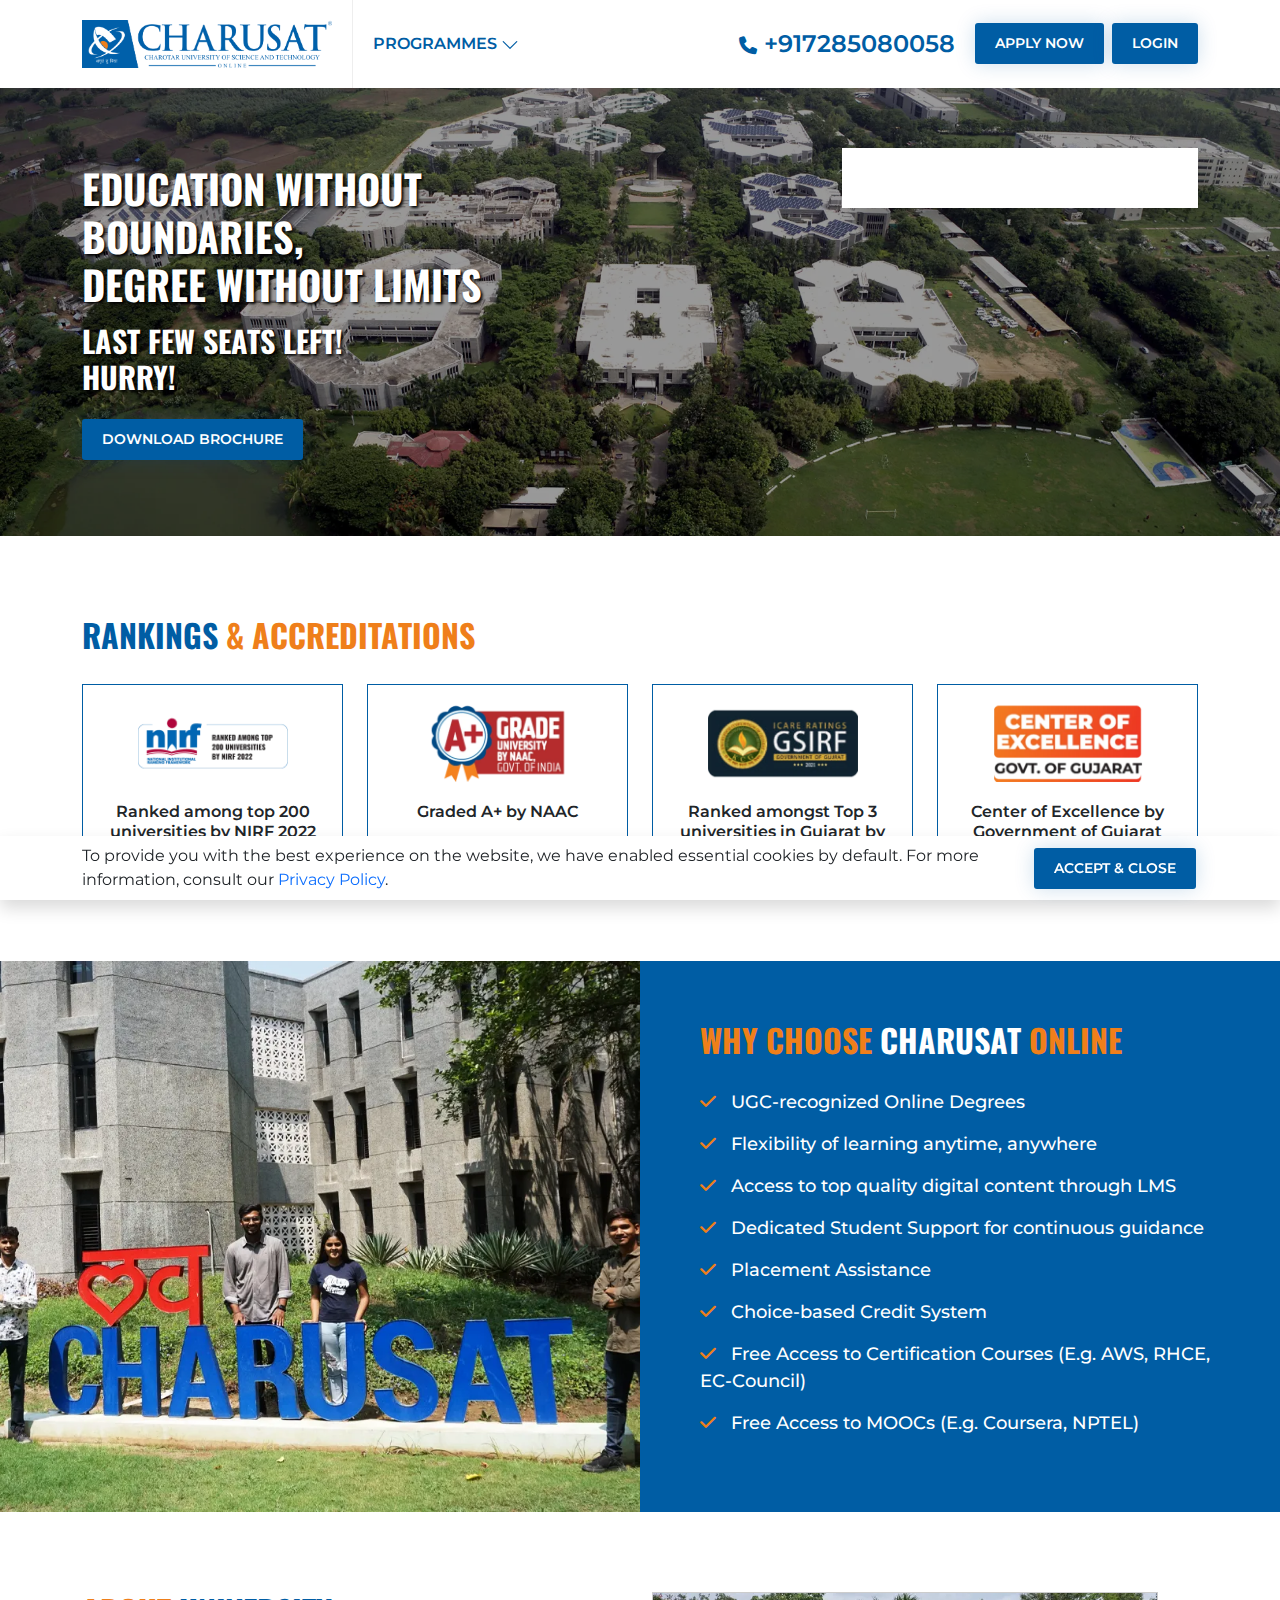
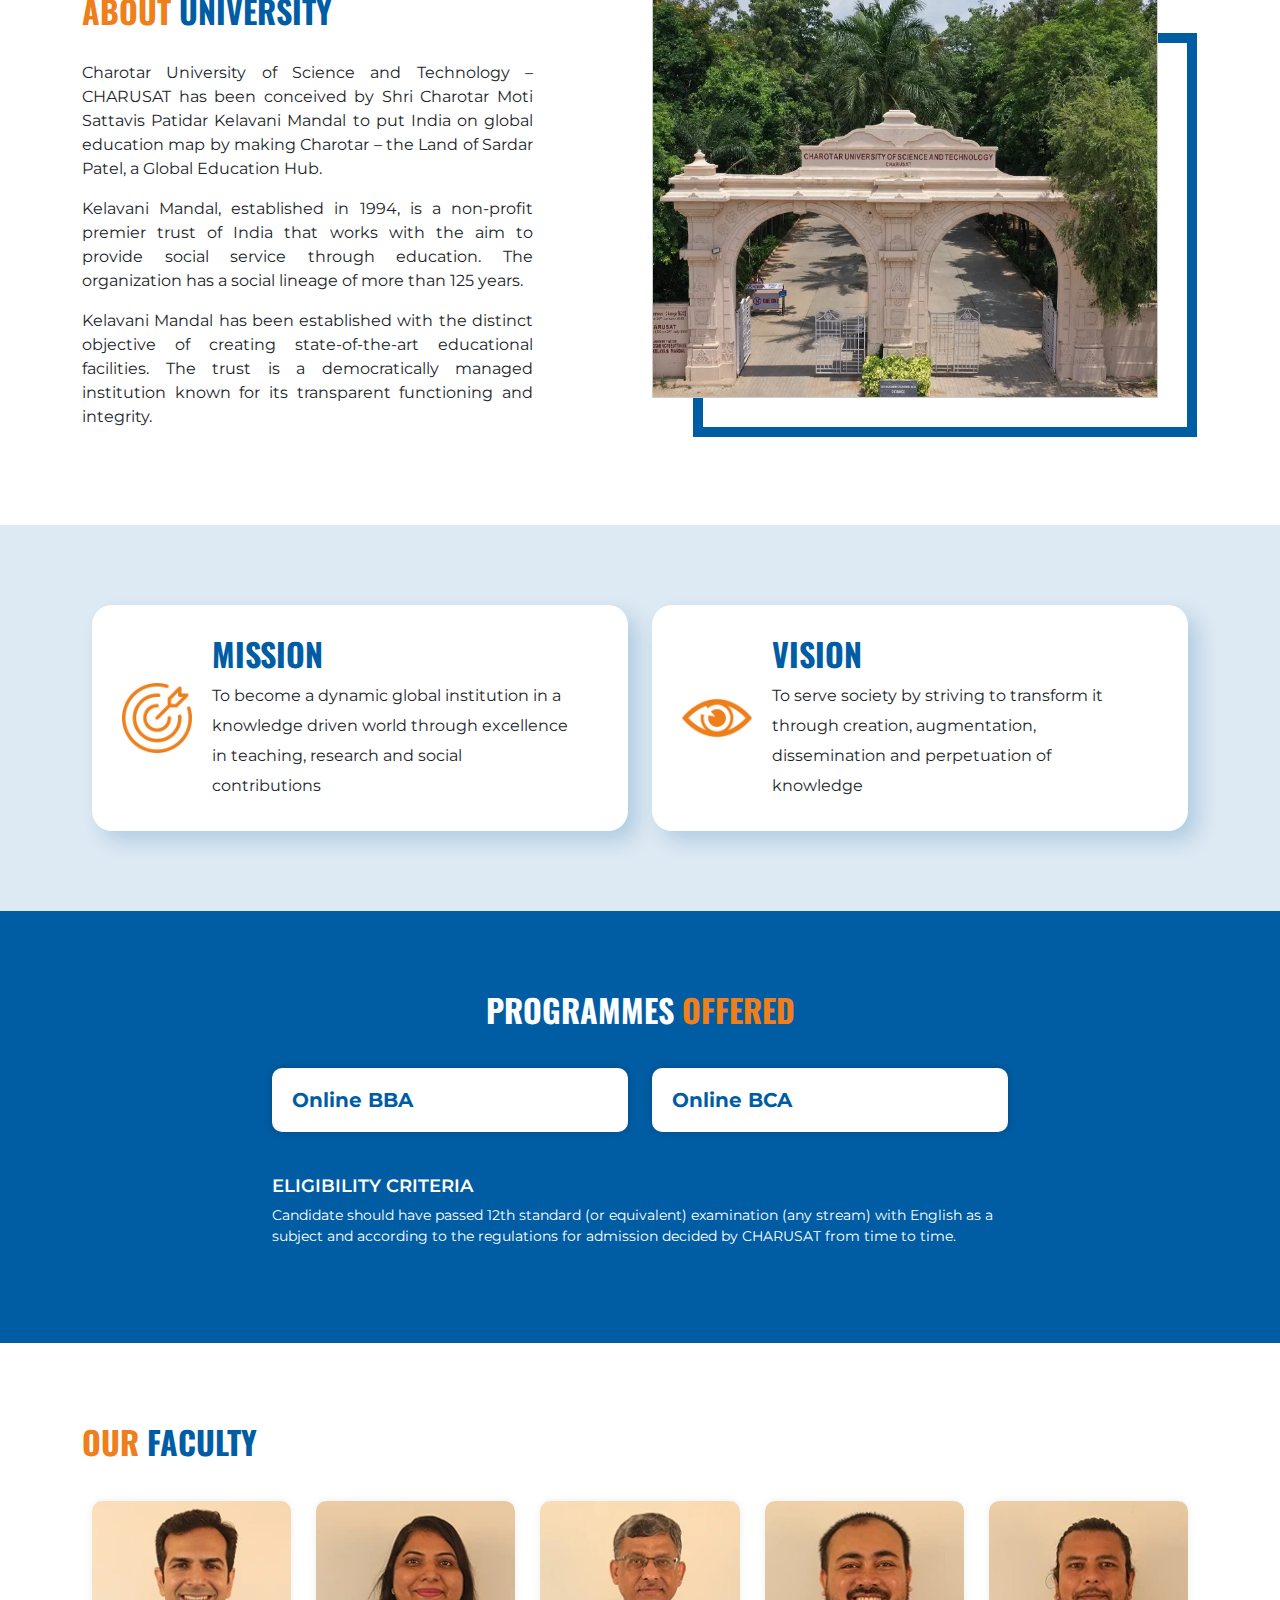
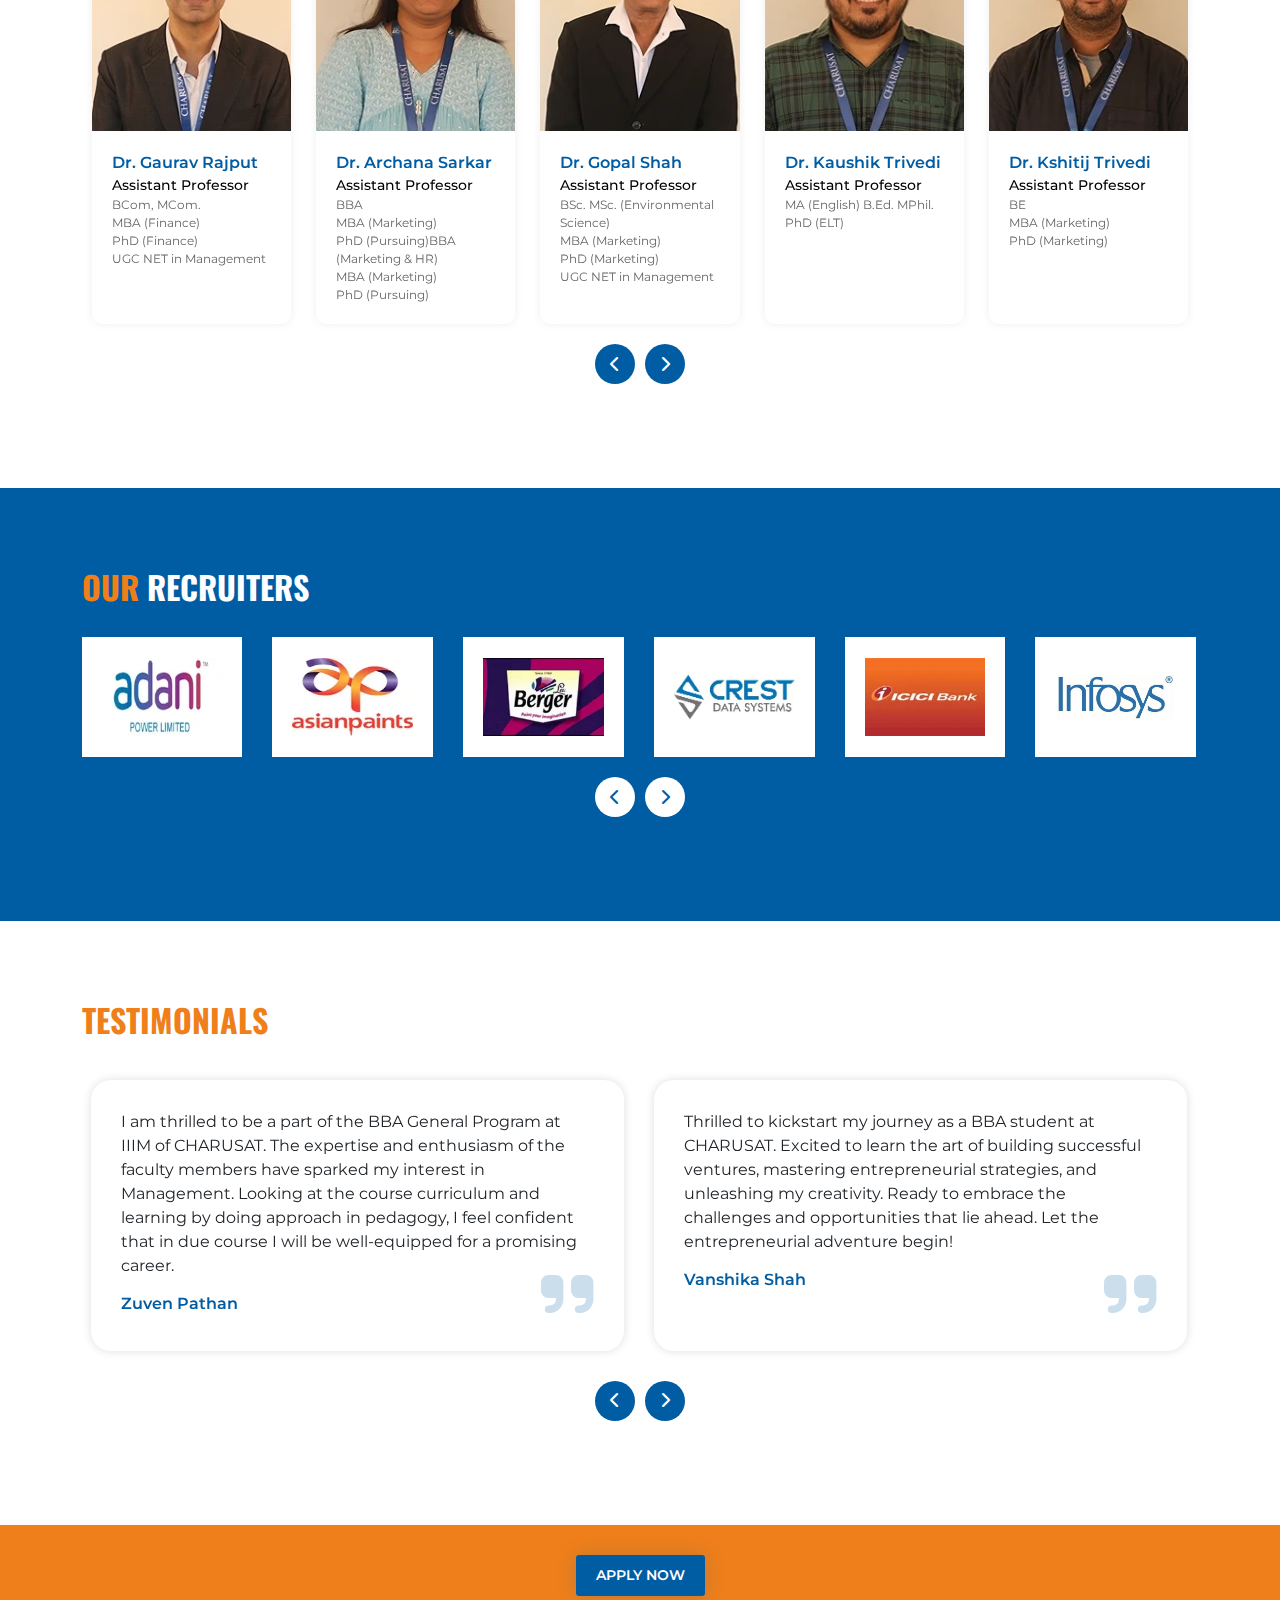
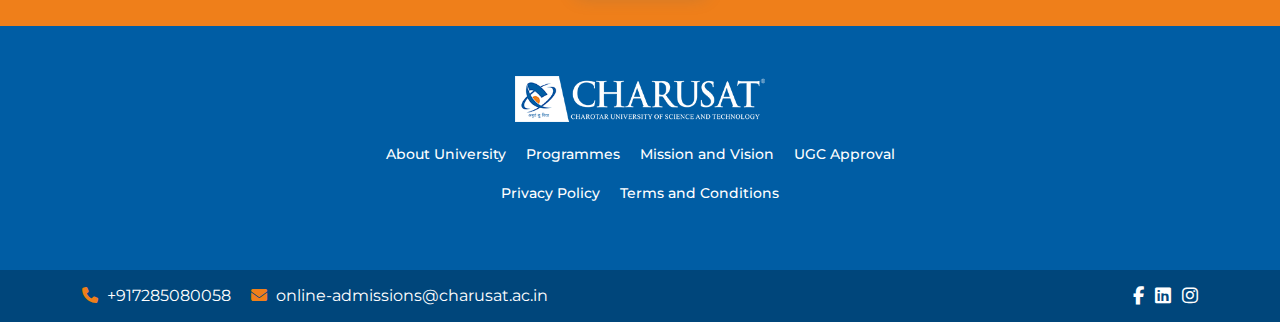
<file: index.html>
<!DOCTYPE html>
  <html lang="es">
    <head>
      <meta charset="utf-8" />
      <meta name="viewport" content="width=device-width, initial-scale=1.0" />
      <title>Home - Charusat</title>
      <!-- Google Tag Manager -->

      <!-- End Google Tag Manager -->
      <link
        rel="shortcut icon"
        href="images/0-master/charusat-favicon.png"
        type="image/x-icon"
      />

      <!--FONTAWESOME - MIGRATE-->
      <!-- href="../cdnjs.cloudflare.com/ajax/libs/font-awesome/6.4.0/css/all.min.css" -->
      <link
        rel="stylesheet"
        href="https://cdnjs.cloudflare.com/ajax/libs/font-awesome/6.4.2/css/all.min.css"
        crossorigin="anonymous"
        referrerpolicy="no-referrer"
      />
      <!--CSS CUSTOM-->
      <link
        rel="stylesheet"
        href="css/nav-style.minb190.css?v=fdzJVnmTAnjvxwULzGQEADNTZKOX0v9rO1QhSrtYthY"
      />
      <link
        rel="stylesheet"
        href="css/lightbox.min23f8.css?v=tBxlolRHP9uMsEFKVk-hk__ekOlXOixLKvye5W2WR5c"
      />
      <link
        rel="stylesheet"
        href="css/styles.min2fd3.css?v=fiHe6o4kmtnD2o7-e6zY0nbb10YL8FVth0861siIBHU"
      />
      <link
        rel="stylesheet"
        href="css/owl.carousel.min1e20.css?v=2bCrwZpB1ITAg3HFiIxSsoBCMyO-llAx-jHwNfcSadU"
      />
      <!--CSS START-->
      <link
        rel="stylesheet"
        href="css/bootstrap.min3b58.css?v=Y7CJtpmwmIMP7x4jwY4kEzk9BxW1zipfSCN1OsJzno0"
        async
      />
      <link
        rel="stylesheet"
        href="css/intltelinput.minbcea.css?v=7d86MoghAB1chXLot_uq8kE0zLnWVn7wJ-16YVyx9SY"
      />
      <!--CSS JQuery Autocomplete-->
      <link
        rel="stylesheet"
        href="css/jquery-ui.mine4a5.css?v=FopOMfW5ve3WGoqRPRAPz-akAh_p1RDbmdRz9_uY858"
      />
      <!--FONTS-->
      <link rel="preconnect" href="https://fonts.googleapis.com/" />
      <link rel="preconnect" href="https://fonts.gstatic.com/" crossorigin />
      <link
        href="https://fonts.googleapis.com/css2?family=Montserrat:wght@300;400;500;600;700;800&amp;family=Oswald:wght@300;400;500;600;700&amp;display=swap"
        rel="stylesheet"
      />
      <!--BOOTSTRAP ICON - MIGRATE-->
      <!-- <link
        rel="stylesheet"
        href="https://cdn.jsdelivr.net/npm/bootstrap-icons%401.10.4/font/bootstrap-icons.css"
        async
      /> -->

      <link
        rel="stylesheet"
        href="https://cdn.jsdelivr.net/npm/bootstrap-icons@1.3.0/font/bootstrap-icons.css"
        async
      />

      <meta name="description" content="Home - Charusat" />
      <meta name="keywords" />
      <meta property="og:title" content="Home - Charusat" />
      <meta property="og:type" content="website" />
      <meta property="og:url" content="https:/online.charusat.ac.in" />
      <meta
        property="og:image"
        content="https:/online.charusat.ac.in/images/0-master/meta-image.webp"
      />
      <meta
        property="og:image:alt"
        content="Charusat University of Science and Technology"
      />
      <meta property="og:description" content="Home - Charusat" />
    </head>

    <body>
      <!-- Google Tag Manager (noscript) -->

      <!-- End Google Tag Manager (noscript) -->

      <div b-exxa0xc23h class="site-mobile-menu">
        <div b-exxa0xc23h class="site-mobile-menu-header">
          <div b-exxa0xc23h class="site-mobile-menu-close mt-3">
            <span b-exxa0xc23h class="icon-close2 js-menu-toggle">X</span>
          </div>
        </div>
        <div b-exxa0xc23h class="site-mobile-menu-body"></div>
      </div>
      <header class="site-navbar sticky-top" role="banner">
        <div b-exxa0xc23h class="container">
          <div b-exxa0xc23h class="header-block">
            <div b-exxa0xc23h class="logo-wrapper">
              <a b-exxa0xc23h href="index.html">
                <img
                  b-exxa0xc23h
                  src="images/CHARUSAT_Online_Logo.png"
                  alt="Charusat online logo"
                />
              </a>
            </div>
            <div b-exxa0xc23h class="header-content">
              <div b-exxa0xc23h class="header-menu">
                <nav
                  b-exxa0xc23h
                  class="site-navigation position-relative text-right"
                  role="navigation"
                >
                  <ul
                    b-exxa0xc23h
                    class="site-menu js-clone-nav mr-auto d-none d-lg-block"
                  >
                    <li b-exxa0xc23h class="has-children">
                      <div b-exxa0xc23h class="menu-link">
                        <span b-exxa0xc23h>Programmes</span>
                        <svg
                          b-exxa0xc23h
                          xmlns="http://www.w3.org/2000/svg"
                          width="18"
                          height="18"
                          fill="currentColor"
                          class="bi bi-chevron-down"
                          viewBox="0 0 16 16"
                        >
                          <path
                            b-exxa0xc23h
                            fill-rule="evenodd"
                            d="M1.646 4.646a.5.5 0 0 1 .708 0L8 10.293l5.646-5.647a.5.5 0 0 1 .708.708l-6 6a.5.5 0 0 1-.708 0l-6-6a.5.5 0 0 1 0-.708z"
                          ></path>
                        </svg>
                      </div>
                      <ul b-exxa0xc23h class="dropdown">
                        <li b-exxa0xc23h>
                          <a b-exxa0xc23h href="programs/bba.html">Online BBA</a>
                        </li>
                        <li b-exxa0xc23h>
                          <a b-exxa0xc23h href="programs/bca.html">Online BCA</a>
                        </li>
                      </ul>
                    </li>
                    <li b-exxa0xc23h class="bot-mobile has-children">
                      <div b-exxa0xc23h class="header-apply bot-mb mb-2">
                        <!-- <button
                          b-exxa0xc23h
                          type="button"
                          class="cus-btn btn-dark"
                          data-bs-toggle="modal"
                          data-bs-target="#ApplyModalEnquire"
                        >
                          Apply Now
                        </button> -->
                        <button type="button" class="npfWidgetButton npfWidget-597831ba0d2e61c094e77bb4aaab1d22 cus-btn btn-dark">
                          Apply Now
                        </button>
                      </div>
                      <div b-exxa0xc23h class="header-apply bot-mb mb-2">
                        <a
                          b-exxa0xc23h
                          href="my-charusat.html"
                          class="cus-btn btn-dark"
                          >Login</a
                        >
                      </div>
                      <div b-exxa0xc23h class="header-call bot-mb mb-2">
                        <a b-exxa0xc23h href="tel:+917285080058"
                          ><i b-exxa0xc23h class="fas fa-phone"></i>
                          +917285080058</a
                        >
                      </div>
                    </li>
                    <li b-exxa0xc23h class="desk-call">
                      <a b-exxa0xc23h href="tel:+917285080058" class="menu-link"
                        ><span b-exxa0xc23h
                          ><i b-exxa0xc23h class="fas fa-phone"></i>
                          +917285080058</span
                        ></a
                      >
                    </li>
                  </ul>
                </nav>
                <div
                  b-exxa0xc23h
                  class="header-menu-toggle d-inline-block d-xl-none ml-md-0 mr-auto"
                  style="position: relative; top: 3px"
                >
                  <a
                    b-exxa0xc23h
                    href="#"
                    class="site-menu-toggle js-menu-toggle"
                  >
                    <span b-exxa0xc23h class="icon-menu h3">
                      <i b-exxa0xc23h class="fas fa-bars"></i>
                    </span>
                  </a>
                </div>
              </div>
              <div b-exxa0xc23h class="header-action">
                <div b-exxa0xc23h class="header-call">
                  <a b-exxa0xc23h href="tel:+917285080058"
                    ><i b-exxa0xc23h class="fas fa-phone"></i> +917285080058</a
                  >
                </div>
                <div b-exxa0xc23h class="header-apply">
                  <!-- <button
                    b-exxa0xc23h
                    type="button"
                    class="cus-btn btn-dark"
                    data-bs-toggle="modal"
                    data-bs-target="#ApplyModalEnquire"
                    href="https://charusat.nopaperforms.com/"
                  >
                    Apply Now
                  </button> -->
                  <button
                    type="button"
                    class="npfWidget-597831ba0d2e61c094e77bb4aaab1d22 cus-btn btn-dark"
                  >
                    Apply Now
                  </button>
                </div>
                <div b-exxa0xc23h class="header-apply ms-2">
                  <a
                    b-exxa0xc23h
                    href="https://charusat.nopaperforms.com/"
                    target="_blank"
                    class="cus-btn btn-dark"
                    >Login</a
                  >
                </div>
              </div>
            </div>
          </div>
        </div>
      </header>

      <main>
        <!-- IMG NAV WHITE -->
        <div class="banner-section">
          <div class="banner-bg">
            <img
              src="images/4-home/banner-bg.webp"
              alt="Front of the Charusant University Building with Palm Trees and Students"
            />
          </div>
          <div class="banner-block">
            <div class="container">
              <div class="row">
                <div class="col-12 col-md-6">
                  <div class="banner-cation-block">
                    <div class="banner-caption my-3">
                      <h2>
                        Education without boundaries,<br />
                        Degree without limits
                      </h2>
                      <h3>Last Few Seats Left!<br />Hurry!<br /></h3>
                      <div
                        class="tab-pane fade show active"
                        id="nav-home"
                        role="tabpanel"
                        aria-labelledby="nav-home-tab"
                      >
                        <div class="mt-4">
                          <div class="col-lg-5 col-xs-12">
                            <!--<button-->
                            <!--  type="button"-->
                            <!--  class="cus-btn btn-dark"-->
                            <!--  data-bs-toggle="modal"-->
                            <!--  data-bs-target="#BrochureModal"-->
                            <!--  onclick="window.open('catalogs/brochure_generic_charusat.pdf', '_blank')">-->
                            <!--  Download Brochure-->
                            <!--</button>-->
                            <button
                              type="button"
                              class="cus-btn btn-dark"
                              onclick="window.open('catalogs/brochure_generic_charusat.pdf', '_blank')">
                              Download Brochure
                            </button>
                          </div>
                        </div>
                      </div>
                    </div>
                  </div>
                </div>
                <div class="col-12 col-md-6 col-lg-4 offset-lg-2">
                  <div class="banner-form-block">
                    <div class="banner-form">
                        
                        <div class="npf_wgts" data-height="530px" data-w="597831ba0d2e61c094e77bb4aaab1d22"></div> 

                      <!--<div class="banner-form-title"><h6>Few Seats Left</h6></div>-->
                      <!--<form-->
                      <!--  method="post"-->
                      <!--  action="https://online.charusat.ac.in/"-->
                      <!--  id="ContactForm"-->
                      <!--  enctype="multipart/form-data"-->
                      <!-- hh   -->
                      <!--  <input type="hidden" id="landingPageSiguiente" />-->

                      <!--  <div class="mb-3">-->
                      <!--    <input-->
                      <!--      type="text"-->
                      <!--      name="name"-->
                      <!--      id="name"-->
                      <!--      class="banner-input"-->
                      <!--      maxlength="100"-->
                      <!--      placeholder="Full Name"-->
                      <!--    />-->
                      <!--  </div>-->
                      <!--  <div class="mb-3">-->
                      <!--    <input-->
                      <!--      type="email"-->
                      <!--      name="email"-->
                      <!--      id="email"-->
                      <!--      class="banner-input"-->
                      <!--      placeholder="Email"-->
                      <!--      maxlength="100"-->
                      <!--    />-->
                      <!--  </div>-->
                      <!--  <div class="mb-3">-->
                      <!--    <select-->
                      <!--      class="banner-input"-->
                      <!--      name="programs"-->
                      <!--      id="programs"-->
                      <!--    >-->
                      <!--      <option value="">Please select a program</option>-->
                      <!--      <optgroup label="----------"></optgroup>-->
                      <!--      <optgroup label="Bachelors">-->
                      <!--        <option value="BBACHAR">-->
                      <!--          Bachelor of Business Administration-->
                      <!--        </option>-->
                      <!--        <option value="BCACHAR">-->
                      <!--          Bachelor of Computer Application-->
                      <!--        </option>-->
                      <!--      </optgroup>-->
                      <!--      ;-->
                      <!--    </select>-->
                      <!--  </div>-->
                      <!--  <div class="d-flex flex-row justify-content-end">-->
                      <!--    <div class="close-container">-->
                      <!--      <button-->
                      <!--        type="button"-->
                      <!--        id="btnCleanState"-->
                      <!--        class="btn-close"-->
                      <!--        aria-label="Close"-->
                      <!--      ></button>-->
                      <!--    </div>-->
                      <!--    <div-->
                      <!--      class="w-100 mb-3 d-flex flex-row align-items-top justify-content-end"-->
                      <!--    >-->
                      <!--      <img-->
                      <!--        src="images/0-master/loader.gif"-->
                      <!--        class="loader loader-state"-->
                      <!--        alt="loading"-->
                      <!--        style="display: none"-->
                      <!--      />-->
                      <!--      <div class="w-100">-->
                      <!--        <input-->
                      <!--          type="text"-->
                      <!--          class="banner-input"-->
                      <!--          name="state"-->
                      <!--          id="state"-->
                      <!--          placeholder="State*"-->
                      <!--          maxlength="100"-->
                      <!--        />-->
                      <!--        <span-->
                      <!--          class="badge bg-light text-dark text-start text-wrap"-->
                      <!--          >Enter more than 2 letters to find the-->
                      <!--          state.</span-->
                      <!--        >-->
                      <!--      </div>-->
                      <!--      <input-->
                      <!--        type="hidden"-->
                      <!--        name="txtStateId"-->
                      <!--        id="txtStateId"-->
                      <!--        value-->
                      <!--      />-->
                      <!--    </div>-->
                      <!--  </div>-->
                      <!--  <div class="d-flex flex-row justify-content-end">-->
                      <!--    <div class="close-container">-->
                      <!--      <button-->
                      <!--        type="button"-->
                      <!--        id="btnCleanCity"-->
                      <!--        class="btn-close"-->
                      <!--        aria-label="Close"-->
                      <!--      ></button>-->
                      <!--    </div>-->
                      <!--    <div-->
                      <!--      class="w-100 mb-3 d-flex flex-row align-items-top justify-content-end"-->
                      <!--    >-->
                      <!--      <img-->
                      <!--        src="images/0-master/loader.gif"-->
                      <!--        class="loader loader-city"-->
                      <!--        alt="loading"-->
                      <!--        style="display: none"-->
                      <!--      />-->
                      <!--      <div class="w-100">-->
                      <!--        <input-->
                      <!--          type="text"-->
                      <!--          class="banner-input"-->
                      <!--          name="city"-->
                      <!--          id="city"-->
                      <!--          placeholder="City*"-->
                      <!--          maxlength="100"-->
                      <!--        />-->
                      <!--        <span-->
                      <!--          class="badge bg-light text-dark text-start text-wrap"-->
                      <!--          >Enter more than 2 letters to find the city.</span-->
                      <!--        >-->
                      <!--      </div>-->
                      <!--      <input-->
                      <!--        type="hidden"-->
                      <!--        name="txtCityId"-->
                      <!--        id="txtCityId"-->
                      <!--        value-->
                      <!--      />-->
                      <!--    </div>-->
                      <!--  </div>-->
                      <!--  <div class="mb-3">-->
                      <!--    <input-->
                      <!--      type="tel"-->
                      <!--      name="phone"-->
                      <!--      id="phone"-->
                      <!--      class="banner-input"-->
                      <!--      maxlength="14"-->
                      <!--      placeholder="Cell Phone"-->
                      <!--    />-->
                      <!--    <input-->
                      <!--      type="hidden"-->
                      <!--      name="txtphoneCountry"-->
                      <!--      id="txtphoneCountry"-->
                      <!--    />-->
                      <!--  </div>-->
                      <!--  <div class="container p-0 small my-2">-->
                      <!--    <div class="d-flex flex-row">-->
                      <!--      <div class="col-12">-->
                      <!--        <input-->
                      <!--          type="checkbox"-->
                      <!--          id="chkPrivacyPolicy"-->
                      <!--          name="chkPrivacyPolicy"-->
                      <!--          value="privacyPolicy"-->
                      <!--        />-->
                      <!--        I accept the terms and conditions detailed in the-->
                      <!--        <a-->
                      <!--          href="privacy-policy.html"-->
                      <!--          class="link-custom-light"-->
                      <!--          target="_blank"-->
                      <!--          >Privacy Policy</a-->
                      <!--        >.-->
                      <!--      </div>-->
                      <!--    </div>-->
                      <!--  </div>-->
                      <!--  <div class="text-center">-->
                          <!-- <button-->
                          <!--  type="button"-->
                          <!--  id="requestInfo1"-->
                          <!--  class="btn cus-btn btn-dark"-->
                          <!--  disabled-->
                          <!-- -->
                          <!--  Apply Now-->
                          <!--</button> -->
                      <!--    <button-->
                      <!--      type="button"-->
                      <!--      class="npfWidget-597831ba0d2e61c094e77bb4aaab1d22 cus-btn btn-dark"-->
                      <!--    >-->
                      <!--      Apply Now-->
                      <!--    </button>-->
                      <!--  </div>-->
                      <!--  <div class="row">-->
                      <!--    <div class="col-12">-->
                      <!--      <div-->
                      <!--        id="errMessage"-->
                      <!--        class="alert alert-danger mt-2"-->
                      <!--        style="display: none; margin-bottom: 0px"-->
                      <!--      ></div>-->
                      <!--    </div>-->
                      <!--  </div>-->
                      <!--</form>-->
                      
                    </div>
                  </div>
                </div>
              </div>
            </div>
          </div>
        </div>
        <div class="rank-section">
          <div class="container">
            <div class="rank-block">
              <div class="heading-block heading-dark">
                <h2><span>Rankings</span> & Accreditations</h2>
              </div>
              <div class="row g-4">
                <div class="col-12 col-md-3">
                  <div class="rank-item">
                    <div class="rank-img">
                      <img
                        src="images/nirf.webp"
                        class="w-100"
                        alt="NIRF ranked logo"
                        loading="lazy"
                      />
                    </div>
                    <h6>Ranked among top 200 universities by NIRF 2022</h6>
                  </div>
                </div>
                <div class="col-12 col-md-3">
                  <div class="rank-item">
                    <div class="rank-img">
                      <img
                        src="images/aplus.webp"
                        class="w-100"
                        alt="Grade A+ Logo"
                        loading="lazy"
                      />
                    </div>
                    <h6>Graded A+ by NAAC</h6>
                  </div>
                </div>
                <div class="col-12 col-md-3">
                  <div class="rank-item">
                    <div class="rank-img">
                      <img
                        src="images/gsrif.webp"
                        class="w-100"
                        alt="GSIRF ranked logo"
                        loading="lazy"
                      />
                    </div>
                    <h6>
                      Ranked amongst Top 3 universities in Gujarat by GSIRF 2022
                    </h6>
                  </div>
                </div>
                <div class="col-12 col-md-3">
                  <div class="rank-item">
                    <div class="rank-img">
                      <img
                        src="images/cegg.webp"
                        class="w-100"
                        alt="Centre of Excelence logo"
                        loading="lazy"
                      />
                    </div>
                    <h6>Center of Excellence by Government of Gujarat</h6>
                  </div>
                </div>
              </div>
            </div>
          </div>
        </div>
        <div class="why-section">
          <div class="row g-0">
            <div class="col-12 col-md-6">
              <div class="why-img">
                <img
                  src="images/4-home/why.webp"
                  alt="University campus with students gathering and sitting in the garden"
                  loading="lazy"
                />
              </div>
            </div>
            <div class="col-12 col-md-6">
              <div class="why-block">
                <div class="heading-block heading-blue">
                  <h2>Why choose <span>Charusat </span>Online</h2>
                </div>
                <div class="why-list">
                  <ul>
                    <li>
                      <i class="fas fa-check"></i> UGC-recognized Online Degrees
                    </li>
                    <li>
                      <i class="fas fa-check"></i> Flexibility of learning
                      anytime, anywhere
                    </li>
                    <li>
                      <i class="fas fa-check"></i> Access to top quality digital
                      content through LMS
                    </li>
                    <li>
                      <i class="fas fa-check"></i> Dedicated Student Support for
                      continuous guidance
                    </li>
                    <li><i class="fas fa-check"></i> Placement Assistance</li>
                    <li>
                      <i class="fas fa-check"></i> Choice-based Credit System
                    </li>
                    <li>
                      <i class="fas fa-check"></i> Free Access to Certification Courses (E.g. AWS, RHCE, EC-Council) 
                    </li>
                    <li>
                      <i class="fas fa-check"></i> Free Access to MOOCs (E.g. Coursera, NPTEL) 
                    </li>
                  </ul>
                </div>
              </div>
            </div>
          </div>
        </div>
        <div class="about-section anchor-section" id="about">
          <div class="container">
            <div class="row g-4">
              <div class="col-12 col-md-5">
                <div class="about-block">
                  <div class="heading-block heading-dark">
                    <h2>About <span>University</span></h2>
                  </div>
                  <div>
                    <p>
                      Charotar University of Science and Technology – CHARUSAT has
                      been conceived by Shri Charotar Moti Sattavis Patidar
                      Kelavani Mandal to put India on global education map by
                      making Charotar – the Land of Sardar Patel, a Global
                      Education Hub.
                    </p>
                    <p>
                      Kelavani Mandal, established in 1994, is a non-profit
                      premier trust of India that works with the aim to provide
                      social service through education. The organization has a
                      social lineage of more than 125 years.
                    </p>
                    <p>
                      Kelavani Mandal has been established with the distinct
                      objective of creating state-of-the-art educational
                      facilities. The trust is a democratically managed
                      institution known for its transparent functioning and
                      integrity.
                    </p>
                  </div>
                </div>
              </div>
              <div class="col-12 col-md-6 offset-md-1">
                <div class="about-img-block">
                  <div class="about-img">
                    <img
                      src="images/4-home/about.webp"
                      alt="Senital image of the campus main entrance with trees and flowers"
                      loading="lazy"
                    />
                  </div>
                </div>
              </div>
            </div>
          </div>
        </div>
        <div class="vision-section anchor-section" id="mission">
          <div class="container">
            <div class="row g-4">
              <div class="col-12 col-md-6">
                <div class="mission-block">
                  <div class="mission-icon">
                    <img
                      src="images/mission.webp"
                      alt="Orange target wiht an arrow icon"
                      loading="lazy"
                    />
                  </div>
                  <div class="mission-detail">
                    <div class="heading-block heading-dark mb-2">
                      <h2><span>Mission</span></h2>
                    </div>
                    <div>
                      <p>
                        To become a dynamic global institution in a knowledge
                        driven world through excellence in teaching, research and
                        social contributions
                      </p>
                    </div>
                  </div>
                </div>
              </div>
              <div class="col-12 col-md-6">
                <div class="vision-block">
                  <div class="mission-icon">
                    <img
                      src="images/vision.webp"
                      alt="Orange open eye icon"
                      loading="lazy"
                    />
                  </div>
                  <div class="mission-detail">
                    <div class="heading-block heading-dark mb-2">
                      <h2><span>Vision</span></h2>
                    </div>
                    <div>
                      <p>
                        To serve society by striving to transform it through
                        creation, augmentation, dissemination and perpetuation of
                        knowledge
                      </p>
                    </div>
                  </div>
                </div>
              </div>
            </div>
          </div>
        </div>
        <div class="program-section anchor-section" id="program">
          <div class="container">
            <div class="program-block">
              <div class="heading-block heading-blue heading-center">
                <h2><span>Programmes</span> Offered</h2>
              </div>
              <div class="program-list">
                <div class="row g-4">
                  <div class="col-12 col-md-2"></div>
                  <div class="col-12 col-md-4">
                    <a href="programs/bba.html" class="program-item">
                      <h5>Online BBA</h5>
                    </a>
                  </div>
                  <div class="col-12 col-md-4">
                    <a href="programs/bca.html" class="program-item">
                      <h5>Online BCA</h5>
                    </a>
                  </div>
                  <div class="col-12 col-md-2"></div>
                  <div class="col-12 col-md-2"></div>
                  <div class="col-12 col-md-8">
                    <div class="program-eligible">
                      <h6>ELIGIBILITY CRITERIA</h6>
                      <div>
                        <p>
                          Candidate should have passed 12th standard (or
                          equivalent) examination (any stream) with English as a
                          subject and according to the regulations for admission
                          decided by CHARUSAT from time to time.
                        </p>
                      </div>
                    </div>
                  </div>
                  <div class="col-12 col-md-2"></div>
                </div>
              </div>
            </div>
          </div>
        </div>
        
        <div class="faculty-section">
        <div class="container">
          <div class="heading-block">
            <h2>Our <span>faculty</span></h2>
          </div>
          <div class="faculty-slider">
            <div class="owl-one owl-carousel owl-theme">
              <!-- BBA Faculty start-->

              <div class="item">
                <div class="faculty-item">
                  <div class="faculty-img">
                    <img
                      src="./images/5-faculty/bba_faculty/gaurav-rajput.webp"
                      alt="BBA Programs - faculty"
                    />
                  </div>
                  <div class="faculty-detail">
                    <div class="faculty-name">Dr. Gaurav Rajput</div>
                    <div class="faculty-designation">Assistant Professor</div>
                    <div class="faculty-qual">
                      BCom, MCom.<br />MBA (Finance)<br />PhD (Finance)<br />UGC
                      NET in Management
                    </div>
                  </div>
                </div>
              </div>
              <div class="item">
                <div class="faculty-item">
                  <div class="faculty-img">
                    <img
                      src="./images/5-faculty/bba_faculty/Dr. Archana Sarkar.webp"
                      alt="BBA Programs - faculty"
                    />
                  </div>
                  <div class="faculty-detail">
                    <div class="faculty-name">Dr. Archana Sarkar</div>
                    <div class="faculty-designation">Assistant Professor</div>
                    <div class="faculty-qual">
                      BBA <br />MBA (Marketing) <br />PhD (Pursuing)BBA
                      (Marketing & HR) <br />MBA (Marketing)<br />PhD (Pursuing)
                    </div>
                  </div>
                </div>
              </div>
              <div class="item">
                <div class="faculty-item">
                  <div class="faculty-img">
                    <img
                      src="./images/5-faculty/bba_faculty/Dr. Gopal Shah.webp"
                      alt="BBA Programs - faculty"
                    />
                  </div>
                  <div class="faculty-detail">
                    <div class="faculty-name">Dr. Gopal Shah</div>
                    <div class="faculty-designation">Assistant Professor</div>
                    <div class="faculty-qual">
                      BSc. MSc. (Environmental Science) <br />MBA (Marketing)<br />PhD
                      (Marketing)<br />UGC NET in Management
                    </div>
                  </div>
                </div>
              </div>
              <div class="item">
                <div class="faculty-item">
                  <div class="faculty-img">
                    <img
                      src="./images/5-faculty/bba_faculty/kaushik-trivedi.webp"
                      alt="BBA Programs - faculty"
                    />
                  </div>
                  <div class="faculty-detail">
                    <div class="faculty-name">Dr. Kaushik Trivedi</div>
                    <div class="faculty-designation">Assistant Professor</div>
                    <div class="faculty-qual">
                      MA (English) B.Ed. MPhil. <br />PhD (ELT)
                    </div>
                  </div>
                </div>
              </div>
              <div class="item">
                <div class="faculty-item">
                  <div class="faculty-img">
                    <img
                      src="./images/5-faculty/bba_faculty/Dr. Kshitij trivedi.webp"
                      alt="BBA Programs - faculty"
                    />
                  </div>
                  <div class="faculty-detail">
                    <div class="faculty-name">Dr. Kshitij Trivedi</div>
                    <div class="faculty-designation">Assistant Professor</div>
                    <div class="faculty-qual">
                      BE <br />MBA (Marketing)<br />PhD (Marketing)
                    </div>
                  </div>
                </div>
              </div>

              <div class="item">
                <div class="faculty-item">
                  <div class="faculty-img">
                    <img
                      src="./images/5-faculty/bba_faculty/Dr. Margi Mehta .webp"
                      alt="BBA Programs - faculty"
                    />
                  </div>
                  <div class="faculty-detail">
                    <div class="faculty-name">Dr. Margie Mehta</div>
                    <div class="faculty-designation">Assistant Professor</div>
                    <div class="faculty-qual">
                      BBA (Marketing & HR) <br />MBA (Marketing) <br />UGC NET
                      in Management
                    </div>
                  </div>
                </div>
              </div>
              <div class="item">
                <div class="faculty-item">
                  <div class="faculty-img">
                    <img
                      src="./images/5-faculty/bba_faculty/khushboo-bhatt.webp"
                      alt="BBA Programs - faculty"
                    />
                  </div>
                  <div class="faculty-detail">
                    <div class="faculty-name">Ms. Khushboo Bhatt</div>
                    <div class="faculty-designation">Assistant Professor</div>
                    <div class="faculty-qual">
                      BBA (Finance) <br />MBA (Project Management) <br />PhD
                      (Pursuing)
                    </div>
                  </div>
                </div>
              </div>
              <div class="item">
                <div class="faculty-item">
                  <div class="faculty-img">
                    <img
                      src="./images/5-faculty/bba_faculty/Dr. Mukesh Pal.webp"
                      alt="BBA Programs - faculty"
                    />
                  </div>
                  <div class="faculty-detail">
                    <div class="faculty-name">Dr. Mukesh Pal</div>
                    <div class="faculty-designation">Assistant Professor</div>
                    <div class="faculty-qual">
                      BBA (Finance) <br />MBA (Project Management) <br />PhD
                      (Pursuing)
                    </div>
                  </div>
                </div>
              </div>
              <div class="item">
                <div class="faculty-item">
                  <div class="faculty-img">
                    <img
                      src="./images/5-faculty/bba_faculty/Dr. Ruma Pal.webp"
                      alt="BBA Programs - faculty"
                    />
                  </div>
                  <div class="faculty-detail">
                    <div class="faculty-name">Dr. Ruma Pal</div>
                    <div class="faculty-designation">Assistant Professor</div>
                    <div class="faculty-qual">
                      BBA (Finance) <br />MBA (Project Management) <br />PhD
                      (Pursuing)
                    </div>
                  </div>
                </div>
              </div>
              <div class="item">
                <div class="faculty-item">
                  <div class="faculty-img">
                    <img
                      src="./images/5-faculty/bba_faculty/Dr. Rajesh Sadhwani.webp"
                      alt="BBA Programs - faculty"
                    />
                  </div>
                  <div class="faculty-detail">
                    <div class="faculty-name">Dr. Rajesh Sadhwani</div>
                    <div class="faculty-designation">Assistant Professor</div>
                    <div class="faculty-qual">
                      BBA (Finance) <br />MBA (Project Management) <br />PhD
                      (Pursuing)
                    </div>
                  </div>
                </div>
              </div>
              <div class="item">
                <div class="faculty-item">
                  <div class="faculty-img">
                    <img
                      src="./images/5-faculty/bba_faculty/Dr. Shabana Anjum.webp"
                      alt="BBA Programs - faculty"
                    />
                  </div>
                  <div class="faculty-detail">
                    <div class="faculty-name">Dr. Shabana Anjum</div>
                    <div class="faculty-designation">Assistant Professor</div>
                    <div class="faculty-qual">
                      BBA (Finance) <br />MBA (Project Management) <br />PhD
                      (Pursuing)
                    </div>
                  </div>
                </div>
              </div>
              <div class="item">
                <div class="faculty-item">
                  <div class="faculty-img">
                    <img
                      src="./images/5-faculty/bba_faculty/Dr. Sheetal Thomas.webp"
                      alt="BBA Programs - faculty"
                    />
                  </div>
                  <div class="faculty-detail">
                    <div class="faculty-name">Dr. Sheetal Thomas</div>
                    <div class="faculty-designation">Assistant Professor</div>
                    <div class="faculty-qual">
                      BBA (Finance) <br />MBA (Project Management) <br />PhD
                      (Pursuing)
                    </div>
                  </div>
                </div>
              </div>
              <div class="item">
                <div class="faculty-item">
                  <div class="faculty-img">
                    <img
                      src="./images/5-faculty/bba_faculty/Ms. Khushali Pathak.webp"
                      alt="BBA Programs - faculty"
                    />
                  </div>
                  <div class="faculty-detail">
                    <div class="faculty-name">Ms. Khushali Pathak</div>
                    <div class="faculty-designation">Assistant Professor</div>
                    <div class="faculty-qual">
                      BBA (Finance) <br />MBA (Project Management) <br />PhD
                      (Pursuing)
                    </div>
                  </div>
                </div>
              </div>

              <!-- BBA Faculty end-->
              <div class="item">
                <div class="faculty-item">
                  <div class="faculty-img">
                    <img
                      src="images/5-faculty/bca_faculty/ankit-faldu.webp"
                      alt="BCA Programs - faculty"
                    />
                  </div>
                  <div class="faculty-detail">
                    <div class="faculty-name">Dr. Ankit Faldu</div>
                    <div class="faculty-designation">Assistant Professor</div>
                    <div class="faculty-qual">Ph. D., MCA</div>
                  </div>
                </div>
              </div>
              <div class="item">
                <div class="faculty-item">
                  <div class="faculty-img">
                    <img
                      src="images/5-faculty/bca_faculty/arpan-raval.webp"
                      alt="BCA Programs - faculty"
                    />
                  </div>
                  <div class="faculty-detail">
                    <div class="faculty-name">Dr. Arpan Raval</div>
                    <div class="faculty-designation">Assistant Professor</div>
                    <div class="faculty-qual">Ph. D., MCA</div>
                  </div>
                </div>
              </div>
              <div class="item">
                <div class="faculty-item">
                  <div class="faculty-img">
                    <img
                      src="images/5-faculty/bca_faculty/hema-patel.webp"
                      alt="BCA Programs - faculty"
                    />
                  </div>
                  <div class="faculty-detail">
                    <div class="faculty-name">Ms. Hema Patel</div>
                    <div class="faculty-designation">Assistant Professor</div>
                    <div class="faculty-qual">Ph. D., MCA</div>
                  </div>
                </div>
              </div>
              <div class="item">
                <div class="faculty-item">
                  <div class="faculty-img">
                    <img
                      src="images/5-faculty/bca_faculty/konica-soni.webp"
                      alt="BCA Programs - faculty"
                    />
                  </div>
                  <div class="faculty-detail">
                    <div class="faculty-name">Ms. Konica Soni</div>
                    <div class="faculty-designation">Assistant Professor</div>
                    <div class="faculty-qual">Ph. D., MCA</div>
                  </div>
                </div>
              </div>
              <div class="item">
                <div class="faculty-item">
                  <div class="faculty-img">
                    <img
                      src="images/5-faculty/bca_faculty/kritika-pandey.webp"
                      alt="BCA Programs - faculty"
                    />
                  </div>
                  <div class="faculty-detail">
                    <div class="faculty-name">Ms. Kritika Pandey</div>
                    <div class="faculty-designation">Assistant Professor</div>
                    <div class="faculty-qual">Ph. D., MCA</div>
                  </div>
                </div>
              </div>
              <div class="item">
                <div class="faculty-item">
                  <div class="faculty-img">
                    <img
                      src="images/5-faculty/bca_faculty/lipi-acharya.webp"
                      alt="BCA Programs - faculty"
                    />
                  </div>
                  <div class="faculty-detail">
                    <div class="faculty-name">Ms. Lipi Acharya</div>
                    <div class="faculty-designation">Assistant Professor</div>
                    <div class="faculty-qual">Ph. D., MCA</div>
                  </div>
                </div>
              </div>
              <div class="item">
                <div class="faculty-item">
                  <div class="faculty-img">
                    <img
                      src="images/5-faculty/bca_faculty/mohitsinh-parmar.webp"
                      alt="BCA Programs - faculty"
                    />
                  </div>
                  <div class="faculty-detail">
                    <div class="faculty-name">Dr. Mohitsinh Parmar</div>
                    <div class="faculty-designation">Assistant Professor</div>
                    <div class="faculty-qual">Ph. D., MCA</div>
                  </div>
                </div>
              </div>
              <div class="item">
                <div class="faculty-item">
                  <div class="faculty-img">
                    <img
                      src="images/5-faculty/bca_faculty/niki-bachani.webp"
                      alt="BCA Programs - faculty"
                    />
                  </div>
                  <div class="faculty-detail">
                    <div class="faculty-name">Mr. Niki Bachani</div>
                    <div class="faculty-designation">Assistant Professor</div>
                    <div class="faculty-qual">Ph. D., MCA</div>
                  </div>
                </div>
              </div>
              <div class="item">
                <div class="faculty-item">
                  <div class="faculty-img">
                    <img
                      src="images/5-faculty/bca_faculty/nilay-vaidya.webp"
                      alt="BCA Programs - faculty"
                    />
                  </div>
                  <div class="faculty-detail">
                    <div class="faculty-name">Dr. Nilay Vaidya</div>
                    <div class="faculty-designation">Assistant Professor</div>
                    <div class="faculty-qual">Ph. D., MCA</div>
                  </div>
                </div>
              </div>
              <div class="item">
                <div class="faculty-item">
                  <div class="faculty-img">
                    <img
                      src="images/5-faculty/bca_faculty/sagar-kavaiya.webp"
                      alt="BCA Programs - faculty"
                    />
                  </div>
                  <div class="faculty-detail">
                    <div class="faculty-name">Dr. Sagar Kavaiya</div>
                    <div class="faculty-designation">Assistant Professor</div>
                    <div class="faculty-qual">Ph. D., MCA</div>
                  </div>
                </div>
              </div>
              <div class="item">
                <div class="faculty-item">
                  <div class="faculty-img">
                    <img
                      src="images/5-faculty/bca_faculty/sanket-patel.webp"
                      alt="BCA Programs - faculty"
                    />
                  </div>
                  <div class="faculty-detail">
                    <div class="faculty-name">Ms. Sanket Patel</div>
                    <div class="faculty-designation">Assistant Professor</div>
                    <div class="faculty-qual">Ph. D., MCA</div>
                  </div>
                </div>
              </div>
              <div class="item">
                <div class="faculty-item">
                  <div class="faculty-img">
                    <img
                      src="images/5-faculty/bca_faculty/sohil-pandya.webp"
                      alt="BCA Programs - faculty"
                    />
                  </div>
                  <div class="faculty-detail">
                    <div class="faculty-name">Dr. Sohil Pandya</div>
                    <div class="faculty-designation">Assistant Professor</div>
                    <div class="faculty-qual">Ph. D., MCA</div>
                  </div>
                </div>
              </div>
              <div class="item">
                <div class="faculty-item">
                  <div class="faculty-img">
                    <img
                      src="images/5-faculty/bca_faculty/tejas-patel.webp"
                      alt="BCA Programs - faculty"
                    />
                  </div>
                  <div class="faculty-detail">
                    <div class="faculty-name">Mr. Tejas Patel</div>
                    <div class="faculty-designation">Assistant Professor</div>
                    <div class="faculty-qual">Ph. D., MCA</div>
                  </div>
                </div>
              </div>
            </div>
          </div>
        </div>
      </div>
        
        <div class="recruiter-section">
          <div class="container">
            <div class="heading-block heading-blue">
              <h2>Our <span>Recruiters</span></h2>
            </div>
            <div class="recruiter-slider">
              <div class="owl-two owl-carousel owl-theme">
                <div class="item">
                  <div class="recruiter-item">
                    <img
                      src="images/adani.webp"
                      alt="Adani logo image"
                      loading="lazy"
                    />
                  </div>
                </div>
                <div class="item">
                  <div class="recruiter-item">
                    <img
                      src="images/asian-paints.webp"
                      alt="Asian-paints logo image"
                      loading="lazy"
                    />
                  </div>
                </div>
                <div class="item">
                  <div class="recruiter-item">
                    <img
                      src="images/berger.webp"
                      alt="Berger logo image"
                      loading="lazy"
                    />
                  </div>
                </div>
                <div class="item">
                  <div class="recruiter-item">
                    <img
                      src="images/crestdata.webp"
                      alt="Crestdata logo image"
                      loading="lazy"
                    />
                  </div>
                </div>
                <div class="item">
                  <div class="recruiter-item">
                    <img
                      src="images/icici.webp"
                      alt="Icici logo image"
                      loading="lazy"
                    />
                  </div>
                </div>
                <div class="item">
                  <div class="recruiter-item">
                    <img
                      src="images/infosys.webp"
                      alt="Infosys logo image"
                      loading="lazy"
                    />
                  </div>
                </div>
                <div class="item">
                  <div class="recruiter-item">
                    <img
                      src="images/jeavio.webp"
                      alt="Jeavio logo image"
                      loading="lazy"
                    />
                  </div>
                </div>
                <div class="item">
                  <div class="recruiter-item">
                    <img
                      src="images/meditab.webp"
                      alt="Meditab logo image"
                      loading="lazy"
                    />
                  </div>
                </div>
                <div class="item">
                  <div class="recruiter-item">
                    <img
                      src="images/tata.webp"
                      alt="Tata logo image"
                      loading="lazy"
                    />
                  </div>
                </div>
              </div>
            </div>
          </div>
        </div>
        <div class="testimonial-home">
          <div class="container">
            <div class="heading-block heading-dark">
              <h2>Testimonials<span></span></h2>
            </div>
            <div class="testimonial-home-slider">
              <div class="owl-four owl-carousel owl-theme">
                <div class="item">
                  <div class="testimonial-item">
                    <div class="testimonial-icon">
                      <i class="fas fa-quote-right"></i>
                    </div>
                    <div>
                      <p>
                        I am thrilled to be a part of the BBA General Program at
                        IIIM of CHARUSAT. The expertise and enthusiasm of the
                        faculty members have sparked my interest in Management.
                        Looking at the course curriculum and learning by doing
                        approach in pedagogy, I feel confident that in due course
                        I will be well-equipped for a promising career.
                      </p>
                    </div>
                    <div class="testimonial-user">
                      <h6>Zuven Pathan</h6>
                    </div>
                  </div>
                </div>
                <div class="item">
                  <div class="testimonial-item">
                    <div class="testimonial-icon">
                      <i class="fas fa-quote-right"></i>
                    </div>
                    <div>
                      <p>
                        Thrilled to kickstart my journey as a BBA student at
                        CHARUSAT. Excited to learn the art of building successful
                        ventures, mastering entrepreneurial strategies, and
                        unleashing my creativity. Ready to embrace the challenges
                        and opportunities that lie ahead. Let the entrepreneurial
                        adventure begin!
                      </p>
                    </div>
                    <div class="testimonial-user">
                      <h6>Vanshika Shah</h6>
                    </div>
                  </div>
                </div>
                <div class="item">
                  <div class="testimonial-item">
                    <div class="testimonial-icon">
                      <i class="fas fa-quote-right"></i>
                    </div>
                    <div>
                      <p>
                        Grateful to begin my journey as a BBA student at CHARUSAT.
                        Excited to dive into the world of data-driven insights,
                        uncovering patterns, and making informed business
                        decisions. Ready to explore the limitless possibilities of
                        analytics. Let's unravel the power of data together!
                      </p>
                    </div>
                    <div class="testimonial-user">
                      <h6>Aishwarya Gurnani</h6>
                    </div>
                  </div>
                </div>
                <div class="item">
                  <div class="testimonial-item">
                    <div class="testimonial-icon">
                      <i class="fas fa-quote-right"></i>
                    </div>
                    <div>
                      <p>
                        I am immensely grateful to CHARUSAT, for providing me with
                        an exceptional BCA education. The dedicated faculty and
                        engaging curriculum have nurtured my academic prowess and
                        critical thinking abilities. Being a part of this
                        enriching educational institution has prepared me for a
                        successful future.
                      </p>
                    </div>
                    <div class="testimonial-user">
                      <h6>Jayesh Kaurani</h6>
                    </div>
                  </div>
                </div>
                <div class="item">
                  <div class="testimonial-item">
                    <div class="testimonial-icon">
                      <i class="fas fa-quote-right"></i>
                    </div>
                    <div>
                      <p>
                        I am deeply grateful for the transformative experience I
                        had at CHARUSAT. The unwavering support and guidance of
                        the faculty played a pivotal role in my success. I am
                        honored to have been a part of such an exceptional
                        educational institution.
                      </p>
                    </div>
                    <div class="testimonial-user">
                      <h6>Burhanuddin Kachwala</h6>
                    </div>
                  </div>
                </div>
                <div class="item">
                  <div class="testimonial-item">
                    <div class="testimonial-icon">
                      <i class="fas fa-quote-right"></i>
                    </div>
                    <div>
                      <p>
                        The BCA program at our college offers a well-rounded
                        educational experience. It equips students with the
                        necessary technical skills, fosters personal growth, and
                        prepares them for successful careers in the IT industry.
                        The college's commitment to quality education and student
                        support makes it an excellent choice for aspiring computer
                        professionals.
                      </p>
                    </div>
                    <div class="testimonial-user">
                      <h6>Paulomi Vyas</h6>
                    </div>
                  </div>
                </div>
                <div class="item">
                  <div class="testimonial-item">
                    <div class="testimonial-icon">
                      <i class="fas fa-quote-right"></i>
                    </div>
                    <div>
                      <p>
                        The faculty members at our college are highly
                        knowledgeable and experienced in their respective fields.
                        They possess a deep understanding of the subjects and are
                        always ready to assist students in clarifying doubts and
                        solving problems. Their teaching methods are effective and
                        engaging, making the learning experience enjoyable.
                      </p>
                    </div>
                    <div class="testimonial-user">
                      <h6>Yogesh Khatik</h6>
                    </div>
                  </div>
                </div>
              </div>
            </div>
          </div>
        </div>

        <div
          class="modal fade"
          id="BrochureModal"
          tabindex="-1"
          aria-labelledby="BrochureModalLabel"
          aria-hidden="true"
        >
          <div class="modal-dialog modal-md">
            <div class="modal-content">
              <div class="banner-form-block">
                <div class="banner-form">
                  <div class="banner-form-title">
                    <h6>Learn More With our Brochure</h6>
                  </div>
                  <form
                    method="post"
                    action="https://online.charusat.ac.in/"
                    id="ContactFormPopUp"
                    enctype="multipart/form-data"
                  >
                    <input type="hidden" id="landingPageSiguientePopUp" />
                    <input
                      type="hidden"
                      id="txtBrochureUrl"
                      name="txtBrochureUrl"
                      value="catalogs/brochure_generic_charusat.pdf"
                    />

                    <div class="mb-3">
                      <input
                        type="text"
                        name="namePopUp"
                        id="namePopUp"
                        class="banner-input"
                        maxlength="100"
                        placeholder="Full Name"
                      />
                    </div>
                    <div class="mb-3">
                      <input
                        type="email"
                        name="emailPopUp"
                        id="emailPopUp"
                        class="banner-input"
                        placeholder="Email"
                        maxlength="100"
                      />
                    </div>
                    <div class="mb-3">
                      <select
                        class="banner-input"
                        name="programsPopUp"
                        id="programsPopUp"
                      >
                        <option value="">Please select a program</option>
                        <optgroup label="----------"></optgroup>
                        <optgroup label="Bachelors">
                          <option value="BBACHAR">
                            Bachelor of Business Administration
                          </option>
                          <option value="BCACHAR">
                            Bachelor of Computer Application
                          </option>
                        </optgroup>
                        ;
                      </select>
                    </div>
                    <div class="d-flex flex-row justify-content-end">
                      <div class="close-container">
                        <button
                          type="button"
                          id="btnCleanStatePopUp"
                          class="btn-close"
                          aria-label="Close"
                        ></button>
                      </div>
                      <div
                        class="w-100 mb-3 d-flex flex-row align-items-top justify-content-end"
                      >
                        <img
                          src="images/0-master/loader.gif"
                          class="loader loader-state-popup"
                          alt="loading"
                          style="display: none"
                        />
                        <div class="w-100">
                          <input
                            type="text"
                            class="banner-input"
                            name="statePopUp"
                            id="statePopUp"
                            placeholder="State*"
                            maxlength="100"
                          />
                          <span
                            class="badge bg-light text-dark text-start text-wrap"
                            >Enter more than 2 letters to find the state.</span
                          >
                        </div>
                        <input
                          type="hidden"
                          name="txtStateIdPopUp"
                          id="txtStateIdPopUp"
                          value
                        />
                      </div>
                    </div>
                    <div class="d-flex flex-row justify-content-end">
                      <div class="close-container">
                        <button
                          type="button"
                          id="btnCleanCityPopUp"
                          class="btn-close"
                          aria-label="Close"
                        ></button>
                      </div>
                      <div
                        class="w-100 mb-3 d-flex flex-row align-items-top justify-content-end"
                      >
                        <img
                          src="images/0-master/loader.gif"
                          class="loader loader-city-popup"
                          alt="loading"
                          style="display: none"
                        />
                        <div class="w-100">
                          <input
                            type="text"
                            class="banner-input"
                            name="cityPopUp"
                            id="cityPopUp"
                            placeholder="City*"
                            maxlength="100"
                          />
                          <span
                            class="badge bg-light text-dark text-start text-wrap"
                            >Enter more than 2 letters to find the city.</span
                          >
                        </div>
                        <input
                          type="hidden"
                          name="txtCityIdPopUp"
                          id="txtCityIdPopUp"
                          value
                        />
                      </div>
                    </div>
                    <div class="mb-3">
                      <input
                        type="tel"
                        name="phonePopUp"
                        id="phonePopUp"
                        class="banner-input"
                        maxlength="14"
                        placeholder="Cell Phone"
                      />
                      <input
                        type="hidden"
                        name="txtphoneCountryPopUp"
                        id="txtphoneCountryPopUp"
                      />
                    </div>

                    <div class="container p-0 small my-2">
                      <div class="d-flex flex-row">
                        <div class="col-12">
                          <input
                            type="checkbox"
                            id="chkPrivacyPolicyPopUp"
                            name="chkPrivacyPolicyPopUp"
                            value="privacyPolicy"
                          />
                          I accept the terms and conditions detailed in the
                          <a
                            href="privacy-policy.html"
                            class="link-custom-light"
                            target="_blank"
                            >Privacy Policy</a
                          >.
                        </div>
                      </div>
                    </div>
                    <div class="text-center">
                      <button
                        type="button"
                        id="requestInfo1PopUp"
                        name="requestInfo1PopUp"
                        class="btn cus-btn btn-dark"
                        disabled
                      >
                        LEARN MORE
                      </button>
                    </div>
                    <div class="row">
                      <div class="col-12">
                        <div
                          id="errMessagePopUp"
                          class="alert alert-danger mt-2"
                          style="display: none; margin-bottom: 0px"
                        ></div>
                      </div>
                    </div>
                  </form>
                </div>
              </div>
            </div>
          </div>
        </div>
      </main>

      <footer b-exxa0xc23h>
        <div b-exxa0xc23h class="footer-apply">
          <!-- Button trigger modal -->
          <!-- <button
            b-exxa0xc23h
            type="button"
            class="cus-btn btn-dark"
            data-bs-toggle="modal"
            data-bs-target="#ApplyModalEnquire"
          >
            Apply Now
          </button> -->
          <button
            type="button"
            class="npfWidget-597831ba0d2e61c094e77bb4aaab1d22 cus-btn btn-dark"
          >
            Apply Now
          </button>
        </div>
        <div b-exxa0xc23h class="footer-main">
          <div b-exxa0xc23h class="container">
            <div b-exxa0xc23h class="footer-logo">
              <img b-exxa0xc23h src="images/footer-logo.png" alt="" />
            </div>
            <div b-exxa0xc23h class="footer-menu">
              <ul b-exxa0xc23h class="flex-column flex-md-row">
                <li b-exxa0xc23h>
                  <a b-exxa0xc23h href="index.html#about">About University</a>
                </li>
                <li b-exxa0xc23h>
                  <a b-exxa0xc23h href="index.html#program">Programmes</a>
                </li>
                <li b-exxa0xc23h>
                  <a b-exxa0xc23h href="index.html#mission">Mission and Vision</a>
                </li>
                <li b-exxa0xc23h>
                  <a b-exxa0xc23h href="catalogs/UGC_Entitled_List_2023_24.pdf" target="_blank">UGC Approval</a>
                </li>
              </ul>
            </div>

            <div b-exxa0xc23h class="footer-menu">
              <ul b-exxa0xc23h>
                <li b-exxa0xc23h>
                  <a b-exxa0xc23h href="privacy-policy.html">Privacy Policy</a>
                </li>
                <li b-exxa0xc23h>
                  <a b-exxa0xc23h href="terms-conditions.html"
                    >Terms and Conditions</a
                  >
                </li>
              </ul>
            </div>
          </div>
        </div>
        <div b-exxa0xc23h class="footer-copy">
          <div b-exxa0xc23h class="container">
            <div b-exxa0xc23h class="footer-copy-block flex-wrap">
              <div b-exxa0xc23h class="footer-contact">
                <a b-exxa0xc23h href="tel:+917285080058"
                  ><i b-exxa0xc23h class="fas fa-phone"></i> +917285080058</a
                >
                <a b-exxa0xc23h href="mailto:online-admissions@charusat.ac.in"
                  ><i b-exxa0xc23h class="fas fa-envelope"></i>
                  online-admissions@charusat.ac.in</a
                >
              </div>
              <div b-exxa0xc23h class="footer-social">
                <a b-exxa0xc23h href="https://www.facebook.com/CharusatOnline"
                  ><i b-exxa0xc23h class="fab fa-facebook-f"></i
                ></a>
                <a
                  b-exxa0xc23h
                  href="https://www.linkedin.com/company/charusat-online/"
                  ><i b-exxa0xc23h class="fab fa-linkedin"></i
                ></a>
                <a
                  b-exxa0xc23h
                  href="https://www.instagram.com/charusatonline/?igshid=ZGUzMzM3NWJiOQ%3D%3D"
                  ><i b-exxa0xc23h class="fab fa-instagram"></i
                ></a>
              </div>
            </div>
          </div>
        </div>
      </footer>
      <!--END FOOTER-->
      <style>
        .lp-view {
          display: none !important;
        }
      </style>

      <!-- JS START -->
      <script
        type="text/javascript"
        src="js/jquery-3.6.0.min62e9.js?v=zp0HUArZHsK1JMJwdk7EyaM-eDINjTdOxADt5Ij2JRs"
      ></script>
      <script
        type="text/javascript"
        src="js/jquery.validate.minb09b.js?v=8cwPzo6qIQjXmUhoXajDeq3kmCr4MQ93WIZ-4qTWUm0"
      ></script>
      <script
        type="text/javascript"
        src="js/jquery-ui.min7b17.js?v=TfHDPDeK9EWTVfaIS06ACW0ZpVBYJ7mf8kT4tyvTqZI"
      ></script>
      <script
        type="text/javascript"
        src="js/intltelinput.mine56d.js?v=wd3unfUAdF1ZR3_Ko1-o3gWJEFGhZ7w7OTk6JXoMrpQ"
      ></script>
      <script
        type="text/javascript"
        src="js/bootstrap.minebc5.js?v=SUzPu-ewjZCj6CtwVs9sNh6Q_LMFi1w1RZ9TxpKmVkE"
        async
      ></script>
      <script
        type="text/javascript"
        src="js/share-programs.min5ee3.js?v=wpLtrWKtrQ1oi0IQseWlFisGVbX4NoqhEFc-i1OCvCw"
        async
      ></script>
      <script
        type="text/javascript"
        src="js/ContactFormEnquire.min5018.js?v=laSGaCL2WhHk6Q_ro9e0c3nAgrnLVg8IMFrF2bv2ZAM"
      ></script>

      <!--CUSTOM JS CHARUSAT-->
      <script
        type="text/javascript"
        src="js/owl.carousel.min4e66.js?v=8sBu7lg-CrObiV9SqimKQapV5b99RsK5cBXswPDPwGA"
      ></script>
      <script
        type="text/javascript"
        src="js/nav-js.min4717.js?v=TcwQv0B1FQkHrtDfOquNhQ5VpHFrXJ7hqQqh4DSNCwk"
      ></script>

      <div
        b-exxa0xc23h
        id="popupCookies"
        class="position-fixed bottom-0 bg-white p-2 w-100 shadow"
        style="z-index: 999"
      >
        <div b-exxa0xc23h class="container">
          <div
            b-exxa0xc23h
            class="row align-items-center text-start flex-column flex-lg-row"
          >
            <div b-exxa0xc23h class="col-lg-10 col-sm-12">
              <p b-exxa0xc23h class="text-center text-lg-start mb-3 mb-lg-0">
                To provide you with the best experience on the website, we have
                enabled essential cookies by default. For more information,
                consult our
                <a b-exxa0xc23h class="link-custom" href="privacy-policy.html"
                  >Privacy Policy</a
                >.
              </p>
            </div>
            <div
              b-exxa0xc23h
              class="col-lg-2 col-sm-12 d-flex justify-content-center"
            >
              <button b-exxa0xc23h class="cus-btn btn-dark" id="cookie-policies">
                Accept & Close
              </button>
            </div>
          </div>
        </div>
      </div>

      <!-- SCRIPTS CUSTOM CHARUSAT -->
      <script>
        $(window).scroll(function () {
          100 <= $(window).scrollTop()
            ? $("header").addClass("header-scroll")
            : $("header").removeClass("header-scroll");
        });
      </script>

      <script>
        $("#toggle").click(function () {
          $("#overlay").toggleClass("open");
        });
        $(".menu-link").click(function () {
          $("#overlay").toggleClass("open");
        });
        $(".overlay-close").click(function () {
          $("#overlay").toggleClass("open");
        });
      </script>
      <script>
        $(document).ready(function () {
          setTimeout(function () {
            $(".banner-content").toggleClass("active");
          }, 500);
        });
      </script>
      <script>
        $(document).ready(function () {
          $(".owl-one").owlCarousel({
            margin: 5,
            nav: true,
            loop: true,
            autoplay: true,
            autoplayHoverPause: true,
            autoplayTimeout: 3000,
            dots: true,
            navText: [
              '<i class="fas fa-chevron-left"></i>',
              '<i class="fas fa-chevron-right"></i>',
            ],
            responsive: {
              0: {
                items: 1,
              },
              600: {
                items: 4,
              },
              1000: {
                items: 5,
              },
            },
          });
          $(".owl-two").owlCarousel({
            margin: 30,
            nav: true,
            loop: true,
            autoplay: true,
            autoplayHoverPause: true,
            autoplayTimeout: 3000,
            dots: true,
            navText: [
              '<i class="fas fa-chevron-left"></i>',
              '<i class="fas fa-chevron-right"></i>',
            ],
            responsive: {
              0: {
                items: 1,
              },
              600: {
                items: 4,
              },
              1000: {
                items: 6,
              },
            },
          });
          $(".owl-four").owlCarousel({
            margin: 10,
            nav: true,
            loop: true,
            autoplay: true,
            autoplayHoverPause: true,
            autoplayTimeout: 3000,
            dots: true,
            navText: [
              '<i class="fas fa-chevron-left"></i>',
              '<i class="fas fa-chevron-right"></i>',
            ],
            responsive: {
              0: {
                items: 1,
              },
              600: {
                items: 4,
              },
              1000: {
                items: 2,
              },
            },
          });
        });
      </script>
      <!-- END SCRIPT CUSTOM -->

      <!--JS COOKIE / ALERT USA-->

      <script>
        $("#cookie-policies").click(function () {
          $.ajax({
            url: "/ajax/cookie",
            success: function (data) {
              $("#popupCookies").hide();
            },
            error: function () {
              $("#popupCookies").hide();
            },
          });
        });

        function UsaModal() {
          $("#AlerUSA").modal("hide");
          window.location.assign("https://www.snhu.edu/");
        }

        $(document).ready(function () {
          // get the country data from the plugin
          var countryDataTelefono = window.intlTelInputGlobals.getCountryData();
          inputTelefono = document.querySelector("#phone");
          addressDropdownTelefono = document.querySelector("#txtphoneCountry");

          if (inputTelefono && addressDropdownTelefono) {
            $.get(
              "https://ipinfo.io/json?token=19ee9d8cc6ef4b",
              function (response) {
                var DefaultCountry = response.country.toLowerCase();

                // init plugin
                var iti = window.intlTelInput(inputTelefono, {
                  initialCountry: DefaultCountry,
                  countryCode: DefaultCountry,
                  nationalMode: false,
                  autoHideDialCode: false,
                  separateDialCode: false,
                  preferredCountries: ["in"],
                });

                // populate the country dropdown
                for (var i = 0; i < countryDataTelefono.length; i++) {
                  var country = countryDataTelefono[i];
                  var optionNode = document.createElement("option");
                  optionNode.value = country.iso2;
                  var textNode = document.createTextNode(country.name);
                  optionNode.appendChild(textNode);
                  addressDropdownTelefono.appendChild(optionNode);
                }

                // set it's initial value
                addressDropdownTelefono.value = iti.getSelectedCountryData().iso2;

                // Modificamos el placeholder de los campos state y city
                var countryText = $(
                  "#txtphoneCountry [value='" + $("#txtphoneCountry").val() + "']"
                )
                  .text()
                  .split("(")[0];
                $("#state").prop("placeholder", countryText + " state*");
                $("#city").prop("placeholder", countryText + " city*");

                ChangeValidationRulesForIndiaPhones(
                  addressDropdownTelefono.value,
                  inputTelefono,
                  13
                );

                // listen to the telephone inputTelefono for changes
                inputTelefono.addEventListener("countrychange", function (e) {
                  addressDropdownTelefono.value =
                    iti.getSelectedCountryData().iso2;
                  $("#state").val("");
                  $("#state").attr("disabled", false);
                  $("#txtStateId").val("");
                  $("#city").val("");
                  $("#city").attr("disabled", false);
                  $("#txtCityId").val("");
                  ChangeValidationRulesForIndiaPhones(
                    addressDropdownTelefono.value,
                    inputTelefono,
                    13
                  );

                  // Modificamos el placeholder de los campos state y city
                  var countryText = $(
                    "#txtphoneCountry [value='" +
                      $("#txtphoneCountry").val() +
                      "']"
                  )
                    .text()
                    .split("(")[0];
                  $("#state").prop("placeholder", countryText + " state*");
                  $("#city").prop("placeholder", countryText + " city*");
                });

                // listen to the address dropdown for changes
                addressDropdownTelefono.addEventListener("change", function () {
                  iti.setCountry(this.value);
                  $("#txtphoneCountry").val(iti.getSelectedCountryData().iso2);
                });

                if (iti.getSelectedCountryData().iso2 == "us") {
                  $("#AlerUSA").modal("show");
                }
              },
              "json"
            );
          }

          inputTelefonoPopUp = document.querySelector("#phonePopUp");
          addressDropdownTelefonoPopUp = document.querySelector(
            "#txtphoneCountryPopUp"
          );

          if (inputTelefonoPopUp && addressDropdownTelefonoPopUp) {
            $.get(
              "https://ipinfo.io/json?token=19ee9d8cc6ef4b",
              function (response) {
                var DefaultCountry = response.country.toLowerCase();

                // init plugin
                var iti = window.intlTelInput(inputTelefonoPopUp, {
                  initialCountry: DefaultCountry,
                  countryCode: DefaultCountry,
                  nationalMode: false,
                  autoHideDialCode: false,
                  separateDialCode: false,
                  preferredCountries: ["in"],
                });

                // populate the country dropdown
                for (var i = 0; i < countryDataTelefono.length; i++) {
                  var country = countryDataTelefono[i];
                  var optionNode = document.createElement("option");
                  optionNode.value = country.iso2;
                  var textNode = document.createTextNode(country.name);
                  optionNode.appendChild(textNode);
                  addressDropdownTelefonoPopUp.appendChild(optionNode);
                }

                // set it's initial value
                addressDropdownTelefonoPopUp.value =
                  iti.getSelectedCountryData().iso2;

                // Modificamos el placeholder de los campos state y city
                var countryText = $(
                  "#txtphoneCountryPopUp [value='" +
                    $("#txtphoneCountryPopUp").val() +
                    "']"
                )
                  .text()
                  .split("(")[0];
                $("#statePopUp").prop("placeholder", countryText + " state*");
                $("#cityPopUp").prop("placeholder", countryText + " city*");

                ChangeValidationRulesForIndiaPhonesPopUp(
                  addressDropdownTelefonoPopUp.value,
                  inputTelefonoPopUp,
                  13
                );

                // listen to the telephone inputTelefono for changes
                inputTelefonoPopUp.addEventListener(
                  "countrychange",
                  function (e) {
                    addressDropdownTelefonoPopUp.value =
                      iti.getSelectedCountryData().iso2;
                    $("#statePopUp").val("");
                    $("#statePopUp").attr("disabled", false);
                    $("#txtStateIdPopUp").val("");
                    $("#cityPopUp").val("");
                    $("#cityPopUp").attr("disabled", false);
                    $("#txtCityIdPopUp").val("");
                    ChangeValidationRulesForIndiaPhonesPopUp(
                      addressDropdownTelefonoPopUp.value,
                      inputTelefonoPopUp,
                      13
                    );

                    // Modificamos el placeholder de los campos state y city
                    var countryText = $(
                      "#txtphoneCountryPopUp [value='" +
                        $("#txtphoneCountryPopUp").val() +
                        "']"
                    )
                      .text()
                      .split("(")[0];
                    $("#statePopUp").prop("placeholder", countryText + " state*");
                    $("#cityPopUp").prop("placeholder", countryText + " city*");
                  }
                );

                // listen to the address dropdown for changes
                addressDropdownTelefonoPopUp.addEventListener(
                  "change",
                  function () {
                    iti.setCountry(this.value);
                    $("#txtphoneCountryPopUp").val(
                      iti.getSelectedCountryData().iso2
                    );
                  }
                );

                if (iti.getSelectedCountryData().iso2 == "us") {
                  $("#AlerUSA").modal("show");
                }
              },
              "json"
            );
          }

          inputTelefonoEnquire = document.querySelector("#phoneEnquire");
          addressDropdownTelefonoEnquire = document.querySelector(
            "#txtphoneCountryEnquire"
          );

          if (inputTelefonoEnquire && addressDropdownTelefonoEnquire) {
            $.get(
              "https://ipinfo.io/json?token=19ee9d8cc6ef4b",
              function (response) {
                var DefaultCountry = response.country.toLowerCase();

                // init plugin
                var iti = window.intlTelInput(inputTelefonoEnquire, {
                  initialCountry: DefaultCountry,
                  countryCode: DefaultCountry,
                  nationalMode: false,
                  autoHideDialCode: false,
                  separateDialCode: false,
                  preferredCountries: ["in"],
                });

                // populate the country dropdown
                for (var i = 0; i < countryDataTelefono.length; i++) {
                  var country = countryDataTelefono[i];
                  var optionNode = document.createElement("option");
                  optionNode.value = country.iso2;
                  var textNode = document.createTextNode(country.name);
                  optionNode.appendChild(textNode);
                  addressDropdownTelefonoEnquire.appendChild(optionNode);
                }

                // set it's initial value
                addressDropdownTelefonoEnquire.value =
                  iti.getSelectedCountryData().iso2;

                // Modificamos el placeholder de los campos state y city
                var countryText = $(
                  "#txtphoneCountryEnquire [value='" +
                    $("#txtphoneCountryEnquire").val() +
                    "']"
                )
                  .text()
                  .split("(")[0];
                $("#stateEnquire").prop("placeholder", countryText + " state*");
                $("#cityEnquire").prop("placeholder", countryText + " city*");

                ChangeValidationRulesForIndiaPhonesEnquire(
                  addressDropdownTelefonoEnquire.value,
                  inputTelefonoEnquire,
                  13
                );

                // listen to the telephone inputTelefono for changes
                inputTelefonoEnquire.addEventListener(
                  "countrychange",
                  function (e) {
                    addressDropdownTelefonoEnquire.value =
                      iti.getSelectedCountryData().iso2;
                    $("#stateEnquire").val("");
                    $("#stateEnquire").attr("disabled", false);
                    $("#txtStateIdEnquire").val("");
                    $("#cityEnquire").val("");
                    $("#cityEnquire").attr("disabled", false);
                    $("#txtCityIdEnquire").val("");
                    ChangeValidationRulesForIndiaPhonesEnquire(
                      addressDropdownTelefonoEnquire.value,
                      inputTelefonoEnquire,
                      13
                    );

                    // Modificamos el placeholder de los campos state y city
                    var countryText = $(
                      "#txtphoneCountryEnquire [value='" +
                        $("#txtphoneCountryEnquire").val() +
                        "']"
                    )
                      .text()
                      .split("(")[0];
                    $("#stateEnquire").prop(
                      "placeholder",
                      countryText + " state*"
                    );
                    $("#cityEnquire").prop("placeholder", countryText + " city*");
                  }
                );

                // listen to the address dropdown for changes
                addressDropdownTelefonoEnquire.addEventListener(
                  "change",
                  function () {
                    iti.setCountry(this.value);
                    $("#txtphoneCountryEnquire").val(
                      iti.getSelectedCountryData().iso2
                    );
                  }
                );

                if (iti.getSelectedCountryData().iso2 == "us") {
                  $("#AlerUSA").modal("show");
                }
              },
              "json"
            );
          }

          //INICIO DESPLEGADO POR DEFECTO DE ACORDEON
          $("#btnNavCertificados").click(function () {
            $("#defaultOpen").trigger("mouseover");
          });
        });
      </script>

      <script
        type="text/javascript"
        src="js/ContactForm.min56c8.js?v=gwuptFTS-FjOBbF7KHQ-93QFF2VilGmhWAT8lLfYuv0"
      ></script>
      <script type="text/javascript" src="js/ContactFormPopUp.min.js"></script>

      <div
        class="modal fade"
        id="ApplyModalEnquire"
        tabindex="-1"
        aria-labelledby="ApplyModalEnquireLabel"
        aria-hidden="true"
      >
        <div class="modal-dialog modal-md">
          <div class="modal-content">
            <div class="banner-form-block">
              <div class="banner-form">
                <div class="banner-form-title"><h6>Submit Your Request</h6></div>
                <form
                  method="post"
                  action="https://online.charusat.ac.in/"
                  id="ContactFormEnquire"
                  enctype="multipart/form-data"
                >
                  <input type="hidden" id="landingPageSiguienteEnquire" />

                  <div class="mb-3">
                    <input
                      type="text"
                      name="nameEnquire"
                      id="nameEnquire"
                      class="banner-input"
                      maxlength="100"
                      placeholder="Full Name"
                    />
                  </div>
                  <div class="mb-3">
                    <input
                      type="email"
                      name="emailEnquire"
                      id="emailEnquire"
                      class="banner-input"
                      placeholder="Email"
                      maxlength="100"
                    />
                  </div>
                  <div class="mb-3">
                    <select
                      class="banner-input"
                      name="programsEnquire"
                      id="programsEnquire"
                    >
                      <option value="">Please select a program</option>
                      <optgroup label="----------"></optgroup>
                      <optgroup label="Bachelors">
                        <option value="BBACHAR">
                          Bachelor of Business Administration
                        </option>
                        <option value="BCACHAR">
                          Bachelor of Computer Application
                        </option>
                      </optgroup>
                      ;
                    </select>
                  </div>
                  <div class="d-flex flex-row justify-content-end">
                    <div class="close-container">
                      <button
                        type="button"
                        id="btnCleanStateEnquire"
                        class="btn-close"
                        aria-label="Close"
                      ></button>
                    </div>
                    <div
                      class="w-100 mb-3 d-flex flex-row align-items-top justify-content-end"
                    >
                      <img
                        src="images/0-master/loader.gif"
                        class="loader loader-state-enquire"
                        alt="loading"
                        style="display: none"
                      />
                      <div class="w-100">
                        <input
                          type="text"
                          class="banner-input"
                          name="stateEnquire"
                          id="stateEnquire"
                          placeholder="State*"
                          maxlength="100"
                        />
                        <span
                          class="badge bg-light text-dark text-start text-wrap"
                          >Enter more than 2 letters to find the state.</span
                        >
                      </div>
                      <input
                        type="hidden"
                        name="txtStateIdEnquire"
                        id="txtStateIdEnquire"
                        value
                      />
                    </div>
                  </div>
                  <div class="d-flex flex-row justify-content-end">
                    <div class="close-container">
                      <button
                        type="button"
                        id="btnCleanCityEnquire"
                        class="btn-close"
                        aria-label="Close"
                      ></button>
                    </div>
                    <div
                      class="w-100 mb-3 d-flex flex-row align-items-top justify-content-end"
                    >
                      <img
                        src="images/0-master/loader.gif"
                        class="loader loader-city-enquire"
                        alt="loading"
                        style="display: none"
                      />
                      <div class="w-100">
                        <input
                          type="text"
                          class="banner-input"
                          name="cityEnquire"
                          id="cityEnquire"
                          placeholder="City*"
                          maxlength="100"
                        />
                        <span
                          class="badge bg-light text-dark text-start text-wrap"
                          >Enter more than 2 letters to find the city.</span
                        >
                      </div>
                      <input
                        type="hidden"
                        name="txtCityIdEnquire"
                        id="txtCityIdEnquire"
                        value
                      />
                    </div>
                  </div>
                  <div class="mb-3">
                    <input
                      type="tel"
                      name="phoneEnquire"
                      id="phoneEnquire"
                      class="banner-input"
                      maxlength="14"
                      placeholder="Cell Phone"
                    />
                    <input
                      type="hidden"
                      name="txtphoneCountryEnquire"
                      id="txtphoneCountryEnquire"
                    />
                  </div>

                  <div class="container p-0 small my-2">
                    <div class="d-flex flex-row">
                      <div class="col-12">
                        <input
                          type="checkbox"
                          id="chkPrivacyPolicyEnquire"
                          name="chkPrivacyPolicyEnquire"
                          value="privacyPolicy"
                        />
                        I accept the terms and conditions detailed in the
                        <a
                          href="privacy-policy.html"
                          class="link-custom-light"
                          target="_blank"
                          >Privacy Policy</a
                        >.
                      </div>
                    </div>
                  </div>
                  <div class="text-center">
                    <button
                      type="button"
                      id="requestInfo1Enquire"
                      name="requestInfo1Enquire"
                      class="btn cus-btn btn-dark"
                      disabled
                    >
                      LEARN MORE
                    </button>
                  </div>
                  <div class="row">
                    <div class="col-12">
                      <div
                        id="errMessageEnquire"
                        class="alert alert-danger mt-2"
                        style="display: none; margin-bottom: 0px"
                      ></div>
                    </div>
                  </div>
                </form>
              </div>
            </div>
          </div>
        </div>
      </div>
      <!--<script src="https://cdn.npfs.co/js/widget/npfwpopup.js"></script>-->
      <!--<script>-->
      <!--  let npfW597831ba0d2e61c094e77bb4aaab1d22 = new NpfWidgetsInit({-->
      <!--    widgetId: "597831ba0d2e61c094e77bb4aaab1d22",-->
      <!--    baseurl: "widgets.nopaperforms.com",-->
      <!--    formTitle: "Feedback Form",-->
      <!--    titleColor: "#FF0033",-->
      <!--    backgroundColor: "#ddd",-->
      <!--    iframeHeight: "500px",-->
      <!--    buttonbgColor: "#ff0000",-->
      <!--    buttonTextColor: "#FFF",-->
      <!--  });-->
      <!--</script>-->
      <script src="https://cdn.npfs.co/js/widget/npfwpopup.js"></script> 
      <script>let npfW597831ba0d2e61c094e77bb4aaab1d22 = new NpfWidgetsInit({ "widgetId":"597831ba0d2e61c094e77bb4aaab1d22", "baseurl":"widgets.nopaperforms.com", "formTitle":"Apply for Admission", "titleColor":"#FF0033", "backgroundColor":"#ddd", "iframeHeight":"500px", "buttonbgColor":"#ff0000", "buttonTextColor":"#FFF", }); </script>
      <script type="text/javascript">var s=document.createElement("script"); s.type="text/javascript"; s.async=true; s.src="https://widgets.nopaperforms.com/emwgts.js"; document.body.appendChild(s); </script>
    </body>
  </html>
</file>
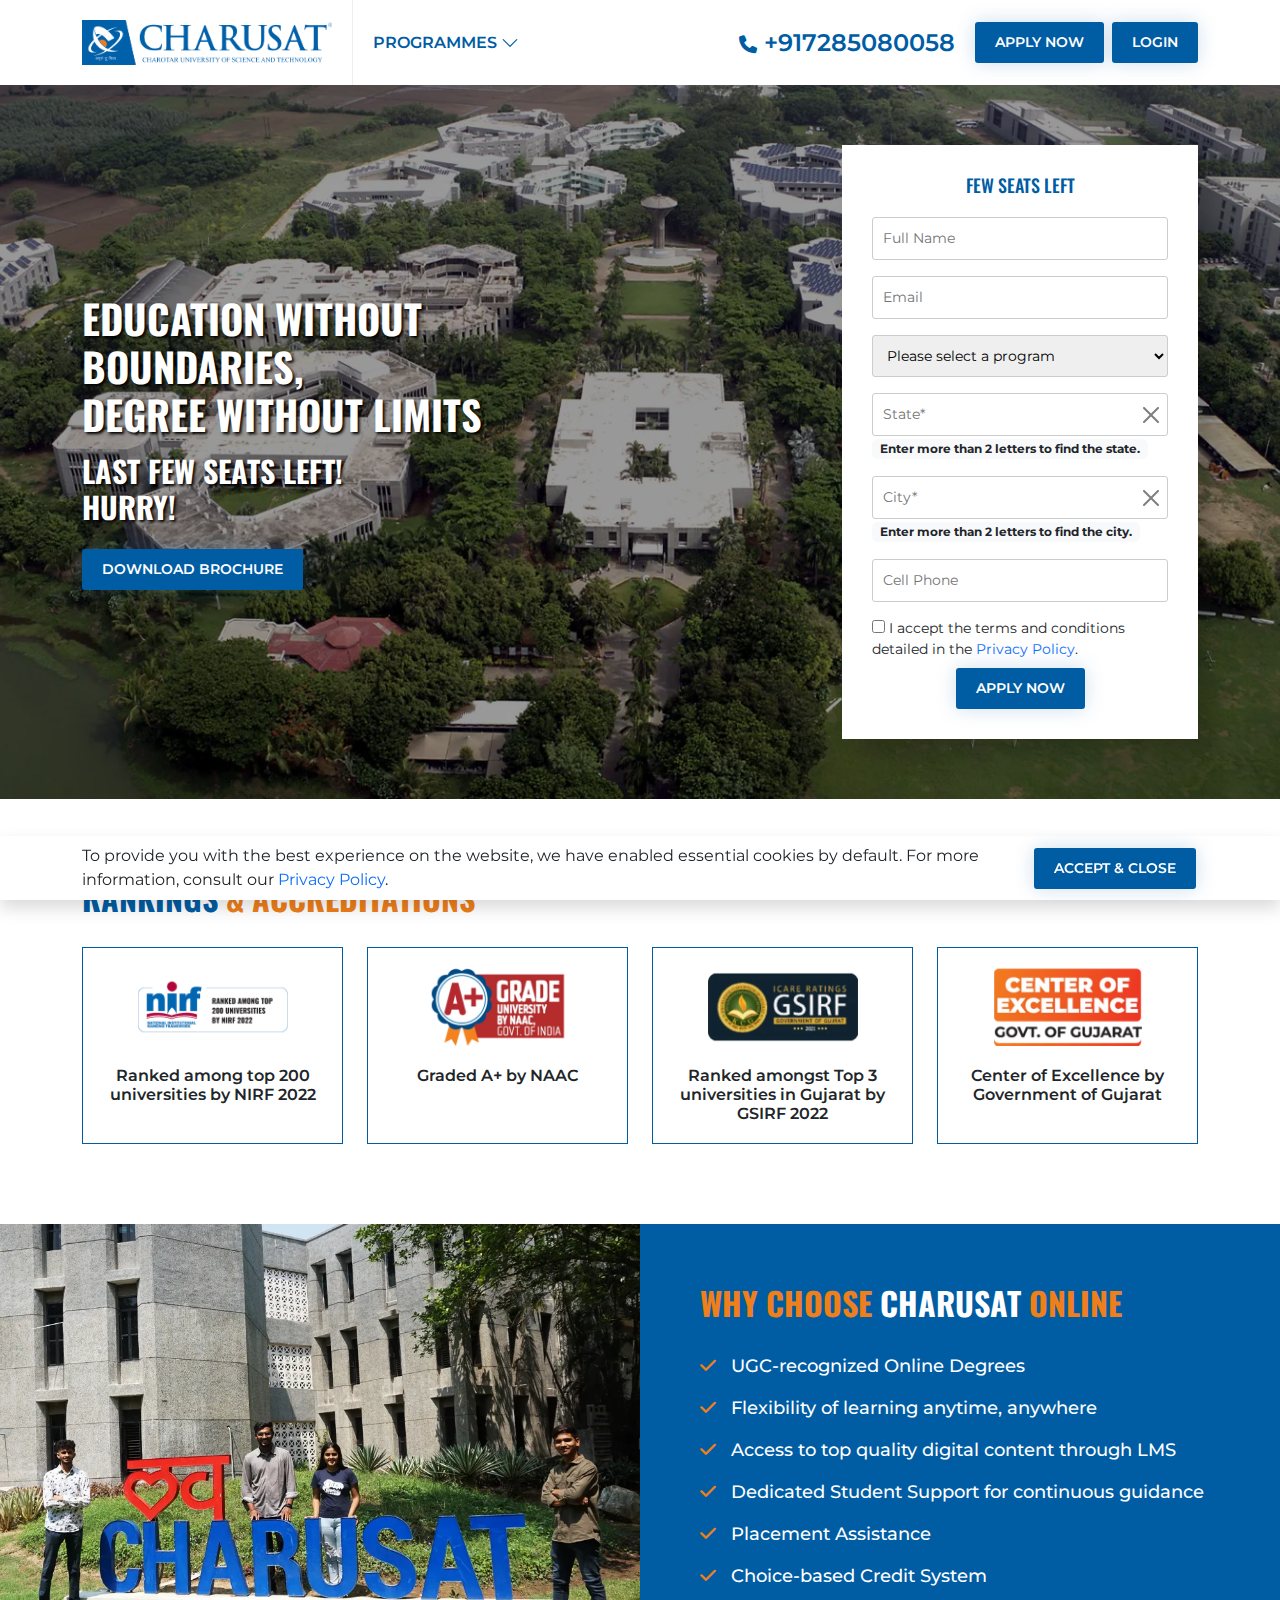
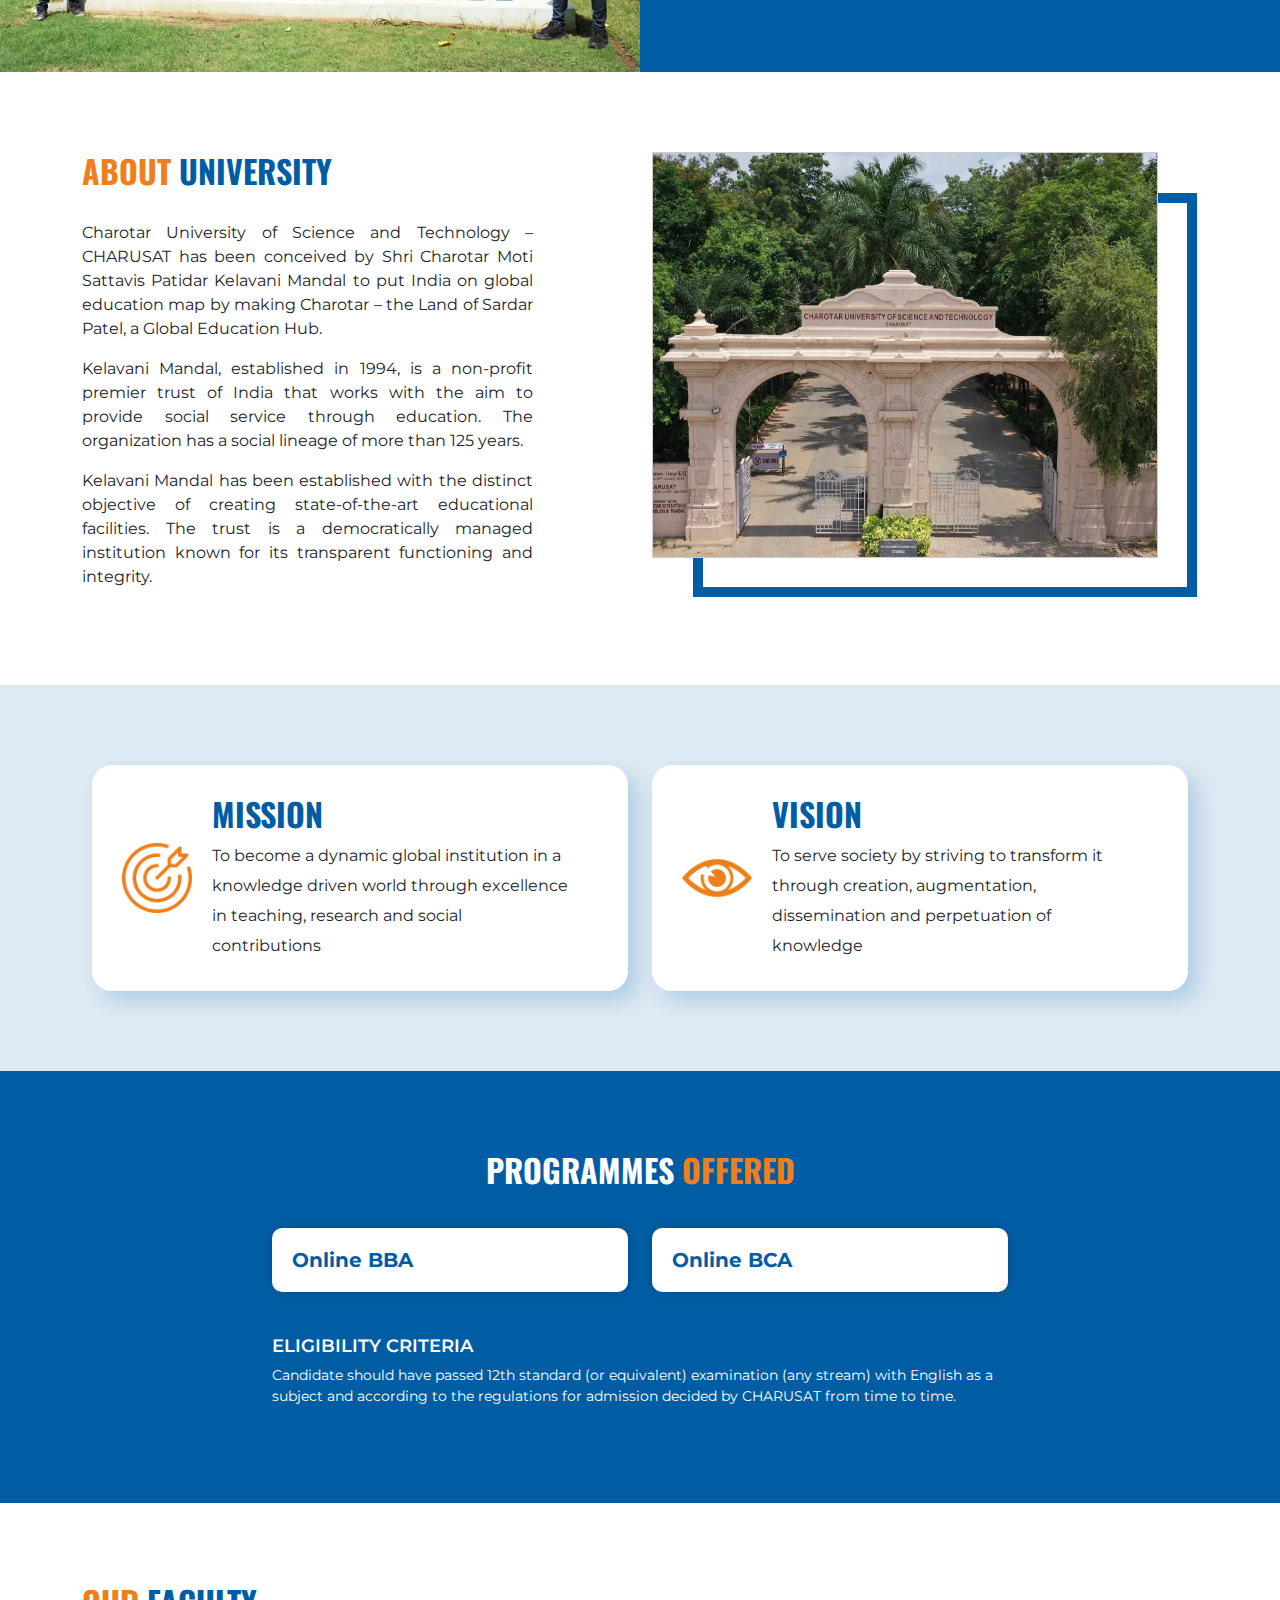
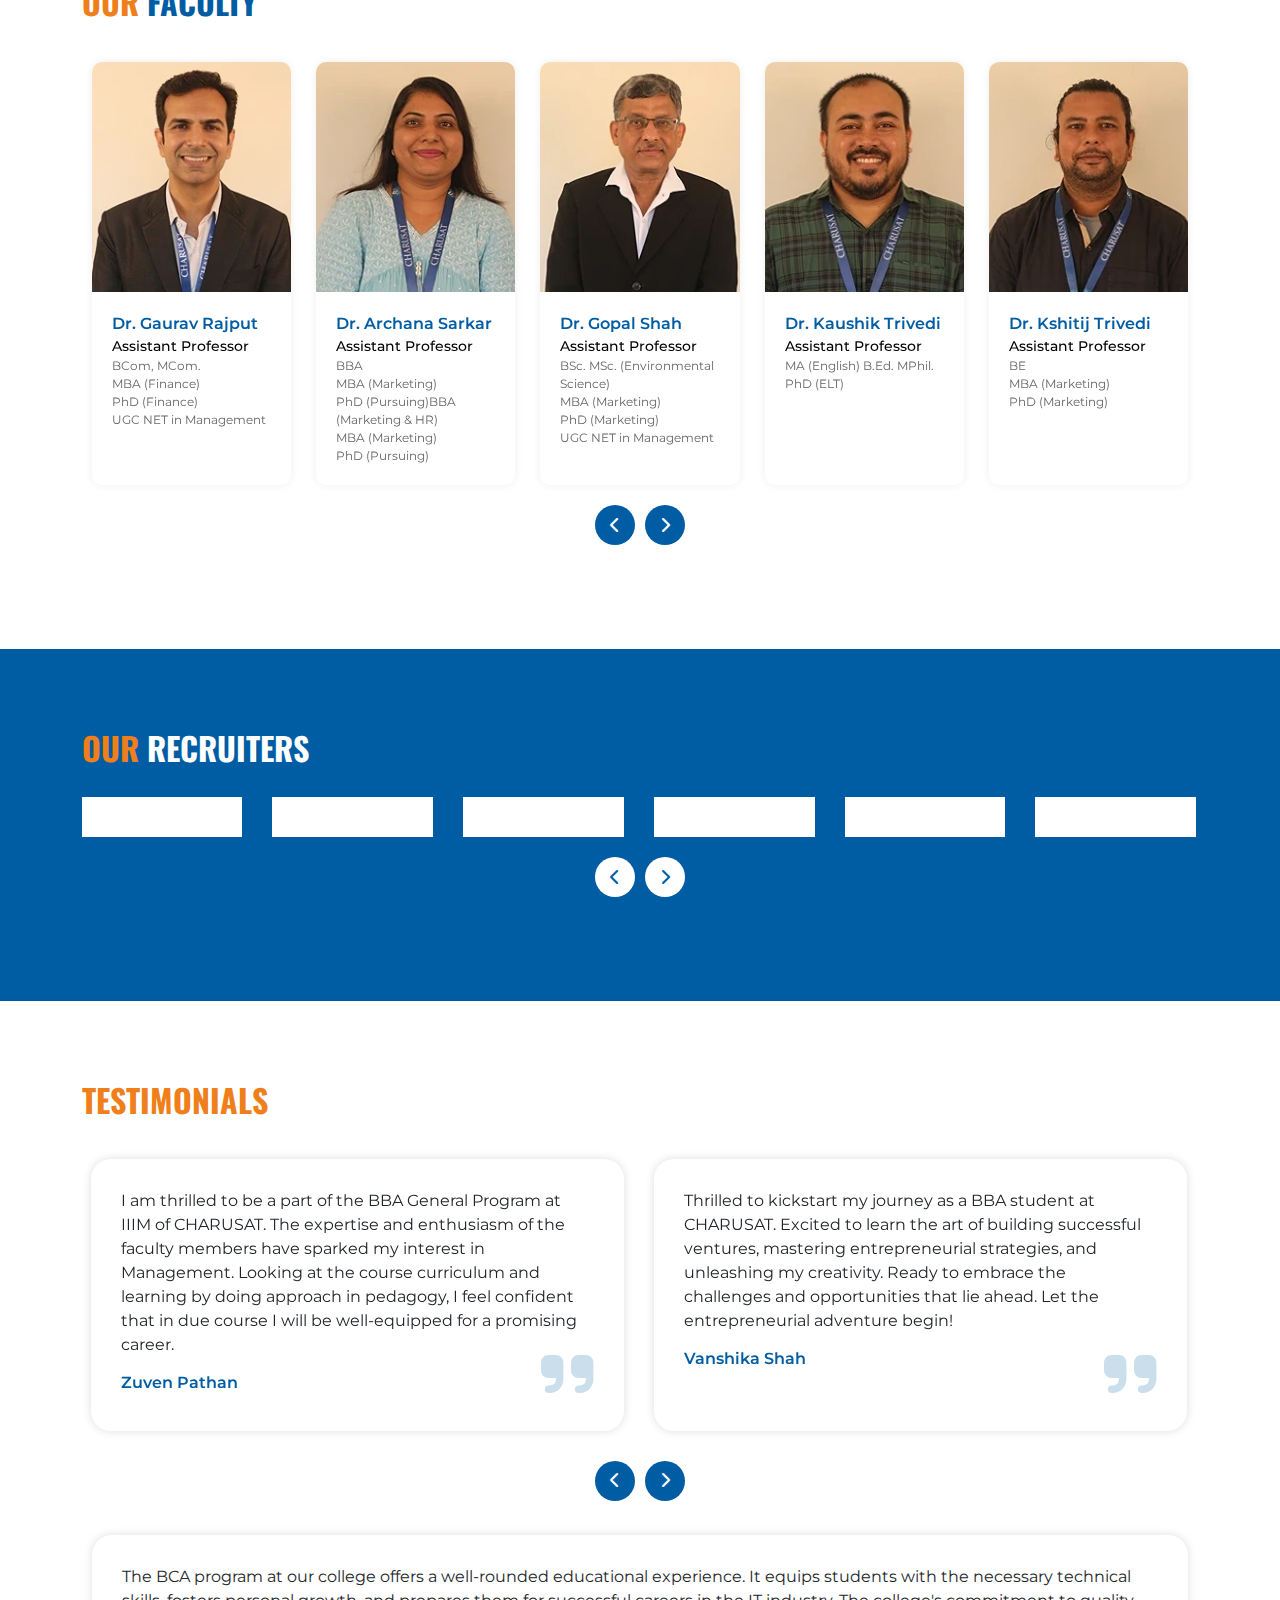
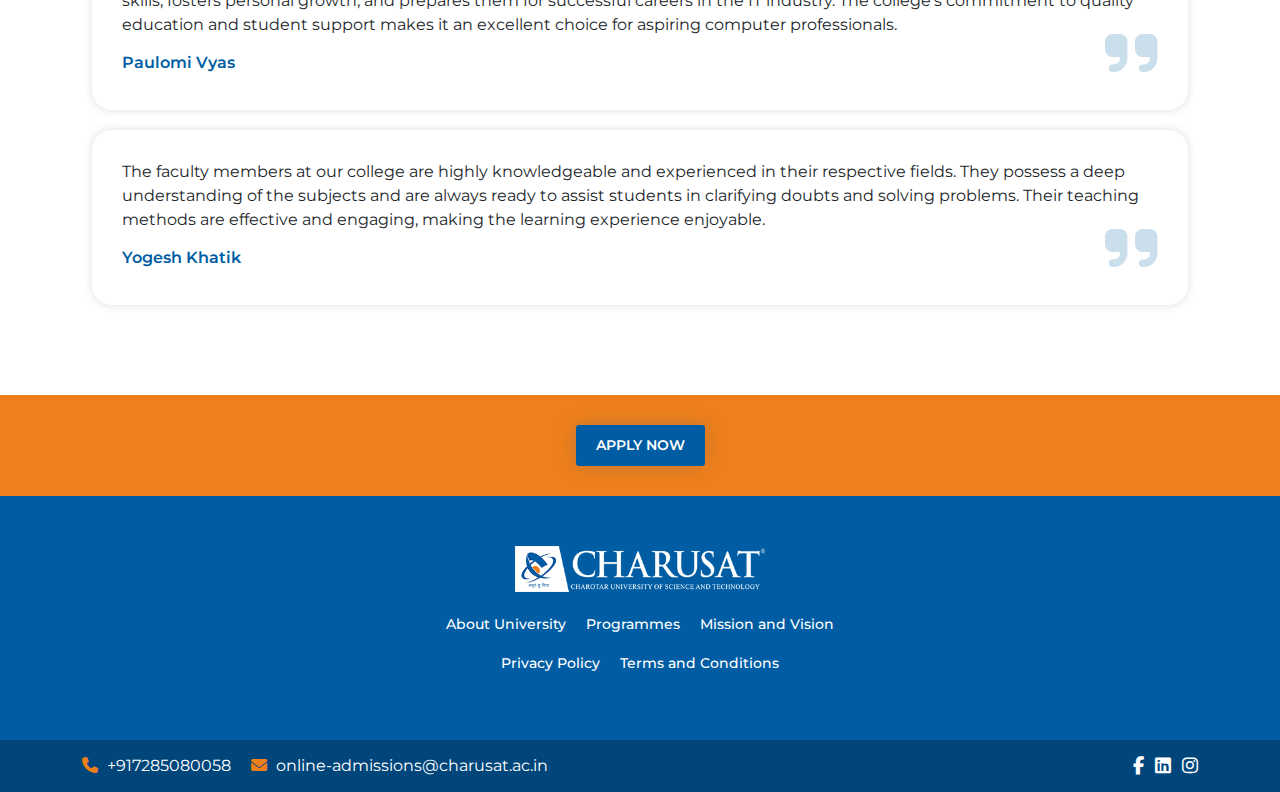
<file: __index.html>
<!DOCTYPE html>
<html lang="es">
  <head>
    <meta charset="utf-8" />
    <meta name="viewport" content="width=device-width, initial-scale=1.0" />
    <title>Home - Charusat</title>
    <!-- Google Tag Manager -->

    <!-- End Google Tag Manager -->
    <link
      rel="shortcut icon"
      href="images/0-master/favicon5488.ico?v=qBCIDaZ212SLVs91W6McF6eMI7GYScrt8K2XkwOkO9Q"
      type="image/x-icon"
    />

    <!--FONTAWESOME - MIGRATE-->
    <!-- href="../cdnjs.cloudflare.com/ajax/libs/font-awesome/6.4.0/css/all.min.css" -->
    <link
      rel="stylesheet"
      href="https://cdnjs.cloudflare.com/ajax/libs/font-awesome/6.4.2/css/all.min.css"
      crossorigin="anonymous"
      referrerpolicy="no-referrer"
    />
    <!--CSS CUSTOM-->
    <link
      rel="stylesheet"
      href="css/nav-style.minb190.css?v=fdzJVnmTAnjvxwULzGQEADNTZKOX0v9rO1QhSrtYthY"
    />
    <link
      rel="stylesheet"
      href="css/lightbox.min23f8.css?v=tBxlolRHP9uMsEFKVk-hk__ekOlXOixLKvye5W2WR5c"
    />
    <link
      rel="stylesheet"
      href="css/styles.min2fd3.css?v=fiHe6o4kmtnD2o7-e6zY0nbb10YL8FVth0861siIBHU"
    />
    <link
      rel="stylesheet"
      href="css/owl.carousel.min1e20.css?v=2bCrwZpB1ITAg3HFiIxSsoBCMyO-llAx-jHwNfcSadU"
    />
    <!--CSS START-->
    <link
      rel="stylesheet"
      href="css/bootstrap.min3b58.css?v=Y7CJtpmwmIMP7x4jwY4kEzk9BxW1zipfSCN1OsJzno0"
      async
    />
    <link
      rel="stylesheet"
      href="css/intltelinput.minbcea.css?v=7d86MoghAB1chXLot_uq8kE0zLnWVn7wJ-16YVyx9SY"
    />
    <!--CSS JQuery Autocomplete-->
    <link
      rel="stylesheet"
      href="css/jquery-ui.mine4a5.css?v=FopOMfW5ve3WGoqRPRAPz-akAh_p1RDbmdRz9_uY858"
    />
    <!--FONTS-->
    <link rel="preconnect" href="https://fonts.googleapis.com/" />
    <link rel="preconnect" href="https://fonts.gstatic.com/" crossorigin />
    <link
      href="https://fonts.googleapis.com/css2?family=Montserrat:wght@300;400;500;600;700;800&amp;family=Oswald:wght@300;400;500;600;700&amp;display=swap"
      rel="stylesheet"
    />
    <!--BOOTSTRAP ICON - MIGRATE-->
    <!-- <link
      rel="stylesheet"
      href="https://cdn.jsdelivr.net/npm/bootstrap-icons%401.10.4/font/bootstrap-icons.css"
      async
    /> -->

    <link
      rel="stylesheet"
      href="https://cdn.jsdelivr.net/npm/bootstrap-icons@1.3.0/font/bootstrap-icons.css"
      async
    />

    <meta name="description" content="Home - Charusat" />
    <meta name="keywords" />
    <meta property="og:title" content="Home - Charusat" />
    <meta property="og:type" content="website" />
    <meta property="og:url" content="https:/online.charusat.ac.in" />
    <meta
      property="og:image"
      content="https:/online.charusat.ac.in/images/0-master/meta-image.webp"
    />
    <meta
      property="og:image:alt"
      content="Charusat University of Science and Technology"
    />
    <meta property="og:description" content="Home - Charusat" />
  </head>

  <body>
    <!-- Google Tag Manager (noscript) -->

    <!-- End Google Tag Manager (noscript) -->

    <div b-exxa0xc23h class="site-mobile-menu">
      <div b-exxa0xc23h class="site-mobile-menu-header">
        <div b-exxa0xc23h class="site-mobile-menu-close mt-3">
          <span b-exxa0xc23h class="icon-close2 js-menu-toggle">X</span>
        </div>
      </div>
      <div b-exxa0xc23h class="site-mobile-menu-body"></div>
    </div>
    <header class="site-navbar sticky-top" role="banner">
      <div b-exxa0xc23h class="container">
        <div b-exxa0xc23h class="header-block">
          <div b-exxa0xc23h class="logo-wrapper">
            <a b-exxa0xc23h href="index.html">
              <img
                b-exxa0xc23h
                src="images/logo.png"
                alt="Charusat Brand Logo"
              />
            </a>
          </div>
          <div b-exxa0xc23h class="header-content">
            <div b-exxa0xc23h class="header-menu">
              <nav
                b-exxa0xc23h
                class="site-navigation position-relative text-right"
                role="navigation"
              >
                <ul
                  b-exxa0xc23h
                  class="site-menu js-clone-nav mr-auto d-none d-lg-block"
                >
                  <li b-exxa0xc23h class="has-children">
                    <div b-exxa0xc23h class="menu-link">
                      <span b-exxa0xc23h>Programmes</span>
                      <svg
                        b-exxa0xc23h
                        xmlns="http://www.w3.org/2000/svg"
                        width="18"
                        height="18"
                        fill="currentColor"
                        class="bi bi-chevron-down"
                        viewBox="0 0 16 16"
                      >
                        <path
                          b-exxa0xc23h
                          fill-rule="evenodd"
                          d="M1.646 4.646a.5.5 0 0 1 .708 0L8 10.293l5.646-5.647a.5.5 0 0 1 .708.708l-6 6a.5.5 0 0 1-.708 0l-6-6a.5.5 0 0 1 0-.708z"
                        ></path>
                      </svg>
                    </div>
                    <ul b-exxa0xc23h class="dropdown">
                      <li b-exxa0xc23h>
                        <a b-exxa0xc23h href="programs/bba.html">Online BBA</a>
                      </li>
                      <li b-exxa0xc23h>
                        <a b-exxa0xc23h href="programs/bca.html">Online BCA</a>
                      </li>
                    </ul>
                  </li>
                  <li b-exxa0xc23h class="bot-mobile has-children">
                    <div b-exxa0xc23h class="header-apply bot-mb mb-2">
                      <!-- <button
                        b-exxa0xc23h
                        type="button"
                        class="cus-btn btn-dark"
                        data-bs-toggle="modal"
                        data-bs-target="#ApplyModalEnquire"
                      >
                        Apply Now
                      </button> -->
                      <button
                        type="button"
                        class="npfWidget-597831ba0d2e61c094e77bb4aaab1d22 cus-btn btn-dark"
                      >
                        Apply Now
                      </button>
                    </div>
                    <div b-exxa0xc23h class="header-apply bot-mb mb-2">
                      <a
                        b-exxa0xc23h
                        href="my-charusat.html"
                        class="cus-btn btn-dark"
                        >Login</a
                      >
                    </div>
                    <div b-exxa0xc23h class="header-call bot-mb mb-2">
                      <a b-exxa0xc23h href="tel:+917285080058"
                        ><i b-exxa0xc23h class="fas fa-phone"></i>
                        +917285080058</a
                      >
                    </div>
                  </li>
                  <li b-exxa0xc23h class="desk-call">
                    <a b-exxa0xc23h href="tel:+917285080058" class="menu-link"
                      ><span b-exxa0xc23h
                        ><i b-exxa0xc23h class="fas fa-phone"></i>
                        +917285080058</span
                      ></a
                    >
                  </li>
                </ul>
              </nav>
              <div
                b-exxa0xc23h
                class="header-menu-toggle d-inline-block d-xl-none ml-md-0 mr-auto"
                style="position: relative; top: 3px"
              >
                <a
                  b-exxa0xc23h
                  href="#"
                  class="site-menu-toggle js-menu-toggle"
                >
                  <span b-exxa0xc23h class="icon-menu h3">
                    <i b-exxa0xc23h class="fas fa-bars"></i>
                  </span>
                </a>
              </div>
            </div>
            <div b-exxa0xc23h class="header-action">
              <div b-exxa0xc23h class="header-call">
                <a b-exxa0xc23h href="tel:+917285080058"
                  ><i b-exxa0xc23h class="fas fa-phone"></i> +917285080058</a
                >
              </div>
              <div b-exxa0xc23h class="header-apply">
                <!-- <button
                  b-exxa0xc23h
                  type="button"
                  class="cus-btn btn-dark"
                  data-bs-toggle="modal"
                  data-bs-target="#ApplyModalEnquire"
                  href="https://charusat.nopaperforms.com/"
                >
                  Apply Now
                </button> -->
                <button
                  type="button"
                  class="npfWidget-597831ba0d2e61c094e77bb4aaab1d22 cus-btn btn-dark"
                >
                  Apply Now
                </button>
              </div>
              <div b-exxa0xc23h class="header-apply ms-2">
                <a
                  b-exxa0xc23h
                  href="https://charusat.nopaperforms.com/"
                  target="_blank"
                  class="cus-btn btn-dark"
                  >Login</a
                >
              </div>
            </div>
          </div>
        </div>
      </div>
    </header>

    <main>
      <!-- IMG NAV WHITE -->
      <div class="banner-section">
        <div class="banner-bg">
          <img
            src="images/4-home/banner-bg.webp"
            alt="Front of the Charusant University Building with Palm Trees and Students"
          />
        </div>
        <div class="banner-block">
          <div class="container">
            <div class="row">
              <div class="col-12 col-md-6">
                <div class="banner-cation-block">
                  <div class="banner-caption my-3">
                    <h2>
                      Education without boundaries,<br />
                      Degree without limits
                    </h2>
                    <h3>Last Few Seats Left!<br />Hurry!<br /></h3>
                    <div
                      class="tab-pane fade show active"
                      id="nav-home"
                      role="tabpanel"
                      aria-labelledby="nav-home-tab"
                    >
                      <div class="mt-4">
                        <div class="col-lg-5 col-xs-12">
                          <button
                            type="button"
                            class="cus-btn btn-dark"
                            data-bs-toggle="modal"
                            data-bs-target="#BrochureModal"
                          >
                            Download Brochure
                          </button>
                        </div>
                      </div>
                    </div>
                  </div>
                </div>
              </div>
              <div class="col-12 col-md-6 col-lg-4 offset-lg-2">
                <div class="banner-form-block">
                  <div class="banner-form">
                    <div class="banner-form-title"><h6>Few Seats Left</h6></div>
                    <form
                      method="post"
                      action="https://online.charusat.ac.in/"
                      id="ContactForm"
                      enctype="multipart/form-data"
                    >
                      <input type="hidden" id="landingPageSiguiente" />

                      <div class="mb-3">
                        <input
                          type="text"
                          name="name"
                          id="name"
                          class="banner-input"
                          maxlength="100"
                          placeholder="Full Name"
                        />
                      </div>
                      <div class="mb-3">
                        <input
                          type="email"
                          name="email"
                          id="email"
                          class="banner-input"
                          placeholder="Email"
                          maxlength="100"
                        />
                      </div>
                      <div class="mb-3">
                        <select
                          class="banner-input"
                          name="programs"
                          id="programs"
                        >
                          <option value="">Please select a program</option>
                          <optgroup label="----------"></optgroup>
                          <optgroup label="Bachelors">
                            <option value="BBACHAR">
                              Bachelor of Business Administration
                            </option>
                            <option value="BCACHAR">
                              Bachelor of Computer Application
                            </option>
                          </optgroup>
                          ;
                        </select>
                      </div>
                      <div class="d-flex flex-row justify-content-end">
                        <div class="close-container">
                          <button
                            type="button"
                            id="btnCleanState"
                            class="btn-close"
                            aria-label="Close"
                          ></button>
                        </div>
                        <div
                          class="w-100 mb-3 d-flex flex-row align-items-top justify-content-end"
                        >
                          <img
                            src="images/0-master/loader.gif"
                            class="loader loader-state"
                            alt="loading"
                            style="display: none"
                          />
                          <div class="w-100">
                            <input
                              type="text"
                              class="banner-input"
                              name="state"
                              id="state"
                              placeholder="State*"
                              maxlength="100"
                            />
                            <span
                              class="badge bg-light text-dark text-start text-wrap"
                              >Enter more than 2 letters to find the
                              state.</span
                            >
                          </div>
                          <input
                            type="hidden"
                            name="txtStateId"
                            id="txtStateId"
                            value
                          />
                        </div>
                      </div>
                      <div class="d-flex flex-row justify-content-end">
                        <div class="close-container">
                          <button
                            type="button"
                            id="btnCleanCity"
                            class="btn-close"
                            aria-label="Close"
                          ></button>
                        </div>
                        <div
                          class="w-100 mb-3 d-flex flex-row align-items-top justify-content-end"
                        >
                          <img
                            src="images/0-master/loader.gif"
                            class="loader loader-city"
                            alt="loading"
                            style="display: none"
                          />
                          <div class="w-100">
                            <input
                              type="text"
                              class="banner-input"
                              name="city"
                              id="city"
                              placeholder="City*"
                              maxlength="100"
                            />
                            <span
                              class="badge bg-light text-dark text-start text-wrap"
                              >Enter more than 2 letters to find the city.</span
                            >
                          </div>
                          <input
                            type="hidden"
                            name="txtCityId"
                            id="txtCityId"
                            value
                          />
                        </div>
                      </div>
                      <div class="mb-3">
                        <input
                          type="tel"
                          name="phone"
                          id="phone"
                          class="banner-input"
                          maxlength="14"
                          placeholder="Cell Phone"
                        />
                        <input
                          type="hidden"
                          name="txtphoneCountry"
                          id="txtphoneCountry"
                        />
                      </div>
                      <div class="container p-0 small my-2">
                        <div class="d-flex flex-row">
                          <div class="col-12">
                            <input
                              type="checkbox"
                              id="chkPrivacyPolicy"
                              name="chkPrivacyPolicy"
                              value="privacyPolicy"
                            />
                            I accept the terms and conditions detailed in the
                            <a
                              href="privacy-policy.html"
                              class="link-custom-light"
                              target="_blank"
                              >Privacy Policy</a
                            >.
                          </div>
                        </div>
                      </div>
                      <div class="text-center">
                        <!-- <button
                          type="button"
                          id="requestInfo1"
                          class="btn cus-btn btn-dark"
                          disabled
                        >
                          Apply Now
                        </button> -->
                        <button
                          type="button"
                          class="npfWidget-597831ba0d2e61c094e77bb4aaab1d22 cus-btn btn-dark"
                        >
                          Apply Now
                        </button>
                      </div>
                      <div class="row">
                        <div class="col-12">
                          <div
                            id="errMessage"
                            class="alert alert-danger mt-2"
                            style="display: none; margin-bottom: 0px"
                          ></div>
                        </div>
                      </div>
                    </form>
                  </div>
                </div>
              </div>
            </div>
          </div>
        </div>
      </div>
      <div class="rank-section">
        <div class="container">
          <div class="rank-block">
            <div class="heading-block heading-dark">
              <h2><span>Rankings</span> & Accreditations</h2>
            </div>
            <div class="row g-4">
              <div class="col-12 col-md-3">
                <div class="rank-item">
                  <div class="rank-img">
                    <img
                      src="images/nirf.webp"
                      class="w-100"
                      alt="NIRF ranked logo"
                      loading="lazy"
                    />
                  </div>
                  <h6>Ranked among top 200 universities by NIRF 2022</h6>
                </div>
              </div>
              <div class="col-12 col-md-3">
                <div class="rank-item">
                  <div class="rank-img">
                    <img
                      src="images/aplus.webp"
                      class="w-100"
                      alt="Grade A+ Logo"
                      loading="lazy"
                    />
                  </div>
                  <h6>Graded A+ by NAAC</h6>
                </div>
              </div>
              <div class="col-12 col-md-3">
                <div class="rank-item">
                  <div class="rank-img">
                    <img
                      src="images/gsrif.webp"
                      class="w-100"
                      alt="GSIRF ranked logo"
                      loading="lazy"
                    />
                  </div>
                  <h6>
                    Ranked amongst Top 3 universities in Gujarat by GSIRF 2022
                  </h6>
                </div>
              </div>
              <div class="col-12 col-md-3">
                <div class="rank-item">
                  <div class="rank-img">
                    <img
                      src="images/cegg.webp"
                      class="w-100"
                      alt="Centre of Excelence logo"
                      loading="lazy"
                    />
                  </div>
                  <h6>Center of Excellence by Government of Gujarat</h6>
                </div>
              </div>
            </div>
          </div>
        </div>
      </div>
      <div class="why-section">
        <div class="row g-0">
          <div class="col-12 col-md-6">
            <div class="why-img">
              <img
                src="images/4-home/why.webp"
                alt="University campus with students gathering and sitting in the garden"
                loading="lazy"
              />
            </div>
          </div>
          <div class="col-12 col-md-6">
            <div class="why-block">
              <div class="heading-block heading-blue">
                <h2>Why choose <span>Charusat </span>Online</h2>
              </div>
              <div class="why-list">
                <ul>
                  <li>
                    <i class="fas fa-check"></i> UGC-recognized Online Degrees
                  </li>
                  <li>
                    <i class="fas fa-check"></i> Flexibility of learning
                    anytime, anywhere
                  </li>
                  <li>
                    <i class="fas fa-check"></i> Access to top quality digital
                    content through LMS
                  </li>
                  <li>
                    <i class="fas fa-check"></i> Dedicated Student Support for
                    continuous guidance
                  </li>
                  <li><i class="fas fa-check"></i> Placement Assistance</li>
                  <li>
                    <i class="fas fa-check"></i> Choice-based Credit System
                  </li>
                </ul>
              </div>
            </div>
          </div>
        </div>
      </div>
      <div class="about-section anchor-section" id="about">
        <div class="container">
          <div class="row g-4">
            <div class="col-12 col-md-5">
              <div class="about-block">
                <div class="heading-block heading-dark">
                  <h2>About <span>University</span></h2>
                </div>
                <div>
                  <p>
                    Charotar University of Science and Technology – CHARUSAT has
                    been conceived by Shri Charotar Moti Sattavis Patidar
                    Kelavani Mandal to put India on global education map by
                    making Charotar – the Land of Sardar Patel, a Global
                    Education Hub.
                  </p>
                  <p>
                    Kelavani Mandal, established in 1994, is a non-profit
                    premier trust of India that works with the aim to provide
                    social service through education. The organization has a
                    social lineage of more than 125 years.
                  </p>
                  <p>
                    Kelavani Mandal has been established with the distinct
                    objective of creating state-of-the-art educational
                    facilities. The trust is a democratically managed
                    institution known for its transparent functioning and
                    integrity.
                  </p>
                </div>
              </div>
            </div>
            <div class="col-12 col-md-6 offset-md-1">
              <div class="about-img-block">
                <div class="about-img">
                  <img
                    src="images/4-home/about.webp"
                    alt="Senital image of the campus main entrance with trees and flowers"
                    loading="lazy"
                  />
                </div>
              </div>
            </div>
          </div>
        </div>
      </div>
      <div class="vision-section anchor-section" id="mission">
        <div class="container">
          <div class="row g-4">
            <div class="col-12 col-md-6">
              <div class="mission-block">
                <div class="mission-icon">
                  <img
                    src="images/mission.webp"
                    alt="Orange target wiht an arrow icon"
                    loading="lazy"
                  />
                </div>
                <div class="mission-detail">
                  <div class="heading-block heading-dark mb-2">
                    <h2><span>Mission</span></h2>
                  </div>
                  <div>
                    <p>
                      To become a dynamic global institution in a knowledge
                      driven world through excellence in teaching, research and
                      social contributions
                    </p>
                  </div>
                </div>
              </div>
            </div>
            <div class="col-12 col-md-6">
              <div class="vision-block">
                <div class="mission-icon">
                  <img
                    src="images/vision.webp"
                    alt="Orange open eye icon"
                    loading="lazy"
                  />
                </div>
                <div class="mission-detail">
                  <div class="heading-block heading-dark mb-2">
                    <h2><span>Vision</span></h2>
                  </div>
                  <div>
                    <p>
                      To serve society by striving to transform it through
                      creation, augmentation, dissemination and perpetuation of
                      knowledge
                    </p>
                  </div>
                </div>
              </div>
            </div>
          </div>
        </div>
      </div>
      <div class="program-section anchor-section" id="program">
        <div class="container">
          <div class="program-block">
            <div class="heading-block heading-blue heading-center">
              <h2><span>Programmes</span> Offered</h2>
            </div>
            <div class="program-list">
              <div class="row g-4">
                <div class="col-12 col-md-2"></div>
                <div class="col-12 col-md-4">
                  <a href="programs/bba.html" class="program-item">
                    <h5>Online BBA</h5>
                  </a>
                </div>
                <div class="col-12 col-md-4">
                  <a href="programs/bca.html" class="program-item">
                    <h5>Online BCA</h5>
                  </a>
                </div>
                <div class="col-12 col-md-2"></div>
                <div class="col-12 col-md-2"></div>
                <div class="col-12 col-md-8">
                  <div class="program-eligible">
                    <h6>ELIGIBILITY CRITERIA</h6>
                    <div>
                      <p>
                        Candidate should have passed 12th standard (or
                        equivalent) examination (any stream) with English as a
                        subject and according to the regulations for admission
                        decided by CHARUSAT from time to time.
                      </p>
                    </div>
                  </div>
                </div>
                <div class="col-12 col-md-2"></div>
              </div>
            </div>
          </div>
        </div>
      </div>
      <div class="faculty-section">
        <div class="container">
          <div class="heading-block">
            <h2>Our <span>faculty</span></h2>
          </div>
          <div class="faculty-slider">
            <div class="owl-one owl-carousel owl-theme">
              <!-- BBA Faculty start-->

              <div class="item">
                <div class="faculty-item">
                  <div class="faculty-img">
                    <img
                      src="./images/5-faculty/bba_faculty/gaurav-rajput.webp"
                      alt="BBA Programs - faculty"
                    />
                  </div>
                  <div class="faculty-detail">
                    <div class="faculty-name">Dr. Gaurav Rajput</div>
                    <div class="faculty-designation">Assistant Professor</div>
                    <div class="faculty-qual">
                      BCom, MCom.<br />MBA (Finance)<br />PhD (Finance)<br />UGC
                      NET in Management
                    </div>
                  </div>
                </div>
              </div>
              <div class="item">
                <div class="faculty-item">
                  <div class="faculty-img">
                    <img
                      src="./images/5-faculty/bba_faculty/Dr. Archana Sarkar.webp"
                      alt="BBA Programs - faculty"
                    />
                  </div>
                  <div class="faculty-detail">
                    <div class="faculty-name">Dr. Archana Sarkar</div>
                    <div class="faculty-designation">Assistant Professor</div>
                    <div class="faculty-qual">
                      BBA <br />MBA (Marketing) <br />PhD (Pursuing)BBA
                      (Marketing & HR) <br />MBA (Marketing)<br />PhD (Pursuing)
                    </div>
                  </div>
                </div>
              </div>
              <div class="item">
                <div class="faculty-item">
                  <div class="faculty-img">
                    <img
                      src="./images/5-faculty/bba_faculty/Dr. Gopal Shah.webp"
                      alt="BBA Programs - faculty"
                    />
                  </div>
                  <div class="faculty-detail">
                    <div class="faculty-name">Dr. Gopal Shah</div>
                    <div class="faculty-designation">Assistant Professor</div>
                    <div class="faculty-qual">
                      BSc. MSc. (Environmental Science) <br />MBA (Marketing)<br />PhD
                      (Marketing)<br />UGC NET in Management
                    </div>
                  </div>
                </div>
              </div>
              <div class="item">
                <div class="faculty-item">
                  <div class="faculty-img">
                    <img
                      src="./images/5-faculty/bba_faculty/kaushik-trivedi.webp"
                      alt="BBA Programs - faculty"
                    />
                  </div>
                  <div class="faculty-detail">
                    <div class="faculty-name">Dr. Kaushik Trivedi</div>
                    <div class="faculty-designation">Assistant Professor</div>
                    <div class="faculty-qual">
                      MA (English) B.Ed. MPhil. <br />PhD (ELT)
                    </div>
                  </div>
                </div>
              </div>
              <div class="item">
                <div class="faculty-item">
                  <div class="faculty-img">
                    <img
                      src="./images/5-faculty/bba_faculty/Dr. Kshitij trivedi.webp"
                      alt="BBA Programs - faculty"
                    />
                  </div>
                  <div class="faculty-detail">
                    <div class="faculty-name">Dr. Kshitij Trivedi</div>
                    <div class="faculty-designation">Assistant Professor</div>
                    <div class="faculty-qual">
                      BE <br />MBA (Marketing)<br />PhD (Marketing)
                    </div>
                  </div>
                </div>
              </div>

              <div class="item">
                <div class="faculty-item">
                  <div class="faculty-img">
                    <img
                      src="./images/5-faculty/bba_faculty/Dr. Margi Mehta .webp"
                      alt="BBA Programs - faculty"
                    />
                  </div>
                  <div class="faculty-detail">
                    <div class="faculty-name">Dr. Margie Mehta</div>
                    <div class="faculty-designation">Assistant Professor</div>
                    <div class="faculty-qual">
                      BBA (Marketing & HR) <br />MBA (Marketing) <br />UGC NET
                      in Management
                    </div>
                  </div>
                </div>
              </div>
              <div class="item">
                <div class="faculty-item">
                  <div class="faculty-img">
                    <img
                      src="./images/5-faculty/bba_faculty/khushboo-bhatt.webp"
                      alt="BBA Programs - faculty"
                    />
                  </div>
                  <div class="faculty-detail">
                    <div class="faculty-name">Ms. Khushboo Bhatt</div>
                    <div class="faculty-designation">Assistant Professor</div>
                    <div class="faculty-qual">
                      BBA (Finance) <br />MBA (Project Management) <br />PhD
                      (Pursuing)
                    </div>
                  </div>
                </div>
              </div>
              <div class="item">
                <div class="faculty-item">
                  <div class="faculty-img">
                    <img
                      src="./images/5-faculty/bba_faculty/Dr. Mukesh Pal.webp"
                      alt="BBA Programs - faculty"
                    />
                  </div>
                  <div class="faculty-detail">
                    <div class="faculty-name">Dr. Mukesh Pal</div>
                    <div class="faculty-designation">Assistant Professor</div>
                    <div class="faculty-qual">
                      BBA (Finance) <br />MBA (Project Management) <br />PhD
                      (Pursuing)
                    </div>
                  </div>
                </div>
              </div>
              <div class="item">
                <div class="faculty-item">
                  <div class="faculty-img">
                    <img
                      src="./images/5-faculty/bba_faculty/Dr. Ruma Pal.webp"
                      alt="BBA Programs - faculty"
                    />
                  </div>
                  <div class="faculty-detail">
                    <div class="faculty-name">Dr. Ruma Pal</div>
                    <div class="faculty-designation">Assistant Professor</div>
                    <div class="faculty-qual">
                      BBA (Finance) <br />MBA (Project Management) <br />PhD
                      (Pursuing)
                    </div>
                  </div>
                </div>
              </div>
              <div class="item">
                <div class="faculty-item">
                  <div class="faculty-img">
                    <img
                      src="./images/5-faculty/bba_faculty/Dr. Rajesh Sadhwani.webp"
                      alt="BBA Programs - faculty"
                    />
                  </div>
                  <div class="faculty-detail">
                    <div class="faculty-name">Dr. Rajesh Sadhwani</div>
                    <div class="faculty-designation">Assistant Professor</div>
                    <div class="faculty-qual">
                      BBA (Finance) <br />MBA (Project Management) <br />PhD
                      (Pursuing)
                    </div>
                  </div>
                </div>
              </div>
              <div class="item">
                <div class="faculty-item">
                  <div class="faculty-img">
                    <img
                      src="./images/5-faculty/bba_faculty/Dr. Shabana Anjum.webp"
                      alt="BBA Programs - faculty"
                    />
                  </div>
                  <div class="faculty-detail">
                    <div class="faculty-name">Dr. Shabana Anjum</div>
                    <div class="faculty-designation">Assistant Professor</div>
                    <div class="faculty-qual">
                      BBA (Finance) <br />MBA (Project Management) <br />PhD
                      (Pursuing)
                    </div>
                  </div>
                </div>
              </div>
              <div class="item">
                <div class="faculty-item">
                  <div class="faculty-img">
                    <img
                      src="./images/5-faculty/bba_faculty/Dr. Sheetal Thomas.webp"
                      alt="BBA Programs - faculty"
                    />
                  </div>
                  <div class="faculty-detail">
                    <div class="faculty-name">Dr. Sheetal Thomas</div>
                    <div class="faculty-designation">Assistant Professor</div>
                    <div class="faculty-qual">
                      BBA (Finance) <br />MBA (Project Management) <br />PhD
                      (Pursuing)
                    </div>
                  </div>
                </div>
              </div>
              <div class="item">
                <div class="faculty-item">
                  <div class="faculty-img">
                    <img
                      src="./images/5-faculty/bba_faculty/Ms. Khushali Pathak.webp"
                      alt="BBA Programs - faculty"
                    />
                  </div>
                  <div class="faculty-detail">
                    <div class="faculty-name">Ms. Khushali Pathak</div>
                    <div class="faculty-designation">Assistant Professor</div>
                    <div class="faculty-qual">
                      BBA (Finance) <br />MBA (Project Management) <br />PhD
                      (Pursuing)
                    </div>
                  </div>
                </div>
              </div>

              <!-- BBA Faculty end-->
              <div class="item">
                <div class="faculty-item">
                  <div class="faculty-img">
                    <img
                      src="images/5-faculty/bca_faculty/ankit-faldu.webp"
                      alt="BCA Programs - faculty"
                    />
                  </div>
                  <div class="faculty-detail">
                    <div class="faculty-name">Dr. Ankit Faldu</div>
                    <div class="faculty-designation">Assistant Professor</div>
                    <div class="faculty-qual">Ph. D., MCA</div>
                  </div>
                </div>
              </div>
              <div class="item">
                <div class="faculty-item">
                  <div class="faculty-img">
                    <img
                      src="images/5-faculty/bca_faculty/arpan-raval.webp"
                      alt="BCA Programs - faculty"
                    />
                  </div>
                  <div class="faculty-detail">
                    <div class="faculty-name">Dr. Arpan Raval</div>
                    <div class="faculty-designation">Assistant Professor</div>
                    <div class="faculty-qual">Ph. D., MCA</div>
                  </div>
                </div>
              </div>
              <div class="item">
                <div class="faculty-item">
                  <div class="faculty-img">
                    <img
                      src="images/5-faculty/bca_faculty/hema-patel.webp"
                      alt="BCA Programs - faculty"
                    />
                  </div>
                  <div class="faculty-detail">
                    <div class="faculty-name">Ms. Hema Patel</div>
                    <div class="faculty-designation">Assistant Professor</div>
                    <div class="faculty-qual">Ph. D., MCA</div>
                  </div>
                </div>
              </div>
              <div class="item">
                <div class="faculty-item">
                  <div class="faculty-img">
                    <img
                      src="images/5-faculty/bca_faculty/konica-soni.webp"
                      alt="BCA Programs - faculty"
                    />
                  </div>
                  <div class="faculty-detail">
                    <div class="faculty-name">Ms. Konica Soni</div>
                    <div class="faculty-designation">Assistant Professor</div>
                    <div class="faculty-qual">Ph. D., MCA</div>
                  </div>
                </div>
              </div>
              <div class="item">
                <div class="faculty-item">
                  <div class="faculty-img">
                    <img
                      src="images/5-faculty/bca_faculty/kritika-pandey.webp"
                      alt="BCA Programs - faculty"
                    />
                  </div>
                  <div class="faculty-detail">
                    <div class="faculty-name">Ms. Kritika Pandey</div>
                    <div class="faculty-designation">Assistant Professor</div>
                    <div class="faculty-qual">Ph. D., MCA</div>
                  </div>
                </div>
              </div>
              <div class="item">
                <div class="faculty-item">
                  <div class="faculty-img">
                    <img
                      src="images/5-faculty/bca_faculty/lipi-acharya.webp"
                      alt="BCA Programs - faculty"
                    />
                  </div>
                  <div class="faculty-detail">
                    <div class="faculty-name">Ms. Lipi Acharya</div>
                    <div class="faculty-designation">Assistant Professor</div>
                    <div class="faculty-qual">Ph. D., MCA</div>
                  </div>
                </div>
              </div>
              <div class="item">
                <div class="faculty-item">
                  <div class="faculty-img">
                    <img
                      src="images/5-faculty/bca_faculty/mohitsinh-parmar.webp"
                      alt="BCA Programs - faculty"
                    />
                  </div>
                  <div class="faculty-detail">
                    <div class="faculty-name">Dr. Mohitsinh Parmar</div>
                    <div class="faculty-designation">Assistant Professor</div>
                    <div class="faculty-qual">Ph. D., MCA</div>
                  </div>
                </div>
              </div>
              <div class="item">
                <div class="faculty-item">
                  <div class="faculty-img">
                    <img
                      src="images/5-faculty/bca_faculty/niki-bachani.webp"
                      alt="BCA Programs - faculty"
                    />
                  </div>
                  <div class="faculty-detail">
                    <div class="faculty-name">Mr. Niki Bachani</div>
                    <div class="faculty-designation">Assistant Professor</div>
                    <div class="faculty-qual">Ph. D., MCA</div>
                  </div>
                </div>
              </div>
              <div class="item">
                <div class="faculty-item">
                  <div class="faculty-img">
                    <img
                      src="images/5-faculty/bca_faculty/nilay-vaidya.webp"
                      alt="BCA Programs - faculty"
                    />
                  </div>
                  <div class="faculty-detail">
                    <div class="faculty-name">Dr. Nilay Vaidya</div>
                    <div class="faculty-designation">Assistant Professor</div>
                    <div class="faculty-qual">Ph. D., MCA</div>
                  </div>
                </div>
              </div>
              <div class="item">
                <div class="faculty-item">
                  <div class="faculty-img">
                    <img
                      src="images/5-faculty/bca_faculty/sagar-kavaiya.webp"
                      alt="BCA Programs - faculty"
                    />
                  </div>
                  <div class="faculty-detail">
                    <div class="faculty-name">Dr. Sagar Kavaiya</div>
                    <div class="faculty-designation">Assistant Professor</div>
                    <div class="faculty-qual">Ph. D., MCA</div>
                  </div>
                </div>
              </div>
              <div class="item">
                <div class="faculty-item">
                  <div class="faculty-img">
                    <img
                      src="images/5-faculty/bca_faculty/sanket-patel.webp"
                      alt="BCA Programs - faculty"
                    />
                  </div>
                  <div class="faculty-detail">
                    <div class="faculty-name">Ms. Sanket Patel</div>
                    <div class="faculty-designation">Assistant Professor</div>
                    <div class="faculty-qual">Ph. D., MCA</div>
                  </div>
                </div>
              </div>
              <div class="item">
                <div class="faculty-item">
                  <div class="faculty-img">
                    <img
                      src="images/5-faculty/bca_faculty/sohil-pandya.webp"
                      alt="BCA Programs - faculty"
                    />
                  </div>
                  <div class="faculty-detail">
                    <div class="faculty-name">Dr. Sohil Pandya</div>
                    <div class="faculty-designation">Assistant Professor</div>
                    <div class="faculty-qual">Ph. D., MCA</div>
                  </div>
                </div>
              </div>
              <div class="item">
                <div class="faculty-item">
                  <div class="faculty-img">
                    <img
                      src="images/5-faculty/bca_faculty/tejas-patel.webp"
                      alt="BCA Programs - faculty"
                    />
                  </div>
                  <div class="faculty-detail">
                    <div class="faculty-name">Mr. Tejas Patel</div>
                    <div class="faculty-designation">Assistant Professor</div>
                    <div class="faculty-qual">Ph. D., MCA</div>
                  </div>
                </div>
              </div>
            </div>
          </div>
        </div>
      </div>
      <div class="recruiter-section">
        <div class="container">
          <div class="heading-block heading-blue">
            <h2>Our <span>Recruiters</span></h2>
          </div>
          <div class="recruiter-slider">
            <div class="owl-two owl-carousel owl-theme">
              <div class="item">
                <div class="recruiter-item">
                  <img
                    src="images/adani.webp"
                    alt="Adani logo image"
                    loading="lazy"
                  />
                </div>
              </div>
              <div class="item">
                <div class="recruiter-item">
                  <img
                    src="images/asian-paints.webp"
                    alt="Asian-paints logo image"
                    loading="lazy"
                  />
                </div>
              </div>
              <div class="item">
                <div class="recruiter-item">
                  <img
                    src="images/berger.webp"
                    alt="Berger logo image"
                    loading="lazy"
                  />
                </div>
              </div>
              <div class="item">
                <div class="recruiter-item">
                  <img
                    src="images/crestdata.webp"
                    alt="Crestdata logo image"
                    loading="lazy"
                  />
                </div>
              </div>
              <div class="item">
                <div class="recruiter-item">
                  <img
                    src="images/icici.webp"
                    alt="Icici logo image"
                    loading="lazy"
                  />
                </div>
              </div>
              <div class="item">
                <div class="recruiter-item">
                  <img
                    src="images/infosys.webp"
                    alt="Infosys logo image"
                    loading="lazy"
                  />
                </div>
              </div>
              <div class="item">
                <div class="recruiter-item">
                  <img
                    src="images/jeavio.webp"
                    alt="Jeavio logo image"
                    loading="lazy"
                  />
                </div>
              </div>
              <div class="item">
                <div class="recruiter-item">
                  <img
                    src="images/meditab.webp"
                    alt="Meditab logo image"
                    loading="lazy"
                  />
                </div>
              </div>
              <div class="item">
                <div class="recruiter-item">
                  <img
                    src="images/tata.webp"
                    alt="Tata logo image"
                    loading="lazy"
                  />
                </div>
              </div>
            </div>
          </div>
        </div>
      </div>
      <div class="testimonial-home">
        <div class="container">
          <div class="heading-block heading-dark">
            <h2>Testimonials<span></span></h2>
          </div>
          <div class="testimonial-home-slider">
            <div class="owl-four owl-carousel owl-theme">
              <div class="item">
                <div class="testimonial-item">
                  <div class="testimonial-icon">
                    <i class="fas fa-quote-right"></i>
                  </div>
                  <div>
                    <p>
                      I am thrilled to be a part of the BBA General Program at
                      IIIM of CHARUSAT. The expertise and enthusiasm of the
                      faculty members have sparked my interest in Management.
                      Looking at the course curriculum and learning by doing
                      approach in pedagogy, I feel confident that in due course
                      I will be well-equipped for a promising career.
                    </p>
                  </div>
                  <div class="testimonial-user">
                    <h6>Zuven Pathan</h6>
                  </div>
                </div>
              </div>
              <div class="item">
                <div class="testimonial-item">
                  <div class="testimonial-icon">
                    <i class="fas fa-quote-right"></i>
                  </div>
                  <div>
                    <p>
                      Thrilled to kickstart my journey as a BBA student at
                      CHARUSAT. Excited to learn the art of building successful
                      ventures, mastering entrepreneurial strategies, and
                      unleashing my creativity. Ready to embrace the challenges
                      and opportunities that lie ahead. Let the entrepreneurial
                      adventure begin!
                    </p>
                  </div>
                  <div class="testimonial-user">
                    <h6>Vanshika Shah</h6>
                  </div>
                </div>
              </div>
              <div class="item">
                <div class="testimonial-item">
                  <div class="testimonial-icon">
                    <i class="fas fa-quote-right"></i>
                  </div>
                  <div>
                    <p>
                      Grateful to begin my journey as a BBA student at CHARUSAT.
                      Excited to dive into the world of data-driven insights,
                      uncovering patterns, and making informed business
                      decisions. Ready to explore the limitless possibilities of
                      analytics. Let's unravel the power of data together!
                    </p>
                  </div>
                  <div class="testimonial-user">
                    <h6>Aishwarya Gurnani</h6>
                  </div>
                </div>
              </div>
              <div class="item">
                <div class="testimonial-item">
                  <div class="testimonial-icon">
                    <i class="fas fa-quote-right"></i>
                  </div>
                  <div>
                    <p>
                      I am immensely grateful to CHARUSAT, for providing me with
                      an exceptional BCA education. The dedicated faculty and
                      engaging curriculum have nurtured my academic prowess and
                      critical thinking abilities. Being a part of this
                      enriching educational institution has prepared me for a
                      successful future.
                    </p>
                  </div>
                  <div class="testimonial-user">
                    <h6>Jayesh Kaurani</h6>
                  </div>
                </div>
              </div>
              <div class="item">
                <div class="testimonial-item">
                    <i class="fas fa-quote-right"></i>
                  </div>
                  <div>
                    <p>
                      I am deeply grateful for the transformative experience I
                      had at CHARUSAT. The unwavering support and guidance of
                      the faculty played a pivotal role in my success. I am
                      honored to have been a part of such an exceptional
                      educational institution.
                    </p>
                  </div>
                  <div class="testimonial-user">
                    <h6>Burhanuddin Kachwala</h6>
                  </div>
                </div>
              </div>
              <div class="item">
                <div class="testimonial-item">
                  <div class="testimonial-icon">
                    <i class="fas fa-quote-right"></i>
                  </div>
                  <div>
                    <p>
                      The BCA program at our college offers a well-rounded
                      educational experience. It equips students with the
                      necessary technical skills, fosters personal growth, and
                      prepares them for successful careers in the IT industry.
                      The college's commitment to quality education and student
                      support makes it an excellent choice for aspiring computer
                      professionals.
                    </p>
                  </div>
                  <div class="testimonial-user">
                    <h6>Paulomi Vyas</h6>
                  </div>
                </div>
              </div>
              <div class="item">
                <div class="testimonial-item">
                  <div class="testimonial-icon">
                    <i class="fas fa-quote-right"></i>
                  </div>
                  <div>
                    <p>
                      The faculty members at our college are highly
                      knowledgeable and experienced in their respective fields.
                      They possess a deep understanding of the subjects and are
                      always ready to assist students in clarifying doubts and
                      solving problems. Their teaching methods are effective and
                      engaging, making the learning experience enjoyable.
                    </p>
                  </div>
                  <div class="testimonial-user">
                    <h6>Yogesh Khatik</h6>
                  </div>
                </div>
              </div>
            </div>
          </div>
        </div>
      </div>

      <div
        class="modal fade"
        id="BrochureModal"
        tabindex="-1"
        aria-labelledby="BrochureModalLabel"
        aria-hidden="true"
      >
        <div class="modal-dialog modal-md">
          <div class="modal-content">
            <div class="banner-form-block">
              <div class="banner-form">
                <div class="banner-form-title">
                  <h6>Learn More With our Brochure</h6>
                </div>
                <form
                  method="post"
                  action="https://online.charusat.ac.in/"
                  id="ContactFormPopUp"
                  enctype="multipart/form-data"
                >
                  <input type="hidden" id="landingPageSiguientePopUp" />
                  <input
                    type="hidden"
                    id="txtBrochureUrl"
                    name="txtBrochureUrl"
                    value="catalogs/brochure_generic_charusat.pdf"
                  />

                  <div class="mb-3">
                    <input
                      type="text"
                      name="namePopUp"
                      id="namePopUp"
                      class="banner-input"
                      maxlength="100"
                      placeholder="Full Name"
                    />
                  </div>
                  <div class="mb-3">
                    <input
                      type="email"
                      name="emailPopUp"
                      id="emailPopUp"
                      class="banner-input"
                      placeholder="Email"
                      maxlength="100"
                    />
                  </div>
                  <div class="mb-3">
                    <select
                      class="banner-input"
                      name="programsPopUp"
                      id="programsPopUp"
                    >
                      <option value="">Please select a program</option>
                      <optgroup label="----------"></optgroup>
                      <optgroup label="Bachelors">
                        <option value="BBACHAR">
                          Bachelor of Business Administration
                        </option>
                        <option value="BCACHAR">
                          Bachelor of Computer Application
                        </option>
                      </optgroup>
                      ;
                    </select>
                  </div>
                  <div class="d-flex flex-row justify-content-end">
                    <div class="close-container">
                      <button
                        type="button"
                        id="btnCleanStatePopUp"
                        class="btn-close"
                        aria-label="Close"
                      ></button>
                    </div>
                    <div
                      class="w-100 mb-3 d-flex flex-row align-items-top justify-content-end"
                    >
                      <img
                        src="images/0-master/loader.gif"
                        class="loader loader-state-popup"
                        alt="loading"
                        style="display: none"
                      />
                      <div class="w-100">
                        <input
                          type="text"
                          class="banner-input"
                          name="statePopUp"
                          id="statePopUp"
                          placeholder="State*"
                          maxlength="100"
                        />
                        <span
                          class="badge bg-light text-dark text-start text-wrap"
                          >Enter more than 2 letters to find the state.</span
                        >
                      </div>
                      <input
                        type="hidden"
                        name="txtStateIdPopUp"
                        id="txtStateIdPopUp"
                        value
                      />
                    </div>
                  </div>
                  <div class="d-flex flex-row justify-content-end">
                    <div class="close-container">
                      <button
                        type="button"
                        id="btnCleanCityPopUp"
                        class="btn-close"
                        aria-label="Close"
                      ></button>
                    </div>
                    <div
                      class="w-100 mb-3 d-flex flex-row align-items-top justify-content-end"
                    >
                      <img
                        src="images/0-master/loader.gif"
                        class="loader loader-city-popup"
                        alt="loading"
                        style="display: none"
                      />
                      <div class="w-100">
                        <input
                          type="text"
                          class="banner-input"
                          name="cityPopUp"
                          id="cityPopUp"
                          placeholder="City*"
                          maxlength="100"
                        />
                        <span
                          class="badge bg-light text-dark text-start text-wrap"
                          >Enter more than 2 letters to find the city.</span
                        >
                      </div>
                      <input
                        type="hidden"
                        name="txtCityIdPopUp"
                        id="txtCityIdPopUp"
                        value
                      />
                    </div>
                  </div>
                  <div class="mb-3">
                    <input
                      type="tel"
                      name="phonePopUp"
                      id="phonePopUp"
                      class="banner-input"
                      maxlength="14"
                      placeholder="Cell Phone"
                    />
                    <input
                      type="hidden"
                      name="txtphoneCountryPopUp"
                      id="txtphoneCountryPopUp"
                    />
                  </div>

                  <div class="container p-0 small my-2">
                    <div class="d-flex flex-row">
                      <div class="col-12">
                        <input
                          type="checkbox"
                          id="chkPrivacyPolicyPopUp"
                          name="chkPrivacyPolicyPopUp"
                          value="privacyPolicy"
                        />
                        I accept the terms and conditions detailed in the
                        <a
                          href="privacy-policy.html"
                          class="link-custom-light"
                          target="_blank"
                          >Privacy Policy</a
                        >.
                      </div>
                    </div>
                  </div>
                  <div class="text-center">
                    <button
                      type="button"
                      id="requestInfo1PopUp"
                      name="requestInfo1PopUp"
                      class="btn cus-btn btn-dark"
                      disabled
                    >
                      LEARN MORE
                    </button>
                  </div>
                  <div class="row">
                    <div class="col-12">
                      <div
                        id="errMessagePopUp"
                        class="alert alert-danger mt-2"
                        style="display: none; margin-bottom: 0px"
                      ></div>
                    </div>
                  </div>
                </form>
              </div>
            </div>
          </div>
        </div>
      </div>
    </main>

    <footer b-exxa0xc23h>
      <div b-exxa0xc23h class="footer-apply">
        <!-- Button trigger modal -->
        <!-- <button
          b-exxa0xc23h
          type="button"
          class="cus-btn btn-dark"
          data-bs-toggle="modal"
          data-bs-target="#ApplyModalEnquire"
        >
          Apply Now
        </button> -->
        <button
          type="button"
          class="npfWidget-597831ba0d2e61c094e77bb4aaab1d22 cus-btn btn-dark"
        >
          Apply Now
        </button>
      </div>
      <div b-exxa0xc23h class="footer-main">
        <div b-exxa0xc23h class="container">
          <div b-exxa0xc23h class="footer-logo">
            <img b-exxa0xc23h src="images/footer-logo.png" alt="" />
          </div>
          <div b-exxa0xc23h class="footer-menu">
            <ul b-exxa0xc23h class="flex-column flex-md-row">
              <li b-exxa0xc23h>
                <a b-exxa0xc23h href="index.html#about">About University</a>
              </li>
              <li b-exxa0xc23h>
                <a b-exxa0xc23h href="index.html#program">Programmes</a>
              </li>
              <li b-exxa0xc23h>
                <a b-exxa0xc23h href="index.html#mission">Mission and Vision</a>
              </li>
            </ul>
          </div>

          <div b-exxa0xc23h class="footer-menu">
            <ul b-exxa0xc23h>
              <li b-exxa0xc23h>
                <a b-exxa0xc23h href="privacy-policy.html">Privacy Policy</a>
              </li>
              <li b-exxa0xc23h>
                <a b-exxa0xc23h href="terms-conditions.html"
                  >Terms and Conditions</a
                >
              </li>
            </ul>
          </div>
        </div>
      </div>
      <div b-exxa0xc23h class="footer-copy">
        <div b-exxa0xc23h class="container">
          <div b-exxa0xc23h class="footer-copy-block flex-wrap">
            <div b-exxa0xc23h class="footer-contact">
              <a b-exxa0xc23h href="tel:+917285080058"
                ><i b-exxa0xc23h class="fas fa-phone"></i> +917285080058</a
              >
              <a b-exxa0xc23h href="mailto:online-admissions@charusat.ac.in"
                ><i b-exxa0xc23h class="fas fa-envelope"></i>
                online-admissions@charusat.ac.in</a
              >
            </div>
            <div b-exxa0xc23h class="footer-social">
              <a b-exxa0xc23h href="https://www.facebook.com/CharusatOnline"
                ><i b-exxa0xc23h class="fab fa-facebook-f"></i
              ></a>
              <a
                b-exxa0xc23h
                href="https://www.linkedin.com/company/charusat-online/"
                ><i b-exxa0xc23h class="fab fa-linkedin"></i
              ></a>
              <a
                b-exxa0xc23h
                href="https://www.instagram.com/charusatonline/?igshid=ZGUzMzM3NWJiOQ%3D%3D"
                ><i b-exxa0xc23h class="fab fa-instagram"></i
              ></a>
            </div>
          </div>
        </div>
      </div>
    </footer>
    <!--END FOOTER-->
    <style>
      .lp-view {
        display: none !important;
      }
    </style>

    <!-- JS START -->
    <script
      type="text/javascript"
      src="js/jquery-3.6.0.min62e9.js?v=zp0HUArZHsK1JMJwdk7EyaM-eDINjTdOxADt5Ij2JRs"
    ></script>
    <script
      type="text/javascript"
      src="js/jquery.validate.minb09b.js?v=8cwPzo6qIQjXmUhoXajDeq3kmCr4MQ93WIZ-4qTWUm0"
    ></script>
    <script
      type="text/javascript"
      src="js/jquery-ui.min7b17.js?v=TfHDPDeK9EWTVfaIS06ACW0ZpVBYJ7mf8kT4tyvTqZI"
    ></script>
    <script
      type="text/javascript"
      src="js/intltelinput.mine56d.js?v=wd3unfUAdF1ZR3_Ko1-o3gWJEFGhZ7w7OTk6JXoMrpQ"
    ></script>
    <script
      type="text/javascript"
      src="js/bootstrap.minebc5.js?v=SUzPu-ewjZCj6CtwVs9sNh6Q_LMFi1w1RZ9TxpKmVkE"
      async
    ></script>
    <script
      type="text/javascript"
      src="js/share-programs.min5ee3.js?v=wpLtrWKtrQ1oi0IQseWlFisGVbX4NoqhEFc-i1OCvCw"
      async
    ></script>
    <script
      type="text/javascript"
      src="js/ContactFormEnquire.min5018.js?v=laSGaCL2WhHk6Q_ro9e0c3nAgrnLVg8IMFrF2bv2ZAM"
    ></script>

    <!--CUSTOM JS CHARUSAT-->
    <script
      type="text/javascript"
      src="js/owl.carousel.min4e66.js?v=8sBu7lg-CrObiV9SqimKQapV5b99RsK5cBXswPDPwGA"
    ></script>
    <script
      type="text/javascript"
      src="js/nav-js.min4717.js?v=TcwQv0B1FQkHrtDfOquNhQ5VpHFrXJ7hqQqh4DSNCwk"
    ></script>

    <div
      b-exxa0xc23h
      id="popupCookies"
      class="position-fixed bottom-0 bg-white p-2 w-100 shadow"
      style="z-index: 999"
    >
      <div b-exxa0xc23h class="container">
        <div
          b-exxa0xc23h
          class="row align-items-center text-start flex-column flex-lg-row"
        >
          <div b-exxa0xc23h class="col-lg-10 col-sm-12">
            <p b-exxa0xc23h class="text-center text-lg-start mb-3 mb-lg-0">
              To provide you with the best experience on the website, we have
              enabled essential cookies by default. For more information,
              consult our
              <a b-exxa0xc23h class="link-custom" href="privacy-policy.html"
                >Privacy Policy</a
              >.
            </p>
          </div>
          <div
            b-exxa0xc23h
            class="col-lg-2 col-sm-12 d-flex justify-content-center"
          >
            <button b-exxa0xc23h class="cus-btn btn-dark" id="cookie-policies">
              Accept & Close
            </button>
          </div>
        </div>
      </div>
    </div>

    <!-- SCRIPTS CUSTOM CHARUSAT -->
    <script>
      $(window).scroll(function () {
        100 <= $(window).scrollTop()
          ? $("header").addClass("header-scroll")
          : $("header").removeClass("header-scroll");
      });
    </script>

    <script>
      $("#toggle").click(function () {
        $("#overlay").toggleClass("open");
      });
      $(".menu-link").click(function () {
        $("#overlay").toggleClass("open");
      });
      $(".overlay-close").click(function () {
        $("#overlay").toggleClass("open");
      });
    </script>
    <script>
      $(document).ready(function () {
        setTimeout(function () {
          $(".banner-content").toggleClass("active");
        }, 500);
      });
    </script>
    <script>
      $(document).ready(function () {
        $(".owl-one").owlCarousel({
          margin: 5,
          nav: true,
          loop: true,
          autoplay: true,
          autoplayHoverPause: true,
          autoplayTimeout: 3000,
          dots: true,
          navText: [
            '<i class="fas fa-chevron-left"></i>',
            '<i class="fas fa-chevron-right"></i>',
          ],
          responsive: {
            0: {
              items: 1,
            },
            600: {
              items: 4,
            },
            1000: {
              items: 5,
            },
          },
        });
        $(".owl-two").owlCarousel({
          margin: 30,
          nav: true,
          loop: true,
          autoplay: true,
          autoplayHoverPause: true,
          autoplayTimeout: 3000,
          dots: true,
          navText: [
            '<i class="fas fa-chevron-left"></i>',
            '<i class="fas fa-chevron-right"></i>',
          ],
          responsive: {
            0: {
              items: 1,
            },
            600: {
              items: 4,
            },
            1000: {
              items: 6,
            },
          },
        });
        $(".owl-four").owlCarousel({
          margin: 10,
          nav: true,
          loop: true,
          autoplay: true,
          autoplayHoverPause: true,
          autoplayTimeout: 3000,
          dots: true,
          navText: [
            '<i class="fas fa-chevron-left"></i>',
            '<i class="fas fa-chevron-right"></i>',
          ],
          responsive: {
            0: {
              items: 1,
            },
            600: {
              items: 4,
            },
            1000: {
              items: 2,
            },
          },
        });
      });
    </script>
    <!-- END SCRIPT CUSTOM -->

    <!--JS COOKIE / ALERT USA-->

    <script>
      $("#cookie-policies").click(function () {
        $.ajax({
          url: "/ajax/cookie",
          success: function (data) {
            $("#popupCookies").hide();
          },
          error: function () {
            $("#popupCookies").hide();
          },
        });
      });

      function UsaModal() {
        $("#AlerUSA").modal("hide");
        window.location.assign("https://www.snhu.edu/");
      }

      $(document).ready(function () {
        // get the country data from the plugin
        var countryDataTelefono = window.intlTelInputGlobals.getCountryData();
        inputTelefono = document.querySelector("#phone");
        addressDropdownTelefono = document.querySelector("#txtphoneCountry");

        if (inputTelefono && addressDropdownTelefono) {
          $.get(
            "https://ipinfo.io/json?token=19ee9d8cc6ef4b",
            function (response) {
              var DefaultCountry = response.country.toLowerCase();

              // init plugin
              var iti = window.intlTelInput(inputTelefono, {
                initialCountry: DefaultCountry,
                countryCode: DefaultCountry,
                nationalMode: false,
                autoHideDialCode: false,
                separateDialCode: false,
                preferredCountries: ["in"],
              });

              // populate the country dropdown
              for (var i = 0; i < countryDataTelefono.length; i++) {
                var country = countryDataTelefono[i];
                var optionNode = document.createElement("option");
                optionNode.value = country.iso2;
                var textNode = document.createTextNode(country.name);
                optionNode.appendChild(textNode);
                addressDropdownTelefono.appendChild(optionNode);
              }

              // set it's initial value
              addressDropdownTelefono.value = iti.getSelectedCountryData().iso2;

              // Modificamos el placeholder de los campos state y city
              var countryText = $(
                "#txtphoneCountry [value='" + $("#txtphoneCountry").val() + "']"
              )
                .text()
                .split("(")[0];
              $("#state").prop("placeholder", countryText + " state*");
              $("#city").prop("placeholder", countryText + " city*");

              ChangeValidationRulesForIndiaPhones(
                addressDropdownTelefono.value,
                inputTelefono,
                13
              );

              // listen to the telephone inputTelefono for changes
              inputTelefono.addEventListener("countrychange", function (e) {
                addressDropdownTelefono.value =
                  iti.getSelectedCountryData().iso2;
                $("#state").val("");
                $("#state").attr("disabled", false);
                $("#txtStateId").val("");
                $("#city").val("");
                $("#city").attr("disabled", false);
                $("#txtCityId").val("");
                ChangeValidationRulesForIndiaPhones(
                  addressDropdownTelefono.value,
                  inputTelefono,
                  13
                );

                // Modificamos el placeholder de los campos state y city
                var countryText = $(
                  "#txtphoneCountry [value='" +
                    $("#txtphoneCountry").val() +
                    "']"
                )
                  .text()
                  .split("(")[0];
                $("#state").prop("placeholder", countryText + " state*");
                $("#city").prop("placeholder", countryText + " city*");
              });

              // listen to the address dropdown for changes
              addressDropdownTelefono.addEventListener("change", function () {
                iti.setCountry(this.value);
                $("#txtphoneCountry").val(iti.getSelectedCountryData().iso2);
              });

              if (iti.getSelectedCountryData().iso2 == "us") {
                $("#AlerUSA").modal("show");
              }
            },
            "json"
          );
        }

        inputTelefonoPopUp = document.querySelector("#phonePopUp");
        addressDropdownTelefonoPopUp = document.querySelector(
          "#txtphoneCountryPopUp"
        );

        if (inputTelefonoPopUp && addressDropdownTelefonoPopUp) {
          $.get(
            "https://ipinfo.io/json?token=19ee9d8cc6ef4b",
            function (response) {
              var DefaultCountry = response.country.toLowerCase();

              // init plugin
              var iti = window.intlTelInput(inputTelefonoPopUp, {
                initialCountry: DefaultCountry,
                countryCode: DefaultCountry,
                nationalMode: false,
                autoHideDialCode: false,
                separateDialCode: false,
                preferredCountries: ["in"],
              });

              // populate the country dropdown
              for (var i = 0; i < countryDataTelefono.length; i++) {
                var country = countryDataTelefono[i];
                var optionNode = document.createElement("option");
                optionNode.value = country.iso2;
                var textNode = document.createTextNode(country.name);
                optionNode.appendChild(textNode);
                addressDropdownTelefonoPopUp.appendChild(optionNode);
              }

              // set it's initial value
              addressDropdownTelefonoPopUp.value =
                iti.getSelectedCountryData().iso2;

              // Modificamos el placeholder de los campos state y city
              var countryText = $(
                "#txtphoneCountryPopUp [value='" +
                  $("#txtphoneCountryPopUp").val() +
                  "']"
              )
                .text()
                .split("(")[0];
              $("#statePopUp").prop("placeholder", countryText + " state*");
              $("#cityPopUp").prop("placeholder", countryText + " city*");

              ChangeValidationRulesForIndiaPhonesPopUp(
                addressDropdownTelefonoPopUp.value,
                inputTelefonoPopUp,
                13
              );

              // listen to the telephone inputTelefono for changes
              inputTelefonoPopUp.addEventListener(
                "countrychange",
                function (e) {
                  addressDropdownTelefonoPopUp.value =
                    iti.getSelectedCountryData().iso2;
                  $("#statePopUp").val("");
                  $("#statePopUp").attr("disabled", false);
                  $("#txtStateIdPopUp").val("");
                  $("#cityPopUp").val("");
                  $("#cityPopUp").attr("disabled", false);
                  $("#txtCityIdPopUp").val("");
                  ChangeValidationRulesForIndiaPhonesPopUp(
                    addressDropdownTelefonoPopUp.value,
                    inputTelefonoPopUp,
                    13
                  );

                  // Modificamos el placeholder de los campos state y city
                  var countryText = $(
                    "#txtphoneCountryPopUp [value='" +
                      $("#txtphoneCountryPopUp").val() +
                      "']"
                  )
                    .text()
                    .split("(")[0];
                  $("#statePopUp").prop("placeholder", countryText + " state*");
                  $("#cityPopUp").prop("placeholder", countryText + " city*");
                }
              );

              // listen to the address dropdown for changes
              addressDropdownTelefonoPopUp.addEventListener(
                "change",
                function () {
                  iti.setCountry(this.value);
                  $("#txtphoneCountryPopUp").val(
                    iti.getSelectedCountryData().iso2
                  );
                }
              );

              if (iti.getSelectedCountryData().iso2 == "us") {
                $("#AlerUSA").modal("show");
              }
            },
            "json"
          );
        }

        inputTelefonoEnquire = document.querySelector("#phoneEnquire");
        addressDropdownTelefonoEnquire = document.querySelector(
          "#txtphoneCountryEnquire"
        );

        if (inputTelefonoEnquire && addressDropdownTelefonoEnquire) {
          $.get(
            "https://ipinfo.io/json?token=19ee9d8cc6ef4b",
            function (response) {
              var DefaultCountry = response.country.toLowerCase();

              // init plugin
              var iti = window.intlTelInput(inputTelefonoEnquire, {
                initialCountry: DefaultCountry,
                countryCode: DefaultCountry,
                nationalMode: false,
                autoHideDialCode: false,
                separateDialCode: false,
                preferredCountries: ["in"],
              });

              // populate the country dropdown
              for (var i = 0; i < countryDataTelefono.length; i++) {
                var country = countryDataTelefono[i];
                var optionNode = document.createElement("option");
                optionNode.value = country.iso2;
                var textNode = document.createTextNode(country.name);
                optionNode.appendChild(textNode);
                addressDropdownTelefonoEnquire.appendChild(optionNode);
              }

              // set it's initial value
              addressDropdownTelefonoEnquire.value =
                iti.getSelectedCountryData().iso2;

              // Modificamos el placeholder de los campos state y city
              var countryText = $(
                "#txtphoneCountryEnquire [value='" +
                  $("#txtphoneCountryEnquire").val() +
                  "']"
              )
                .text()
                .split("(")[0];
              $("#stateEnquire").prop("placeholder", countryText + " state*");
              $("#cityEnquire").prop("placeholder", countryText + " city*");

              ChangeValidationRulesForIndiaPhonesEnquire(
                addressDropdownTelefonoEnquire.value,
                inputTelefonoEnquire,
                13
              );

              // listen to the telephone inputTelefono for changes
              inputTelefonoEnquire.addEventListener(
                "countrychange",
                function (e) {
                  addressDropdownTelefonoEnquire.value =
                    iti.getSelectedCountryData().iso2;
                  $("#stateEnquire").val("");
                  $("#stateEnquire").attr("disabled", false);
                  $("#txtStateIdEnquire").val("");
                  $("#cityEnquire").val("");
                  $("#cityEnquire").attr("disabled", false);
                  $("#txtCityIdEnquire").val("");
                  ChangeValidationRulesForIndiaPhonesEnquire(
                    addressDropdownTelefonoEnquire.value,
                    inputTelefonoEnquire,
                    13
                  );

                  // Modificamos el placeholder de los campos state y city
                  var countryText = $(
                    "#txtphoneCountryEnquire [value='" +
                      $("#txtphoneCountryEnquire").val() +
                      "']"
                  )
                    .text()
                    .split("(")[0];
                  $("#stateEnquire").prop(
                    "placeholder",
                    countryText + " state*"
                  );
                  $("#cityEnquire").prop("placeholder", countryText + " city*");
                }
              );

              // listen to the address dropdown for changes
              addressDropdownTelefonoEnquire.addEventListener(
                "change",
                function () {
                  iti.setCountry(this.value);
                  $("#txtphoneCountryEnquire").val(
                    iti.getSelectedCountryData().iso2
                  );
                }
              );

              if (iti.getSelectedCountryData().iso2 == "us") {
                $("#AlerUSA").modal("show");
              }
            },
            "json"
          );
        }

        //INICIO DESPLEGADO POR DEFECTO DE ACORDEON
        $("#btnNavCertificados").click(function () {
          $("#defaultOpen").trigger("mouseover");
        });
      });
    </script>

    <script
      type="text/javascript"
      src="js/ContactForm.min56c8.js?v=gwuptFTS-FjOBbF7KHQ-93QFF2VilGmhWAT8lLfYuv0"
    ></script>
    <script type="text/javascript" src="js/ContactFormPopUp.min.js"></script>

    <div
      class="modal fade"
      id="ApplyModalEnquire"
      tabindex="-1"
      aria-labelledby="ApplyModalEnquireLabel"
      aria-hidden="true"
    >
      <div class="modal-dialog modal-md">
        <div class="modal-content">
          <div class="banner-form-block">
            <div class="banner-form">
              <div class="banner-form-title"><h6>Submit Your Request</h6></div>
              <form
                method="post"
                action="https://online.charusat.ac.in/"
                id="ContactFormEnquire"
                enctype="multipart/form-data"
              >
                <input type="hidden" id="landingPageSiguienteEnquire" />

                <div class="mb-3">
                  <input
                    type="text"
                    name="nameEnquire"
                    id="nameEnquire"
                    class="banner-input"
                    maxlength="100"
                    placeholder="Full Name"
                  />
                </div>
                <div class="mb-3">
                  <input
                    type="email"
                    name="emailEnquire"
                    id="emailEnquire"
                    class="banner-input"
                    placeholder="Email"
                    maxlength="100"
                  />
                </div>
                <div class="mb-3">
                  <select
                    class="banner-input"
                    name="programsEnquire"
                    id="programsEnquire"
                  >
                    <option value="">Please select a program</option>
                    <optgroup label="----------"></optgroup>
                    <optgroup label="Bachelors">
                      <option value="BBACHAR">
                        Bachelor of Business Administration
                      </option>
                      <option value="BCACHAR">
                        Bachelor of Computer Application
                      </option>
                    </optgroup>
                    ;
                  </select>
                </div>
                <div class="d-flex flex-row justify-content-end">
                  <div class="close-container">
                    <button
                      type="button"
                      id="btnCleanStateEnquire"
                      class="btn-close"
                      aria-label="Close"
                    ></button>
                  </div>
                  <div
                    class="w-100 mb-3 d-flex flex-row align-items-top justify-content-end"
                  >
                    <img
                      src="images/0-master/loader.gif"
                      class="loader loader-state-enquire"
                      alt="loading"
                      style="display: none"
                    />
                    <div class="w-100">
                      <input
                        type="text"
                        class="banner-input"
                        name="stateEnquire"
                        id="stateEnquire"
                        placeholder="State*"
                        maxlength="100"
                      />
                      <span
                        class="badge bg-light text-dark text-start text-wrap"
                        >Enter more than 2 letters to find the state.</span
                      >
                    </div>
                    <input
                      type="hidden"
                      name="txtStateIdEnquire"
                      id="txtStateIdEnquire"
                      value
                    />
                  </div>
                </div>
                <div class="d-flex flex-row justify-content-end">
                  <div class="close-container">
                    <button
                      type="button"
                      id="btnCleanCityEnquire"
                      class="btn-close"
                      aria-label="Close"
                    ></button>
                  </div>
                  <div
                    class="w-100 mb-3 d-flex flex-row align-items-top justify-content-end"
                  >
                    <img
                      src="images/0-master/loader.gif"
                      class="loader loader-city-enquire"
                      alt="loading"
                      style="display: none"
                    />
                    <div class="w-100">
                      <input
                        type="text"
                        class="banner-input"
                        name="cityEnquire"
                        id="cityEnquire"
                        placeholder="City*"
                        maxlength="100"
                      />
                      <span
                        class="badge bg-light text-dark text-start text-wrap"
                        >Enter more than 2 letters to find the city.</span
                      >
                    </div>
                    <input
                      type="hidden"
                      name="txtCityIdEnquire"
                      id="txtCityIdEnquire"
                      value
                    />
                  </div>
                </div>
                <div class="mb-3">
                  <input
                    type="tel"
                    name="phoneEnquire"
                    id="phoneEnquire"
                    class="banner-input"
                    maxlength="14"
                    placeholder="Cell Phone"
                  />
                  <input
                    type="hidden"
                    name="txtphoneCountryEnquire"
                    id="txtphoneCountryEnquire"
                  />
                </div>

                <div class="container p-0 small my-2">
                  <div class="d-flex flex-row">
                    <div class="col-12">
                      <input
                        type="checkbox"
                        id="chkPrivacyPolicyEnquire"
                        name="chkPrivacyPolicyEnquire"
                        value="privacyPolicy"
                      />
                      I accept the terms and conditions detailed in the
                      <a
                        href="privacy-policy.html"
                        class="link-custom-light"
                        target="_blank"
                        >Privacy Policy</a
                      >.
                    </div>
                  </div>
                </div>
                <div class="text-center">
                  <button
                    type="button"
                    id="requestInfo1Enquire"
                    name="requestInfo1Enquire"
                    class="btn cus-btn btn-dark"
                    disabled
                  >
                    LEARN MORE
                  </button>
                </div>
                <div class="row">
                  <div class="col-12">
                    <div
                      id="errMessageEnquire"
                      class="alert alert-danger mt-2"
                      style="display: none; margin-bottom: 0px"
                    ></div>
                  </div>
                </div>
              </form>
            </div>
          </div>
        </div>
      </div>
    </div>
    <script src="https://cdn.npfs.co/js/widget/npfwpopup.js"></script>
    <script>
      let npfW597831ba0d2e61c094e77bb4aaab1d22 = new NpfWidgetsInit({
        widgetId: "597831ba0d2e61c094e77bb4aaab1d22",
        baseurl: "widgets.nopaperforms.com",
        formTitle: "Feedback Form",
        titleColor: "#FF0033",
        backgroundColor: "#ddd",
        iframeHeight: "500px",
        buttonbgColor: "#ff0000",
        buttonTextColor: "#FFF",
      });
    </script>
  </body>
</html>
</file>
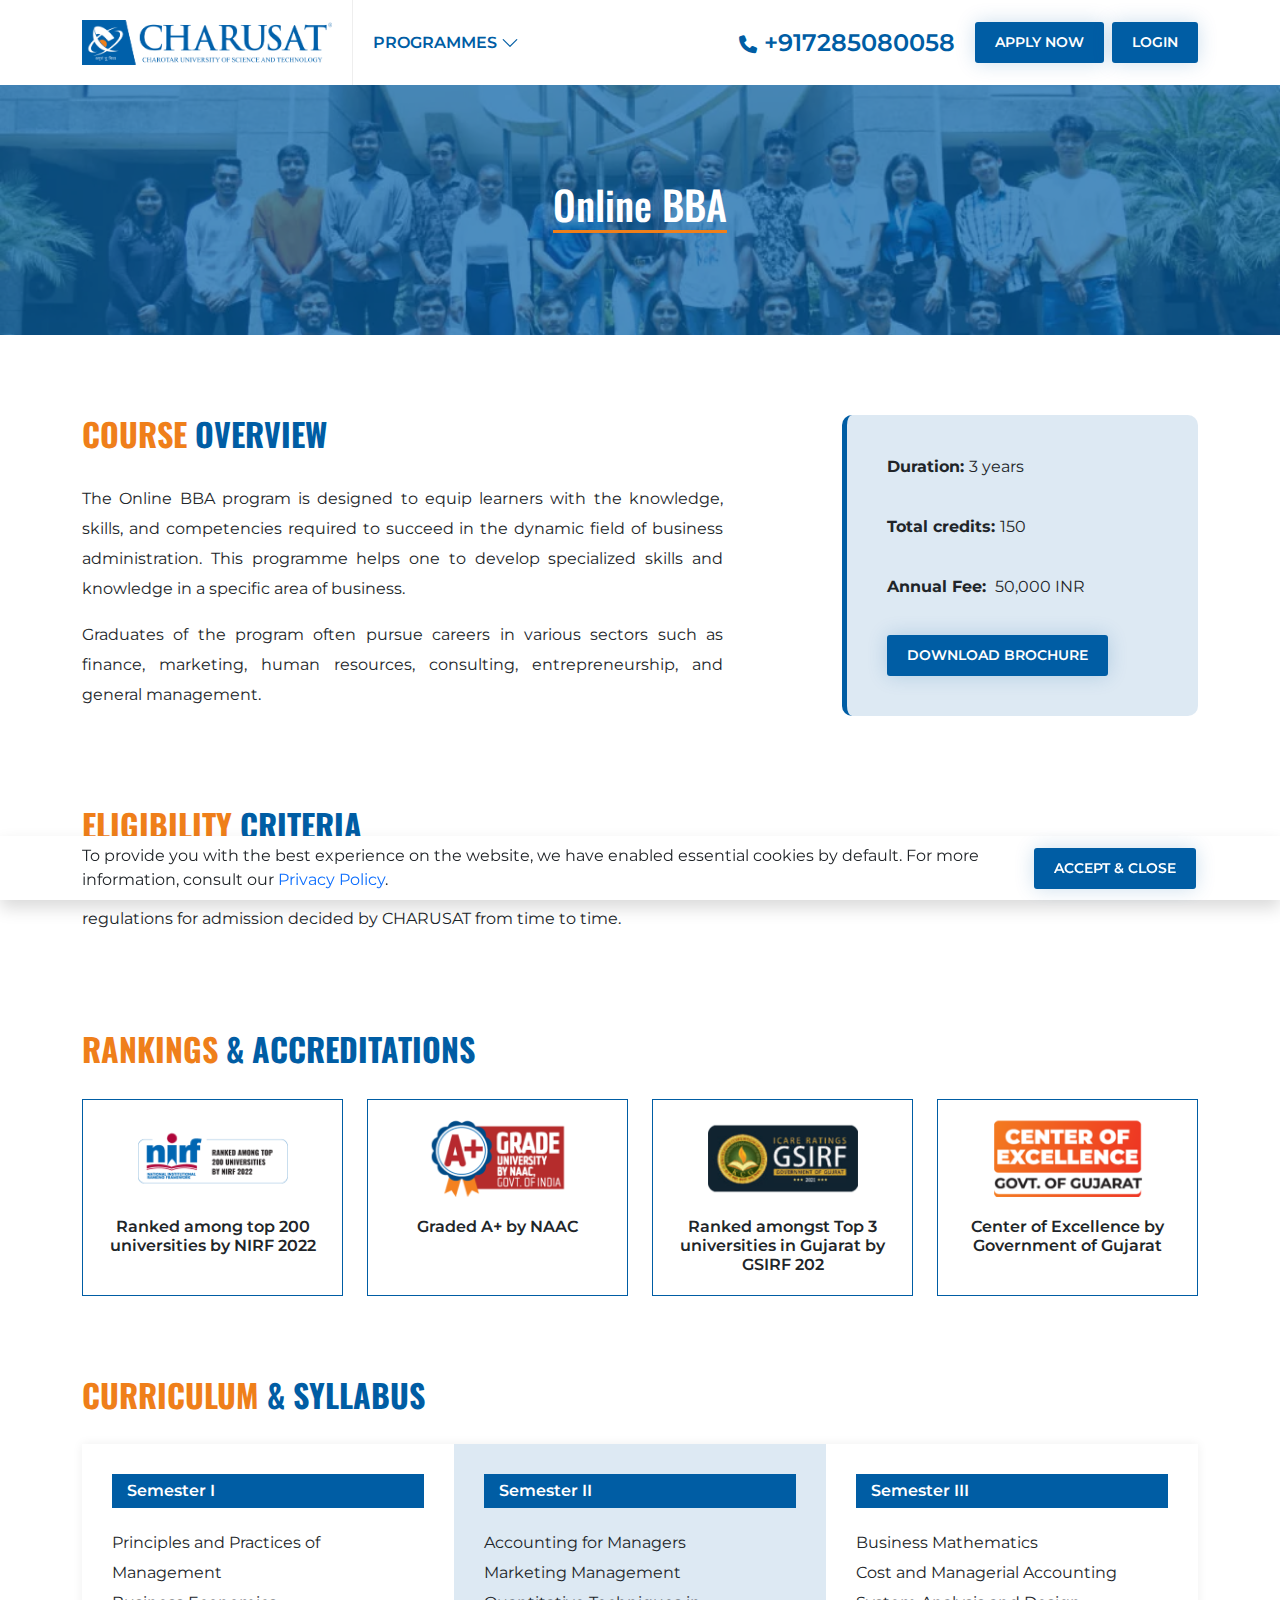
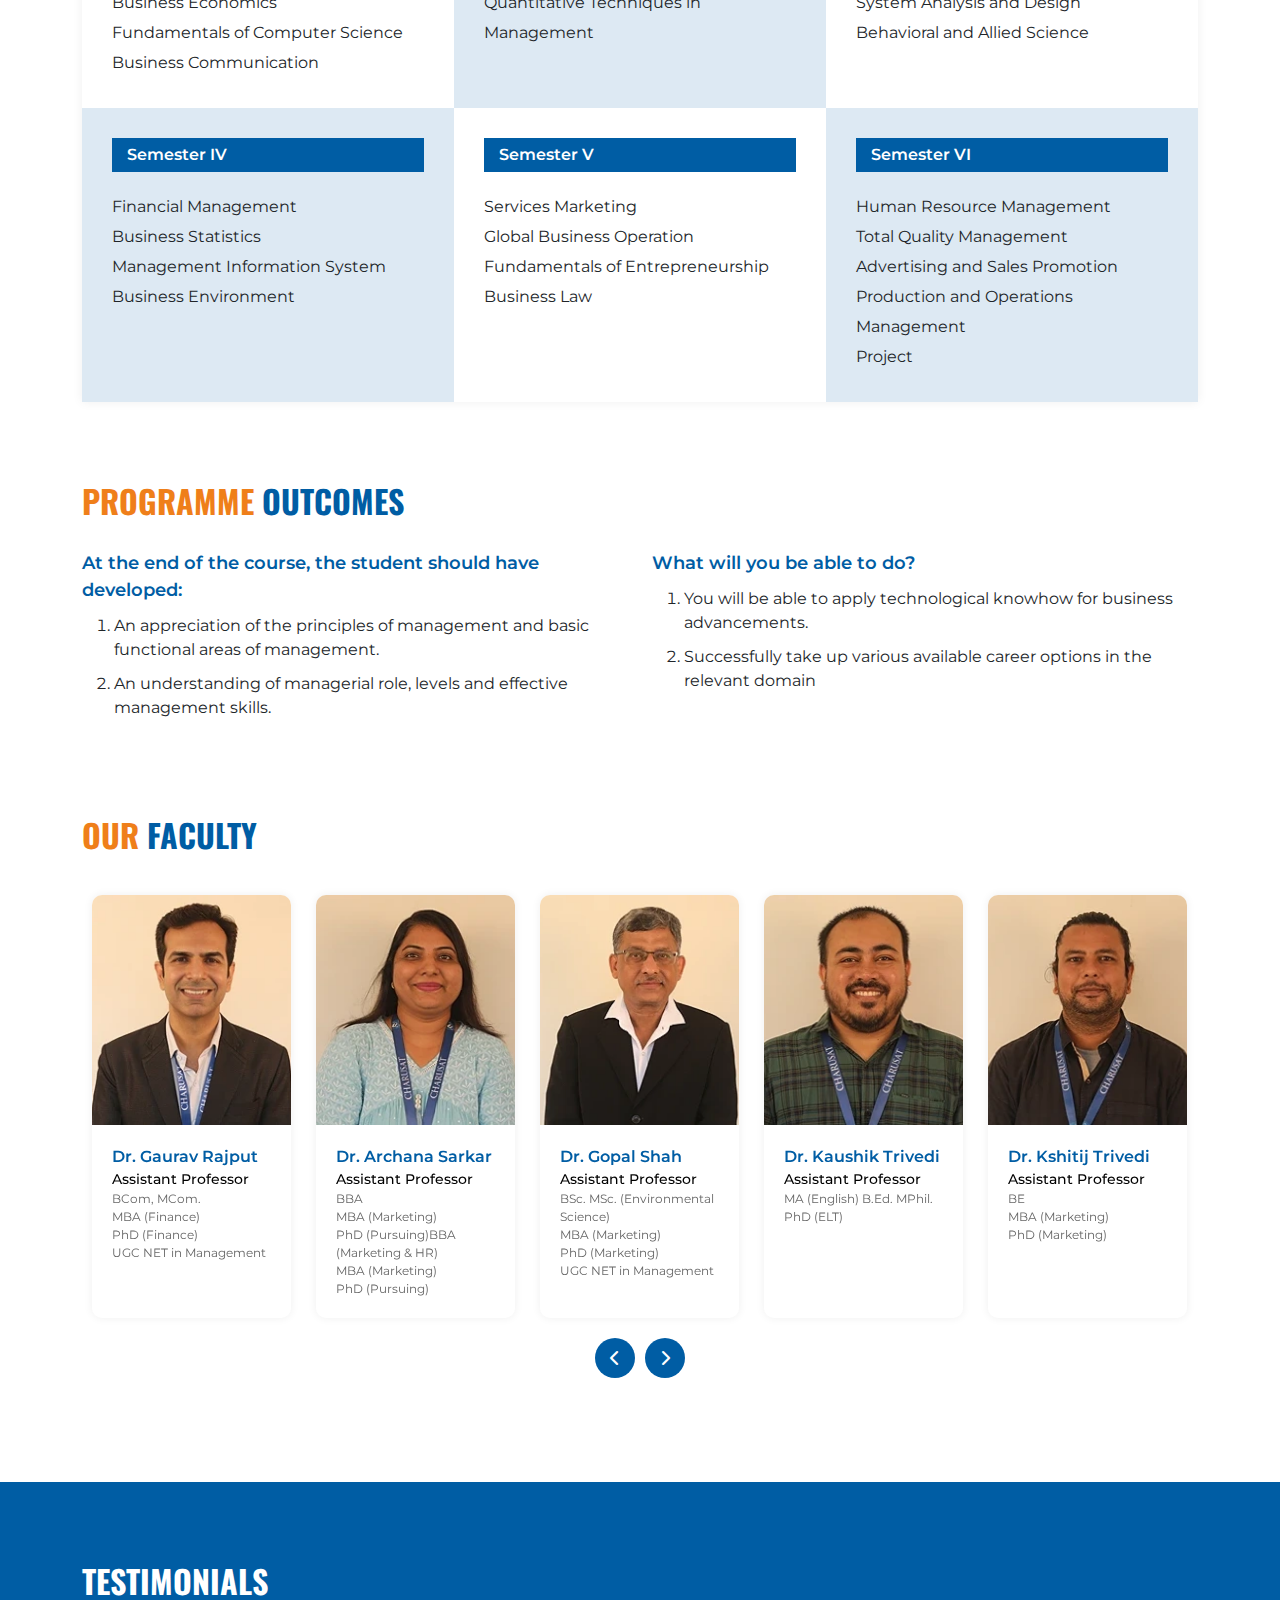
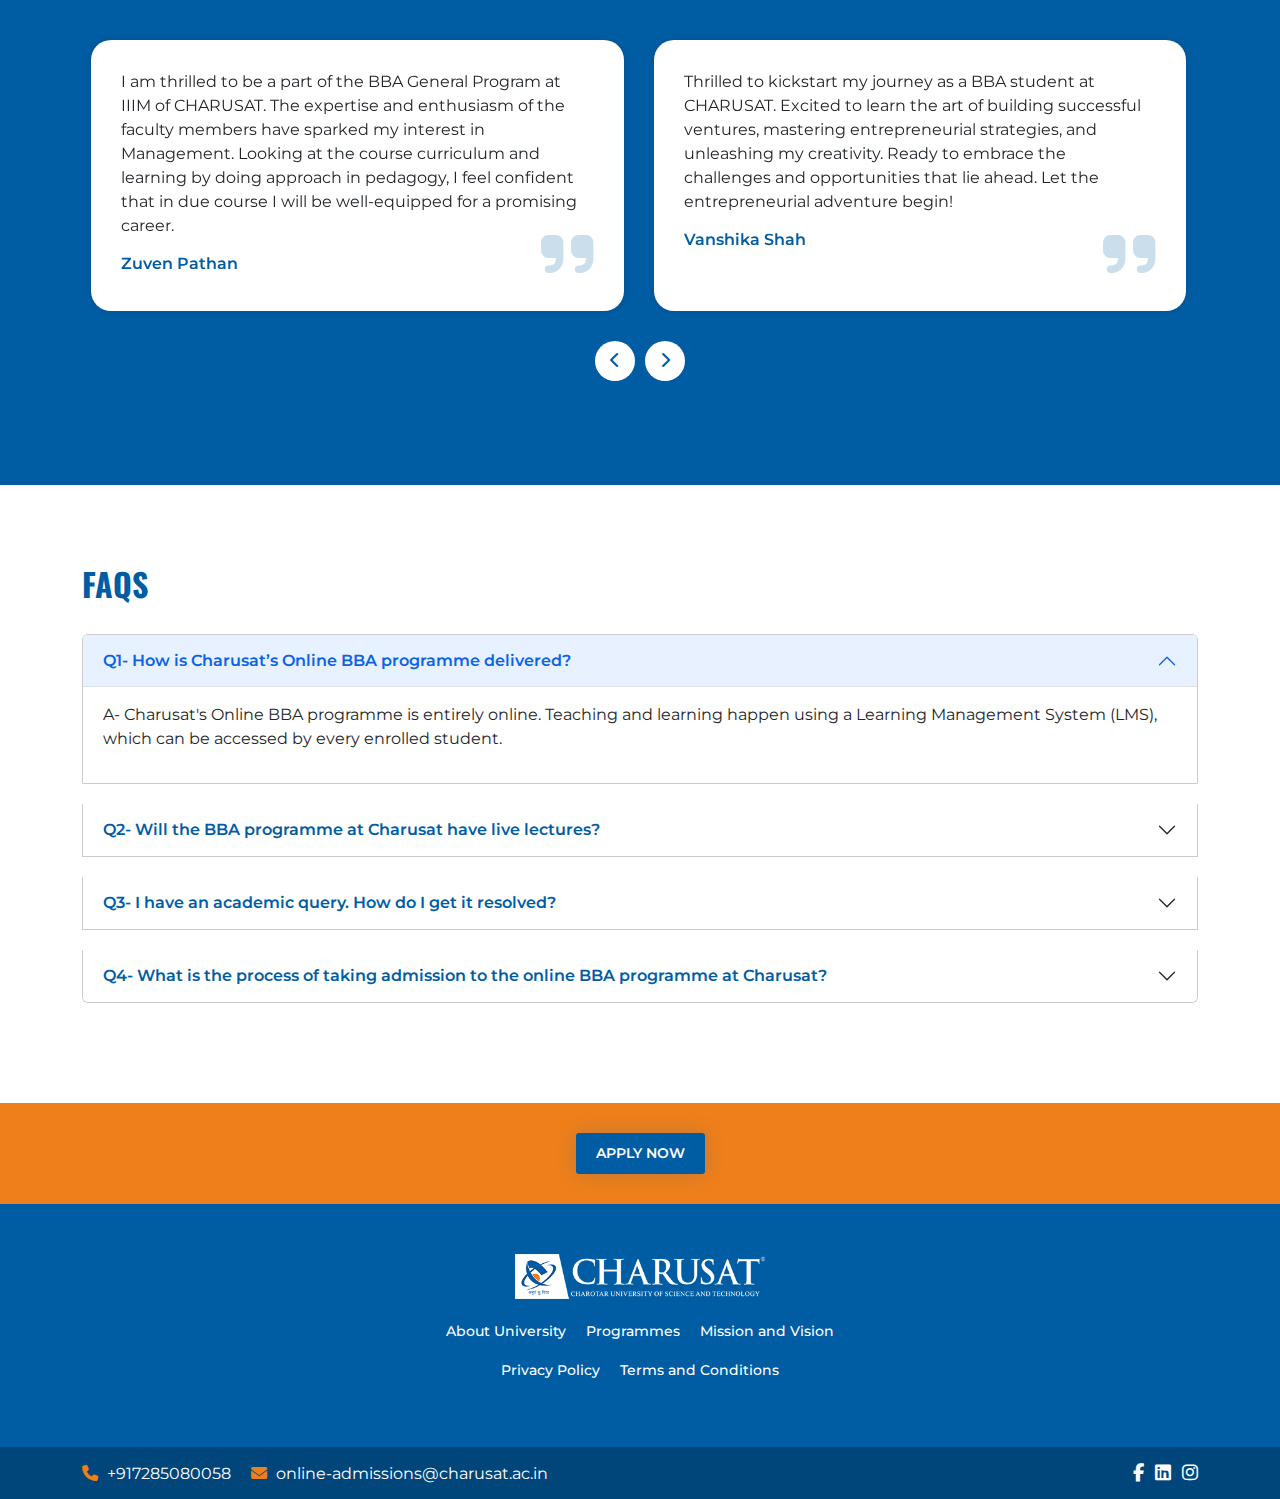
<file: programs/__bba.html>
<!DOCTYPE html>
<html lang="es">
  <head>
    <meta charset="utf-8" />
    <meta name="viewport" content="width=device-width, initial-scale=1.0" />
    <title>BBA - Charusat</title>
    <!-- Google Tag Manager -->

    <!-- End Google Tag Manager -->
    <link
      rel="shortcut icon"
      href="../images/0-master/favicon5488.ico?v=qBCIDaZ212SLVs91W6McF6eMI7GYScrt8K2XkwOkO9Q"
      type="image/x-icon"
    />

    <!--FONTAWESOME - MIGRATE-->
    <link
      rel="stylesheet"
      href="https://cdnjs.cloudflare.com/ajax/libs/font-awesome/6.4.0/css/all.min.css"
      crossorigin="anonymous"
      referrerpolicy="no-referrer"
    />
    <!--CSS CUSTOM-->
    <link
      rel="stylesheet"
      href="../css/nav-style.minb190.css?v=fdzJVnmTAnjvxwULzGQEADNTZKOX0v9rO1QhSrtYthY"
    />
    <link
      rel="stylesheet"
      href="../css/lightbox.min23f8.css?v=tBxlolRHP9uMsEFKVk-hk__ekOlXOixLKvye5W2WR5c"
    />
    <link
      rel="stylesheet"
      href="../css/styles.min2fd3.css?v=fiHe6o4kmtnD2o7-e6zY0nbb10YL8FVth0861siIBHU"
    />
    <link
      rel="stylesheet"
      href="../css/owl.carousel.min1e20.css?v=2bCrwZpB1ITAg3HFiIxSsoBCMyO-llAx-jHwNfcSadU"
    />
    <!--CSS START-->
    <link
      rel="stylesheet"
      href="../css/bootstrap.min3b58.css?v=Y7CJtpmwmIMP7x4jwY4kEzk9BxW1zipfSCN1OsJzno0"
      async
    />
    <link
      rel="stylesheet"
      href="../css/intltelinput.minbcea.css?v=7d86MoghAB1chXLot_uq8kE0zLnWVn7wJ-16YVyx9SY"
    />
    <!--CSS JQuery Autocomplete-->
    <link
      rel="stylesheet"
      href="../css/jquery-ui.mine4a5.css?v=FopOMfW5ve3WGoqRPRAPz-akAh_p1RDbmdRz9_uY858"
    />
    <!--FONTS-->
    <link rel="preconnect" href="https://fonts.googleapis.com/" />
    <link rel="preconnect" href="https://fonts.gstatic.com/" crossorigin />
    <link
      href="https://fonts.googleapis.com/css2?family=Montserrat:wght@300;400;500;600;700;800&amp;family=Oswald:wght@300;400;500;600;700&amp;display=swap"
      rel="stylesheet"
    />
    <!--BOOTSTRAP ICON - MIGRATE-->
    <!-- Option 1: Include in HTML -->
    <link
      rel="stylesheet"
      href="https://cdn.jsdelivr.net/npm/bootstrap-icons@1.3.0/font/bootstrap-icons.css"
      async
    />

    <meta name="description" content="BBA - Charusat" />
    <meta name="keywords" />
    <meta property="og:title" content="BBA - Charusat" />
    <meta property="og:type" content="website" />
    <meta property="og:url" content="https:/online.charusat.ac.in" />
    <meta
      property="og:image"
      content="https:/online.charusat.ac.in/images/0-master/meta-image.webp"
    />
    <meta
      property="og:image:alt"
      content="Charusat University of Science and Technology"
    />
    <meta property="og:description" content="BBA - Charusat" />
  </head>

  <body>
    <div b-exxa0xc23h class="site-mobile-menu">
      <div b-exxa0xc23h class="site-mobile-menu-header">
        <div b-exxa0xc23h class="site-mobile-menu-close mt-3">
          <span b-exxa0xc23h class="icon-close2 js-menu-toggle">X</span>
        </div>
      </div>
      <div b-exxa0xc23h class="site-mobile-menu-body"></div>
    </div>
    <header class="site-navbar sticky-top" role="banner">
      <div b-exxa0xc23h class="container">
        <div b-exxa0xc23h class="header-block">
          <div b-exxa0xc23h class="logo-wrapper">
            <a b-exxa0xc23h href="../index.html">
              <img
                b-exxa0xc23h
                src="../images/logo.png"
                alt="Charusat Brand Logo"
              />
            </a>
          </div>
          <div b-exxa0xc23h class="header-content">
            <div b-exxa0xc23h class="header-menu">
              <nav
                b-exxa0xc23h
                class="site-navigation position-relative text-right"
                role="navigation"
              >
                <ul
                  b-exxa0xc23h
                  class="site-menu js-clone-nav mr-auto d-none d-lg-block"
                >
                  <li b-exxa0xc23h class="has-children">
                    <div b-exxa0xc23h class="menu-link">
                      <span b-exxa0xc23h>Programmes</span>
                      <svg
                        b-exxa0xc23h
                        xmlns="http://www.w3.org/2000/svg"
                        width="18"
                        height="18"
                        fill="currentColor"
                        class="bi bi-chevron-down"
                        viewBox="0 0 16 16"
                      >
                        <path
                          b-exxa0xc23h
                          fill-rule="evenodd"
                          d="M1.646 4.646a.5.5 0 0 1 .708 0L8 10.293l5.646-5.647a.5.5 0 0 1 .708.708l-6 6a.5.5 0 0 1-.708 0l-6-6a.5.5 0 0 1 0-.708z"
                        ></path>
                      </svg>
                    </div>
                    <ul b-exxa0xc23h class="dropdown">
                      <li b-exxa0xc23h>
                        <a b-exxa0xc23h href="bba.html">Online BBA</a>
                      </li>
                      <li b-exxa0xc23h>
                        <a b-exxa0xc23h href="bca.html">Online BCA</a>
                      </li>
                    </ul>
                  </li>
                  <li b-exxa0xc23h class="bot-mobile has-children">
                    <div b-exxa0xc23h class="header-apply bot-mb mb-2">
                      <!-- <button
                        b-exxa0xc23h
                        type="button"
                        class="cus-btn btn-dark"
                        data-bs-toggle="modal"
                        data-bs-target="#ApplyModalEnquire"
                      >
                        Apply Now
                      </button> -->
                      <button
                        type="button"
                        class="npfWidget-597831ba0d2e61c094e77bb4aaab1d22 cus-btn btn-dark"
                      >
                        Apply Now
                      </button>
                    </div>
                    <div b-exxa0xc23h class="header-apply bot-mb mb-2">
                      <a
                        b-exxa0xc23h
                        href="../my-charusat.html"
                        class="cus-btn btn-dark"
                        >Login</a
                      >
                    </div>
                    <div b-exxa0xc23h class="header-call bot-mb mb-2">
                      <a b-exxa0xc23h href="tel:+917285080058"
                        ><i b-exxa0xc23h class="fas fa-phone"></i>
                        +917285080058</a
                      >
                    </div>
                  </li>
                  <li b-exxa0xc23h class="desk-call">
                    <a b-exxa0xc23h href="tel:+917285080058" class="menu-link"
                      ><span b-exxa0xc23h
                        ><i b-exxa0xc23h class="fas fa-phone"></i>
                        +917285080058</span
                      ></a
                    >
                  </li>
                </ul>
              </nav>
              <div
                b-exxa0xc23h
                class="header-menu-toggle d-inline-block d-xl-none ml-md-0 mr-auto"
                style="position: relative; top: 3px"
              >
                <a
                  b-exxa0xc23h
                  href="#"
                  class="site-menu-toggle js-menu-toggle"
                >
                  <span b-exxa0xc23h class="icon-menu h3">
                    <i b-exxa0xc23h class="fas fa-bars"></i>
                  </span>
                </a>
              </div>
            </div>
            <div b-exxa0xc23h class="header-action">
              <div b-exxa0xc23h class="header-call">
                <a b-exxa0xc23h href="tel:+917285080058"
                  ><i b-exxa0xc23h class="fas fa-phone"></i> +917285080058</a
                >
              </div>
              <div b-exxa0xc23h class="header-apply">
                <!-- <button
                  b-exxa0xc23h
                  type="button"
                  class="cus-btn btn-dark"
                  data-bs-toggle="modal"
                  data-bs-target="#ApplyModalEnquire"
                >
                  Apply Now
                </button> -->
                <button
                  type="button"
                  class="npfWidget-597831ba0d2e61c094e77bb4aaab1d22 cus-btn btn-dark"
                >
                  Apply Now
                </button>
              </div>
              <div b-exxa0xc23h class="header-apply ms-2">
                <a
                  b-exxa0xc23h
                  href="https://charusat.nopaperforms.com/"
                  class="cus-btn btn-dark"
                  target="_blank"
                  >Login</a
                >
              </div>
            </div>
          </div>
        </div>
      </div>
    </header>

    <main>
      <div class="page-title">
        <div class="page-title-bg">
          <img src="../images/3-programs/bba-bg.webp" alt="Online BBA" />
        </div>
        <div class="container">
          <div class="page-title-block">
            <h1>Online BBA</h1>
          </div>
        </div>
      </div>
      <div class="overview-section">
        <div class="container">
          <div class="row g-4">
            <div class="col-12 col-md-8 col-lg-7">
              <div class="overview-block">
                <div class="heading-block">
                  <h2>Course <span>overview</span></h2>
                </div>
                <div>
                  <p>
                    The Online BBA program is designed to equip learners with
                    the knowledge, skills, and competencies required to succeed
                    in the dynamic field of business administration. This
                    programme helps one to develop specialized skills and
                    knowledge in a specific area of business.
                  </p>
                </div>
                <div>
                  <p>
                    Graduates of the program often pursue careers in various
                    sectors such as finance, marketing, human resources,
                    consulting, entrepreneurship, and general management.
                  </p>
                </div>
              </div>
            </div>
            <div class="col-12 col-md-4 offset-lg-1">
              <div class="course-detail">
                <div class="course-detail-item d-flex">
                  <div>
                    <p><strong>Duration:&nbsp;</strong></p>
                  </div>
                  <p>3 years</p>
                </div>
                <div class="course-detail-item d-flex">
                  <div>
                    <p><strong>Total credits:&nbsp;</strong></p>
                  </div>
                  <p>150</p>
                </div>
                <div class="course-detail-item d-flex">
                  <div>
                    <p><strong>Annual Fee:&nbsp;</strong></p>
                  </div>
                  <p>&nbsp;50,000 INR</p>
                </div>
                <div class="course-detail-item">
                  <div
                    class="tab-pane fade show active"
                    id="nav-home"
                    role="tabpanel"
                    aria-labelledby="nav-home-tab"
                  >
                    <button
                      type="button"
                      class="cus-btn btn-dark"
                      data-bs-toggle="modal"
                      data-bs-target="#BrochureModal"
                    >
                      Download Brochure
                    </button>
                  </div>
                </div>
              </div>
            </div>
          </div>
        </div>
      </div>
      <div class="eligible-section">
        <div class="container">
          <div class="eligible-block">
            <div class="heading-block">
              <h2>Eligibility <span>Criteria</span></h2>
            </div>
            <div>
              <p>
                Candidate should have passed 12th standard (or equivalent)
                examination (any stream) with English as a subject and according
                to the regulations for admission decided by CHARUSAT from time
                to time.
              </p>
            </div>
          </div>
        </div>
      </div>
      <div class="rank-section">
        <div class="container">
          <div class="rank-block">
            <div class="heading-block">
              <h2>Rankings <span>& Accreditations</span></h2>
            </div>
            <div class="row g-4">
              <div class="col-12 col-md-3">
                <div class="rank-item">
                  <div class="rank-img">
                    <img src="../images/nirf.png" class="w-100" alt="" />
                  </div>
                  <h6>Ranked among top 200 universities by NIRF 2022</h6>
                </div>
              </div>
              <div class="col-12 col-md-3">
                <div class="rank-item">
                  <div class="rank-img">
                    <img src="../images/aplus.png" class="w-100" alt="" />
                  </div>
                  <h6>Graded A+ by NAAC</h6>
                </div>
              </div>
              <div class="col-12 col-md-3">
                <div class="rank-item">
                  <div class="rank-img">
                    <img src="../images/gsrif.png" class="w-100" alt="" />
                  </div>
                  <h6>
                    Ranked amongst Top 3 universities in Gujarat by GSIRF 202
                  </h6>
                </div>
              </div>
              <div class="col-12 col-md-3">
                <div class="rank-item">
                  <div class="rank-img">
                    <img src="../images/cegg.png" class="w-100" alt="" />
                  </div>
                  <h6>Center of Excellence by Government of Gujarat</h6>
                </div>
              </div>
            </div>
          </div>
        </div>
      </div>
      <div class="syllabus-section">
        <div class="container">
          <div class="syllabus-block">
            <div class="heading-block">
              <h2>Curriculum <span>& Syllabus</span></h2>
            </div>
            <div class="syllabus-list">
              <div class="row g-0">
                <div class="col-12 col-md-6 col-lg-4">
                  <div class="syllabus-item">
                    <div class="syllabus-title">Semester I</div>
                    <div class="syllabus-subject">
                      <ul>
                        <li>Principles and Practices of Management</li>
                        <li>Business Economics</li>
                        <li>Fundamentals of Computer Science</li>
                        <li>Business Communication</li>
                      </ul>
                    </div>
                  </div>
                </div>
                <div class="col-12 col-md-6 col-lg-4">
                  <div class="syllabus-item syllabus-item1">
                    <div class="syllabus-title">Semester II</div>
                    <div class="syllabus-subject">
                      <ul>
                        <li>Accounting for Managers</li>
                        <li>Marketing Management</li>
                        <li>Quantitative Techniques in Management</li>
                      </ul>
                    </div>
                  </div>
                </div>
                <div class="col-12 col-md-6 col-lg-4">
                  <div class="syllabus-item">
                    <div class="syllabus-title">Semester III</div>
                    <div class="syllabus-subject">
                      <ul>
                        <li>Business Mathematics</li>
                        <li>Cost and Managerial Accounting</li>
                        <li>System Analysis and Design</li>
                        <li>Behavioral and Allied Science</li>
                      </ul>
                    </div>
                  </div>
                </div>
                <div class="col-12 col-md-6 col-lg-4">
                  <div class="syllabus-item syllabus-item1">
                    <div class="syllabus-title">Semester IV</div>
                    <div class="syllabus-subject">
                      <ul>
                        <li>Financial Management</li>
                        <li>Business Statistics</li>
                        <li>Management Information System</li>
                        <li>Business Environment</li>
                      </ul>
                    </div>
                  </div>
                </div>
                <div class="col-12 col-md-6 col-lg-4">
                  <div class="syllabus-item">
                    <div class="syllabus-title">Semester V</div>
                    <div class="syllabus-subject">
                      <ul>
                        <li>Services Marketing</li>
                        <li>Global Business Operation</li>
                        <li>Fundamentals of Entrepreneurship</li>
                        <li>Business Law</li>
                      </ul>
                    </div>
                  </div>
                </div>
                <div class="col-12 col-md-6 col-lg-4">
                  <div class="syllabus-item syllabus-item1">
                    <div class="syllabus-title">Semester VI</div>
                    <div class="syllabus-subject">
                      <ul>
                        <li>Human Resource Management</li>
                        <li>Total Quality Management</li>
                        <li>Advertising and Sales Promotion</li>
                        <li>Production and Operations Management</li>
                        <li>Project</li>
                      </ul>
                    </div>
                  </div>
                </div>
              </div>
            </div>
          </div>
        </div>
      </div>
      <div class="outcome-section">
        <div class="container">
          <div class="outcome-block">
            <div class="heading-block">
              <h2>Programme <span>Outcomes</span></h2>
            </div>
            <div class="outcome-content">
              <div class="row g-4">
                <div class="col-12 col-md-6">
                  <div class="outcome-item">
                    <div class="outcome-title">
                      At the end of the course, the student should have
                      developed:
                    </div>
                    <ol>
                      <li>
                        An appreciation of the principles of management and
                        basic functional areas of management.
                      </li>
                      <li>
                        An understanding of managerial role, levels and
                        effective management skills.
                      </li>
                    </ol>
                  </div>
                </div>
                <div class="col-12 col-md-6">
                  <div class="outcome-item">
                    <div class="outcome-title">
                      What will you be able to do?
                    </div>
                    <ol>
                      <li>
                        You will be able to apply technological knowhow for
                        business advancements.
                      </li>
                      <li>
                        Successfully take up various available career options in
                        the relevant domain
                      </li>
                    </ol>
                  </div>
                </div>
              </div>
            </div>
          </div>
        </div>
      </div>
      <div class="faculty-section">
        <div class="container">
          <div class="heading-block">
            <h2>Our <span>faculty</span></h2>
          </div>
          <div class="faculty-slider">
            <div class="owl-one owl-carousel owl-theme">
              <div class="item">
                <div class="faculty-item">
                  <div class="faculty-img">
                    <img
                      src="../images/5-faculty/bba_faculty/gaurav-rajput.webp"
                      alt="BBA Programs - faculty"
                    />
                  </div>
                  <div class="faculty-detail">
                    <div class="faculty-name">Dr. Gaurav Rajput</div>
                    <div class="faculty-designation">Assistant Professor</div>
                    <div class="faculty-qual">
                      BCom, MCom.<br />MBA (Finance)<br />PhD (Finance)<br />UGC
                      NET in Management
                    </div>
                  </div>
                </div>
              </div>
              <div class="item">
                <div class="faculty-item">
                  <div class="faculty-img">
                    <img
                      src="../images/5-faculty/bba_faculty/Dr. Archana Sarkar.webp"
                      alt="BBA Programs - faculty"
                    />
                  </div>
                  <div class="faculty-detail">
                    <div class="faculty-name">Dr. Archana Sarkar</div>
                    <div class="faculty-designation">Assistant Professor</div>
                    <div class="faculty-qual">
                      BBA <br />MBA (Marketing) <br />PhD (Pursuing)BBA
                      (Marketing & HR) <br />MBA (Marketing)<br />PhD (Pursuing)
                    </div>
                  </div>
                </div>
              </div>
              <div class="item">
                <div class="faculty-item">
                  <div class="faculty-img">
                    <img
                      src="../images/5-faculty/bba_faculty/Dr. Gopal Shah.webp"
                      alt="BBA Programs - faculty"
                    />
                  </div>
                  <div class="faculty-detail">
                    <div class="faculty-name">Dr. Gopal Shah</div>
                    <div class="faculty-designation">Assistant Professor</div>
                    <div class="faculty-qual">
                      BSc. MSc. (Environmental Science) <br />MBA (Marketing)<br />PhD
                      (Marketing)<br />UGC NET in Management
                    </div>
                  </div>
                </div>
              </div>
              <div class="item">
                <div class="faculty-item">
                  <div class="faculty-img">
                    <img
                      src="../images/5-faculty/bba_faculty/kaushik-trivedi.webp"
                      alt="BBA Programs - faculty"
                    />
                  </div>
                  <div class="faculty-detail">
                    <div class="faculty-name">Dr. Kaushik Trivedi</div>
                    <div class="faculty-designation">Assistant Professor</div>
                    <div class="faculty-qual">
                      MA (English) B.Ed. MPhil. <br />PhD (ELT)
                    </div>
                  </div>
                </div>
              </div>
              <div class="item">
                <div class="faculty-item">
                  <div class="faculty-img">
                    <img
                      src="../images/5-faculty/bba_faculty/Dr. Kshitij trivedi.webp"
                      alt="BBA Programs - faculty"
                    />
                  </div>
                  <div class="faculty-detail">
                    <div class="faculty-name">Dr. Kshitij Trivedi</div>
                    <div class="faculty-designation">Assistant Professor</div>
                    <div class="faculty-qual">
                      BE <br />MBA (Marketing)<br />PhD (Marketing)
                    </div>
                  </div>
                </div>
              </div>

              <div class="item">
                <div class="faculty-item">
                  <div class="faculty-img">
                    <img
                      src="../images/5-faculty/bba_faculty/Dr. Margi Mehta .webp"
                      alt="BBA Programs - faculty"
                    />
                  </div>
                  <div class="faculty-detail">
                    <div class="faculty-name">Dr. Margie Mehta</div>
                    <div class="faculty-designation">Assistant Professor</div>
                    <div class="faculty-qual">
                      BBA (Marketing & HR) <br />MBA (Marketing) <br />UGC NET
                      in Management
                    </div>
                  </div>
                </div>
              </div>
              <div class="item">
                <div class="faculty-item">
                  <div class="faculty-img">
                    <img
                      src="../images/5-faculty/bba_faculty/khushboo-bhatt.webp"
                      alt="BBA Programs - faculty"
                    />
                  </div>
                  <div class="faculty-detail">
                    <div class="faculty-name">Ms. Khushboo Bhatt</div>
                    <div class="faculty-designation">Assistant Professor</div>
                    <div class="faculty-qual">
                      BBA (Finance) <br />MBA (Project Management) <br />PhD
                      (Pursuing)
                    </div>
                  </div>
                </div>
              </div>
              <div class="item">
                <div class="faculty-item">
                  <div class="faculty-img">
                    <img
                      src="../images/5-faculty/bba_faculty/Dr. Mukesh Pal.webp"
                      alt="BBA Programs - faculty"
                    />
                  </div>
                  <div class="faculty-detail">
                    <div class="faculty-name">Dr. Mukesh Pal</div>
                    <div class="faculty-designation">Assistant Professor</div>
                    <div class="faculty-qual">
                      BBA (Finance) <br />MBA (Project Management) <br />PhD
                      (Pursuing)
                    </div>
                  </div>
                </div>
              </div>
              <div class="item">
                <div class="faculty-item">
                  <div class="faculty-img">
                    <img
                      src="../images/5-faculty/bba_faculty/Dr. Ruma Pal.webp"
                      alt="BBA Programs - faculty"
                    />
                  </div>
                  <div class="faculty-detail">
                    <div class="faculty-name">Dr. Ruma Pal</div>
                    <div class="faculty-designation">Assistant Professor</div>
                    <div class="faculty-qual">
                      BBA (Finance) <br />MBA (Project Management) <br />PhD
                      (Pursuing)
                    </div>
                  </div>
                </div>
              </div>
              <div class="item">
                <div class="faculty-item">
                  <div class="faculty-img">
                    <img
                      src="../images/5-faculty/bba_faculty/Dr. Rajesh Sadhwani.webp"
                      alt="BBA Programs - faculty"
                    />
                  </div>
                  <div class="faculty-detail">
                    <div class="faculty-name">Dr. Rajesh Sadhwani</div>
                    <div class="faculty-designation">Assistant Professor</div>
                    <div class="faculty-qual">
                      BBA (Finance) <br />MBA (Project Management) <br />PhD
                      (Pursuing)
                    </div>
                  </div>
                </div>
              </div>
              <div class="item">
                <div class="faculty-item">
                  <div class="faculty-img">
                    <img
                      src="../images/5-faculty/bba_faculty/Dr. Shabana Anjum.webp"
                      alt="BBA Programs - faculty"
                    />
                  </div>
                  <div class="faculty-detail">
                    <div class="faculty-name">Dr. Shabana Anjum</div>
                    <div class="faculty-designation">Assistant Professor</div>
                    <div class="faculty-qual">
                      BBA (Finance) <br />MBA (Project Management) <br />PhD
                      (Pursuing)
                    </div>
                  </div>
                </div>
              </div>
              <div class="item">
                <div class="faculty-item">
                  <div class="faculty-img">
                    <img
                      src="../images/5-faculty/bba_faculty/Dr. Sheetal Thomas.webp"
                      alt="BBA Programs - faculty"
                    />
                  </div>
                  <div class="faculty-detail">
                    <div class="faculty-name">Dr. Sheetal Thomas</div>
                    <div class="faculty-designation">Assistant Professor</div>
                    <div class="faculty-qual">
                      BBA (Finance) <br />MBA (Project Management) <br />PhD
                      (Pursuing)
                    </div>
                  </div>
                </div>
              </div>
              <div class="item">
                <div class="faculty-item">
                  <div class="faculty-img">
                    <img
                      src="../images/5-faculty/bba_faculty/Ms. Khushali Pathak.webp"
                      alt="BBA Programs - faculty"
                    />
                  </div>
                  <div class="faculty-detail">
                    <div class="faculty-name">Ms. Khushali Pathak</div>
                    <div class="faculty-designation">Assistant Professor</div>
                    <div class="faculty-qual">
                      BBA (Finance) <br />MBA (Project Management) <br />PhD
                      (Pursuing)
                    </div>
                  </div>
                </div>
              </div>
            </div>
          </div>
        </div>
      </div>
      <div class="testimonial-section">
        <div class="container">
          <div class="heading-block heading-blue">
            <h2><span>Testimonials</span></h2>
          </div>
          <div class="testimonial-slider">
            <div class="owl-four owl-carousel owl-theme">
              <div class="item">
                <div class="testimonial-item">
                  <div class="testimonial-icon">
                    <i class="fas fa-quote-right"></i>
                  </div>
                  <div>
                    <p>
                      I am thrilled to be a part of the BBA General Program at
                      IIIM of CHARUSAT. The expertise and enthusiasm of the
                      faculty members have sparked my interest in Management.
                      Looking at the course curriculum and learning by doing
                      approach in pedagogy, I feel confident that in due course
                      I will be well-equipped for a promising career.
                    </p>
                  </div>
                  <div class="testimonial-user">
                    <h6>Zuven Pathan</h6>
                  </div>
                </div>
              </div>
              <div class="item">
                <div class="testimonial-item">
                  <div class="testimonial-icon">
                    <i class="fas fa-quote-right"></i>
                  </div>
                  <div>
                    <p>
                      Thrilled to kickstart my journey as a BBA student at
                      CHARUSAT. Excited to learn the art of building successful
                      ventures, mastering entrepreneurial strategies, and
                      unleashing my creativity. Ready to embrace the challenges
                      and opportunities that lie ahead. Let the entrepreneurial
                      adventure begin!
                    </p>
                  </div>
                  <div class="testimonial-user">
                    <h6>Vanshika Shah</h6>
                  </div>
                </div>
              </div>
              <div class="item">
                <div class="testimonial-item">
                  <div class="testimonial-icon">
                    <i class="fas fa-quote-right"></i>
                  </div>
                  <div>
                    <p>
                      Grateful to begin my journey as a BBA student at CHARUSAT.
                      Excited to dive into the world of data-driven insights,
                      uncovering patterns, and making informed business
                      decisions. Ready to explore the limitless possibilities of
                      analytics. Let's unravel the power of data together!
                    </p>
                  </div>
                  <div class="testimonial-user">
                    <h6>Aishwarya Gurnani</h6>
                  </div>
                </div>
              </div>
            </div>
          </div>
        </div>
      </div>

      <div class="faq-section">
        <div class="container">
          <div class="faq-block">
            <div class="heading-block">
              <h2><span>FAQs</span></h2>
            </div>
            <div class="accordion" id="accordionExample">
              <div class="accordion-item">
                <h2 class="accordion-header" id="headingOne">
                  <button
                    class="accordion-button"
                    type="button"
                    data-bs-toggle="collapse"
                    data-bs-target="#collapseOne"
                    aria-expanded="true"
                    aria-controls="collapseOne"
                  >
                    Q1- How is Charusat’s Online BBA programme delivered?
                  </button>
                </h2>
                <div
                  id="collapseOne"
                  class="accordion-collapse collapse show"
                  aria-labelledby="headingOne"
                  data-bs-parent="#accordionExample"
                >
                  <div class="accordion-body">
                    <p>
                      A- Charusat's Online BBA programme is entirely online.
                      Teaching and learning happen using a Learning Management
                      System (LMS), which can be accessed by every enrolled
                      student.
                    </p>
                  </div>
                </div>
              </div>
              <div class="accordion-item">
                <h2 class="accordion-header" id="headingTwo">
                  <button
                    class="accordion-button collapsed"
                    type="button"
                    data-bs-toggle="collapse"
                    data-bs-target="#collapseTwo"
                    aria-expanded="false"
                    aria-controls="collapseTwo"
                  >
                    Q2- Will the BBA programme at Charusat have live lectures?
                  </button>
                </h2>
                <div
                  id="collapseTwo"
                  class="accordion-collapse collapse"
                  aria-labelledby="headingTwo"
                  data-bs-parent="#accordionExample"
                >
                  <div class="accordion-body">
                    <p>
                      A- Charusat’s online BBA programme focuses on
                      individualized learning with the help of video lectures
                      and other self-paced learning resources like reading
                      material, e-books, quizzes, and assignments. Furthermore,
                      students can also directly interact with the faculty with
                      the help of live online lectures.
                    </p>
                  </div>
                </div>
              </div>
              <div class="accordion-item">
                <h2 class="accordion-header" id="headingThree">
                  <button
                    class="accordion-button collapsed"
                    type="button"
                    data-bs-toggle="collapse"
                    data-bs-target="#collapseThree"
                    aria-expanded="false"
                    aria-controls="collapseThree"
                  >
                    Q3- I have an academic query. How do I get it resolved?
                  </button>
                </h2>
                <div
                  id="collapseThree"
                  class="accordion-collapse collapse"
                  aria-labelledby="headingThree"
                  data-bs-parent="#accordionExample"
                >
                  <div class="accordion-body">
                    <p>
                      A- Dedicated course mentors and coordinators will be
                      assigned to each student at Charusat to help them along
                      the way. These course mentors can be easily contacted via
                      instant messaging on the Learning Management System (LMS),
                      and discussion forums. Students can also get their doubts
                      cleared during live webinars.
                    </p>
                  </div>
                </div>
              </div>
              <div class="accordion-item">
                <h2 class="accordion-header" id="headingFour">
                  <button
                    class="accordion-button collapsed"
                    type="button"
                    data-bs-toggle="collapse"
                    data-bs-target="#collapseFour"
                    aria-expanded="false"
                    aria-controls="collapseFour"
                  >
                    Q4- What is the process of taking admission to the online
                    BBA programme at Charusat?
                  </button>
                </h2>
                <div
                  id="collapseFour"
                  class="accordion-collapse collapse"
                  aria-labelledby="headingFour"
                  data-bs-parent="#accordionExample"
                >
                  <div class="accordion-body">
                    <p>
                      A- Applications can be submitted online through the
                      website. The admissions staff of the Charusat University
                      thoroughly review all submitted applications for the
                      online BBA degree to determine their eligibility. In case
                      the admission council requires any clarification or more
                      details, the student will be contacted via email, SMS, or
                      phone call.
                    </p>
                  </div>
                </div>
              </div>
            </div>
          </div>
        </div>
      </div>

      <div
        class="modal fade"
        id="BrochureModal"
        tabindex="-1"
        aria-labelledby="BrochureModalLabel"
        aria-hidden="true"
      >
        <div class="modal-dialog modal-md">
          <div class="modal-content">
            <div class="banner-form-block">
              <div class="banner-form">
                <div class="banner-form-title">
                  <h6>Learn More With our Brochure</h6>
                </div>
                <form
                  method="post"
                  action="https://online.charusat.ac.in/"
                  id="ContactFormPopUp"
                  enctype="multipart/form-data"
                >
                  <input type="hidden" id="landingPageSiguientePopUp" />
                  <input
                    type="hidden"
                    id="txtBrochureUrl"
                    name="txtBrochureUrl"
                    value="../catalogs/brochure_bba_charusat.pdf"
                  />

                  <div class="mb-3">
                    <input
                      type="text"
                      name="namePopUp"
                      id="namePopUp"
                      class="banner-input"
                      maxlength="100"
                      placeholder="Full Name"
                    />
                  </div>
                  <div class="mb-3">
                    <input
                      type="email"
                      name="emailPopUp"
                      id="emailPopUp"
                      class="banner-input"
                      placeholder="Email"
                      maxlength="100"
                    />
                  </div>
                  <div class="mb-3">
                    <select
                      class="banner-input"
                      name="programsPopUp"
                      id="programsPopUp"
                    >
                      <option value="">Please select a program</option>
                      <optgroup label="----------"></optgroup>
                      <optgroup label="Bachelors">
                        <option selected value="BBACHAR">
                          Bachelor of Business Administration
                        </option>
                        <option value="BCACHAR">
                          Bachelor of Computer Application
                        </option>
                      </optgroup>
                      ;
                    </select>
                  </div>
                  <div class="d-flex flex-row justify-content-end">
                    <div class="close-container">
                      <button
                        type="button"
                        id="btnCleanStatePopUp"
                        class="btn-close"
                        aria-label="Close"
                      ></button>
                    </div>
                    <div
                      class="w-100 mb-3 d-flex flex-row align-items-top justify-content-end"
                    >
                      <img
                        src="../images/0-master/loader.gif"
                        class="loader loader-state-popup"
                        alt="loading"
                        style="display: none"
                      />
                      <div class="w-100">
                        <input
                          type="text"
                          class="banner-input"
                          name="statePopUp"
                          id="statePopUp"
                          placeholder="State*"
                          maxlength="100"
                        />
                        <span
                          class="badge bg-light text-dark text-start text-wrap"
                          >Enter more than 2 letters to find the state.</span
                        >
                      </div>
                      <input
                        type="hidden"
                        name="txtStateIdPopUp"
                        id="txtStateIdPopUp"
                        value
                      />
                    </div>
                  </div>
                  <div class="d-flex flex-row justify-content-end">
                    <div class="close-container">
                      <button
                        type="button"
                        id="btnCleanCityPopUp"
                        class="btn-close"
                        aria-label="Close"
                      ></button>
                    </div>
                    <div
                      class="w-100 mb-3 d-flex flex-row align-items-top justify-content-end"
                    >
                      <img
                        src="../images/0-master/loader.gif"
                        class="loader loader-city-popup"
                        alt="loading"
                        style="display: none"
                      />
                      <div class="w-100">
                        <input
                          type="text"
                          class="banner-input"
                          name="cityPopUp"
                          id="cityPopUp"
                          placeholder="City*"
                          maxlength="100"
                        />
                        <span
                          class="badge bg-light text-dark text-start text-wrap"
                          >Enter more than 2 letters to find the city.</span
                        >
                      </div>
                      <input
                        type="hidden"
                        name="txtCityIdPopUp"
                        id="txtCityIdPopUp"
                        value
                      />
                    </div>
                  </div>
                  <div class="mb-3">
                    <input
                      type="tel"
                      name="phonePopUp"
                      id="phonePopUp"
                      class="banner-input"
                      maxlength="14"
                      placeholder="Cell Phone"
                    />
                    <input
                      type="hidden"
                      name="txtphoneCountryPopUp"
                      id="txtphoneCountryPopUp"
                    />
                  </div>

                  <div class="container p-0 small my-2">
                    <div class="d-flex flex-row">
                      <div class="col-12">
                        <input
                          type="checkbox"
                          id="chkPrivacyPolicyPopUp"
                          name="chkPrivacyPolicyPopUp"
                          value="privacyPolicy"
                        />
                        I accept the terms and conditions detailed in the
                        <a
                          href="../privacy-policy.html"
                          class="link-custom-light"
                          target="_blank"
                          >Privacy Policy</a
                        >.
                      </div>
                    </div>
                  </div>
                  <div class="text-center">
                    <button
                      type="button"
                      id="requestInfo1PopUp"
                      name="requestInfo1PopUp"
                      class="btn cus-btn btn-dark"
                      disabled
                    >
                      LEARN MORE
                    </button>
                  </div>
                  <div class="row">
                    <div class="col-12">
                      <div
                        id="errMessagePopUp"
                        class="alert alert-danger mt-2"
                        style="display: none; margin-bottom: 0px"
                      ></div>
                    </div>
                  </div>
                </form>
              </div>
            </div>
          </div>
        </div>
      </div>
    </main>

    <footer b-exxa0xc23h>
      <div b-exxa0xc23h class="footer-apply">
        <!-- Button trigger modal -->
        <!-- <button
          b-exxa0xc23h
          type="button"
          class="cus-btn btn-dark"
          data-bs-toggle="modal"
          data-bs-target="#ApplyModalEnquire"
        >
          Apply Now
        </button> -->
        <button
          type="button"
          class="npfWidget-597831ba0d2e61c094e77bb4aaab1d22 cus-btn btn-dark"
        >
          Apply Now
        </button>
      </div>
      <div b-exxa0xc23h class="footer-main">
        <div b-exxa0xc23h class="container">
          <div b-exxa0xc23h class="footer-logo">
            <img b-exxa0xc23h src="../images/footer-logo.png" alt="" />
          </div>
          <div b-exxa0xc23h class="footer-menu">
            <ul b-exxa0xc23h class="flex-column flex-md-row">
              <li b-exxa0xc23h>
                <a b-exxa0xc23h href="../index.html#about">About University</a>
              </li>
              <li b-exxa0xc23h>
                <a b-exxa0xc23h href="../index.html#program">Programmes</a>
              </li>
              <li b-exxa0xc23h>
                <a b-exxa0xc23h href="../index.html#mission"
                  >Mission and Vision</a
                >
              </li>
            </ul>
          </div>

          <div b-exxa0xc23h class="footer-menu">
            <ul b-exxa0xc23h>
              <li b-exxa0xc23h>
                <a b-exxa0xc23h href="../privacy-policy.html">Privacy Policy</a>
              </li>
              <li b-exxa0xc23h>
                <a b-exxa0xc23h href="../terms-conditions.html"
                  >Terms and Conditions</a
                >
              </li>
            </ul>
          </div>
        </div>
      </div>
      <div b-exxa0xc23h class="footer-copy">
        <div b-exxa0xc23h class="container">
          <div b-exxa0xc23h class="footer-copy-block flex-wrap">
            <div b-exxa0xc23h class="footer-contact">
              <a b-exxa0xc23h href="tel:+917285080058"
                ><i b-exxa0xc23h class="fas fa-phone"></i> +917285080058</a
              >
              <a b-exxa0xc23h href="mailto:online-admissions@charusat.ac.in"
                ><i b-exxa0xc23h class="fas fa-envelope"></i>
                online-admissions@charusat.ac.in</a
              >
            </div>
            <div b-exxa0xc23h class="footer-social">
              <a b-exxa0xc23h href="https://www.facebook.com/CharusatOnline"
                ><i b-exxa0xc23h class="fab fa-facebook-f"></i
              ></a>
              <a
                b-exxa0xc23h
                href="https://www.linkedin.com/company/charusat-online/"
                ><i b-exxa0xc23h class="fab fa-linkedin"></i
              ></a>
              <a
                b-exxa0xc23h
                href="https://www.instagram.com/charusatonline/?igshid=ZGUzMzM3NWJiOQ%3D%3D"
                ><i b-exxa0xc23h class="fab fa-instagram"></i
              ></a>
            </div>
          </div>
        </div>
      </div>
    </footer>
    <!--END FOOTER-->
    <style>
      .lp-view {
        display: none !important;
      }
    </style>

    <!-- JS START -->
    <script
      type="text/javascript"
      src="../js/jquery-3.6.0.min62e9.js?v=zp0HUArZHsK1JMJwdk7EyaM-eDINjTdOxADt5Ij2JRs"
    ></script>
    <script
      type="text/javascript"
      src="../js/jquery.validate.minb09b.js?v=8cwPzo6qIQjXmUhoXajDeq3kmCr4MQ93WIZ-4qTWUm0"
    ></script>
    <script
      type="text/javascript"
      src="../js/jquery-ui.min7b17.js?v=TfHDPDeK9EWTVfaIS06ACW0ZpVBYJ7mf8kT4tyvTqZI"
    ></script>
    <script
      type="text/javascript"
      src="../js/intltelinput.mine56d.js?v=wd3unfUAdF1ZR3_Ko1-o3gWJEFGhZ7w7OTk6JXoMrpQ"
    ></script>
    <script
      type="text/javascript"
      src="../js/bootstrap.minebc5.js?v=SUzPu-ewjZCj6CtwVs9sNh6Q_LMFi1w1RZ9TxpKmVkE"
      async
    ></script>
    <script
      type="text/javascript"
      src="../js/share-programs.min5ee3.js?v=wpLtrWKtrQ1oi0IQseWlFisGVbX4NoqhEFc-i1OCvCw"
      async
    ></script>
    <script
      type="text/javascript"
      src="../js/ContactFormEnquire.min5018.js?v=laSGaCL2WhHk6Q_ro9e0c3nAgrnLVg8IMFrF2bv2ZAM"
    ></script>

    <!--CUSTOM JS CHARUSAT-->
    <script
      type="text/javascript"
      src="../js/owl.carousel.min4e66.js?v=8sBu7lg-CrObiV9SqimKQapV5b99RsK5cBXswPDPwGA"
    ></script>
    <script
      type="text/javascript"
      src="../js/nav-js.min4717.js?v=TcwQv0B1FQkHrtDfOquNhQ5VpHFrXJ7hqQqh4DSNCwk"
    ></script>

    <div
      b-exxa0xc23h
      id="popupCookies"
      class="position-fixed bottom-0 bg-white p-2 w-100 shadow"
      style="z-index: 999"
    >
      <div b-exxa0xc23h class="container">
        <div
          b-exxa0xc23h
          class="row align-items-center text-start flex-column flex-lg-row"
        >
          <div b-exxa0xc23h class="col-lg-10 col-sm-12">
            <p b-exxa0xc23h class="text-center text-lg-start mb-3 mb-lg-0">
              To provide you with the best experience on the website, we have
              enabled essential cookies by default. For more information,
              consult our
              <a b-exxa0xc23h class="link-custom" href="../privacy-policy.html"
                >Privacy Policy</a
              >.
            </p>
          </div>
          <div
            b-exxa0xc23h
            class="col-lg-2 col-sm-12 d-flex justify-content-center"
          >
            <button b-exxa0xc23h class="cus-btn btn-dark" id="cookie-policies">
              Accept & Close
            </button>
          </div>
        </div>
      </div>
    </div>

    <!-- SCRIPTS CUSTOM CHARUSAT -->
    <script>
      $(window).scroll(function () {
        100 <= $(window).scrollTop()
          ? $("header").addClass("header-scroll")
          : $("header").removeClass("header-scroll");
      });
    </script>

    <script>
      $("#toggle").click(function () {
        $("#overlay").toggleClass("open");
      });
      $(".menu-link").click(function () {
        $("#overlay").toggleClass("open");
      });
      $(".overlay-close").click(function () {
        $("#overlay").toggleClass("open");
      });
    </script>
    <script>
      $(document).ready(function () {
        setTimeout(function () {
          $(".banner-content").toggleClass("active");
        }, 500);
      });
    </script>
    <script>
      $(document).ready(function () {
        $(".owl-one").owlCarousel({
          margin: 5,
          nav: true,
          loop: true,
          autoplay: true,
          autoplayHoverPause: true,
          autoplayTimeout: 3000,
          dots: true,
          navText: [
            '<i class="fas fa-chevron-left"></i>',
            '<i class="fas fa-chevron-right"></i>',
          ],
          responsive: {
            0: {
              items: 1,
            },
            600: {
              items: 4,
            },
            1000: {
              items: 5,
            },
          },
        });
        $(".owl-two").owlCarousel({
          margin: 30,
          nav: true,
          loop: true,
          autoplay: true,
          autoplayHoverPause: true,
          autoplayTimeout: 3000,
          dots: true,
          navText: [
            '<i class="fas fa-chevron-left"></i>',
            '<i class="fas fa-chevron-right"></i>',
          ],
          responsive: {
            0: {
              items: 1,
            },
            600: {
              items: 4,
            },
            1000: {
              items: 6,
            },
          },
        });
        $(".owl-four").owlCarousel({
          margin: 10,
          nav: true,
          loop: true,
          autoplay: true,
          autoplayHoverPause: true,
          autoplayTimeout: 3000,
          dots: true,
          navText: [
            '<i class="fas fa-chevron-left"></i>',
            '<i class="fas fa-chevron-right"></i>',
          ],
          responsive: {
            0: {
              items: 1,
            },
            600: {
              items: 4,
            },
            1000: {
              items: 2,
            },
          },
        });
      });
    </script>
    <!-- END SCRIPT CUSTOM -->

    <!--JS COOKIE / ALERT USA-->

    <script>
      $("#cookie-policies").click(function () {
        $.ajax({
          url: "/ajax/cookie",
          success: function (data) {
            $("#popupCookies").hide();
          },
          error: function () {
            $("#popupCookies").hide();
          },
        });
      });

      function UsaModal() {
        $("#AlerUSA").modal("hide");
        window.location.assign("https://www.snhu.edu/");
      }

      $(document).ready(function () {
        // get the country data from the plugin
        var countryDataTelefono = window.intlTelInputGlobals.getCountryData();
        inputTelefono = document.querySelector("#phone");
        addressDropdownTelefono = document.querySelector("#txtphoneCountry");

        if (inputTelefono && addressDropdownTelefono) {
          $.get(
            "https://ipinfo.io/json?token=19ee9d8cc6ef4b",
            function (response) {
              var DefaultCountry = response.country.toLowerCase();

              // init plugin
              var iti = window.intlTelInput(inputTelefono, {
                initialCountry: DefaultCountry,
                countryCode: DefaultCountry,
                nationalMode: false,
                autoHideDialCode: false,
                separateDialCode: false,
                preferredCountries: ["in"],
              });

              // populate the country dropdown
              for (var i = 0; i < countryDataTelefono.length; i++) {
                var country = countryDataTelefono[i];
                var optionNode = document.createElement("option");
                optionNode.value = country.iso2;
                var textNode = document.createTextNode(country.name);
                optionNode.appendChild(textNode);
                addressDropdownTelefono.appendChild(optionNode);
              }

              // set it's initial value
              addressDropdownTelefono.value = iti.getSelectedCountryData().iso2;

              // Modificamos el placeholder de los campos state y city
              var countryText = $(
                "#txtphoneCountry [value='" + $("#txtphoneCountry").val() + "']"
              )
                .text()
                .split("(")[0];
              $("#state").prop("placeholder", countryText + " state*");
              $("#city").prop("placeholder", countryText + " city*");

              ChangeValidationRulesForIndiaPhones(
                addressDropdownTelefono.value,
                inputTelefono,
                13
              );

              // listen to the telephone inputTelefono for changes
              inputTelefono.addEventListener("countrychange", function (e) {
                addressDropdownTelefono.value =
                  iti.getSelectedCountryData().iso2;
                $("#state").val("");
                $("#state").attr("disabled", false);
                $("#txtStateId").val("");
                $("#city").val("");
                $("#city").attr("disabled", false);
                $("#txtCityId").val("");
                ChangeValidationRulesForIndiaPhones(
                  addressDropdownTelefono.value,
                  inputTelefono,
                  13
                );

                // Modificamos el placeholder de los campos state y city
                var countryText = $(
                  "#txtphoneCountry [value='" +
                    $("#txtphoneCountry").val() +
                    "']"
                )
                  .text()
                  .split("(")[0];
                $("#state").prop("placeholder", countryText + " state*");
                $("#city").prop("placeholder", countryText + " city*");
              });

              // listen to the address dropdown for changes
              addressDropdownTelefono.addEventListener("change", function () {
                iti.setCountry(this.value);
                $("#txtphoneCountry").val(iti.getSelectedCountryData().iso2);
              });

              if (iti.getSelectedCountryData().iso2 == "us") {
                $("#AlerUSA").modal("show");
              }
            },
            "json"
          );
        }

        inputTelefonoPopUp = document.querySelector("#phonePopUp");
        addressDropdownTelefonoPopUp = document.querySelector(
          "#txtphoneCountryPopUp"
        );

        if (inputTelefonoPopUp && addressDropdownTelefonoPopUp) {
          $.get(
            "https://ipinfo.io/json?token=19ee9d8cc6ef4b",
            function (response) {
              var DefaultCountry = response.country.toLowerCase();

              // init plugin
              var iti = window.intlTelInput(inputTelefonoPopUp, {
                initialCountry: DefaultCountry,
                countryCode: DefaultCountry,
                nationalMode: false,
                autoHideDialCode: false,
                separateDialCode: false,
                preferredCountries: ["in"],
              });

              // populate the country dropdown
              for (var i = 0; i < countryDataTelefono.length; i++) {
                var country = countryDataTelefono[i];
                var optionNode = document.createElement("option");
                optionNode.value = country.iso2;
                var textNode = document.createTextNode(country.name);
                optionNode.appendChild(textNode);
                addressDropdownTelefonoPopUp.appendChild(optionNode);
              }

              // set it's initial value
              addressDropdownTelefonoPopUp.value =
                iti.getSelectedCountryData().iso2;

              // Modificamos el placeholder de los campos state y city
              var countryText = $(
                "#txtphoneCountryPopUp [value='" +
                  $("#txtphoneCountryPopUp").val() +
                  "']"
              )
                .text()
                .split("(")[0];
              $("#statePopUp").prop("placeholder", countryText + " state*");
              $("#cityPopUp").prop("placeholder", countryText + " city*");

              ChangeValidationRulesForIndiaPhonesPopUp(
                addressDropdownTelefonoPopUp.value,
                inputTelefonoPopUp,
                13
              );

              // listen to the telephone inputTelefono for changes
              inputTelefonoPopUp.addEventListener(
                "countrychange",
                function (e) {
                  addressDropdownTelefonoPopUp.value =
                    iti.getSelectedCountryData().iso2;
                  $("#statePopUp").val("");
                  $("#statePopUp").attr("disabled", false);
                  $("#txtStateIdPopUp").val("");
                  $("#cityPopUp").val("");
                  $("#cityPopUp").attr("disabled", false);
                  $("#txtCityIdPopUp").val("");
                  ChangeValidationRulesForIndiaPhonesPopUp(
                    addressDropdownTelefonoPopUp.value,
                    inputTelefonoPopUp,
                    13
                  );

                  // Modificamos el placeholder de los campos state y city
                  var countryText = $(
                    "#txtphoneCountryPopUp [value='" +
                      $("#txtphoneCountryPopUp").val() +
                      "']"
                  )
                    .text()
                    .split("(")[0];
                  $("#statePopUp").prop("placeholder", countryText + " state*");
                  $("#cityPopUp").prop("placeholder", countryText + " city*");
                }
              );

              // listen to the address dropdown for changes
              addressDropdownTelefonoPopUp.addEventListener(
                "change",
                function () {
                  iti.setCountry(this.value);
                  $("#txtphoneCountryPopUp").val(
                    iti.getSelectedCountryData().iso2
                  );
                }
              );

              if (iti.getSelectedCountryData().iso2 == "us") {
                $("#AlerUSA").modal("show");
              }
            },
            "json"
          );
        }

        inputTelefonoEnquire = document.querySelector("#phoneEnquire");
        addressDropdownTelefonoEnquire = document.querySelector(
          "#txtphoneCountryEnquire"
        );

        if (inputTelefonoEnquire && addressDropdownTelefonoEnquire) {
          $.get(
            "https://ipinfo.io/json?token=19ee9d8cc6ef4b",
            function (response) {
              var DefaultCountry = response.country.toLowerCase();

              // init plugin
              var iti = window.intlTelInput(inputTelefonoEnquire, {
                initialCountry: DefaultCountry,
                countryCode: DefaultCountry,
                nationalMode: false,
                autoHideDialCode: false,
                separateDialCode: false,
                preferredCountries: ["in"],
              });

              // populate the country dropdown
              for (var i = 0; i < countryDataTelefono.length; i++) {
                var country = countryDataTelefono[i];
                var optionNode = document.createElement("option");
                optionNode.value = country.iso2;
                var textNode = document.createTextNode(country.name);
                optionNode.appendChild(textNode);
                addressDropdownTelefonoEnquire.appendChild(optionNode);
              }

              // set it's initial value
              addressDropdownTelefonoEnquire.value =
                iti.getSelectedCountryData().iso2;

              // Modificamos el placeholder de los campos state y city
              var countryText = $(
                "#txtphoneCountryEnquire [value='" +
                  $("#txtphoneCountryEnquire").val() +
                  "']"
              )
                .text()
                .split("(")[0];
              $("#stateEnquire").prop("placeholder", countryText + " state*");
              $("#cityEnquire").prop("placeholder", countryText + " city*");

              ChangeValidationRulesForIndiaPhonesEnquire(
                addressDropdownTelefonoEnquire.value,
                inputTelefonoEnquire,
                13
              );

              // listen to the telephone inputTelefono for changes
              inputTelefonoEnquire.addEventListener(
                "countrychange",
                function (e) {
                  addressDropdownTelefonoEnquire.value =
                    iti.getSelectedCountryData().iso2;
                  $("#stateEnquire").val("");
                  $("#stateEnquire").attr("disabled", false);
                  $("#txtStateIdEnquire").val("");
                  $("#cityEnquire").val("");
                  $("#cityEnquire").attr("disabled", false);
                  $("#txtCityIdEnquire").val("");
                  ChangeValidationRulesForIndiaPhonesEnquire(
                    addressDropdownTelefonoEnquire.value,
                    inputTelefonoEnquire,
                    13
                  );

                  // Modificamos el placeholder de los campos state y city
                  var countryText = $(
                    "#txtphoneCountryEnquire [value='" +
                      $("#txtphoneCountryEnquire").val() +
                      "']"
                  )
                    .text()
                    .split("(")[0];
                  $("#stateEnquire").prop(
                    "placeholder",
                    countryText + " state*"
                  );
                  $("#cityEnquire").prop("placeholder", countryText + " city*");
                }
              );

              // listen to the address dropdown for changes
              addressDropdownTelefonoEnquire.addEventListener(
                "change",
                function () {
                  iti.setCountry(this.value);
                  $("#txtphoneCountryEnquire").val(
                    iti.getSelectedCountryData().iso2
                  );
                }
              );

              if (iti.getSelectedCountryData().iso2 == "us") {
                $("#AlerUSA").modal("show");
              }
            },
            "json"
          );
        }

        //INICIO DESPLEGADO POR DEFECTO DE ACORDEON
        $("#btnNavCertificados").click(function () {
          $("#defaultOpen").trigger("mouseover");
        });
      });
    </script>

    <script
      type="text/javascript"
      src="../js/ContactForm.min56c8.js?v=gwuptFTS-FjOBbF7KHQ-93QFF2VilGmhWAT8lLfYuv0"
    ></script>
    <script
      type="text/javascript"
      src="../js/ContactFormPopUp.minb86a.js?v=CuvdMd2sZ_L27rMtQFer92oSuUoA_GUseGmtucRdAC8"
    ></script>

    <div
      class="modal fade"
      id="ApplyModalEnquire"
      tabindex="-1"
      aria-labelledby="ApplyModalEnquireLabel"
      aria-hidden="true"
    >
      <div class="modal-dialog modal-md">
        <div class="modal-content">
          <div class="banner-form-block">
            <div class="banner-form">
              <div class="banner-form-title"><h6>Submit Your Request</h6></div>
              <form
                method="post"
                action="https://online.charusat.ac.in/"
                id="ContactFormEnquire"
                enctype="multipart/form-data"
              >
                <input type="hidden" id="landingPageSiguienteEnquire" />

                <div class="mb-3">
                  <input
                    type="text"
                    name="nameEnquire"
                    id="nameEnquire"
                    class="banner-input"
                    maxlength="100"
                    placeholder="Full Name"
                  />
                </div>
                <div class="mb-3">
                  <input
                    type="email"
                    name="emailEnquire"
                    id="emailEnquire"
                    class="banner-input"
                    placeholder="Email"
                    maxlength="100"
                  />
                </div>
                <div class="mb-3">
                  <select
                    class="banner-input"
                    name="programsEnquire"
                    id="programsEnquire"
                  >
                    <option value="">Please select a program</option>
                    <optgroup label="----------"></optgroup>
                    <optgroup label="Bachelors">
                      <option value="BBACHAR">
                        Bachelor of Business Administration
                      </option>
                      <option value="BCACHAR">
                        Bachelor of Computer Application
                      </option>
                    </optgroup>
                    ;
                  </select>
                </div>
                <div class="d-flex flex-row justify-content-end">
                  <div class="close-container">
                    <button
                      type="button"
                      id="btnCleanStateEnquire"
                      class="btn-close"
                      aria-label="Close"
                    ></button>
                  </div>
                  <div
                    class="w-100 mb-3 d-flex flex-row align-items-top justify-content-end"
                  >
                    <img
                      src="../images/0-master/loader.gif"
                      class="loader loader-state-enquire"
                      alt="loading"
                      style="display: none"
                    />
                    <div class="w-100">
                      <input
                        type="text"
                        class="banner-input"
                        name="stateEnquire"
                        id="stateEnquire"
                        placeholder="State*"
                        maxlength="100"
                      />
                      <span
                        class="badge bg-light text-dark text-start text-wrap"
                        >Enter more than 2 letters to find the state.</span
                      >
                    </div>
                    <input
                      type="hidden"
                      name="txtStateIdEnquire"
                      id="txtStateIdEnquire"
                      value
                    />
                  </div>
                </div>
                <div class="d-flex flex-row justify-content-end">
                  <div class="close-container">
                    <button
                      type="button"
                      id="btnCleanCityEnquire"
                      class="btn-close"
                      aria-label="Close"
                    ></button>
                  </div>
                  <div
                    class="w-100 mb-3 d-flex flex-row align-items-top justify-content-end"
                  >
                    <img
                      src="../images/0-master/loader.gif"
                      class="loader loader-city-enquire"
                      alt="loading"
                      style="display: none"
                    />
                    <div class="w-100">
                      <input
                        type="text"
                        class="banner-input"
                        name="cityEnquire"
                        id="cityEnquire"
                        placeholder="City*"
                        maxlength="100"
                      />
                      <span
                        class="badge bg-light text-dark text-start text-wrap"
                        >Enter more than 2 letters to find the city.</span
                      >
                    </div>
                    <input
                      type="hidden"
                      name="txtCityIdEnquire"
                      id="txtCityIdEnquire"
                      value
                    />
                  </div>
                </div>
                <div class="mb-3">
                  <input
                    type="tel"
                    name="phoneEnquire"
                    id="phoneEnquire"
                    class="banner-input"
                    maxlength="14"
                    placeholder="Cell Phone"
                  />
                  <input
                    type="hidden"
                    name="txtphoneCountryEnquire"
                    id="txtphoneCountryEnquire"
                  />
                </div>

                <div class="container p-0 small my-2">
                  <div class="d-flex flex-row">
                    <div class="col-12">
                      <input
                        type="checkbox"
                        id="chkPrivacyPolicyEnquire"
                        name="chkPrivacyPolicyEnquire"
                        value="privacyPolicy"
                      />
                      I accept the terms and conditions detailed in the
                      <a
                        href="../privacy-policy.html"
                        class="link-custom-light"
                        target="_blank"
                        >Privacy Policy</a
                      >.
                    </div>
                  </div>
                </div>
                <div class="text-center">
                  <button
                    type="button"
                    id="requestInfo1Enquire"
                    name="requestInfo1Enquire"
                    class="btn cus-btn btn-dark"
                    disabled
                  >
                    LEARN MORE
                  </button>
                </div>
                <div class="row">
                  <div class="col-12">
                    <div
                      id="errMessageEnquire"
                      class="alert alert-danger mt-2"
                      style="display: none; margin-bottom: 0px"
                    ></div>
                  </div>
                </div>
              </form>
            </div>
          </div>
        </div>
      </div>
    </div>
    <script src="https://cdn.npfs.co/js/widget/npfwpopup.js"></script>
    <script>
      let npfW597831ba0d2e61c094e77bb4aaab1d22 = new NpfWidgetsInit({
        widgetId: "597831ba0d2e61c094e77bb4aaab1d22",
        baseurl: "widgets.nopaperforms.com",
        formTitle: "Feedback Form",
        titleColor: "#FF0033",
        backgroundColor: "#ddd",
        iframeHeight: "500px",
        buttonbgColor: "#ff0000",
        buttonTextColor: "#FFF",
      });
    </script>
  </body>
</html>
</file>
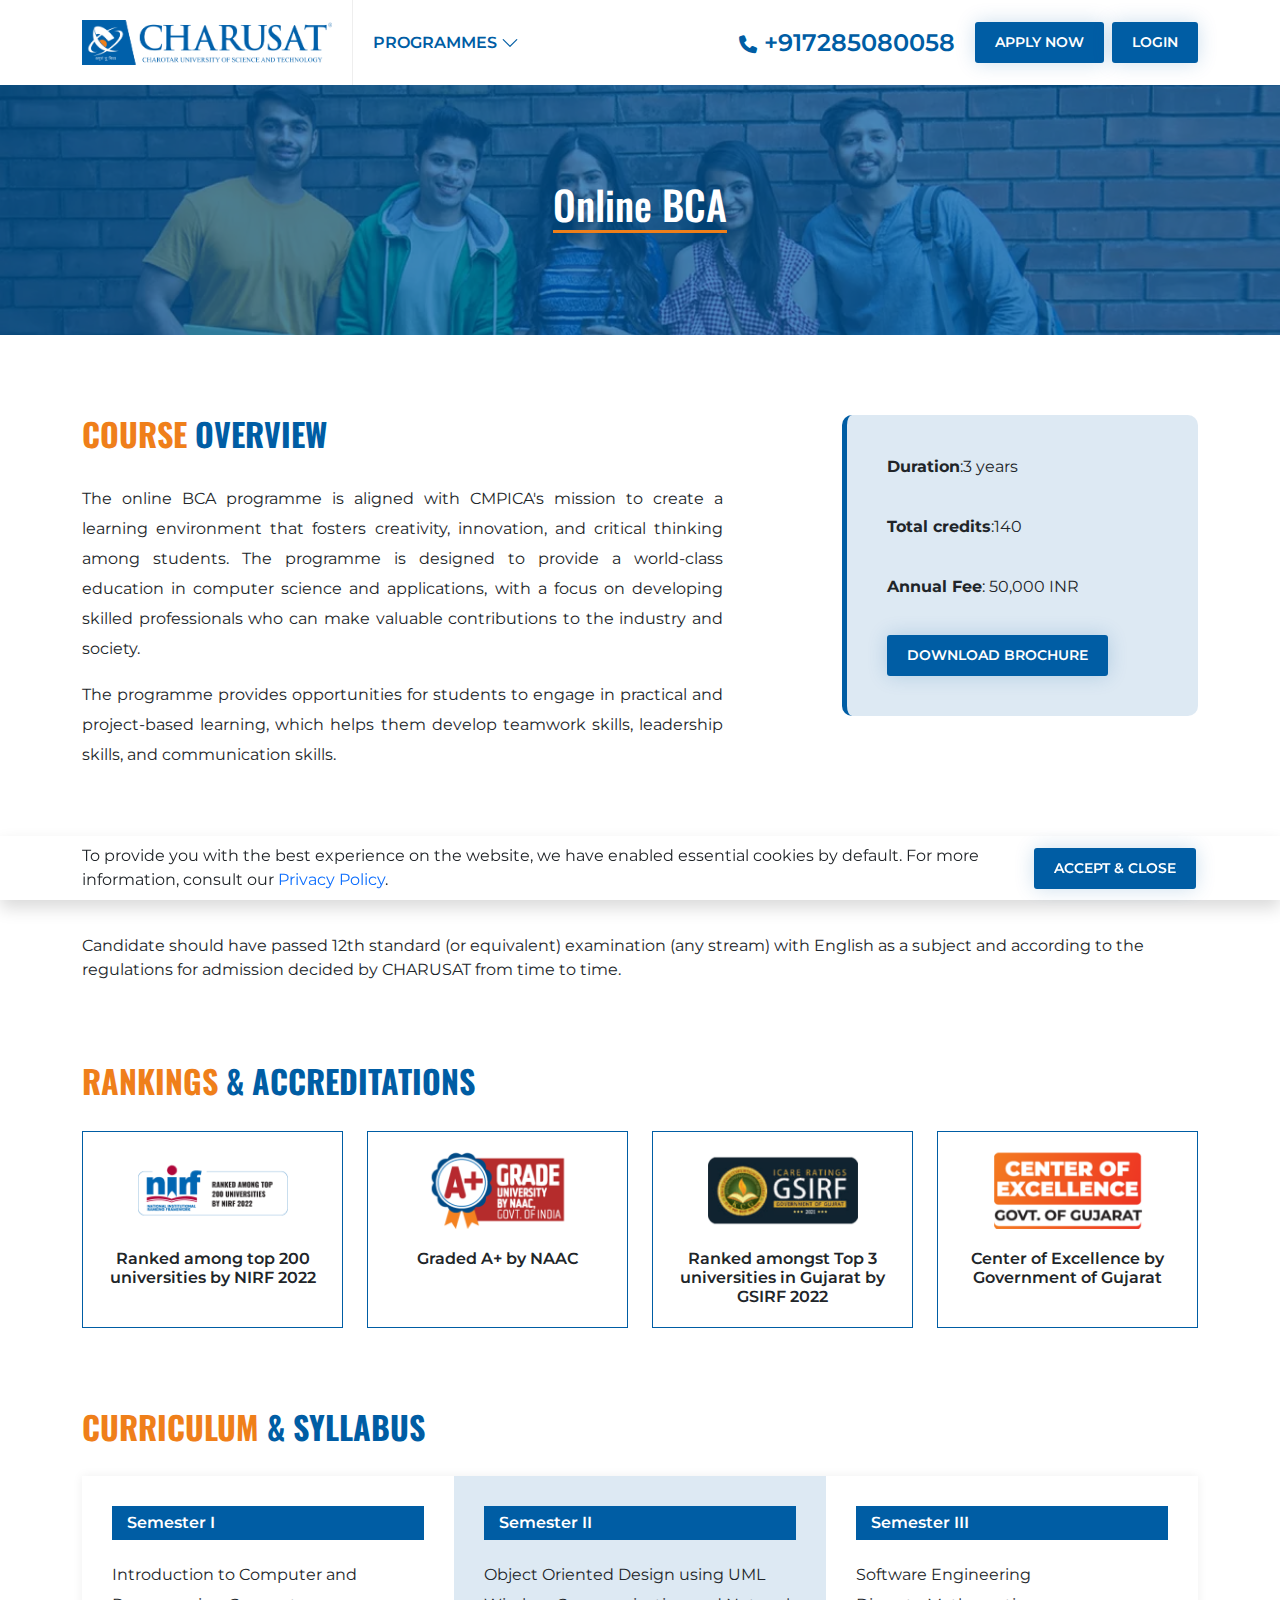
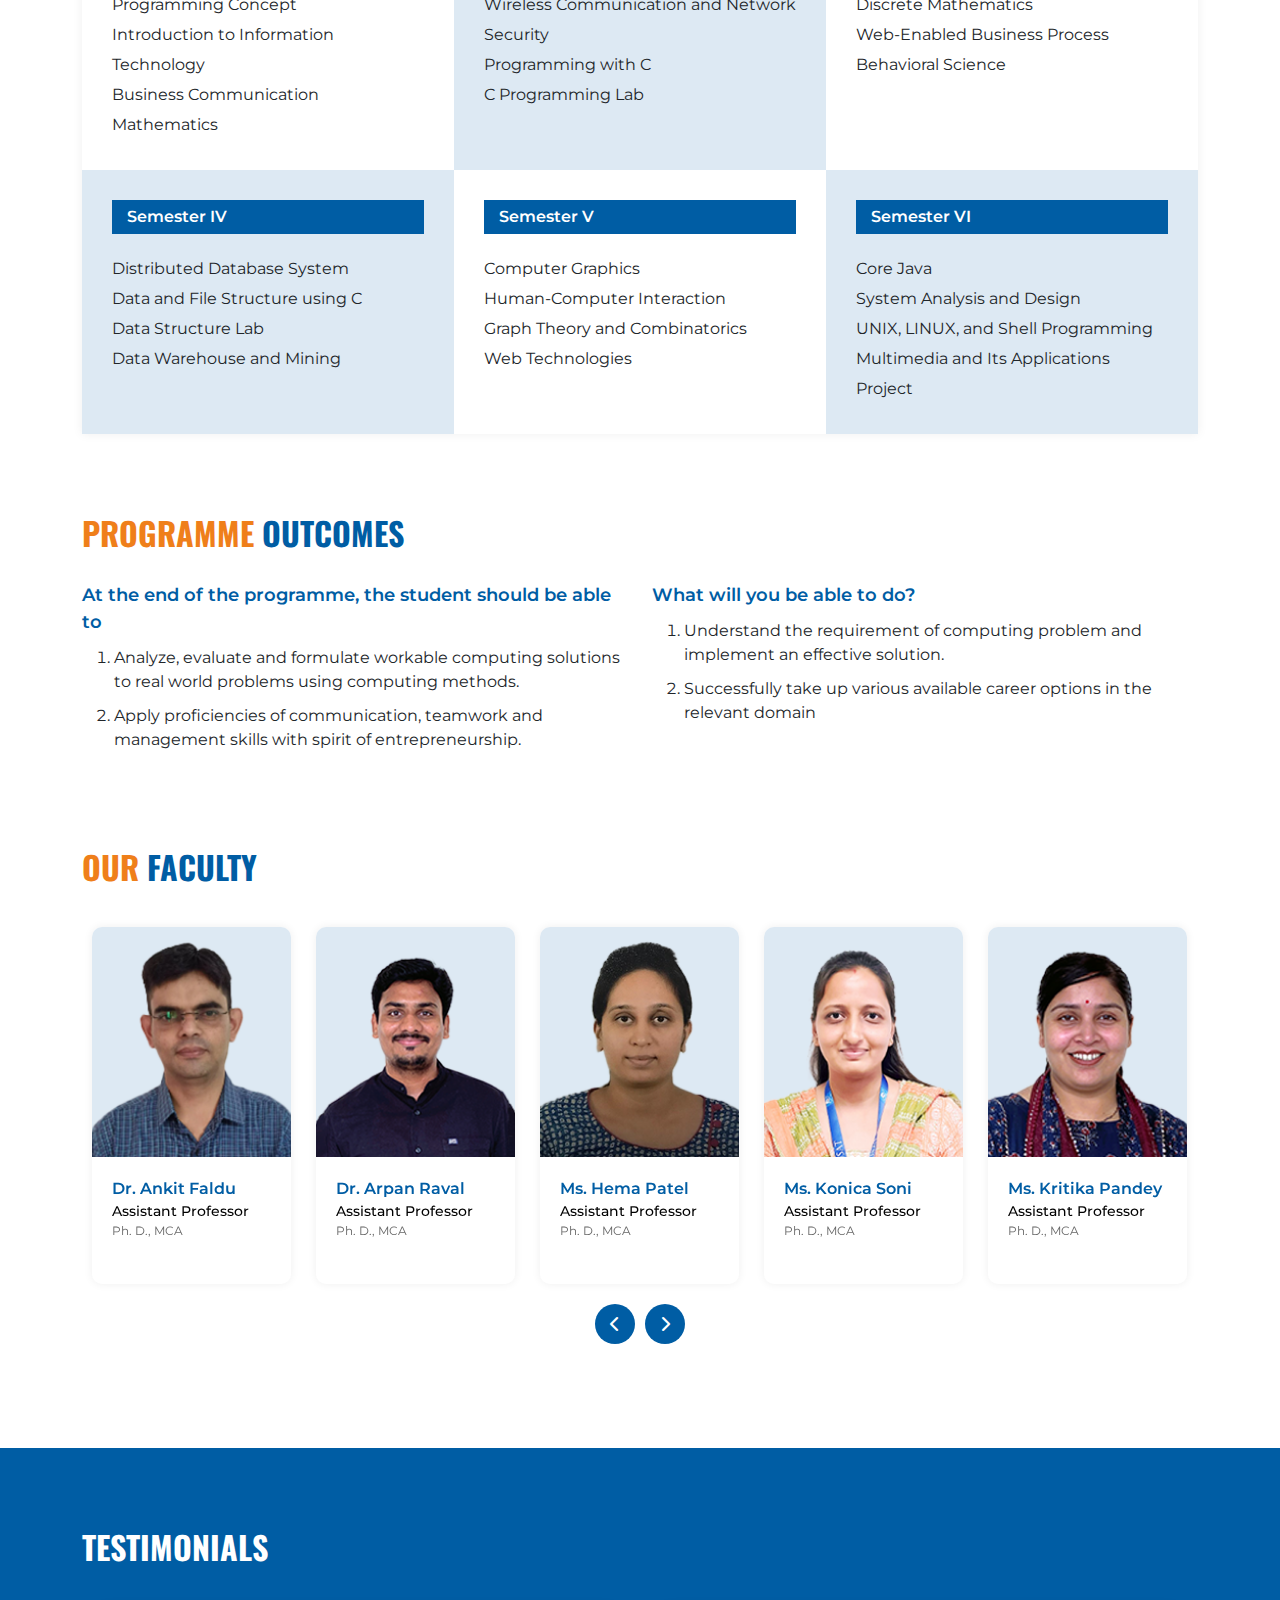
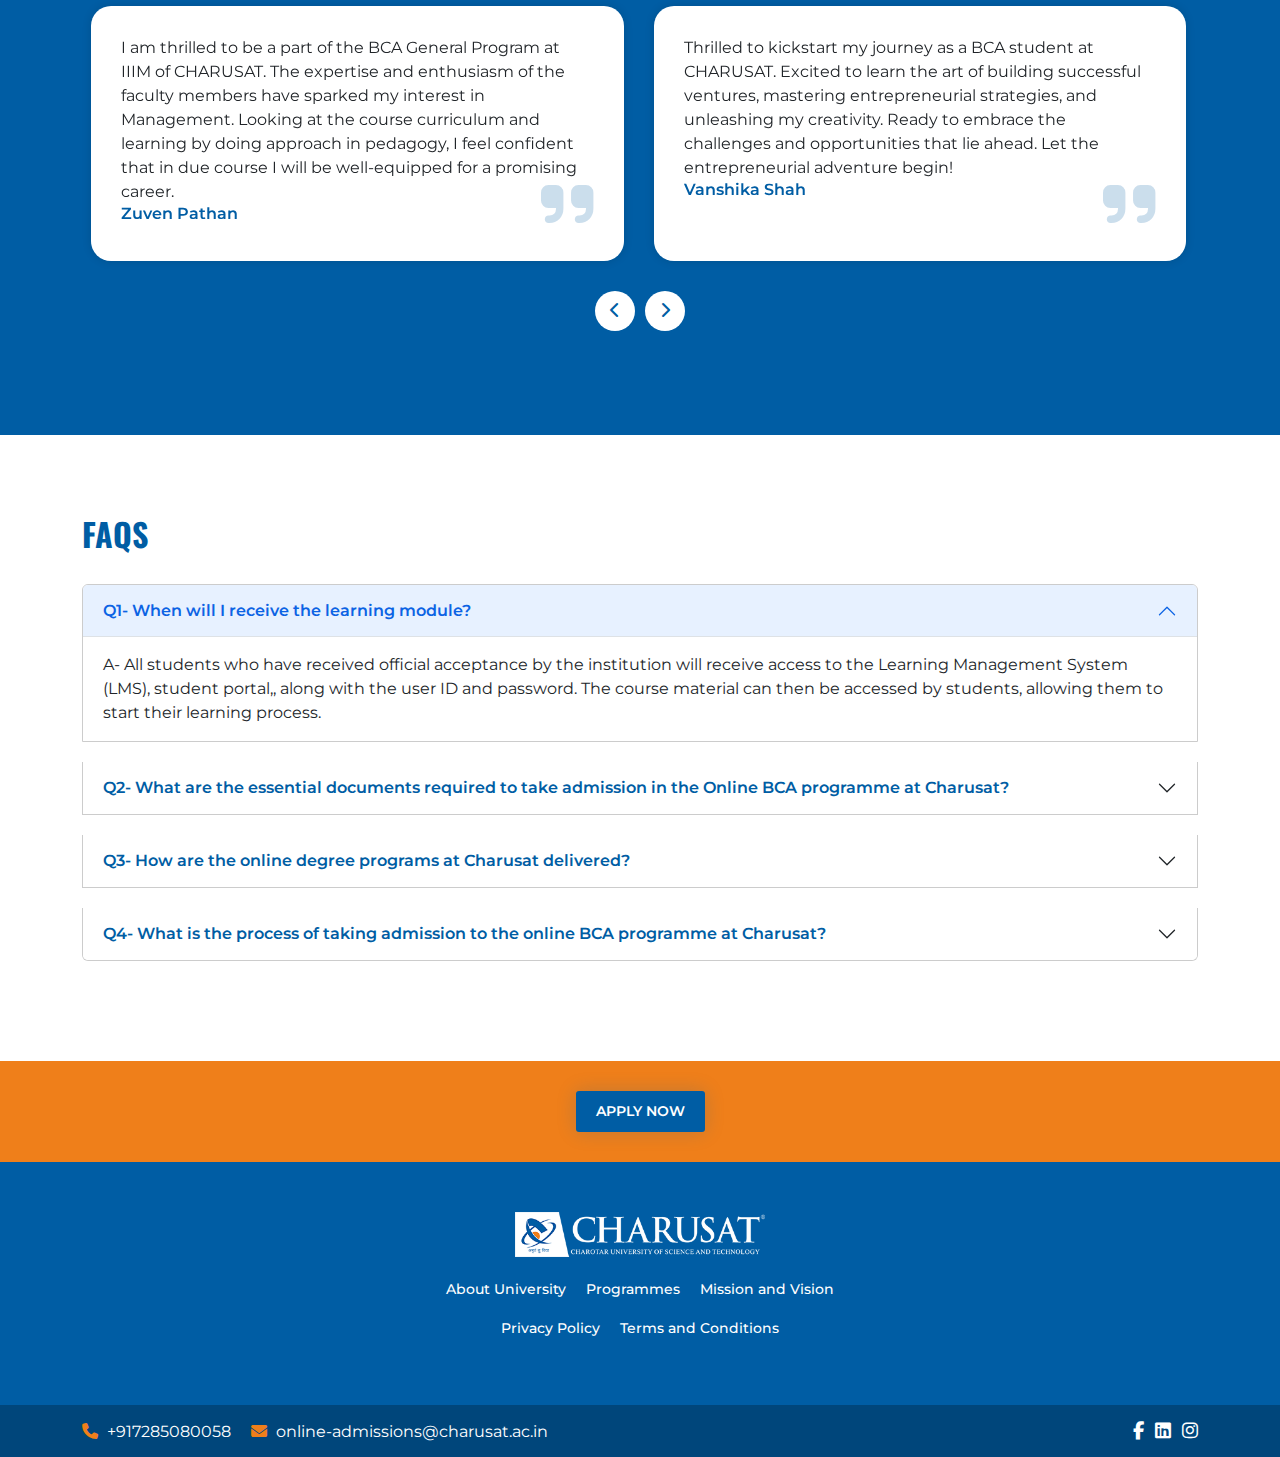
<file: programs/__bca.html>
<!DOCTYPE html>
<html lang="es">
  <head>
    <meta charset="utf-8" />
    <meta name="viewport" content="width=device-width, initial-scale=1.0" />
    <title>BCA - Charusat</title>

    <link
      rel="shortcut icon"
      href="../images/0-master/favicon5488.ico?v=qBCIDaZ212SLVs91W6McF6eMI7GYScrt8K2XkwOkO9Q"
      type="image/x-icon"
    />

    <!--FONTAWESOME - MIGRATE-->
    <link
      rel="stylesheet"
      href="https://cdnjs.cloudflare.com/ajax/libs/font-awesome/6.4.0/css/all.min.css"
      crossorigin="anonymous"
      referrerpolicy="no-referrer"
    />
    <!--CSS CUSTOM-->
    <link
      rel="stylesheet"
      href="../css/nav-style.minb190.css?v=fdzJVnmTAnjvxwULzGQEADNTZKOX0v9rO1QhSrtYthY"
    />
    <link
      rel="stylesheet"
      href="../css/lightbox.min23f8.css?v=tBxlolRHP9uMsEFKVk-hk__ekOlXOixLKvye5W2WR5c"
    />
    <link
      rel="stylesheet"
      href="../css/styles.min2fd3.css?v=fiHe6o4kmtnD2o7-e6zY0nbb10YL8FVth0861siIBHU"
    />
    <link
      rel="stylesheet"
      href="../css/owl.carousel.min1e20.css?v=2bCrwZpB1ITAg3HFiIxSsoBCMyO-llAx-jHwNfcSadU"
    />
    <!--CSS START-->
    <link
      rel="stylesheet"
      href="../css/bootstrap.min3b58.css?v=Y7CJtpmwmIMP7x4jwY4kEzk9BxW1zipfSCN1OsJzno0"
      async
    />
    <link
      rel="stylesheet"
      href="../css/intltelinput.minbcea.css?v=7d86MoghAB1chXLot_uq8kE0zLnWVn7wJ-16YVyx9SY"
    />
    <!--CSS JQuery Autocomplete-->
    <link
      rel="stylesheet"
      href="../css/jquery-ui.mine4a5.css?v=FopOMfW5ve3WGoqRPRAPz-akAh_p1RDbmdRz9_uY858"
    />
    <!--FONTS-->
    <link rel="preconnect" href="https://fonts.googleapis.com/" />
    <link rel="preconnect" href="https://fonts.gstatic.com/" crossorigin />
    <link
      href="https://fonts.googleapis.com/css2?family=Montserrat:wght@300;400;500;600;700;800&amp;family=Oswald:wght@300;400;500;600;700&amp;display=swap"
      rel="stylesheet"
    />
    <!--BOOTSTRAP ICON - MIGRATE-->
    <link
      rel="stylesheet"
      href="https://cdn.jsdelivr.net/npm/bootstrap-icons@1.3.0/font/bootstrap-icons.css"
      async
    />

    <meta name="description" content="BCA - Charusat" />
    <meta name="keywords" />
    <meta property="og:title" content="BCA - Charusat" />
    <meta property="og:type" content="website" />
    <meta property="og:url" content="https:/online.charusat.ac.in" />
    <meta
      property="og:image"
      content="https:/online.charusat.ac.in/images/0-master/meta-image.webp"
    />
    <meta
      property="og:image:alt"
      content="Charusat University of Science and Technology"
    />
    <meta property="og:description" content="BCA - Charusat" />
  </head>

  <body>
    <!-- Google Tag Manager (noscript) -->
    <noscript
      ><iframe
        src="https://www.googletagmanager.com/ns.html?id=GTM-NFKVQ6WS"
        height="0"
        width="0"
        style="display: none; visibility: hidden"
      ></iframe
    ></noscript>
    <!-- End Google Tag Manager (noscript) -->

    <div b-exxa0xc23h class="site-mobile-menu">
      <div b-exxa0xc23h class="site-mobile-menu-header">
        <div b-exxa0xc23h class="site-mobile-menu-close mt-3">
          <span b-exxa0xc23h class="icon-close2 js-menu-toggle">X</span>
        </div>
      </div>
      <div b-exxa0xc23h class="site-mobile-menu-body"></div>
    </div>
    <header class="site-navbar sticky-top" role="banner">
      <div b-exxa0xc23h class="container">
        <div b-exxa0xc23h class="header-block">
          <div b-exxa0xc23h class="logo-wrapper">
            <a b-exxa0xc23h href="../index.html">
              <img
                b-exxa0xc23h
                src="../images/logo.png"
                alt="Charusat Brand Logo"
              />
            </a>
          </div>
          <div b-exxa0xc23h class="header-content">
            <div b-exxa0xc23h class="header-menu">
              <nav
                b-exxa0xc23h
                class="site-navigation position-relative text-right"
                role="navigation"
              >
                <ul
                  b-exxa0xc23h
                  class="site-menu js-clone-nav mr-auto d-none d-lg-block"
                >
                  <li b-exxa0xc23h class="has-children">
                    <div b-exxa0xc23h class="menu-link">
                      <span b-exxa0xc23h>Programmes</span>
                      <svg
                        b-exxa0xc23h
                        xmlns="http://www.w3.org/2000/svg"
                        width="18"
                        height="18"
                        fill="currentColor"
                        class="bi bi-chevron-down"
                        viewBox="0 0 16 16"
                      >
                        <path
                          b-exxa0xc23h
                          fill-rule="evenodd"
                          d="M1.646 4.646a.5.5 0 0 1 .708 0L8 10.293l5.646-5.647a.5.5 0 0 1 .708.708l-6 6a.5.5 0 0 1-.708 0l-6-6a.5.5 0 0 1 0-.708z"
                        ></path>
                      </svg>
                    </div>
                    <ul b-exxa0xc23h class="dropdown">
                      <li b-exxa0xc23h>
                        <a b-exxa0xc23h href="bba.html">Online BBA</a>
                      </li>
                      <li b-exxa0xc23h>
                        <a b-exxa0xc23h href="bca.html">Online BCA</a>
                      </li>
                    </ul>
                  </li>
                  <li b-exxa0xc23h class="bot-mobile has-children">
                    <div b-exxa0xc23h class="header-apply bot-mb mb-2">
                      <!-- <button
                        b-exxa0xc23h
                        type="button"
                        class="cus-btn btn-dark"
                        data-bs-toggle="modal"
                        data-bs-target="#ApplyModalEnquire"
                      >
                        Apply Now
                      </button> -->
                      <button
                        type="button"
                        class="npfWidget-597831ba0d2e61c094e77bb4aaab1d22 cus-btn btn-dark"
                      >
                        Apply Now
                      </button>
                    </div>
                    <div b-exxa0xc23h class="header-apply bot-mb mb-2">
                      <a
                        b-exxa0xc23h
                        href="../my-charusat.html"
                        class="cus-btn btn-dark"
                        >MY CHARUSAT</a
                      >
                    </div>
                    <div b-exxa0xc23h class="header-call bot-mb mb-2">
                      <a b-exxa0xc23h href="tel:+917285080058"
                        ><i b-exxa0xc23h class="fas fa-phone"></i>
                        +917285080058</a
                      >
                    </div>
                  </li>
                  <li b-exxa0xc23h class="desk-call">
                    <a b-exxa0xc23h href="tel:+917285080058" class="menu-link"
                      ><span b-exxa0xc23h
                        ><i b-exxa0xc23h class="fas fa-phone"></i>
                        +917285080058</span
                      ></a
                    >
                  </li>
                </ul>
              </nav>
              <div
                b-exxa0xc23h
                class="header-menu-toggle d-inline-block d-xl-none ml-md-0 mr-auto"
                style="position: relative; top: 3px"
              >
                <a
                  b-exxa0xc23h
                  href="#"
                  class="site-menu-toggle js-menu-toggle"
                >
                  <span b-exxa0xc23h class="icon-menu h3">
                    <i b-exxa0xc23h class="fas fa-bars"></i>
                  </span>
                </a>
              </div>
            </div>
            <div b-exxa0xc23h class="header-action">
              <div b-exxa0xc23h class="header-call">
                <a b-exxa0xc23h href="tel:+917285080058"
                  ><i b-exxa0xc23h class="fas fa-phone"></i> +917285080058</a
                >
              </div>
              <div b-exxa0xc23h class="header-apply">
                <!-- <button
                  b-exxa0xc23h
                  type="button"
                  class="cus-btn btn-dark"
                  data-bs-toggle="modal"
                  data-bs-target="#ApplyModalEnquire"
                >
                  Apply Now
                </button> -->
                <button
                  type="button"
                  class="npfWidget-597831ba0d2e61c094e77bb4aaab1d22 cus-btn btn-dark"
                >
                  Apply Now
                </button>
              </div>
              <div b-exxa0xc23h class="header-apply ms-2">
                <a
                  b-exxa0xc23h
                  href="../my-charusat.html"
                  class="cus-btn btn-dark"
                  >Login</a
                >
              </div>
            </div>
          </div>
        </div>
      </div>
    </header>

    <main>
      <div class="page-title">
        <div class="page-title-bg">
          <img src="../images/3-programs/bca-bg.webp" alt="Online BCA" />
        </div>
        <div class="container">
          <div class="page-title-block">
            <h1>Online BCA</h1>
          </div>
        </div>
      </div>
      <div class="overview-section">
        <div class="container">
          <div class="row g-4">
            <div class="col-12 col-md-8 col-lg-7">
              <div class="overview-block">
                <div class="heading-block">
                  <h2>Course <span>overview</span></h2>
                </div>
                <div>
                  <p>
                    The online BCA programme is aligned with CMPICA's mission to
                    create a learning environment that fosters creativity,
                    innovation, and critical thinking among students. The
                    programme is designed to provide a world-class education in
                    computer science and applications, with a focus on
                    developing skilled professionals who can make valuable
                    contributions to the industry and society.
                  </p>
                </div>
                <div>
                  <p>
                    The programme provides opportunities for students to engage
                    in practical and project-based learning, which helps them
                    develop teamwork skills, leadership skills, and
                    communication skills.
                  </p>
                </div>
              </div>
            </div>
            <div class="col-12 col-md-4 offset-lg-1">
              <div class="course-detail">
                <div class="course-detail-item d-flex">
                  <div><b>Duration</b>:</div>
                  <div><p>3 years</p></div>
                </div>
                <div class="course-detail-item d-flex">
                  <div><b>Total credits</b>:</div>
                  <div><p>140</p></div>
                </div>
                <div class="course-detail-item d-flex">
                  <div><b>Annual Fee</b>:&nbsp;</div>
                  <div><p>50,000 INR</p></div>
                </div>
                <div class="course-detail-item">
                  <div
                    class="tab-pane fade show active"
                    id="nav-home"
                    role="tabpanel"
                    aria-labelledby="nav-home-tab"
                  >
                    <button
                      type="button"
                      class="cus-btn btn-dark"
                      data-bs-toggle="modal"
                      data-bs-target="#BrochureModal"
                    >
                      Download Brochure
                    </button>
                  </div>
                </div>
              </div>
            </div>
          </div>
        </div>
      </div>
      <div class="eligible-section">
        <div class="container">
          <div class="eligible-block">
            <div class="heading-block">
              <h2>Eligibility <span>Criteria</span></h2>
            </div>
            <div>
              Candidate should have passed 12th standard (or equivalent)
              examination (any stream) with English as a subject and according
              to the regulations for admission decided by CHARUSAT from time to
              time.
            </div>
          </div>
        </div>
      </div>
      <div class="rank-section">
        <div class="container">
          <div class="rank-block">
            <div class="heading-block">
              <h2>Rankings <span>& Accreditations</span></h2>
            </div>
            <div class="row g-4">
              <div class="col-12 col-md-3">
                <div class="rank-item">
                  <div class="rank-img">
                    <img src="../images/nirf.png" class="w-100" alt="" />
                  </div>
                  <h6>Ranked among top 200 universities by NIRF 2022</h6>
                </div>
              </div>
              <div class="col-12 col-md-3">
                <div class="rank-item">
                  <div class="rank-img">
                    <img src="../images/aplus.png" class="w-100" alt="" />
                  </div>
                  <h6>Graded A+ by NAAC</h6>
                </div>
              </div>
              <div class="col-12 col-md-3">
                <div class="rank-item">
                  <div class="rank-img">
                    <img src="../images/gsrif.png" class="w-100" alt="" />
                  </div>
                  <h6>
                    Ranked amongst Top 3 universities in Gujarat by GSIRF 2022
                  </h6>
                </div>
              </div>
              <div class="col-12 col-md-3">
                <div class="rank-item">
                  <div class="rank-img">
                    <img src="../images/cegg.png" class="w-100" alt="" />
                  </div>
                  <h6>Center of Excellence by Government of Gujarat</h6>
                </div>
              </div>
            </div>
          </div>
        </div>
      </div>
      <div class="syllabus-section">
        <div class="container">
          <div class="syllabus-block">
            <div class="heading-block">
              <h2>Curriculum <span>& Syllabus</span></h2>
            </div>
            <div class="syllabus-list">
              <div class="row g-0">
                <div class="col-12 col-md-6 col-lg-4">
                  <div class="syllabus-item">
                    <div class="syllabus-title">Semester I</div>
                    <div class="syllabus-subject">
                      <ul>
                        <li>
                          Introduction to Computer and Programming Concept
                        </li>
                        <li>Introduction to Information Technology</li>
                        <li>Business Communication</li>
                        <li>Mathematics</li>
                      </ul>
                    </div>
                  </div>
                </div>
                <div class="col-12 col-md-6 col-lg-4">
                  <div class="syllabus-item syllabus-item1">
                    <div class="syllabus-title">Semester II</div>
                    <div class="syllabus-subject">
                      <ul>
                        <li>Object Oriented Design using UML</li>
                        <li>Wireless Communication and Network Security</li>
                        <li>Programming with C</li>
                        <li>C Programming Lab</li>
                      </ul>
                    </div>
                  </div>
                </div>
                <div class="col-12 col-md-6 col-lg-4">
                  <div class="syllabus-item">
                    <div class="syllabus-title">Semester III</div>
                    <div class="syllabus-subject">
                      <ul>
                        <li>Software Engineering</li>
                        <li>Discrete Mathematics</li>
                        <li>Web-Enabled Business Process</li>
                        <li>Behavioral Science</li>
                      </ul>
                    </div>
                  </div>
                </div>
                <div class="col-12 col-md-6 col-lg-4">
                  <div class="syllabus-item syllabus-item1">
                    <div class="syllabus-title">Semester IV</div>
                    <div class="syllabus-subject">
                      <ul>
                        <li>Distributed Database System</li>
                        <li>Data and File Structure using C</li>
                        <li>Data Structure Lab</li>
                        <li>Data Warehouse and Mining</li>
                      </ul>
                    </div>
                  </div>
                </div>
                <div class="col-12 col-md-6 col-lg-4">
                  <div class="syllabus-item">
                    <div class="syllabus-title">Semester V</div>
                    <div class="syllabus-subject">
                      <ul>
                        <li>Computer Graphics</li>
                        <li>Human-Computer Interaction</li>
                        <li>Graph Theory and Combinatorics</li>
                        <li>Web Technologies</li>
                      </ul>
                    </div>
                  </div>
                </div>
                <div class="col-12 col-md-6 col-lg-4">
                  <div class="syllabus-item syllabus-item1">
                    <div class="syllabus-title">Semester VI</div>
                    <div class="syllabus-subject">
                      <ul>
                        <li>Core Java</li>
                        <li>System Analysis and Design</li>
                        <li>UNIX, LINUX, and Shell Programming</li>
                        <li>Multimedia and Its Applications</li>
                        <li>Project</li>
                      </ul>
                    </div>
                  </div>
                </div>
              </div>
            </div>
          </div>
        </div>
      </div>
      <div class="outcome-section">
        <div class="container">
          <div class="outcome-block">
            <div class="heading-block">
              <h2>Programme <span>Outcomes</span></h2>
            </div>
            <div class="outcome-content">
              <div class="row g-4">
                <div class="col-12 col-md-6">
                  <div class="outcome-item">
                    <div class="outcome-title">
                      At the end of the programme, the student should be able to
                    </div>
                    <ol>
                      <li>
                        Analyze, evaluate and formulate workable computing
                        solutions to real world problems using computing
                        methods.
                      </li>
                      <li>
                        Apply proficiencies of communication, teamwork and
                        management skills with spirit of entrepreneurship.
                      </li>
                    </ol>
                  </div>
                </div>
                <div class="col-12 col-md-6">
                  <div class="outcome-item">
                    <div class="outcome-title">
                      What will you be able to do?
                    </div>
                    <ol>
                      <li>
                        Understand the requirement of computing problem and
                        implement an effective solution.
                      </li>
                      <li>
                        Successfully take up various available career options in
                        the relevant domain
                      </li>
                    </ol>
                  </div>
                </div>
              </div>
            </div>
          </div>
        </div>
      </div>
      <div class="faculty-section">
        <div class="container">
          <div class="heading-block">
            <h2>Our <span>Faculty</span></h2>
          </div>
          <div class="faculty-slider">
            <div class="owl-one owl-carousel owl-theme">
              <div class="item">
                <div class="faculty-item">
                  <div class="faculty-img">
                    <img
                      src="../images/5-faculty/bca_faculty/ankit-faldu.webp"
                      alt="BCA Programs - faculty"
                    />
                  </div>
                  <div class="faculty-detail">
                    <div class="faculty-name">Dr. Ankit Faldu</div>
                    <div class="faculty-designation">Assistant Professor</div>
                    <div class="faculty-qual">Ph. D., MCA</div>
                  </div>
                </div>
              </div>
              <div class="item">
                <div class="faculty-item">
                  <div class="faculty-img">
                    <img
                      src="../images/5-faculty/bca_faculty/arpan-raval.webp"
                      alt="BCA Programs - faculty"
                    />
                  </div>
                  <div class="faculty-detail">
                    <div class="faculty-name">Dr. Arpan Raval</div>
                    <div class="faculty-designation">Assistant Professor</div>
                    <div class="faculty-qual">Ph. D., MCA</div>
                  </div>
                </div>
              </div>
              <div class="item">
                <div class="faculty-item">
                  <div class="faculty-img">
                    <img
                      src="../images/5-faculty/bca_faculty/hema-patel.webp"
                      alt="BCA Programs - faculty"
                    />
                  </div>
                  <div class="faculty-detail">
                    <div class="faculty-name">Ms. Hema Patel</div>
                    <div class="faculty-designation">Assistant Professor</div>
                    <div class="faculty-qual">Ph. D., MCA</div>
                  </div>
                </div>
              </div>
              <div class="item">
                <div class="faculty-item">
                  <div class="faculty-img">
                    <img
                      src="../images/5-faculty/bca_faculty/konica-soni.webp"
                      alt="BCA Programs - faculty"
                    />
                  </div>
                  <div class="faculty-detail">
                    <div class="faculty-name">Ms. Konica Soni</div>
                    <div class="faculty-designation">Assistant Professor</div>
                    <div class="faculty-qual">Ph. D., MCA</div>
                  </div>
                </div>
              </div>
              <div class="item">
                <div class="faculty-item">
                  <div class="faculty-img">
                    <img
                      src="../images/5-faculty/bca_faculty/kritika-pandey.webp"
                      alt="BCA Programs - faculty"
                    />
                  </div>
                  <div class="faculty-detail">
                    <div class="faculty-name">Ms. Kritika Pandey</div>
                    <div class="faculty-designation">Assistant Professor</div>
                    <div class="faculty-qual">Ph. D., MCA</div>
                  </div>
                </div>
              </div>
              <div class="item">
                <div class="faculty-item">
                  <div class="faculty-img">
                    <img
                      src="../images/5-faculty/bca_faculty/lipi-acharya.webp"
                      alt="BCA Programs - faculty"
                    />
                  </div>
                  <div class="faculty-detail">
                    <div class="faculty-name">Ms. Lipi Acharya</div>
                    <div class="faculty-designation">Assistant Professor</div>
                    <div class="faculty-qual">Ph. D., MCA</div>
                  </div>
                </div>
              </div>
              <div class="item">
                <div class="faculty-item">
                  <div class="faculty-img">
                    <img
                      src="../images/5-faculty/bca_faculty/mohitsinh-parmar.webp"
                      alt="BCA Programs - faculty"
                    />
                  </div>
                  <div class="faculty-detail">
                    <div class="faculty-name">Dr. Mohitsinh Parmar</div>
                    <div class="faculty-designation">Assistant Professor</div>
                    <div class="faculty-qual">Ph. D., MCA</div>
                  </div>
                </div>
              </div>
              <div class="item">
                <div class="faculty-item">
                  <div class="faculty-img">
                    <img
                      src="../images/5-faculty/bca_faculty/niki-bachani.webp"
                      alt="BCA Programs - faculty"
                    />
                  </div>
                  <div class="faculty-detail">
                    <div class="faculty-name">Mr. Niki Bachani</div>
                    <div class="faculty-designation">Assistant Professor</div>
                    <div class="faculty-qual">Ph. D., MCA</div>
                  </div>
                </div>
              </div>
              <div class="item">
                <div class="faculty-item">
                  <div class="faculty-img">
                    <img
                      src="../images/5-faculty/bca_faculty/nilay-vaidya.webp"
                      alt="BCA Programs - faculty"
                    />
                  </div>
                  <div class="faculty-detail">
                    <div class="faculty-name">Dr. Nilay Vaidya</div>
                    <div class="faculty-designation">Assistant Professor</div>
                    <div class="faculty-qual">Ph. D., MCA</div>
                  </div>
                </div>
              </div>
              <div class="item">
                <div class="faculty-item">
                  <div class="faculty-img">
                    <img
                      src="../images/5-faculty/bca_faculty/sagar-kavaiya.webp"
                      alt="BCA Programs - faculty"
                    />
                  </div>
                  <div class="faculty-detail">
                    <div class="faculty-name">Dr. Sagar Kavaiya</div>
                    <div class="faculty-designation">Assistant Professor</div>
                    <div class="faculty-qual">Ph. D., MCA</div>
                  </div>
                </div>
              </div>
              <div class="item">
                <div class="faculty-item">
                  <div class="faculty-img">
                    <img
                      src="../images/5-faculty/bca_faculty/sanket-patel.webp"
                      alt="BCA Programs - faculty"
                    />
                  </div>
                  <div class="faculty-detail">
                    <div class="faculty-name">Ms. Sanket Patel</div>
                    <div class="faculty-designation">Assistant Professor</div>
                    <div class="faculty-qual">Ph. D., MCA</div>
                  </div>
                </div>
              </div>
              <div class="item">
                <div class="faculty-item">
                  <div class="faculty-img">
                    <img
                      src="../images/5-faculty/bca_faculty/sohil-pandya.webp"
                      alt="BCA Programs - faculty"
                    />
                  </div>
                  <div class="faculty-detail">
                    <div class="faculty-name">Dr. Sohil Pandya</div>
                    <div class="faculty-designation">Assistant Professor</div>
                    <div class="faculty-qual">Ph. D., MCA</div>
                  </div>
                </div>
              </div>
              <div class="item">
                <div class="faculty-item">
                  <div class="faculty-img">
                    <img
                      src="../images/5-faculty/bca_faculty/tejas-patel.webp"
                      alt="BCA Programs - faculty"
                    />
                  </div>
                  <div class="faculty-detail">
                    <div class="faculty-name">Mr. Tejas Patel</div>
                    <div class="faculty-designation">Assistant Professor</div>
                    <div class="faculty-qual">Ph. D., MCA</div>
                  </div>
                </div>
              </div>
            </div>
          </div>
        </div>
      </div>
      <div class="testimonial-section">
        <div class="container">
          <div class="heading-block heading-blue">
            <h2><span>Testimonials</span></h2>
          </div>
          <div class="testimonial-slider">
            <div class="owl-four owl-carousel owl-theme">
              <div class="item">
                <div class="testimonial-item">
                  <div class="testimonial-icon">
                    <i class="fas fa-quote-right"></i>
                  </div>
                  <div>
                    I am thrilled to be a part of the BCA General Program at
                    IIIM of CHARUSAT. The expertise and enthusiasm of the
                    faculty members have sparked my interest in Management.
                    Looking at the course curriculum and learning by doing
                    approach in pedagogy, I feel confident that in due course I
                    will be well-equipped for a promising career.
                  </div>
                  <div class="testimonial-user">
                    <h6>Zuven Pathan</h6>
                  </div>
                </div>
              </div>
              <div class="item">
                <div class="testimonial-item">
                  <div class="testimonial-icon">
                    <i class="fas fa-quote-right"></i>
                  </div>
                  <div>
                    Thrilled to kickstart my journey as a BCA student at
                    CHARUSAT. Excited to learn the art of building successful
                    ventures, mastering entrepreneurial strategies, and
                    unleashing my creativity. Ready to embrace the challenges
                    and opportunities that lie ahead. Let the entrepreneurial
                    adventure begin!
                  </div>
                  <div class="testimonial-user">
                    <h6>Vanshika Shah</h6>
                  </div>
                </div>
              </div>
              <div class="item">
                <div class="testimonial-item">
                  <div class="testimonial-icon">
                    <i class="fas fa-quote-right"></i>
                  </div>
                  <div>
                    Grateful to begin my journey as a BCA student at CHARUSAT.
                    Excited to dive into the world of data-driven insights,
                    uncovering patterns, and making informed business decisions.
                    Ready to explore the limitless possibilities of analytics.
                    Let's unravel the power of data together!
                  </div>
                  <div class="testimonial-user">
                    <h6>Aishwarya Gurnani</h6>
                  </div>
                </div>
              </div>
            </div>
          </div>
        </div>
      </div>

      <div class="faq-section">
        <div class="container">
          <div class="faq-block">
            <div class="heading-block">
              <h2><span>FAQs</span></h2>
            </div>
            <div class="accordion" id="accordionExample">
              <div class="accordion-item">
                <h2 class="accordion-header" id="headingOne">
                  <button
                    class="accordion-button"
                    type="button"
                    data-bs-toggle="collapse"
                    data-bs-target="#collapseOne"
                    aria-expanded="true"
                    aria-controls="collapseOne"
                  >
                    Q1- When will I receive the learning module?
                  </button>
                </h2>
                <div
                  id="collapseOne"
                  class="accordion-collapse collapse show"
                  aria-labelledby="headingOne"
                  data-bs-parent="#accordionExample"
                >
                  <div class="accordion-body">
                    A- All students who have received official acceptance by the
                    institution will receive access to the Learning Management
                    System (LMS), student portal,, along with the user ID and
                    password. The course material can then be accessed by
                    students, allowing them to start their learning process.
                  </div>
                </div>
              </div>
              <div class="accordion-item">
                <h2 class="accordion-header" id="headingTwo">
                  <button
                    class="accordion-button collapsed"
                    type="button"
                    data-bs-toggle="collapse"
                    data-bs-target="#collapseTwo"
                    aria-expanded="false"
                    aria-controls="collapseTwo"
                  >
                    Q2- What are the essential documents required to take
                    admission in the Online BCA programme at Charusat?
                  </button>
                </h2>
                <div
                  id="collapseTwo"
                  class="accordion-collapse collapse"
                  aria-labelledby="headingTwo"
                  data-bs-parent="#accordionExample"
                >
                  <div class="accordion-body">
                    A- Mandatory documents:
                    <li>
                      Proof of identity – Aadhaar card, passport, voter’s ID,
                      PAN card with photograph, any other Govt.-issued photo
                      identity card
                    </li>
                    <li>
                      Proof of address – Aadhaar card, passport, voter’s ID, gas
                      bill, bank statement, post-paid mobile statement
                    </li>
                    <li>Class 10 marksheet</li>
                    <li>Class 12 marksheet</li>
                  </div>
                </div>
              </div>
              <div class="accordion-item">
                <h2 class="accordion-header" id="headingThree">
                  <button
                    class="accordion-button collapsed"
                    type="button"
                    data-bs-toggle="collapse"
                    data-bs-target="#collapseThree"
                    aria-expanded="false"
                    aria-controls="collapseThree"
                  >
                    Q3- How are the online degree programs at Charusat
                    delivered?
                  </button>
                </h2>
                <div
                  id="collapseThree"
                  class="accordion-collapse collapse"
                  aria-labelledby="headingThree"
                  data-bs-parent="#accordionExample"
                >
                  <div class="accordion-body">
                    A- The online programmes at Charusat are created in
                    accordance with UGC regulations. This suggests that Charusat
                    uses technology-assisted procedures and resources to provide
                    comprehensive programmes, flexible learning opportunities,
                    and e-learning content. There is no requirement for students
                    to physically attend sessions, and they can study online
                    from any location as long as they have a phone, laptop,
                    tablet, or computer that is linked to the internet.
                  </div>
                </div>
              </div>
              <div class="accordion-item">
                <h2 class="accordion-header" id="headingFour">
                  <button
                    class="accordion-button collapsed"
                    type="button"
                    data-bs-toggle="collapse"
                    data-bs-target="#collapseFour"
                    aria-expanded="false"
                    aria-controls="collapseFour"
                  >
                    Q4- What is the process of taking admission to the online
                    BCA programme at Charusat?
                  </button>
                </h2>
                <div
                  id="collapseFour"
                  class="accordion-collapse collapse"
                  aria-labelledby="headingFour"
                  data-bs-parent="#accordionExample"
                >
                  <div class="accordion-body">
                    A- The admissions staff of the Charusat thoroughly reviews
                    all submitted applications for the online BCA degree to
                    determine their eligibility. In case the admission council
                    requires any clarification or more details, the student will
                    be contacted via email, SMS, or phone call.
                  </div>
                </div>
              </div>
            </div>
          </div>
        </div>
      </div>

      <div
        class="modal fade"
        id="BrochureModal"
        tabindex="-1"
        aria-labelledby="BrochureModalLabel"
        aria-hidden="true"
      >
        <div class="modal-dialog modal-md">
          <div class="modal-content">
            <div class="banner-form-block">
              <div class="banner-form">
                <div class="banner-form-title">
                  <h6>Learn More With our Brochure</h6>
                </div>
                <form
                  method="post"
                  action="https://online.charusat.ac.in/"
                  id="ContactFormPopUp"
                  enctype="multipart/form-data"
                >
                  <input type="hidden" id="landingPageSiguientePopUp" />
                  <input
                    type="hidden"
                    id="txtBrochureUrl"
                    name="txtBrochureUrl"
                    value="../catalogs/brochure_bca_charusat.pdf"
                  />

                  <div class="mb-3">
                    <input
                      type="text"
                      name="namePopUp"
                      id="namePopUp"
                      class="banner-input"
                      maxlength="100"
                      placeholder="Full Name"
                    />
                  </div>
                  <div class="mb-3">
                    <input
                      type="email"
                      name="emailPopUp"
                      id="emailPopUp"
                      class="banner-input"
                      placeholder="Email"
                      maxlength="100"
                    />
                  </div>
                  <div class="mb-3">
                    <select
                      class="banner-input"
                      name="programsPopUp"
                      id="programsPopUp"
                    >
                      <option value="">Please select a program</option>
                      <optgroup label="----------"></optgroup>
                      <optgroup label="Bachelors">
                        <option value="BBACHAR">
                          Bachelor of Business Administration
                        </option>
                        <option selected value="BCACHAR">
                          Bachelor of Computer Application
                        </option>
                      </optgroup>
                      ;
                    </select>
                  </div>
                  <div class="d-flex flex-row justify-content-end">
                    <div class="close-container">
                      <button
                        type="button"
                        id="btnCleanStatePopUp"
                        class="btn-close"
                        aria-label="Close"
                      ></button>
                    </div>
                    <div
                      class="w-100 mb-3 d-flex flex-row align-items-top justify-content-end"
                    >
                      <img
                        src="../images/0-master/loader.gif"
                        class="loader loader-state-popup"
                        alt="loading"
                        style="display: none"
                      />
                      <div class="w-100">
                        <input
                          type="text"
                          class="banner-input"
                          name="statePopUp"
                          id="statePopUp"
                          placeholder="State*"
                          maxlength="100"
                        />
                        <span
                          class="badge bg-light text-dark text-start text-wrap"
                          >Enter more than 2 letters to find the state.</span
                        >
                      </div>
                      <input
                        type="hidden"
                        name="txtStateIdPopUp"
                        id="txtStateIdPopUp"
                        value
                      />
                    </div>
                  </div>
                  <div class="d-flex flex-row justify-content-end">
                    <div class="close-container">
                      <button
                        type="button"
                        id="btnCleanCityPopUp"
                        class="btn-close"
                        aria-label="Close"
                      ></button>
                    </div>
                    <div
                      class="w-100 mb-3 d-flex flex-row align-items-top justify-content-end"
                    >
                      <img
                        src="../images/0-master/loader.gif"
                        class="loader loader-city-popup"
                        alt="loading"
                        style="display: none"
                      />
                      <div class="w-100">
                        <input
                          type="text"
                          class="banner-input"
                          name="cityPopUp"
                          id="cityPopUp"
                          placeholder="City*"
                          maxlength="100"
                        />
                        <span
                          class="badge bg-light text-dark text-start text-wrap"
                          >Enter more than 2 letters to find the city.</span
                        >
                      </div>
                      <input
                        type="hidden"
                        name="txtCityIdPopUp"
                        id="txtCityIdPopUp"
                        value
                      />
                    </div>
                  </div>
                  <div class="mb-3">
                    <input
                      type="tel"
                      name="phonePopUp"
                      id="phonePopUp"
                      class="banner-input"
                      maxlength="14"
                      placeholder="Cell Phone"
                    />
                    <input
                      type="hidden"
                      name="txtphoneCountryPopUp"
                      id="txtphoneCountryPopUp"
                    />
                  </div>

                  <div class="container p-0 small my-2">
                    <div class="d-flex flex-row">
                      <div class="col-12">
                        <input
                          type="checkbox"
                          id="chkPrivacyPolicyPopUp"
                          name="chkPrivacyPolicyPopUp"
                          value="privacyPolicy"
                        />
                        I accept the terms and conditions detailed in the
                        <a
                          href="../privacy-policy.html"
                          class="link-custom-light"
                          target="_blank"
                          >Privacy Policy</a
                        >.
                      </div>
                    </div>
                  </div>
                  <div class="text-center">
                    <button
                      type="button"
                      id="requestInfo1PopUp"
                      name="requestInfo1PopUp"
                      class="btn cus-btn btn-dark"
                      disabled
                    >
                      LEARN MORE
                    </button>
                  </div>
                  <div class="row">
                    <div class="col-12">
                      <div
                        id="errMessagePopUp"
                        class="alert alert-danger mt-2"
                        style="display: none; margin-bottom: 0px"
                      ></div>
                    </div>
                  </div>
                </form>
              </div>
            </div>
          </div>
        </div>
      </div>
    </main>

    <footer b-exxa0xc23h>
      <div b-exxa0xc23h class="footer-apply">
        <!-- Button trigger modal -->
        <!-- <button
          b-exxa0xc23h
          type="button"
          class="cus-btn btn-dark"
          data-bs-toggle="modal"
          data-bs-target="#ApplyModalEnquire"
        >
          Apply Now
        </button> -->
        <button
          type="button"
          class="npfWidget-597831ba0d2e61c094e77bb4aaab1d22 cus-btn btn-dark"
        >
          Apply Now
        </button>
      </div>
      <div b-exxa0xc23h class="footer-main">
        <div b-exxa0xc23h class="container">
          <div b-exxa0xc23h class="footer-logo">
            <img b-exxa0xc23h src="../images/footer-logo.png" alt="" />
          </div>
          <div b-exxa0xc23h class="footer-menu">
            <ul b-exxa0xc23h class="flex-column flex-md-row">
              <li b-exxa0xc23h>
                <a b-exxa0xc23h href="../index.html#about">About University</a>
              </li>
              <li b-exxa0xc23h>
                <a b-exxa0xc23h href="../index.html#program">Programmes</a>
              </li>
              <li b-exxa0xc23h>
                <a b-exxa0xc23h href="../index.html#mission"
                  >Mission and Vision</a
                >
              </li>
            </ul>
          </div>

          <div b-exxa0xc23h class="footer-menu">
            <ul b-exxa0xc23h>
              <li b-exxa0xc23h>
                <a b-exxa0xc23h href="../privacy-policy.html">Privacy Policy</a>
              </li>
              <li b-exxa0xc23h>
                <a b-exxa0xc23h href="../terms-conditions.html"
                  >Terms and Conditions</a
                >
              </li>
            </ul>
          </div>
        </div>
      </div>
      <div b-exxa0xc23h class="footer-copy">
        <div b-exxa0xc23h class="container">
          <div b-exxa0xc23h class="footer-copy-block flex-wrap">
            <div b-exxa0xc23h class="footer-contact">
              <a b-exxa0xc23h href="tel:+917285080058"
                ><i b-exxa0xc23h class="fas fa-phone"></i> +917285080058</a
              >
              <a b-exxa0xc23h href="mailto:online-admissions@charusat.ac.in"
                ><i b-exxa0xc23h class="fas fa-envelope"></i>
                online-admissions@charusat.ac.in</a
              >
            </div>
            <div b-exxa0xc23h class="footer-social">
              <a b-exxa0xc23h href="https://www.facebook.com/CharusatOnline"
                ><i b-exxa0xc23h class="fab fa-facebook-f"></i
              ></a>
              <a
                b-exxa0xc23h
                href="https://www.linkedin.com/company/charusat-online/"
                ><i b-exxa0xc23h class="fab fa-linkedin"></i
              ></a>
              <a
                b-exxa0xc23h
                href="https://www.instagram.com/charusatonline/?igshid=ZGUzMzM3NWJiOQ%3D%3D"
                ><i b-exxa0xc23h class="fab fa-instagram"></i
              ></a>
            </div>
          </div>
        </div>
      </div>
    </footer>
    <!--END FOOTER-->
    <style>
      .lp-view {
        display: none !important;
      }
    </style>

    <!-- JS START -->
    <script
      type="text/javascript"
      src="../js/jquery-3.6.0.min62e9.js?v=zp0HUArZHsK1JMJwdk7EyaM-eDINjTdOxADt5Ij2JRs"
    ></script>
    <script
      type="text/javascript"
      src="../js/jquery.validate.minb09b.js?v=8cwPzo6qIQjXmUhoXajDeq3kmCr4MQ93WIZ-4qTWUm0"
    ></script>
    <script
      type="text/javascript"
      src="../js/jquery-ui.min7b17.js?v=TfHDPDeK9EWTVfaIS06ACW0ZpVBYJ7mf8kT4tyvTqZI"
    ></script>
    <script
      type="text/javascript"
      src="../js/intltelinput.mine56d.js?v=wd3unfUAdF1ZR3_Ko1-o3gWJEFGhZ7w7OTk6JXoMrpQ"
    ></script>
    <script
      type="text/javascript"
      src="../js/bootstrap.minebc5.js?v=SUzPu-ewjZCj6CtwVs9sNh6Q_LMFi1w1RZ9TxpKmVkE"
      async
    ></script>
    <script
      type="text/javascript"
      src="../js/share-programs.min5ee3.js?v=wpLtrWKtrQ1oi0IQseWlFisGVbX4NoqhEFc-i1OCvCw"
      async
    ></script>
    <script
      type="text/javascript"
      src="../js/ContactFormEnquire.min5018.js?v=laSGaCL2WhHk6Q_ro9e0c3nAgrnLVg8IMFrF2bv2ZAM"
    ></script>

    <!--CUSTOM JS CHARUSAT-->
    <script
      type="text/javascript"
      src="../js/owl.carousel.min4e66.js?v=8sBu7lg-CrObiV9SqimKQapV5b99RsK5cBXswPDPwGA"
    ></script>
    <script
      type="text/javascript"
      src="../js/nav-js.min4717.js?v=TcwQv0B1FQkHrtDfOquNhQ5VpHFrXJ7hqQqh4DSNCwk"
    ></script>

    <div
      b-exxa0xc23h
      id="popupCookies"
      class="position-fixed bottom-0 bg-white p-2 w-100 shadow"
      style="z-index: 999"
    >
      <div b-exxa0xc23h class="container">
        <div
          b-exxa0xc23h
          class="row align-items-center text-start flex-column flex-lg-row"
        >
          <div b-exxa0xc23h class="col-lg-10 col-sm-12">
            <p b-exxa0xc23h class="text-center text-lg-start mb-3 mb-lg-0">
              To provide you with the best experience on the website, we have
              enabled essential cookies by default. For more information,
              consult our
              <a b-exxa0xc23h class="link-custom" href="../privacy-policy.html"
                >Privacy Policy</a
              >.
            </p>
          </div>
          <div
            b-exxa0xc23h
            class="col-lg-2 col-sm-12 d-flex justify-content-center"
          >
            <button b-exxa0xc23h class="cus-btn btn-dark" id="cookie-policies">
              Accept & Close
            </button>
          </div>
        </div>
      </div>
    </div>

    <!-- SCRIPTS CUSTOM CHARUSAT -->
    <script>
      $(window).scroll(function () {
        100 <= $(window).scrollTop()
          ? $("header").addClass("header-scroll")
          : $("header").removeClass("header-scroll");
      });
    </script>

    <script>
      $("#toggle").click(function () {
        $("#overlay").toggleClass("open");
      });
      $(".menu-link").click(function () {
        $("#overlay").toggleClass("open");
      });
      $(".overlay-close").click(function () {
        $("#overlay").toggleClass("open");
      });
    </script>
    <script>
      $(document).ready(function () {
        setTimeout(function () {
          $(".banner-content").toggleClass("active");
        }, 500);
      });
    </script>
    <script>
      $(document).ready(function () {
        $(".owl-one").owlCarousel({
          margin: 5,
          nav: true,
          loop: true,
          autoplay: true,
          autoplayHoverPause: true,
          autoplayTimeout: 3000,
          dots: true,
          navText: [
            '<i class="fas fa-chevron-left"></i>',
            '<i class="fas fa-chevron-right"></i>',
          ],
          responsive: {
            0: {
              items: 1,
            },
            600: {
              items: 4,
            },
            1000: {
              items: 5,
            },
          },
        });
        $(".owl-two").owlCarousel({
          margin: 30,
          nav: true,
          loop: true,
          autoplay: true,
          autoplayHoverPause: true,
          autoplayTimeout: 3000,
          dots: true,
          navText: [
            '<i class="fas fa-chevron-left"></i>',
            '<i class="fas fa-chevron-right"></i>',
          ],
          responsive: {
            0: {
              items: 1,
            },
            600: {
              items: 4,
            },
            1000: {
              items: 6,
            },
          },
        });
        $(".owl-four").owlCarousel({
          margin: 10,
          nav: true,
          loop: true,
          autoplay: true,
          autoplayHoverPause: true,
          autoplayTimeout: 3000,
          dots: true,
          navText: [
            '<i class="fas fa-chevron-left"></i>',
            '<i class="fas fa-chevron-right"></i>',
          ],
          responsive: {
            0: {
              items: 1,
            },
            600: {
              items: 4,
            },
            1000: {
              items: 2,
            },
          },
        });
      });
    </script>
    <!-- END SCRIPT CUSTOM -->

    <!--JS COOKIE / ALERT USA-->

    <script>
      $("#cookie-policies").click(function () {
        $.ajax({
          url: "/ajax/cookie",
          success: function (data) {
            $("#popupCookies").hide();
          },
          error: function () {},
        });
      });

      function UsaModal() {
        $("#AlerUSA").modal("hide");
        window.location.assign("https://www.snhu.edu/");
      }

      $(document).ready(function () {
        // get the country data from the plugin
        var countryDataTelefono = window.intlTelInputGlobals.getCountryData();
        inputTelefono = document.querySelector("#phone");
        addressDropdownTelefono = document.querySelector("#txtphoneCountry");

        if (inputTelefono && addressDropdownTelefono) {
          $.get(
            "https://ipinfo.io/json?token=19ee9d8cc6ef4b",
            function (response) {
              var DefaultCountry = response.country.toLowerCase();

              // init plugin
              var iti = window.intlTelInput(inputTelefono, {
                initialCountry: DefaultCountry,
                countryCode: DefaultCountry,
                nationalMode: false,
                autoHideDialCode: false,
                separateDialCode: false,
                preferredCountries: ["in"],
              });

              // populate the country dropdown
              for (var i = 0; i < countryDataTelefono.length; i++) {
                var country = countryDataTelefono[i];
                var optionNode = document.createElement("option");
                optionNode.value = country.iso2;
                var textNode = document.createTextNode(country.name);
                optionNode.appendChild(textNode);
                addressDropdownTelefono.appendChild(optionNode);
              }

              // set it's initial value
              addressDropdownTelefono.value = iti.getSelectedCountryData().iso2;

              // Modificamos el placeholder de los campos state y city
              var countryText = $(
                "#txtphoneCountry [value='" + $("#txtphoneCountry").val() + "']"
              )
                .text()
                .split("(")[0];
              $("#state").prop("placeholder", countryText + " state*");
              $("#city").prop("placeholder", countryText + " city*");

              ChangeValidationRulesForIndiaPhones(
                addressDropdownTelefono.value,
                inputTelefono,
                13
              );

              // listen to the telephone inputTelefono for changes
              inputTelefono.addEventListener("countrychange", function (e) {
                addressDropdownTelefono.value =
                  iti.getSelectedCountryData().iso2;
                $("#state").val("");
                $("#state").attr("disabled", false);
                $("#txtStateId").val("");
                $("#city").val("");
                $("#city").attr("disabled", false);
                $("#txtCityId").val("");
                ChangeValidationRulesForIndiaPhones(
                  addressDropdownTelefono.value,
                  inputTelefono,
                  13
                );

                // Modificamos el placeholder de los campos state y city
                var countryText = $(
                  "#txtphoneCountry [value='" +
                    $("#txtphoneCountry").val() +
                    "']"
                )
                  .text()
                  .split("(")[0];
                $("#state").prop("placeholder", countryText + " state*");
                $("#city").prop("placeholder", countryText + " city*");
              });

              // listen to the address dropdown for changes
              addressDropdownTelefono.addEventListener("change", function () {
                iti.setCountry(this.value);
                $("#txtphoneCountry").val(iti.getSelectedCountryData().iso2);
              });

              if (iti.getSelectedCountryData().iso2 == "us") {
                $("#AlerUSA").modal("show");
              }
            },
            "json"
          );
        }

        inputTelefonoPopUp = document.querySelector("#phonePopUp");
        addressDropdownTelefonoPopUp = document.querySelector(
          "#txtphoneCountryPopUp"
        );

        if (inputTelefonoPopUp && addressDropdownTelefonoPopUp) {
          $.get(
            "https://ipinfo.io/json?token=19ee9d8cc6ef4b",
            function (response) {
              var DefaultCountry = response.country.toLowerCase();

              // init plugin
              var iti = window.intlTelInput(inputTelefonoPopUp, {
                initialCountry: DefaultCountry,
                countryCode: DefaultCountry,
                nationalMode: false,
                autoHideDialCode: false,
                separateDialCode: false,
                preferredCountries: ["in"],
              });

              // populate the country dropdown
              for (var i = 0; i < countryDataTelefono.length; i++) {
                var country = countryDataTelefono[i];
                var optionNode = document.createElement("option");
                optionNode.value = country.iso2;
                var textNode = document.createTextNode(country.name);
                optionNode.appendChild(textNode);
                addressDropdownTelefonoPopUp.appendChild(optionNode);
              }

              // set it's initial value
              addressDropdownTelefonoPopUp.value =
                iti.getSelectedCountryData().iso2;

              // Modificamos el placeholder de los campos state y city
              var countryText = $(
                "#txtphoneCountryPopUp [value='" +
                  $("#txtphoneCountryPopUp").val() +
                  "']"
              )
                .text()
                .split("(")[0];
              $("#statePopUp").prop("placeholder", countryText + " state*");
              $("#cityPopUp").prop("placeholder", countryText + " city*");

              ChangeValidationRulesForIndiaPhonesPopUp(
                addressDropdownTelefonoPopUp.value,
                inputTelefonoPopUp,
                13
              );

              // listen to the telephone inputTelefono for changes
              inputTelefonoPopUp.addEventListener(
                "countrychange",
                function (e) {
                  addressDropdownTelefonoPopUp.value =
                    iti.getSelectedCountryData().iso2;
                  $("#statePopUp").val("");
                  $("#statePopUp").attr("disabled", false);
                  $("#txtStateIdPopUp").val("");
                  $("#cityPopUp").val("");
                  $("#cityPopUp").attr("disabled", false);
                  $("#txtCityIdPopUp").val("");
                  ChangeValidationRulesForIndiaPhonesPopUp(
                    addressDropdownTelefonoPopUp.value,
                    inputTelefonoPopUp,
                    13
                  );

                  // Modificamos el placeholder de los campos state y city
                  var countryText = $(
                    "#txtphoneCountryPopUp [value='" +
                      $("#txtphoneCountryPopUp").val() +
                      "']"
                  )
                    .text()
                    .split("(")[0];
                  $("#statePopUp").prop("placeholder", countryText + " state*");
                  $("#cityPopUp").prop("placeholder", countryText + " city*");
                }
              );

              // listen to the address dropdown for changes
              addressDropdownTelefonoPopUp.addEventListener(
                "change",
                function () {
                  iti.setCountry(this.value);
                  $("#txtphoneCountryPopUp").val(
                    iti.getSelectedCountryData().iso2
                  );
                }
              );

              if (iti.getSelectedCountryData().iso2 == "us") {
                $("#AlerUSA").modal("show");
              }
            },
            "json"
          );
        }

        inputTelefonoEnquire = document.querySelector("#phoneEnquire");
        addressDropdownTelefonoEnquire = document.querySelector(
          "#txtphoneCountryEnquire"
        );

        if (inputTelefonoEnquire && addressDropdownTelefonoEnquire) {
          $.get(
            "https://ipinfo.io/json?token=19ee9d8cc6ef4b",
            function (response) {
              var DefaultCountry = response.country.toLowerCase();

              // init plugin
              var iti = window.intlTelInput(inputTelefonoEnquire, {
                initialCountry: DefaultCountry,
                countryCode: DefaultCountry,
                nationalMode: false,
                autoHideDialCode: false,
                separateDialCode: false,
                preferredCountries: ["in"],
              });

              // populate the country dropdown
              for (var i = 0; i < countryDataTelefono.length; i++) {
                var country = countryDataTelefono[i];
                var optionNode = document.createElement("option");
                optionNode.value = country.iso2;
                var textNode = document.createTextNode(country.name);
                optionNode.appendChild(textNode);
                addressDropdownTelefonoEnquire.appendChild(optionNode);
              }

              // set it's initial value
              addressDropdownTelefonoEnquire.value =
                iti.getSelectedCountryData().iso2;

              // Modificamos el placeholder de los campos state y city
              var countryText = $(
                "#txtphoneCountryEnquire [value='" +
                  $("#txtphoneCountryEnquire").val() +
                  "']"
              )
                .text()
                .split("(")[0];
              $("#stateEnquire").prop("placeholder", countryText + " state*");
              $("#cityEnquire").prop("placeholder", countryText + " city*");

              ChangeValidationRulesForIndiaPhonesEnquire(
                addressDropdownTelefonoEnquire.value,
                inputTelefonoEnquire,
                13
              );

              // listen to the telephone inputTelefono for changes
              inputTelefonoEnquire.addEventListener(
                "countrychange",
                function (e) {
                  addressDropdownTelefonoEnquire.value =
                    iti.getSelectedCountryData().iso2;
                  $("#stateEnquire").val("");
                  $("#stateEnquire").attr("disabled", false);
                  $("#txtStateIdEnquire").val("");
                  $("#cityEnquire").val("");
                  $("#cityEnquire").attr("disabled", false);
                  $("#txtCityIdEnquire").val("");
                  ChangeValidationRulesForIndiaPhonesEnquire(
                    addressDropdownTelefonoEnquire.value,
                    inputTelefonoEnquire,
                    13
                  );

                  // Modificamos el placeholder de los campos state y city
                  var countryText = $(
                    "#txtphoneCountryEnquire [value='" +
                      $("#txtphoneCountryEnquire").val() +
                      "']"
                  )
                    .text()
                    .split("(")[0];
                  $("#stateEnquire").prop(
                    "placeholder",
                    countryText + " state*"
                  );
                  $("#cityEnquire").prop("placeholder", countryText + " city*");
                }
              );

              // listen to the address dropdown for changes
              addressDropdownTelefonoEnquire.addEventListener(
                "change",
                function () {
                  iti.setCountry(this.value);
                  $("#txtphoneCountryEnquire").val(
                    iti.getSelectedCountryData().iso2
                  );
                }
              );

              if (iti.getSelectedCountryData().iso2 == "us") {
                $("#AlerUSA").modal("show");
              }
            },
            "json"
          );
        }

        //INICIO DESPLEGADO POR DEFECTO DE ACORDEON
        $("#btnNavCertificados").click(function () {
          $("#defaultOpen").trigger("mouseover");
        });
      });
    </script>

    <script
      type="text/javascript"
      src="../js/ContactForm.min56c8.js?v=gwuptFTS-FjOBbF7KHQ-93QFF2VilGmhWAT8lLfYuv0"
    ></script>
    <script
      type="text/javascript"
      src="../js/ContactFormPopUp.minb86a.js?v=CuvdMd2sZ_L27rMtQFer92oSuUoA_GUseGmtucRdAC8"
    ></script>

    <div
      class="modal fade"
      id="ApplyModalEnquire"
      tabindex="-1"
      aria-labelledby="ApplyModalEnquireLabel"
      aria-hidden="true"
    >
      <div class="modal-dialog modal-md">
        <div class="modal-content">
          <div class="banner-form-block">
            <div class="banner-form">
              <div class="banner-form-title"><h6>Submit Your Request</h6></div>
              <form
                method="post"
                action="https://online.charusat.ac.in/"
                id="ContactFormEnquire"
                enctype="multipart/form-data"
              >
                <input type="hidden" id="landingPageSiguienteEnquire" />

                <div class="mb-3">
                  <input
                    type="text"
                    name="nameEnquire"
                    id="nameEnquire"
                    class="banner-input"
                    maxlength="100"
                    placeholder="Full Name"
                  />
                </div>
                <div class="mb-3">
                  <input
                    type="email"
                    name="emailEnquire"
                    id="emailEnquire"
                    class="banner-input"
                    placeholder="Email"
                    maxlength="100"
                  />
                </div>
                <div class="mb-3">
                  <select
                    class="banner-input"
                    name="programsEnquire"
                    id="programsEnquire"
                  >
                    <option value="">Please select a program</option>
                    <optgroup label="----------"></optgroup>
                    <optgroup label="Bachelors">
                      <option value="BBACHAR">
                        Bachelor of Business Administration
                      </option>
                      <option value="BCACHAR">
                        Bachelor of Computer Application
                      </option>
                    </optgroup>
                    ;
                  </select>
                </div>
                <div class="d-flex flex-row justify-content-end">
                  <div class="close-container">
                    <button
                      type="button"
                      id="btnCleanStateEnquire"
                      class="btn-close"
                      aria-label="Close"
                    ></button>
                  </div>
                  <div
                    class="w-100 mb-3 d-flex flex-row align-items-top justify-content-end"
                  >
                    <img
                      src="../images/0-master/loader.gif"
                      class="loader loader-state-enquire"
                      alt="loading"
                      style="display: none"
                    />
                    <div class="w-100">
                      <input
                        type="text"
                        class="banner-input"
                        name="stateEnquire"
                        id="stateEnquire"
                        placeholder="State*"
                        maxlength="100"
                      />
                      <span
                        class="badge bg-light text-dark text-start text-wrap"
                        >Enter more than 2 letters to find the state.</span
                      >
                    </div>
                    <input
                      type="hidden"
                      name="txtStateIdEnquire"
                      id="txtStateIdEnquire"
                      value
                    />
                  </div>
                </div>
                <div class="d-flex flex-row justify-content-end">
                  <div class="close-container">
                    <button
                      type="button"
                      id="btnCleanCityEnquire"
                      class="btn-close"
                      aria-label="Close"
                    ></button>
                  </div>
                  <div
                    class="w-100 mb-3 d-flex flex-row align-items-top justify-content-end"
                  >
                    <img
                      src="../images/0-master/loader.gif"
                      class="loader loader-city-enquire"
                      alt="loading"
                      style="display: none"
                    />
                    <div class="w-100">
                      <input
                        type="text"
                        class="banner-input"
                        name="cityEnquire"
                        id="cityEnquire"
                        placeholder="City*"
                        maxlength="100"
                      />
                      <span
                        class="badge bg-light text-dark text-start text-wrap"
                        >Enter more than 2 letters to find the city.</span
                      >
                    </div>
                    <input
                      type="hidden"
                      name="txtCityIdEnquire"
                      id="txtCityIdEnquire"
                      value
                    />
                  </div>
                </div>
                <div class="mb-3">
                  <input
                    type="tel"
                    name="phoneEnquire"
                    id="phoneEnquire"
                    class="banner-input"
                    maxlength="14"
                    placeholder="Cell Phone"
                  />
                  <input
                    type="hidden"
                    name="txtphoneCountryEnquire"
                    id="txtphoneCountryEnquire"
                  />
                </div>

                <div class="container p-0 small my-2">
                  <div class="d-flex flex-row">
                    <div class="col-12">
                      <input
                        type="checkbox"
                        id="chkPrivacyPolicyEnquire"
                        name="chkPrivacyPolicyEnquire"
                        value="privacyPolicy"
                      />
                      I accept the terms and conditions detailed in the
                      <a
                        href="../privacy-policy.html"
                        class="link-custom-light"
                        target="_blank"
                        >Privacy Policy</a
                      >.
                    </div>
                  </div>
                </div>
                <div class="text-center">
                  <button
                    type="button"
                    id="requestInfo1Enquire"
                    name="requestInfo1Enquire"
                    class="btn cus-btn btn-dark"
                    disabled
                  >
                    LEARN MORE
                  </button>
                </div>
                <div class="row">
                  <div class="col-12">
                    <div
                      id="errMessageEnquire"
                      class="alert alert-danger mt-2"
                      style="display: none; margin-bottom: 0px"
                    ></div>
                  </div>
                </div>
              </form>
            </div>
          </div>
        </div>
      </div>
    </div>
  </body>
  <script src="https://cdn.npfs.co/js/widget/npfwpopup.js"></script>
  <script>
    let npfW597831ba0d2e61c094e77bb4aaab1d22 = new NpfWidgetsInit({
      widgetId: "597831ba0d2e61c094e77bb4aaab1d22",
      baseurl: "widgets.nopaperforms.com",
      formTitle: "Feedback Form",
      titleColor: "#FF0033",
      backgroundColor: "#ddd",
      iframeHeight: "500px",
      buttonbgColor: "#ff0000",
      buttonTextColor: "#FFF",
    });
  </script>
</html>
</file>
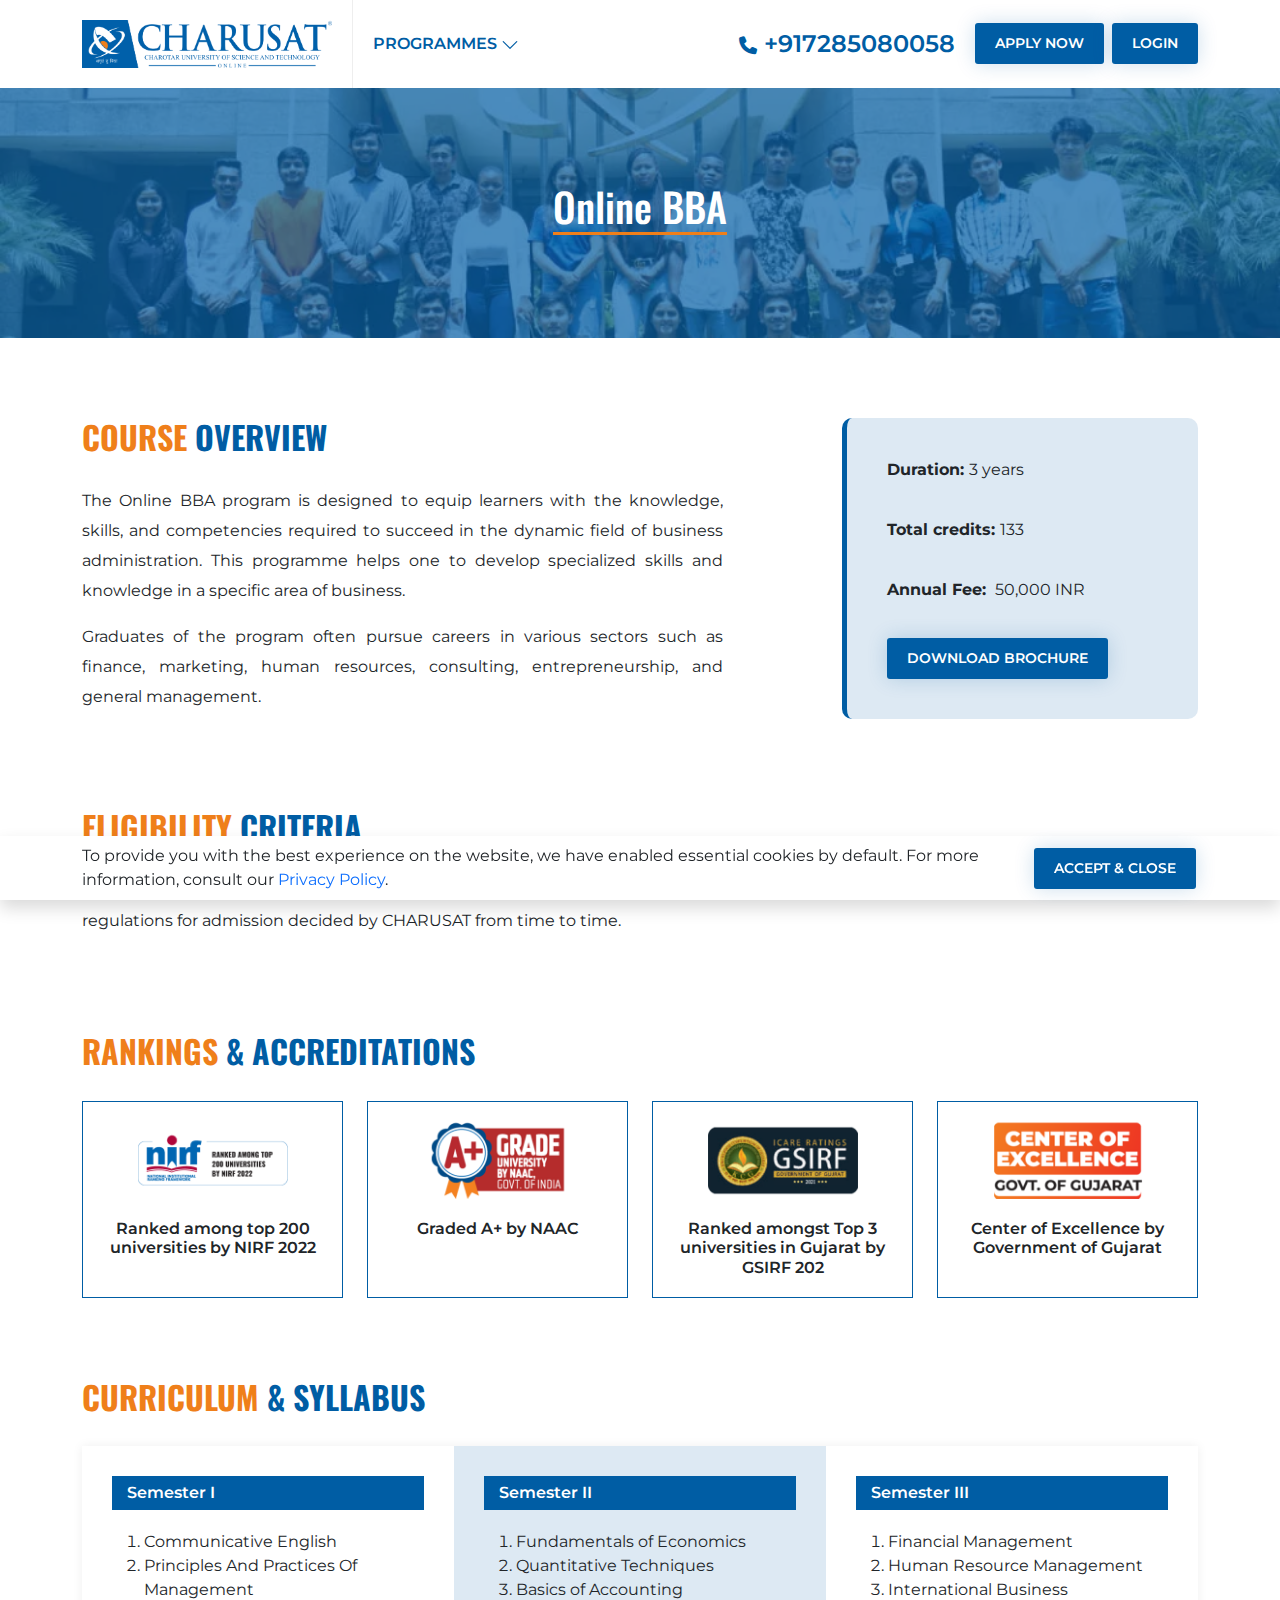
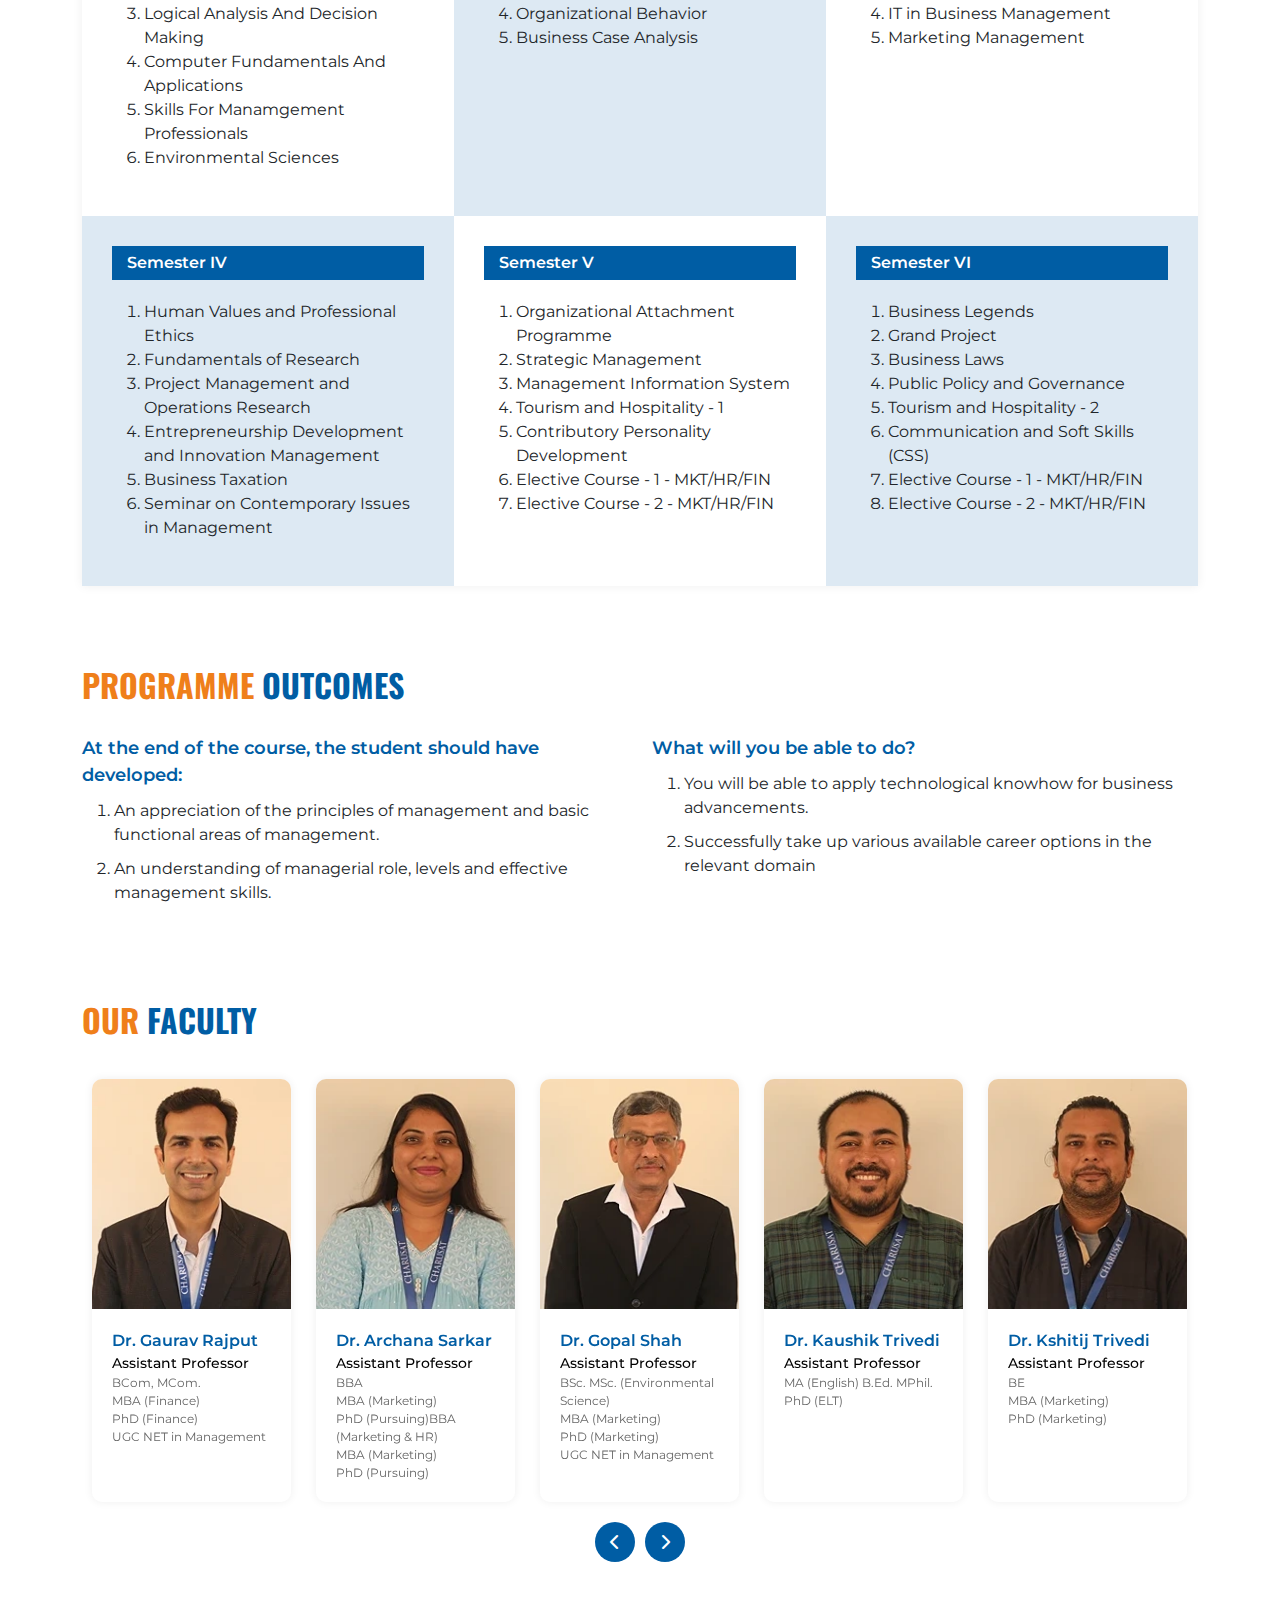
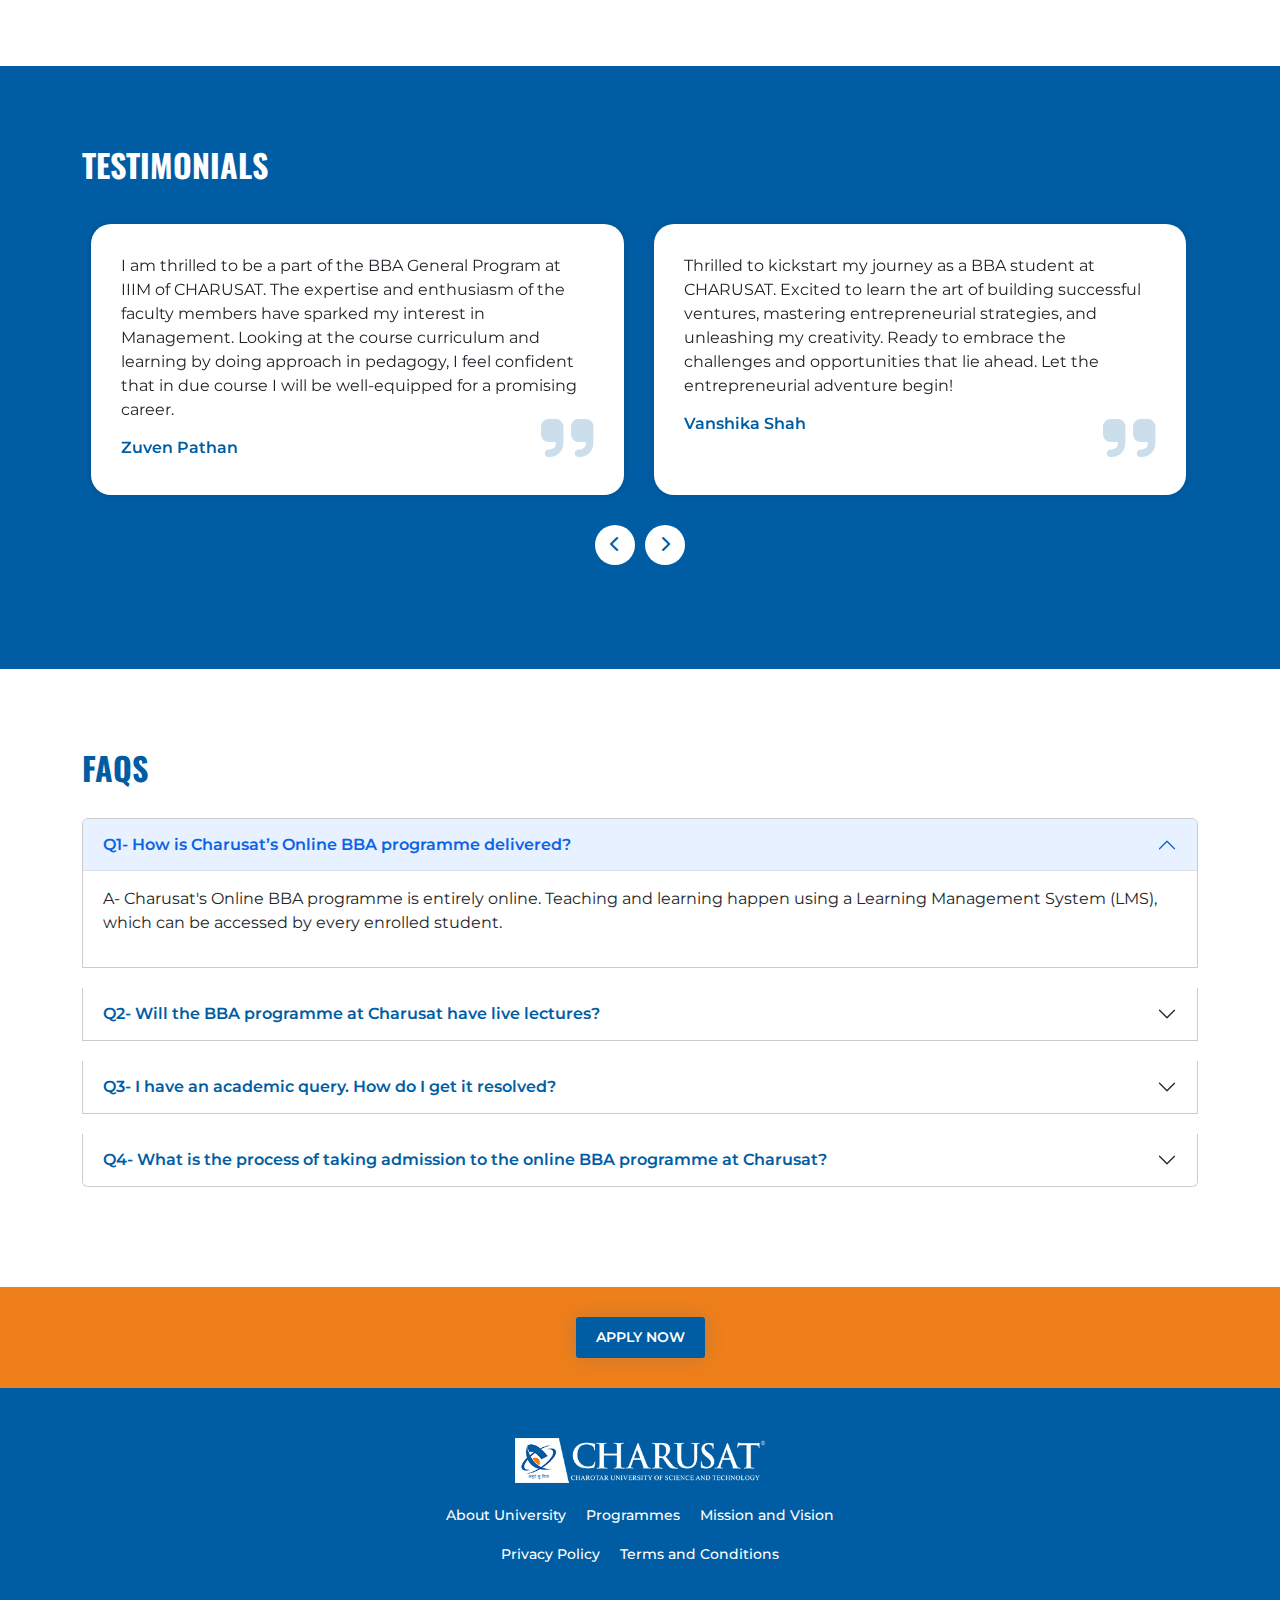
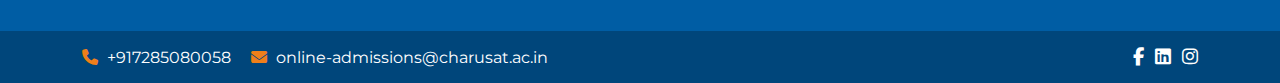
<file: programs/bba.html>
<!DOCTYPE html>
<html lang="es">
  <head>
    <meta charset="utf-8" />
    <meta name="viewport" content="width=device-width, initial-scale=1.0" />
    <title>BBA - Charusat</title>
    <!-- Google Tag Manager -->

    <!-- End Google Tag Manager -->
    <link
      rel="shortcut icon"
      href="../images/0-master/favicon5488.ico?v=qBCIDaZ212SLVs91W6McF6eMI7GYScrt8K2XkwOkO9Q"
      type="image/x-icon"
    />

    <!--FONTAWESOME - MIGRATE-->
    <link
      rel="stylesheet"
      href="https://cdnjs.cloudflare.com/ajax/libs/font-awesome/6.4.0/css/all.min.css"
      crossorigin="anonymous"
      referrerpolicy="no-referrer"
    />
    <!--CSS CUSTOM-->
    <link
      rel="stylesheet"
      href="../css/nav-style.minb190.css?v=fdzJVnmTAnjvxwULzGQEADNTZKOX0v9rO1QhSrtYthY"
    />
    <link
      rel="stylesheet"
      href="../css/lightbox.min23f8.css?v=tBxlolRHP9uMsEFKVk-hk__ekOlXOixLKvye5W2WR5c"
    />
    <link
      rel="stylesheet"
      href="../css/styles.min2fd3.css?v=fiHe6o4kmtnD2o7-e6zY0nbb10YL8FVth0861siIBHU"
    />
    <link
      rel="stylesheet"
      href="../css/owl.carousel.min1e20.css?v=2bCrwZpB1ITAg3HFiIxSsoBCMyO-llAx-jHwNfcSadU"
    />
    <!--CSS START-->
    <link
      rel="stylesheet"
      href="../css/bootstrap.min3b58.css?v=Y7CJtpmwmIMP7x4jwY4kEzk9BxW1zipfSCN1OsJzno0"
      async
    />
    <link
      rel="stylesheet"
      href="../css/intltelinput.minbcea.css?v=7d86MoghAB1chXLot_uq8kE0zLnWVn7wJ-16YVyx9SY"
    />
    <!--CSS JQuery Autocomplete-->
    <link
      rel="stylesheet"
      href="../css/jquery-ui.mine4a5.css?v=FopOMfW5ve3WGoqRPRAPz-akAh_p1RDbmdRz9_uY858"
    />
    <!--FONTS-->
    <link rel="preconnect" href="https://fonts.googleapis.com/" />
    <link rel="preconnect" href="https://fonts.gstatic.com/" crossorigin />
    <link
      href="https://fonts.googleapis.com/css2?family=Montserrat:wght@300;400;500;600;700;800&amp;family=Oswald:wght@300;400;500;600;700&amp;display=swap"
      rel="stylesheet"
    />
    <!--BOOTSTRAP ICON - MIGRATE-->
    <!-- Option 1: Include in HTML -->
    <link
      rel="stylesheet"
      href="https://cdn.jsdelivr.net/npm/bootstrap-icons@1.3.0/font/bootstrap-icons.css"
      async
    />

    <meta name="description" content="BBA - Charusat" />
    <meta name="keywords" />
    <meta property="og:title" content="BBA - Charusat" />
    <meta property="og:type" content="website" />
    <meta property="og:url" content="https:/online.charusat.ac.in" />
    <meta
      property="og:image"
      content="https:/online.charusat.ac.in/images/0-master/meta-image.webp"
    />
    <meta
      property="og:image:alt"
      content="Charusat University of Science and Technology"
    />
    <meta property="og:description" content="BBA - Charusat" />
  </head>

  <body>
    <div b-exxa0xc23h class="site-mobile-menu">
      <div b-exxa0xc23h class="site-mobile-menu-header">
        <div b-exxa0xc23h class="site-mobile-menu-close mt-3">
          <span b-exxa0xc23h class="icon-close2 js-menu-toggle">X</span>
        </div>
      </div>
      <div b-exxa0xc23h class="site-mobile-menu-body"></div>
    </div>
    <header class="site-navbar sticky-top" role="banner">
      <div b-exxa0xc23h class="container">
        <div b-exxa0xc23h class="header-block">
          <div b-exxa0xc23h class="logo-wrapper">
            <a b-exxa0xc23h href="../index.html">
              <img
                b-exxa0xc23h
                src="../images/CHARUSAT_Online_Logo.png"
                alt="Charusat Brand Logo"
              />
            </a>
          </div>
          <div b-exxa0xc23h class="header-content">
            <div b-exxa0xc23h class="header-menu">
              <nav
                b-exxa0xc23h
                class="site-navigation position-relative text-right"
                role="navigation"
              >
                <ul
                  b-exxa0xc23h
                  class="site-menu js-clone-nav mr-auto d-none d-lg-block"
                >
                  <li b-exxa0xc23h class="has-children">
                    <div b-exxa0xc23h class="menu-link">
                      <span b-exxa0xc23h>Programmes</span>
                      <svg
                        b-exxa0xc23h
                        xmlns="http://www.w3.org/2000/svg"
                        width="18"
                        height="18"
                        fill="currentColor"
                        class="bi bi-chevron-down"
                        viewBox="0 0 16 16"
                      >
                        <path
                          b-exxa0xc23h
                          fill-rule="evenodd"
                          d="M1.646 4.646a.5.5 0 0 1 .708 0L8 10.293l5.646-5.647a.5.5 0 0 1 .708.708l-6 6a.5.5 0 0 1-.708 0l-6-6a.5.5 0 0 1 0-.708z"
                        ></path>
                      </svg>
                    </div>
                    <ul b-exxa0xc23h class="dropdown">
                      <li b-exxa0xc23h>
                        <a b-exxa0xc23h href="bba.html">Online BBA</a>
                      </li>
                      <li b-exxa0xc23h>
                        <a b-exxa0xc23h href="bca.html">Online BCA</a>
                      </li>
                    </ul>
                  </li>
                  <li b-exxa0xc23h class="bot-mobile has-children">
                    <div b-exxa0xc23h class="header-apply bot-mb mb-2">
                      <!-- <button
                        b-exxa0xc23h
                        type="button"
                        class="cus-btn btn-dark"
                        data-bs-toggle="modal"
                        data-bs-target="#ApplyModalEnquire"
                      >
                        Apply Now
                      </button> -->
                      <button
                        type="button"
                        class="npfWidget-597831ba0d2e61c094e77bb4aaab1d22 cus-btn btn-dark">
                        Apply Now
                      </button>
                    </div>
                    <div b-exxa0xc23h class="header-apply bot-mb mb-2">
                      <a
                        b-exxa0xc23h
                        href="../my-charusat.html"
                        class="cus-btn btn-dark"
                        >Login</a
                      >
                    </div>
                    <div b-exxa0xc23h class="header-call bot-mb mb-2">
                      <a b-exxa0xc23h href="tel:+917285080058"
                        ><i b-exxa0xc23h class="fas fa-phone"></i>
                        +917285080058</a
                      >
                    </div>
                  </li>
                  <li b-exxa0xc23h class="desk-call">
                    <a b-exxa0xc23h href="tel:+917285080058" class="menu-link"
                      ><span b-exxa0xc23h
                        ><i b-exxa0xc23h class="fas fa-phone"></i>
                        +917285080058</span
                      ></a
                    >
                  </li>
                </ul>
              </nav>
              <div
                b-exxa0xc23h
                class="header-menu-toggle d-inline-block d-xl-none ml-md-0 mr-auto"
                style="position: relative; top: 3px"
              >
                <a
                  b-exxa0xc23h
                  href="#"
                  class="site-menu-toggle js-menu-toggle"
                >
                  <span b-exxa0xc23h class="icon-menu h3">
                    <i b-exxa0xc23h class="fas fa-bars"></i>
                  </span>
                </a>
              </div>
            </div>
            <div b-exxa0xc23h class="header-action">
              <div b-exxa0xc23h class="header-call">
                <a b-exxa0xc23h href="tel:+917285080058"
                  ><i b-exxa0xc23h class="fas fa-phone"></i> +917285080058</a
                >
              </div>
              <div b-exxa0xc23h class="header-apply">
                <!-- <button
                  b-exxa0xc23h
                  type="button"
                  class="cus-btn btn-dark"
                  data-bs-toggle="modal"
                  data-bs-target="#ApplyModalEnquire"
                >
                  Apply Now
                </button> -->
                <button
                  type="button"
                  class="npfWidget-597831ba0d2e61c094e77bb4aaab1d22 cus-btn btn-dark"
                >
                  Apply Now
                </button>
              </div>
              <div b-exxa0xc23h class="header-apply ms-2">
                <a
                  b-exxa0xc23h
                  href="https://charusat.nopaperforms.com/"
                  class="cus-btn btn-dark"
                  target="_blank"
                  >Login</a
                >
              </div>
            </div>
          </div>
        </div>
      </div>
    </header>

    <main>
      <div class="page-title">
        <div class="page-title-bg">
          <img src="../images/3-programs/bba-bg.webp" alt="Online BBA" />
        </div>
        <div class="container">
          <div class="page-title-block">
            <h1>Online BBA</h1>
          </div>
        </div>
      </div>
      <div class="overview-section">
        <div class="container">
          <div class="row g-4">
            <div class="col-12 col-md-8 col-lg-7">
              <div class="overview-block">
                <div class="heading-block">
                  <h2>Course <span>overview</span></h2>
                </div>
                <div>
                  <p>
                    The Online BBA program is designed to equip learners with
                    the knowledge, skills, and competencies required to succeed
                    in the dynamic field of business administration. This
                    programme helps one to develop specialized skills and
                    knowledge in a specific area of business.
                  </p>
                </div>
                <div>
                  <p>
                    Graduates of the program often pursue careers in various
                    sectors such as finance, marketing, human resources,
                    consulting, entrepreneurship, and general management.
                  </p>
                </div>
              </div>
            </div>
            <div class="col-12 col-md-4 offset-lg-1">
              <div class="course-detail">
                <div class="course-detail-item d-flex">
                  <div>
                    <p><strong>Duration:&nbsp;</strong></p>
                  </div>
                  <p>3 years</p>
                </div>
                <div class="course-detail-item d-flex">
                  <div>
                    <p><strong>Total credits:&nbsp;</strong></p>
                  </div>
                  <p>133</p>
                </div>
                <div class="course-detail-item d-flex">
                  <div>
                    <p><strong>Annual Fee:&nbsp;</strong></p>
                  </div>
                  <p>&nbsp;50,000 INR</p>
                </div>
                <div class="course-detail-item">
                  <div
                    class="tab-pane fade show active"
                    id="nav-home"
                    role="tabpanel"
                    aria-labelledby="nav-home-tab"
                  >
                    <!--<button-->
                    <!--  type="button"-->
                    <!--  class="cus-btn btn-dark"-->
                    <!--  data-bs-toggle="modal"-->
                    <!--  data-bs-target="#BrochureModal"-->
                    <!-- -->
                    <!--  Download Brochure-->
                    <!--</button>-->
                    <button
                              type="button"
                              class="cus-btn btn-dark"
                              onclick="window.open('../catalogs/brochure_bba_charusat.pdf', '_blank')">
                              Download Brochure
                            </button>
                  </div>
                </div>
              </div>
            </div>
          </div>
        </div>
      </div>
      <div class="eligible-section">
        <div class="container">
          <div class="eligible-block">
            <div class="heading-block">
              <h2>Eligibility <span>Criteria</span></h2>
            </div>
            <div>
              <p>
                Candidate should have passed 12th standard (or equivalent)
                examination (any stream) with English as a subject and according
                to the regulations for admission decided by CHARUSAT from time
                to time.
              </p>
            </div>
          </div>
        </div>
      </div>
      <div class="rank-section">
        <div class="container">
          <div class="rank-block">
            <div class="heading-block">
              <h2>Rankings <span>& Accreditations</span></h2>
            </div>
            <div class="row g-4">
              <div class="col-12 col-md-3">
                <div class="rank-item">
                  <div class="rank-img">
                    <img src="../images/nirf.png" class="w-100" alt="" />
                  </div>
                  <h6>Ranked among top 200 universities by NIRF 2022</h6>
                </div>
              </div>
              <div class="col-12 col-md-3">
                <div class="rank-item">
                  <div class="rank-img">
                    <img src="../images/aplus.png" class="w-100" alt="" />
                  </div>
                  <h6>Graded A+ by NAAC</h6>
                </div>
              </div>
              <div class="col-12 col-md-3">
                <div class="rank-item">
                  <div class="rank-img">
                    <img src="../images/gsrif.png" class="w-100" alt="" />
                  </div>
                  <h6>
                    Ranked amongst Top 3 universities in Gujarat by GSIRF 202
                  </h6>
                </div>
              </div>
              <div class="col-12 col-md-3">
                <div class="rank-item">
                  <div class="rank-img">
                    <img src="../images/cegg.png" class="w-100" alt="" />
                  </div>
                  <h6>Center of Excellence by Government of Gujarat</h6>
                </div>
              </div>
            </div>
          </div>
        </div>
      </div>
      <div class="syllabus-section">
        <div class="container">
          <div class="syllabus-block">
            <div class="heading-block">
              <h2>Curriculum <span>& Syllabus</span></h2>
            </div>
            <div class="syllabus-list">
              <div class="row g-0">
                <div class="col-12 col-md-6 col-lg-4">
                  <div class="syllabus-item">
                    <div class="syllabus-title">Semester I</div>
                    <div class="syllabus-subject">
                      <ol>
                        <li>Communicative English</li>
                          <li>Principles And Practices Of Management</li>
                          <li>Logical Analysis And Decision Making</li>
                          <li>Computer Fundamentals And Applications</li>
                          <li>Skills For Manamgement Professionals</li>
                          <li>Environmental Sciences</li>
                      </ol>
                    </div>
                  </div>
                </div>
                <div class="col-12 col-md-6 col-lg-4">
                  <div class="syllabus-item syllabus-item1">
                    <div class="syllabus-title">Semester II</div>
                    <div class="syllabus-subject">
                      <ol>
                        <li>Fundamentals of Economics</li>
                          <li>Quantitative Techniques</li>
                          <li>Basics of Accounting</li>
                          <li>Organizational Behavior</li>
                          <li>Business Case Analysis</li>
                      </ol>
                    </div>
                  </div>
                </div>
                <div class="col-12 col-md-6 col-lg-4">
                  <div class="syllabus-item">
                    <div class="syllabus-title">Semester III</div>
                    <div class="syllabus-subject">
                      <ol>
                        <li>Financial Management</li>
                          <li>Human Resource Management</li>
                          <li>International Business</li>
                          <li>IT in Business Management</li>
                          <li>Marketing Management</li>
                      </ol>
                    </div>
                  </div>
                </div>
                <div class="col-12 col-md-6 col-lg-4">
                  <div class="syllabus-item syllabus-item1">
                    <div class="syllabus-title">Semester IV</div>
                    <div class="syllabus-subject">
                      <ol>
                        <li>Human Values and Professional Ethics</li>
                          <li>Fundamentals of Research</li>
                          <li>Project Management and Operations Research</li>
                          <li>Entrepreneurship Development and Innovation Management</li>
                          <li>Business Taxation</li>
                          <li>Seminar on Contemporary Issues in Management</li>
                      </ol>
                    </div>
                  </div>
                </div>
                <div class="col-12 col-md-6 col-lg-4">
                  <div class="syllabus-item">
                    <div class="syllabus-title">Semester V</div>
                    <div class="syllabus-subject">
                      <ol>
                          <li>Organizational Attachment Programme</li>
                          <li>Strategic Management</li>
                          <li>Management Information System</li>
                          <li>Tourism and Hospitality - 1</li>
                          <li>Contributory Personality Development</li>
                          <li>Elective Course - 1 - MKT/HR/FIN</li>
                          <li>Elective Course - 2 - MKT/HR/FIN</li>
                      </ol>
                    </div>
                  </div>
                </div>
                <div class="col-12 col-md-6 col-lg-4">
                  <div class="syllabus-item syllabus-item1">
                    <div class="syllabus-title">Semester VI</div>
                    <div class="syllabus-subject">
                      <ol>
                        <li>Business Legends</li>
                          <li>Grand Project</li>
                          <li>Business Laws</li>
                          <li>Public Policy and Governance</li>
                          <li>Tourism and Hospitality - 2</li>
                          <li>Communication and Soft Skills (CSS)</li>
                          <li>Elective Course - 1 - MKT/HR/FIN</li>
                          <li>Elective Course - 2 - MKT/HR/FIN</li>
                      </ol>
                    </div>
                  </div>
                </div>
              </div>
            </div>
          </div>
        </div>
      </div>
      <div class="outcome-section">
        <div class="container">
          <div class="outcome-block">
            <div class="heading-block">
              <h2>Programme <span>Outcomes</span></h2>
            </div>
            <div class="outcome-content">
              <div class="row g-4">
                <div class="col-12 col-md-6">
                  <div class="outcome-item">
                    <div class="outcome-title">
                      At the end of the course, the student should have
                      developed:
                    </div>
                    <ol>
                      <li>
                        An appreciation of the principles of management and
                        basic functional areas of management.
                      </li>
                      <li>
                        An understanding of managerial role, levels and
                        effective management skills.
                      </li>
                    </ol>
                  </div>
                </div>
                <div class="col-12 col-md-6">
                  <div class="outcome-item">
                    <div class="outcome-title">
                      What will you be able to do?
                    </div>
                    <ol>
                      <li>
                        You will be able to apply technological knowhow for
                        business advancements.
                      </li>
                      <li>
                        Successfully take up various available career options in
                        the relevant domain
                      </li>
                    </ol>
                  </div>
                </div>
              </div>
            </div>
          </div>
        </div>
      </div>
      <div class="faculty-section">
        <div class="container">
          <div class="heading-block">
            <h2>Our <span>faculty</span></h2>
          </div>
          <div class="faculty-slider">
            <div class="owl-one owl-carousel owl-theme">
              <div class="item">
                <div class="faculty-item">
                  <div class="faculty-img">
                    <img
                      src="../images/5-faculty/bba_faculty/gaurav-rajput.webp"
                      alt="BBA Programs - faculty"
                    />
                  </div>
                  <div class="faculty-detail">
                    <div class="faculty-name">Dr. Gaurav Rajput</div>
                    <div class="faculty-designation">Assistant Professor</div>
                    <div class="faculty-qual">
                      BCom, MCom.<br />MBA (Finance)<br />PhD (Finance)<br />UGC
                      NET in Management
                    </div>
                  </div>
                </div>
              </div>
              <div class="item">
                <div class="faculty-item">
                  <div class="faculty-img">
                    <img
                      src="../images/5-faculty/bba_faculty/Dr. Archana Sarkar.webp"
                      alt="BBA Programs - faculty"
                    />
                  </div>
                  <div class="faculty-detail">
                    <div class="faculty-name">Dr. Archana Sarkar</div>
                    <div class="faculty-designation">Assistant Professor</div>
                    <div class="faculty-qual">
                      BBA <br />MBA (Marketing) <br />PhD (Pursuing)BBA
                      (Marketing & HR) <br />MBA (Marketing)<br />PhD (Pursuing)
                    </div>
                  </div>
                </div>
              </div>
              <div class="item">
                <div class="faculty-item">
                  <div class="faculty-img">
                    <img
                      src="../images/5-faculty/bba_faculty/Dr. Gopal Shah.webp"
                      alt="BBA Programs - faculty"
                    />
                  </div>
                  <div class="faculty-detail">
                    <div class="faculty-name">Dr. Gopal Shah</div>
                    <div class="faculty-designation">Assistant Professor</div>
                    <div class="faculty-qual">
                      BSc. MSc. (Environmental Science) <br />MBA (Marketing)<br />PhD
                      (Marketing)<br />UGC NET in Management
                    </div>
                  </div>
                </div>
              </div>
              <div class="item">
                <div class="faculty-item">
                  <div class="faculty-img">
                    <img
                      src="../images/5-faculty/bba_faculty/kaushik-trivedi.webp"
                      alt="BBA Programs - faculty"
                    />
                  </div>
                  <div class="faculty-detail">
                    <div class="faculty-name">Dr. Kaushik Trivedi</div>
                    <div class="faculty-designation">Assistant Professor</div>
                    <div class="faculty-qual">
                      MA (English) B.Ed. MPhil. <br />PhD (ELT)
                    </div>
                  </div>
                </div>
              </div>
              <div class="item">
                <div class="faculty-item">
                  <div class="faculty-img">
                    <img
                      src="../images/5-faculty/bba_faculty/Dr. Kshitij trivedi.webp"
                      alt="BBA Programs - faculty"
                    />
                  </div>
                  <div class="faculty-detail">
                    <div class="faculty-name">Dr. Kshitij Trivedi</div>
                    <div class="faculty-designation">Assistant Professor</div>
                    <div class="faculty-qual">
                      BE <br />MBA (Marketing)<br />PhD (Marketing)
                    </div>
                  </div>
                </div>
              </div>

              <div class="item">
                <div class="faculty-item">
                  <div class="faculty-img">
                    <img
                      src="../images/5-faculty/bba_faculty/Dr. Margi Mehta .webp"
                      alt="BBA Programs - faculty"
                    />
                  </div>
                  <div class="faculty-detail">
                    <div class="faculty-name">Dr. Margie Mehta</div>
                    <div class="faculty-designation">Assistant Professor</div>
                    <div class="faculty-qual">
                      BBA (Marketing & HR) <br />MBA (Marketing) <br />UGC NET
                      in Management
                    </div>
                  </div>
                </div>
              </div>
              <div class="item">
                <div class="faculty-item">
                  <div class="faculty-img">
                    <img
                      src="../images/5-faculty/bba_faculty/khushboo-bhatt.webp"
                      alt="BBA Programs - faculty"
                    />
                  </div>
                  <div class="faculty-detail">
                    <div class="faculty-name">Ms. Khushboo Bhatt</div>
                    <div class="faculty-designation">Assistant Professor</div>
                    <div class="faculty-qual">
                      BBA (Finance) <br />MBA (Project Management) <br />PhD
                      (Pursuing)
                    </div>
                  </div>
                </div>
              </div>
              <div class="item">
                <div class="faculty-item">
                  <div class="faculty-img">
                    <img
                      src="../images/5-faculty/bba_faculty/Dr. Mukesh Pal.webp"
                      alt="BBA Programs - faculty"
                    />
                  </div>
                  <div class="faculty-detail">
                    <div class="faculty-name">Dr. Mukesh Pal</div>
                    <div class="faculty-designation">Assistant Professor</div>
                    <div class="faculty-qual">
                      BBA (Finance) <br />MBA (Project Management) <br />PhD
                      (Pursuing)
                    </div>
                  </div>
                </div>
              </div>
              <div class="item">
                <div class="faculty-item">
                  <div class="faculty-img">
                    <img
                      src="../images/5-faculty/bba_faculty/Dr. Ruma Pal.webp"
                      alt="BBA Programs - faculty"
                    />
                  </div>
                  <div class="faculty-detail">
                    <div class="faculty-name">Dr. Ruma Pal</div>
                    <div class="faculty-designation">Assistant Professor</div>
                    <div class="faculty-qual">
                      BBA (Finance) <br />MBA (Project Management) <br />PhD
                      (Pursuing)
                    </div>
                  </div>
                </div>
              </div>
              <div class="item">
                <div class="faculty-item">
                  <div class="faculty-img">
                    <img
                      src="../images/5-faculty/bba_faculty/Dr. Rajesh Sadhwani.webp"
                      alt="BBA Programs - faculty"
                    />
                  </div>
                  <div class="faculty-detail">
                    <div class="faculty-name">Dr. Rajesh Sadhwani</div>
                    <div class="faculty-designation">Assistant Professor</div>
                    <div class="faculty-qual">
                      BBA (Finance) <br />MBA (Project Management) <br />PhD
                      (Pursuing)
                    </div>
                  </div>
                </div>
              </div>
              <div class="item">
                <div class="faculty-item">
                  <div class="faculty-img">
                    <img
                      src="../images/5-faculty/bba_faculty/Dr. Shabana Anjum.webp"
                      alt="BBA Programs - faculty"
                    />
                  </div>
                  <div class="faculty-detail">
                    <div class="faculty-name">Dr. Shabana Anjum</div>
                    <div class="faculty-designation">Assistant Professor</div>
                    <div class="faculty-qual">
                      BBA (Finance) <br />MBA (Project Management) <br />PhD
                      (Pursuing)
                    </div>
                  </div>
                </div>
              </div>
              <div class="item">
                <div class="faculty-item">
                  <div class="faculty-img">
                    <img
                      src="../images/5-faculty/bba_faculty/Dr. Sheetal Thomas.webp"
                      alt="BBA Programs - faculty"
                    />
                  </div>
                  <div class="faculty-detail">
                    <div class="faculty-name">Dr. Sheetal Thomas</div>
                    <div class="faculty-designation">Assistant Professor</div>
                    <div class="faculty-qual">
                      BBA (Finance) <br />MBA (Project Management) <br />PhD
                      (Pursuing)
                    </div>
                  </div>
                </div>
              </div>
              <div class="item">
                <div class="faculty-item">
                  <div class="faculty-img">
                    <img
                      src="../images/5-faculty/bba_faculty/Ms. Khushali Pathak.webp"
                      alt="BBA Programs - faculty"
                    />
                  </div>
                  <div class="faculty-detail">
                    <div class="faculty-name">Ms. Khushali Pathak</div>
                    <div class="faculty-designation">Assistant Professor</div>
                    <div class="faculty-qual">
                      BBA (Finance) <br />MBA (Project Management) <br />PhD
                      (Pursuing)
                    </div>
                  </div>
                </div>
              </div>
            </div>
          </div>
        </div>
      </div>
      <div class="testimonial-section">
        <div class="container">
          <div class="heading-block heading-blue">
            <h2><span>Testimonials</span></h2>
          </div>
          <div class="testimonial-slider">
            <div class="owl-four owl-carousel owl-theme">
              <div class="item">
                <div class="testimonial-item">
                  <div class="testimonial-icon">
                    <i class="fas fa-quote-right"></i>
                  </div>
                  <div>
                    <p>
                      I am thrilled to be a part of the BBA General Program at
                      IIIM of CHARUSAT. The expertise and enthusiasm of the
                      faculty members have sparked my interest in Management.
                      Looking at the course curriculum and learning by doing
                      approach in pedagogy, I feel confident that in due course
                      I will be well-equipped for a promising career.
                    </p>
                  </div>
                  <div class="testimonial-user">
                    <h6>Zuven Pathan</h6>
                  </div>
                </div>
              </div>
              <div class="item">
                <div class="testimonial-item">
                  <div class="testimonial-icon">
                    <i class="fas fa-quote-right"></i>
                  </div>
                  <div>
                    <p>
                      Thrilled to kickstart my journey as a BBA student at
                      CHARUSAT. Excited to learn the art of building successful
                      ventures, mastering entrepreneurial strategies, and
                      unleashing my creativity. Ready to embrace the challenges
                      and opportunities that lie ahead. Let the entrepreneurial
                      adventure begin!
                    </p>
                  </div>
                  <div class="testimonial-user">
                    <h6>Vanshika Shah</h6>
                  </div>
                </div>
              </div>
              <div class="item">
                <div class="testimonial-item">
                  <div class="testimonial-icon">
                    <i class="fas fa-quote-right"></i>
                  </div>
                  <div>
                    <p>
                      Grateful to begin my journey as a BBA student at CHARUSAT.
                      Excited to dive into the world of data-driven insights,
                      uncovering patterns, and making informed business
                      decisions. Ready to explore the limitless possibilities of
                      analytics. Let's unravel the power of data together!
                    </p>
                  </div>
                  <div class="testimonial-user">
                    <h6>Aishwarya Gurnani</h6>
                  </div>
                </div>
              </div>
            </div>
          </div>
        </div>
      </div>

      <div class="faq-section">
        <div class="container">
          <div class="faq-block">
            <div class="heading-block">
              <h2><span>FAQs</span></h2>
            </div>
            <div class="accordion" id="accordionExample">
              <div class="accordion-item">
                <h2 class="accordion-header" id="headingOne">
                  <button
                    class="accordion-button"
                    type="button"
                    data-bs-toggle="collapse"
                    data-bs-target="#collapseOne"
                    aria-expanded="true"
                    aria-controls="collapseOne"
                  >
                    Q1- How is Charusat’s Online BBA programme delivered?
                  </button>
                </h2>
                <div
                  id="collapseOne"
                  class="accordion-collapse collapse show"
                  aria-labelledby="headingOne"
                  data-bs-parent="#accordionExample"
                >
                  <div class="accordion-body">
                    <p>
                      A- Charusat's Online BBA programme is entirely online.
                      Teaching and learning happen using a Learning Management
                      System (LMS), which can be accessed by every enrolled
                      student.
                    </p>
                  </div>
                </div>
              </div>
              <div class="accordion-item">
                <h2 class="accordion-header" id="headingTwo">
                  <button
                    class="accordion-button collapsed"
                    type="button"
                    data-bs-toggle="collapse"
                    data-bs-target="#collapseTwo"
                    aria-expanded="false"
                    aria-controls="collapseTwo"
                  >
                    Q2- Will the BBA programme at Charusat have live lectures?
                  </button>
                </h2>
                <div
                  id="collapseTwo"
                  class="accordion-collapse collapse"
                  aria-labelledby="headingTwo"
                  data-bs-parent="#accordionExample"
                >
                  <div class="accordion-body">
                    <p>
                      A- Charusat’s online BBA programme focuses on
                      individualized learning with the help of video lectures
                      and other self-paced learning resources like reading
                      material, e-books, quizzes, and assignments. Furthermore,
                      students can also directly interact with the faculty with
                      the help of live online lectures.
                    </p>
                  </div>
                </div>
              </div>
              <div class="accordion-item">
                <h2 class="accordion-header" id="headingThree">
                  <button
                    class="accordion-button collapsed"
                    type="button"
                    data-bs-toggle="collapse"
                    data-bs-target="#collapseThree"
                    aria-expanded="false"
                    aria-controls="collapseThree"
                  >
                    Q3- I have an academic query. How do I get it resolved?
                  </button>
                </h2>
                <div
                  id="collapseThree"
                  class="accordion-collapse collapse"
                  aria-labelledby="headingThree"
                  data-bs-parent="#accordionExample"
                >
                  <div class="accordion-body">
                    <p>
                      A- Dedicated course mentors and coordinators will be
                      assigned to each student at Charusat to help them along
                      the way. These course mentors can be easily contacted via
                      instant messaging on the Learning Management System (LMS),
                      and discussion forums. Students can also get their doubts
                      cleared during live webinars.
                    </p>
                  </div>
                </div>
              </div>
              <div class="accordion-item">
                <h2 class="accordion-header" id="headingFour">
                  <button
                    class="accordion-button collapsed"
                    type="button"
                    data-bs-toggle="collapse"
                    data-bs-target="#collapseFour"
                    aria-expanded="false"
                    aria-controls="collapseFour"
                  >
                    Q4- What is the process of taking admission to the online
                    BBA programme at Charusat?
                  </button>
                </h2>
                <div
                  id="collapseFour"
                  class="accordion-collapse collapse"
                  aria-labelledby="headingFour"
                  data-bs-parent="#accordionExample"
                >
                  <div class="accordion-body">
                    <p>
                      A- Applications can be submitted online through the
                      website. The admissions staff of the Charusat University
                      thoroughly review all submitted applications for the
                      online BBA degree to determine their eligibility. In case
                      the admission council requires any clarification or more
                      details, the student will be contacted via email, SMS, or
                      phone call.
                    </p>
                  </div>
                </div>
              </div>
            </div>
          </div>
        </div>
      </div>

      <div
        class="modal fade"
        id="BrochureModal"
        tabindex="-1"
        aria-labelledby="BrochureModalLabel"
        aria-hidden="true"
      >
        <div class="modal-dialog modal-md">
          <div class="modal-content">
            <div class="banner-form-block">
              <div class="banner-form">
                <div class="banner-form-title">
                  <h6>Learn More With our Brochure</h6>
                </div>
                <form
                  method="post"
                  action="https://online.charusat.ac.in/"
                  id="ContactFormPopUp"
                  enctype="multipart/form-data"
                >
                  <input type="hidden" id="landingPageSiguientePopUp" />
                  <input
                    type="hidden"
                    id="txtBrochureUrl"
                    name="txtBrochureUrl"
                    value="../catalogs/brochure_bba_charusat.pdf"
                  />

                  <div class="mb-3">
                    <input
                      type="text"
                      name="namePopUp"
                      id="namePopUp"
                      class="banner-input"
                      maxlength="100"
                      placeholder="Full Name"
                    />
                  </div>
                  <div class="mb-3">
                    <input
                      type="email"
                      name="emailPopUp"
                      id="emailPopUp"
                      class="banner-input"
                      placeholder="Email"
                      maxlength="100"
                    />
                  </div>
                  <div class="mb-3">
                    <select
                      class="banner-input"
                      name="programsPopUp"
                      id="programsPopUp"
                    >
                      <option value="">Please select a program</option>
                      <optgroup label="----------"></optgroup>
                      <optgroup label="Bachelors">
                        <option selected value="BBACHAR">
                          Bachelor of Business Administration
                        </option>
                        <option value="BCACHAR">
                          Bachelor of Computer Application
                        </option>
                      </optgroup>
                      ;
                    </select>
                  </div>
                  <div class="d-flex flex-row justify-content-end">
                    <div class="close-container">
                      <button
                        type="button"
                        id="btnCleanStatePopUp"
                        class="btn-close"
                        aria-label="Close"
                      ></button>
                    </div>
                    <div
                      class="w-100 mb-3 d-flex flex-row align-items-top justify-content-end"
                    >
                      <img
                        src="../images/0-master/loader.gif"
                        class="loader loader-state-popup"
                        alt="loading"
                        style="display: none"
                      />
                      <div class="w-100">
                        <input
                          type="text"
                          class="banner-input"
                          name="statePopUp"
                          id="statePopUp"
                          placeholder="State*"
                          maxlength="100"
                        />
                        <span
                          class="badge bg-light text-dark text-start text-wrap"
                          >Enter more than 2 letters to find the state.</span
                        >
                      </div>
                      <input
                        type="hidden"
                        name="txtStateIdPopUp"
                        id="txtStateIdPopUp"
                        value
                      />
                    </div>
                  </div>
                  <div class="d-flex flex-row justify-content-end">
                    <div class="close-container">
                      <button
                        type="button"
                        id="btnCleanCityPopUp"
                        class="btn-close"
                        aria-label="Close"
                      ></button>
                    </div>
                    <div
                      class="w-100 mb-3 d-flex flex-row align-items-top justify-content-end"
                    >
                      <img
                        src="../images/0-master/loader.gif"
                        class="loader loader-city-popup"
                        alt="loading"
                        style="display: none"
                      />
                      <div class="w-100">
                        <input
                          type="text"
                          class="banner-input"
                          name="cityPopUp"
                          id="cityPopUp"
                          placeholder="City*"
                          maxlength="100"
                        />
                        <span
                          class="badge bg-light text-dark text-start text-wrap"
                          >Enter more than 2 letters to find the city.</span
                        >
                      </div>
                      <input
                        type="hidden"
                        name="txtCityIdPopUp"
                        id="txtCityIdPopUp"
                        value
                      />
                    </div>
                  </div>
                  <div class="mb-3">
                    <input
                      type="tel"
                      name="phonePopUp"
                      id="phonePopUp"
                      class="banner-input"
                      maxlength="14"
                      placeholder="Cell Phone"
                    />
                    <input
                      type="hidden"
                      name="txtphoneCountryPopUp"
                      id="txtphoneCountryPopUp"
                    />
                  </div>

                  <div class="container p-0 small my-2">
                    <div class="d-flex flex-row">
                      <div class="col-12">
                        <input
                          type="checkbox"
                          id="chkPrivacyPolicyPopUp"
                          name="chkPrivacyPolicyPopUp"
                          value="privacyPolicy"
                        />
                        I accept the terms and conditions detailed in the
                        <a
                          href="../privacy-policy.html"
                          class="link-custom-light"
                          target="_blank"
                          >Privacy Policy</a
                        >.
                      </div>
                    </div>
                  </div>
                  <div class="text-center">
                    <button
                      type="button"
                      id="requestInfo1PopUp"
                      name="requestInfo1PopUp"
                      class="btn cus-btn btn-dark"
                      disabled
                    >
                      LEARN MORE
                    </button>
                  </div>
                  <div class="row">
                    <div class="col-12">
                      <div
                        id="errMessagePopUp"
                        class="alert alert-danger mt-2"
                        style="display: none; margin-bottom: 0px"
                      ></div>
                    </div>
                  </div>
                </form>
              </div>
            </div>
          </div>
        </div>
      </div>
    </main>

    <footer b-exxa0xc23h>
      <div b-exxa0xc23h class="footer-apply">
        <!-- Button trigger modal -->
        <!-- <button
          b-exxa0xc23h
          type="button"
          class="cus-btn btn-dark"
          data-bs-toggle="modal"
          data-bs-target="#ApplyModalEnquire"
        >
          Apply Now
        </button> -->
        <button type="button" class="npfWidgetButton npfWidget-597831ba0d2e61c094e77bb4aaab1d22 cus-btn btn-dark">
          Apply Now
        </button>
      </div>
      <div b-exxa0xc23h class="footer-main">
        <div b-exxa0xc23h class="container">
          <div b-exxa0xc23h class="footer-logo">
            <img b-exxa0xc23h src="../images/footer-logo.png" alt="" />
          </div>
          <div b-exxa0xc23h class="footer-menu">
            <ul b-exxa0xc23h class="flex-column flex-md-row">
              <li b-exxa0xc23h>
                <a b-exxa0xc23h href="../index.html#about">About University</a>
              </li>
              <li b-exxa0xc23h>
                <a b-exxa0xc23h href="../index.html#program">Programmes</a>
              </li>
              <li b-exxa0xc23h>
                <a b-exxa0xc23h href="../index.html#mission"
                  >Mission and Vision</a
                >
              </li>
            </ul>
          </div>

          <div b-exxa0xc23h class="footer-menu">
            <ul b-exxa0xc23h>
              <li b-exxa0xc23h>
                <a b-exxa0xc23h href="../privacy-policy.html">Privacy Policy</a>
              </li>
              <li b-exxa0xc23h>
                <a b-exxa0xc23h href="../terms-conditions.html"
                  >Terms and Conditions</a
                >
              </li>
            </ul>
          </div>
        </div>
      </div>
      <div b-exxa0xc23h class="footer-copy">
        <div b-exxa0xc23h class="container">
          <div b-exxa0xc23h class="footer-copy-block flex-wrap">
            <div b-exxa0xc23h class="footer-contact">
              <a b-exxa0xc23h href="tel:+917285080058"
                ><i b-exxa0xc23h class="fas fa-phone"></i> +917285080058</a
              >
              <a b-exxa0xc23h href="mailto:online-admissions@charusat.ac.in"
                ><i b-exxa0xc23h class="fas fa-envelope"></i>
                online-admissions@charusat.ac.in</a
              >
            </div>
            <div b-exxa0xc23h class="footer-social">
              <a b-exxa0xc23h href="https://www.facebook.com/CharusatOnline"
                ><i b-exxa0xc23h class="fab fa-facebook-f"></i
              ></a>
              <a
                b-exxa0xc23h
                href="https://www.linkedin.com/company/charusat-online/"
                ><i b-exxa0xc23h class="fab fa-linkedin"></i
              ></a>
              <a
                b-exxa0xc23h
                href="https://www.instagram.com/charusatonline/?igshid=ZGUzMzM3NWJiOQ%3D%3D"
                ><i b-exxa0xc23h class="fab fa-instagram"></i
              ></a>
            </div>
          </div>
        </div>
      </div>
    </footer>
    <!--END FOOTER-->
    <style>
      .lp-view {
        display: none !important;
      }
    </style>

    <!-- JS START -->
    <script
      type="text/javascript"
      src="../js/jquery-3.6.0.min62e9.js?v=zp0HUArZHsK1JMJwdk7EyaM-eDINjTdOxADt5Ij2JRs"
    ></script>
    <script
      type="text/javascript"
      src="../js/jquery.validate.minb09b.js?v=8cwPzo6qIQjXmUhoXajDeq3kmCr4MQ93WIZ-4qTWUm0"
    ></script>
    <script
      type="text/javascript"
      src="../js/jquery-ui.min7b17.js?v=TfHDPDeK9EWTVfaIS06ACW0ZpVBYJ7mf8kT4tyvTqZI"
    ></script>
    <script
      type="text/javascript"
      src="../js/intltelinput.mine56d.js?v=wd3unfUAdF1ZR3_Ko1-o3gWJEFGhZ7w7OTk6JXoMrpQ"
    ></script>
    <script
      type="text/javascript"
      src="../js/bootstrap.minebc5.js?v=SUzPu-ewjZCj6CtwVs9sNh6Q_LMFi1w1RZ9TxpKmVkE"
      async
    ></script>
    <script
      type="text/javascript"
      src="../js/share-programs.min5ee3.js?v=wpLtrWKtrQ1oi0IQseWlFisGVbX4NoqhEFc-i1OCvCw"
      async
    ></script>
    <script
      type="text/javascript"
      src="../js/ContactFormEnquire.min5018.js?v=laSGaCL2WhHk6Q_ro9e0c3nAgrnLVg8IMFrF2bv2ZAM"
    ></script>

    <!--CUSTOM JS CHARUSAT-->
    <script
      type="text/javascript"
      src="../js/owl.carousel.min4e66.js?v=8sBu7lg-CrObiV9SqimKQapV5b99RsK5cBXswPDPwGA"
    ></script>
    <script
      type="text/javascript"
      src="../js/nav-js.min4717.js?v=TcwQv0B1FQkHrtDfOquNhQ5VpHFrXJ7hqQqh4DSNCwk"
    ></script>

    <div
      b-exxa0xc23h
      id="popupCookies"
      class="position-fixed bottom-0 bg-white p-2 w-100 shadow"
      style="z-index: 999"
    >
      <div b-exxa0xc23h class="container">
        <div
          b-exxa0xc23h
          class="row align-items-center text-start flex-column flex-lg-row"
        >
          <div b-exxa0xc23h class="col-lg-10 col-sm-12">
            <p b-exxa0xc23h class="text-center text-lg-start mb-3 mb-lg-0">
              To provide you with the best experience on the website, we have
              enabled essential cookies by default. For more information,
              consult our
              <a b-exxa0xc23h class="link-custom" href="../privacy-policy.html"
                >Privacy Policy</a
              >.
            </p>
          </div>
          <div
            b-exxa0xc23h
            class="col-lg-2 col-sm-12 d-flex justify-content-center"
          >
            <button b-exxa0xc23h class="cus-btn btn-dark" id="cookie-policies">
              Accept & Close
            </button>
          </div>
        </div>
      </div>
    </div>

    <!-- SCRIPTS CUSTOM CHARUSAT -->
    <script>
      $(window).scroll(function () {
        100 <= $(window).scrollTop()
          ? $("header").addClass("header-scroll")
          : $("header").removeClass("header-scroll");
      });
    </script>

    <script>
      $("#toggle").click(function () {
        $("#overlay").toggleClass("open");
      });
      $(".menu-link").click(function () {
        $("#overlay").toggleClass("open");
      });
      $(".overlay-close").click(function () {
        $("#overlay").toggleClass("open");
      });
    </script>
    <script>
      $(document).ready(function () {
        setTimeout(function () {
          $(".banner-content").toggleClass("active");
        }, 500);
      });
    </script>
    <script>
      $(document).ready(function () {
        $(".owl-one").owlCarousel({
          margin: 5,
          nav: true,
          loop: true,
          autoplay: true,
          autoplayHoverPause: true,
          autoplayTimeout: 3000,
          dots: true,
          navText: [
            '<i class="fas fa-chevron-left"></i>',
            '<i class="fas fa-chevron-right"></i>',
          ],
          responsive: {
            0: {
              items: 1,
            },
            600: {
              items: 4,
            },
            1000: {
              items: 5,
            },
          },
        });
        $(".owl-two").owlCarousel({
          margin: 30,
          nav: true,
          loop: true,
          autoplay: true,
          autoplayHoverPause: true,
          autoplayTimeout: 3000,
          dots: true,
          navText: [
            '<i class="fas fa-chevron-left"></i>',
            '<i class="fas fa-chevron-right"></i>',
          ],
          responsive: {
            0: {
              items: 1,
            },
            600: {
              items: 4,
            },
            1000: {
              items: 6,
            },
          },
        });
        $(".owl-four").owlCarousel({
          margin: 10,
          nav: true,
          loop: true,
          autoplay: true,
          autoplayHoverPause: true,
          autoplayTimeout: 3000,
          dots: true,
          navText: [
            '<i class="fas fa-chevron-left"></i>',
            '<i class="fas fa-chevron-right"></i>',
          ],
          responsive: {
            0: {
              items: 1,
            },
            600: {
              items: 4,
            },
            1000: {
              items: 2,
            },
          },
        });
      });
    </script>
    <!-- END SCRIPT CUSTOM -->

    <!--JS COOKIE / ALERT USA-->

    <script>
      $("#cookie-policies").click(function () {
        $.ajax({
          url: "/ajax/cookie",
          success: function (data) {
            $("#popupCookies").hide();
          },
          error: function () {
            $("#popupCookies").hide();
          },
        });
      });

      function UsaModal() {
        $("#AlerUSA").modal("hide");
        window.location.assign("https://www.snhu.edu/");
      }

      $(document).ready(function () {
        // get the country data from the plugin
        var countryDataTelefono = window.intlTelInputGlobals.getCountryData();
        inputTelefono = document.querySelector("#phone");
        addressDropdownTelefono = document.querySelector("#txtphoneCountry");

        if (inputTelefono && addressDropdownTelefono) {
          $.get(
            "https://ipinfo.io/json?token=19ee9d8cc6ef4b",
            function (response) {
              var DefaultCountry = response.country.toLowerCase();

              // init plugin
              var iti = window.intlTelInput(inputTelefono, {
                initialCountry: DefaultCountry,
                countryCode: DefaultCountry,
                nationalMode: false,
                autoHideDialCode: false,
                separateDialCode: false,
                preferredCountries: ["in"],
              });

              // populate the country dropdown
              for (var i = 0; i < countryDataTelefono.length; i++) {
                var country = countryDataTelefono[i];
                var optionNode = document.createElement("option");
                optionNode.value = country.iso2;
                var textNode = document.createTextNode(country.name);
                optionNode.appendChild(textNode);
                addressDropdownTelefono.appendChild(optionNode);
              }

              // set it's initial value
              addressDropdownTelefono.value = iti.getSelectedCountryData().iso2;

              // Modificamos el placeholder de los campos state y city
              var countryText = $(
                "#txtphoneCountry [value='" + $("#txtphoneCountry").val() + "']"
              )
                .text()
                .split("(")[0];
              $("#state").prop("placeholder", countryText + " state*");
              $("#city").prop("placeholder", countryText + " city*");

              ChangeValidationRulesForIndiaPhones(
                addressDropdownTelefono.value,
                inputTelefono,
                13
              );

              // listen to the telephone inputTelefono for changes
              inputTelefono.addEventListener("countrychange", function (e) {
                addressDropdownTelefono.value =
                  iti.getSelectedCountryData().iso2;
                $("#state").val("");
                $("#state").attr("disabled", false);
                $("#txtStateId").val("");
                $("#city").val("");
                $("#city").attr("disabled", false);
                $("#txtCityId").val("");
                ChangeValidationRulesForIndiaPhones(
                  addressDropdownTelefono.value,
                  inputTelefono,
                  13
                );

                // Modificamos el placeholder de los campos state y city
                var countryText = $(
                  "#txtphoneCountry [value='" +
                    $("#txtphoneCountry").val() +
                    "']"
                )
                  .text()
                  .split("(")[0];
                $("#state").prop("placeholder", countryText + " state*");
                $("#city").prop("placeholder", countryText + " city*");
              });

              // listen to the address dropdown for changes
              addressDropdownTelefono.addEventListener("change", function () {
                iti.setCountry(this.value);
                $("#txtphoneCountry").val(iti.getSelectedCountryData().iso2);
              });

              if (iti.getSelectedCountryData().iso2 == "us") {
                $("#AlerUSA").modal("show");
              }
            },
            "json"
          );
        }

        inputTelefonoPopUp = document.querySelector("#phonePopUp");
        addressDropdownTelefonoPopUp = document.querySelector(
          "#txtphoneCountryPopUp"
        );

        if (inputTelefonoPopUp && addressDropdownTelefonoPopUp) {
          $.get(
            "https://ipinfo.io/json?token=19ee9d8cc6ef4b",
            function (response) {
              var DefaultCountry = response.country.toLowerCase();

              // init plugin
              var iti = window.intlTelInput(inputTelefonoPopUp, {
                initialCountry: DefaultCountry,
                countryCode: DefaultCountry,
                nationalMode: false,
                autoHideDialCode: false,
                separateDialCode: false,
                preferredCountries: ["in"],
              });

              // populate the country dropdown
              for (var i = 0; i < countryDataTelefono.length; i++) {
                var country = countryDataTelefono[i];
                var optionNode = document.createElement("option");
                optionNode.value = country.iso2;
                var textNode = document.createTextNode(country.name);
                optionNode.appendChild(textNode);
                addressDropdownTelefonoPopUp.appendChild(optionNode);
              }

              // set it's initial value
              addressDropdownTelefonoPopUp.value =
                iti.getSelectedCountryData().iso2;

              // Modificamos el placeholder de los campos state y city
              var countryText = $(
                "#txtphoneCountryPopUp [value='" +
                  $("#txtphoneCountryPopUp").val() +
                  "']"
              )
                .text()
                .split("(")[0];
              $("#statePopUp").prop("placeholder", countryText + " state*");
              $("#cityPopUp").prop("placeholder", countryText + " city*");

              ChangeValidationRulesForIndiaPhonesPopUp(
                addressDropdownTelefonoPopUp.value,
                inputTelefonoPopUp,
                13
              );

              // listen to the telephone inputTelefono for changes
              inputTelefonoPopUp.addEventListener(
                "countrychange",
                function (e) {
                  addressDropdownTelefonoPopUp.value =
                    iti.getSelectedCountryData().iso2;
                  $("#statePopUp").val("");
                  $("#statePopUp").attr("disabled", false);
                  $("#txtStateIdPopUp").val("");
                  $("#cityPopUp").val("");
                  $("#cityPopUp").attr("disabled", false);
                  $("#txtCityIdPopUp").val("");
                  ChangeValidationRulesForIndiaPhonesPopUp(
                    addressDropdownTelefonoPopUp.value,
                    inputTelefonoPopUp,
                    13
                  );

                  // Modificamos el placeholder de los campos state y city
                  var countryText = $(
                    "#txtphoneCountryPopUp [value='" +
                      $("#txtphoneCountryPopUp").val() +
                      "']"
                  )
                    .text()
                    .split("(")[0];
                  $("#statePopUp").prop("placeholder", countryText + " state*");
                  $("#cityPopUp").prop("placeholder", countryText + " city*");
                }
              );

              // listen to the address dropdown for changes
              addressDropdownTelefonoPopUp.addEventListener(
                "change",
                function () {
                  iti.setCountry(this.value);
                  $("#txtphoneCountryPopUp").val(
                    iti.getSelectedCountryData().iso2
                  );
                }
              );

              if (iti.getSelectedCountryData().iso2 == "us") {
                $("#AlerUSA").modal("show");
              }
            },
            "json"
          );
        }

        inputTelefonoEnquire = document.querySelector("#phoneEnquire");
        addressDropdownTelefonoEnquire = document.querySelector(
          "#txtphoneCountryEnquire"
        );

        if (inputTelefonoEnquire && addressDropdownTelefonoEnquire) {
          $.get(
            "https://ipinfo.io/json?token=19ee9d8cc6ef4b",
            function (response) {
              var DefaultCountry = response.country.toLowerCase();

              // init plugin
              var iti = window.intlTelInput(inputTelefonoEnquire, {
                initialCountry: DefaultCountry,
                countryCode: DefaultCountry,
                nationalMode: false,
                autoHideDialCode: false,
                separateDialCode: false,
                preferredCountries: ["in"],
              });

              // populate the country dropdown
              for (var i = 0; i < countryDataTelefono.length; i++) {
                var country = countryDataTelefono[i];
                var optionNode = document.createElement("option");
                optionNode.value = country.iso2;
                var textNode = document.createTextNode(country.name);
                optionNode.appendChild(textNode);
                addressDropdownTelefonoEnquire.appendChild(optionNode);
              }

              // set it's initial value
              addressDropdownTelefonoEnquire.value =
                iti.getSelectedCountryData().iso2;

              // Modificamos el placeholder de los campos state y city
              var countryText = $(
                "#txtphoneCountryEnquire [value='" +
                  $("#txtphoneCountryEnquire").val() +
                  "']"
              )
                .text()
                .split("(")[0];
              $("#stateEnquire").prop("placeholder", countryText + " state*");
              $("#cityEnquire").prop("placeholder", countryText + " city*");

              ChangeValidationRulesForIndiaPhonesEnquire(
                addressDropdownTelefonoEnquire.value,
                inputTelefonoEnquire,
                13
              );

              // listen to the telephone inputTelefono for changes
              inputTelefonoEnquire.addEventListener(
                "countrychange",
                function (e) {
                  addressDropdownTelefonoEnquire.value =
                    iti.getSelectedCountryData().iso2;
                  $("#stateEnquire").val("");
                  $("#stateEnquire").attr("disabled", false);
                  $("#txtStateIdEnquire").val("");
                  $("#cityEnquire").val("");
                  $("#cityEnquire").attr("disabled", false);
                  $("#txtCityIdEnquire").val("");
                  ChangeValidationRulesForIndiaPhonesEnquire(
                    addressDropdownTelefonoEnquire.value,
                    inputTelefonoEnquire,
                    13
                  );

                  // Modificamos el placeholder de los campos state y city
                  var countryText = $(
                    "#txtphoneCountryEnquire [value='" +
                      $("#txtphoneCountryEnquire").val() +
                      "']"
                  )
                    .text()
                    .split("(")[0];
                  $("#stateEnquire").prop(
                    "placeholder",
                    countryText + " state*"
                  );
                  $("#cityEnquire").prop("placeholder", countryText + " city*");
                }
              );

              // listen to the address dropdown for changes
              addressDropdownTelefonoEnquire.addEventListener(
                "change",
                function () {
                  iti.setCountry(this.value);
                  $("#txtphoneCountryEnquire").val(
                    iti.getSelectedCountryData().iso2
                  );
                }
              );

              if (iti.getSelectedCountryData().iso2 == "us") {
                $("#AlerUSA").modal("show");
              }
            },
            "json"
          );
        }

        //INICIO DESPLEGADO POR DEFECTO DE ACORDEON
        $("#btnNavCertificados").click(function () {
          $("#defaultOpen").trigger("mouseover");
        });
      });
    </script>

    <script
      type="text/javascript"
      src="../js/ContactForm.min56c8.js?v=gwuptFTS-FjOBbF7KHQ-93QFF2VilGmhWAT8lLfYuv0"
    ></script>
    <script
      type="text/javascript"
      src="../js/ContactFormPopUp.minb86a.js?v=CuvdMd2sZ_L27rMtQFer92oSuUoA_GUseGmtucRdAC8"
    ></script>

    <div
      class="modal fade"
      id="ApplyModalEnquire"
      tabindex="-1"
      aria-labelledby="ApplyModalEnquireLabel"
      aria-hidden="true"
    >
      <div class="modal-dialog modal-md">
        <div class="modal-content">
          <div class="banner-form-block">
            <div class="banner-form">
              <div class="banner-form-title"><h6>Submit Your Request</h6></div>
              <form
                method="post"
                action="https://online.charusat.ac.in/"
                id="ContactFormEnquire"
                enctype="multipart/form-data"
              >
                <input type="hidden" id="landingPageSiguienteEnquire" />

                <div class="mb-3">
                  <input
                    type="text"
                    name="nameEnquire"
                    id="nameEnquire"
                    class="banner-input"
                    maxlength="100"
                    placeholder="Full Name"
                  />
                </div>
                <div class="mb-3">
                  <input
                    type="email"
                    name="emailEnquire"
                    id="emailEnquire"
                    class="banner-input"
                    placeholder="Email"
                    maxlength="100"
                  />
                </div>
                <div class="mb-3">
                  <select
                    class="banner-input"
                    name="programsEnquire"
                    id="programsEnquire"
                  >
                    <option value="">Please select a program</option>
                    <optgroup label="----------"></optgroup>
                    <optgroup label="Bachelors">
                      <option value="BBACHAR">
                        Bachelor of Business Administration
                      </option>
                      <option value="BCACHAR">
                        Bachelor of Computer Application
                      </option>
                    </optgroup>
                    ;
                  </select>
                </div>
                <div class="d-flex flex-row justify-content-end">
                  <div class="close-container">
                    <button
                      type="button"
                      id="btnCleanStateEnquire"
                      class="btn-close"
                      aria-label="Close"
                    ></button>
                  </div>
                  <div
                    class="w-100 mb-3 d-flex flex-row align-items-top justify-content-end"
                  >
                    <img
                      src="../images/0-master/loader.gif"
                      class="loader loader-state-enquire"
                      alt="loading"
                      style="display: none"
                    />
                    <div class="w-100">
                      <input
                        type="text"
                        class="banner-input"
                        name="stateEnquire"
                        id="stateEnquire"
                        placeholder="State*"
                        maxlength="100"
                      />
                      <span
                        class="badge bg-light text-dark text-start text-wrap"
                        >Enter more than 2 letters to find the state.</span
                      >
                    </div>
                    <input
                      type="hidden"
                      name="txtStateIdEnquire"
                      id="txtStateIdEnquire"
                      value
                    />
                  </div>
                </div>
                <div class="d-flex flex-row justify-content-end">
                  <div class="close-container">
                    <button
                      type="button"
                      id="btnCleanCityEnquire"
                      class="btn-close"
                      aria-label="Close"
                    ></button>
                  </div>
                  <div
                    class="w-100 mb-3 d-flex flex-row align-items-top justify-content-end"
                  >
                    <img
                      src="../images/0-master/loader.gif"
                      class="loader loader-city-enquire"
                      alt="loading"
                      style="display: none"
                    />
                    <div class="w-100">
                      <input
                        type="text"
                        class="banner-input"
                        name="cityEnquire"
                        id="cityEnquire"
                        placeholder="City*"
                        maxlength="100"
                      />
                      <span
                        class="badge bg-light text-dark text-start text-wrap"
                        >Enter more than 2 letters to find the city.</span
                      >
                    </div>
                    <input
                      type="hidden"
                      name="txtCityIdEnquire"
                      id="txtCityIdEnquire"
                      value
                    />
                  </div>
                </div>
                <div class="mb-3">
                  <input
                    type="tel"
                    name="phoneEnquire"
                    id="phoneEnquire"
                    class="banner-input"
                    maxlength="14"
                    placeholder="Cell Phone"
                  />
                  <input
                    type="hidden"
                    name="txtphoneCountryEnquire"
                    id="txtphoneCountryEnquire"
                  />
                </div>

                <div class="container p-0 small my-2">
                  <div class="d-flex flex-row">
                    <div class="col-12">
                      <input
                        type="checkbox"
                        id="chkPrivacyPolicyEnquire"
                        name="chkPrivacyPolicyEnquire"
                        value="privacyPolicy"
                      />
                      I accept the terms and conditions detailed in the
                      <a
                        href="../privacy-policy.html"
                        class="link-custom-light"
                        target="_blank"
                        >Privacy Policy</a
                      >.
                    </div>
                  </div>
                </div>
                <div class="text-center">
                  <button
                    type="button"
                    id="requestInfo1Enquire"
                    name="requestInfo1Enquire"
                    class="btn cus-btn btn-dark"
                    disabled
                  >
                    LEARN MORE
                  </button>
                </div>
                <div class="row">
                  <div class="col-12">
                    <div
                      id="errMessageEnquire"
                      class="alert alert-danger mt-2"
                      style="display: none; margin-bottom: 0px"
                    ></div>
                  </div>
                </div>
              </form>
            </div>
          </div>
        </div>
      </div>
    </div>
    <!-- <script src="https://cdn.npfs.co/js/widget/npfwpopup.js"></script>
    <script>
      let npfW597831ba0d2e61c094e77bb4aaab1d22 = new NpfWidgetsInit({
        widgetId: "597831ba0d2e61c094e77bb4aaab1d22",
        baseurl: "widgets.nopaperforms.com",
        formTitle: "Feedback Form",
        titleColor: "#FF0033",
        backgroundColor: "#ddd",
        iframeHeight: "500px",
        buttonbgColor: "#ff0000",
        buttonTextColor: "#FFF",
      });
    </script> -->
    <script src="https://cdn.npfs.co/js/widget/npfwpopup.js"></script> <script>let npfW597831ba0d2e61c094e77bb4aaab1d22 = new NpfWidgetsInit({ "widgetId":"597831ba0d2e61c094e77bb4aaab1d22", "baseurl":"widgets.nopaperforms.com", "formTitle":"Apply for Admission", "titleColor":"#FF0033", "backgroundColor":"#ddd", "iframeHeight":"500px", "buttonbgColor":"#ff0000", "buttonTextColor":"#FFF", }); </script>
  </body>
</html>
</file>
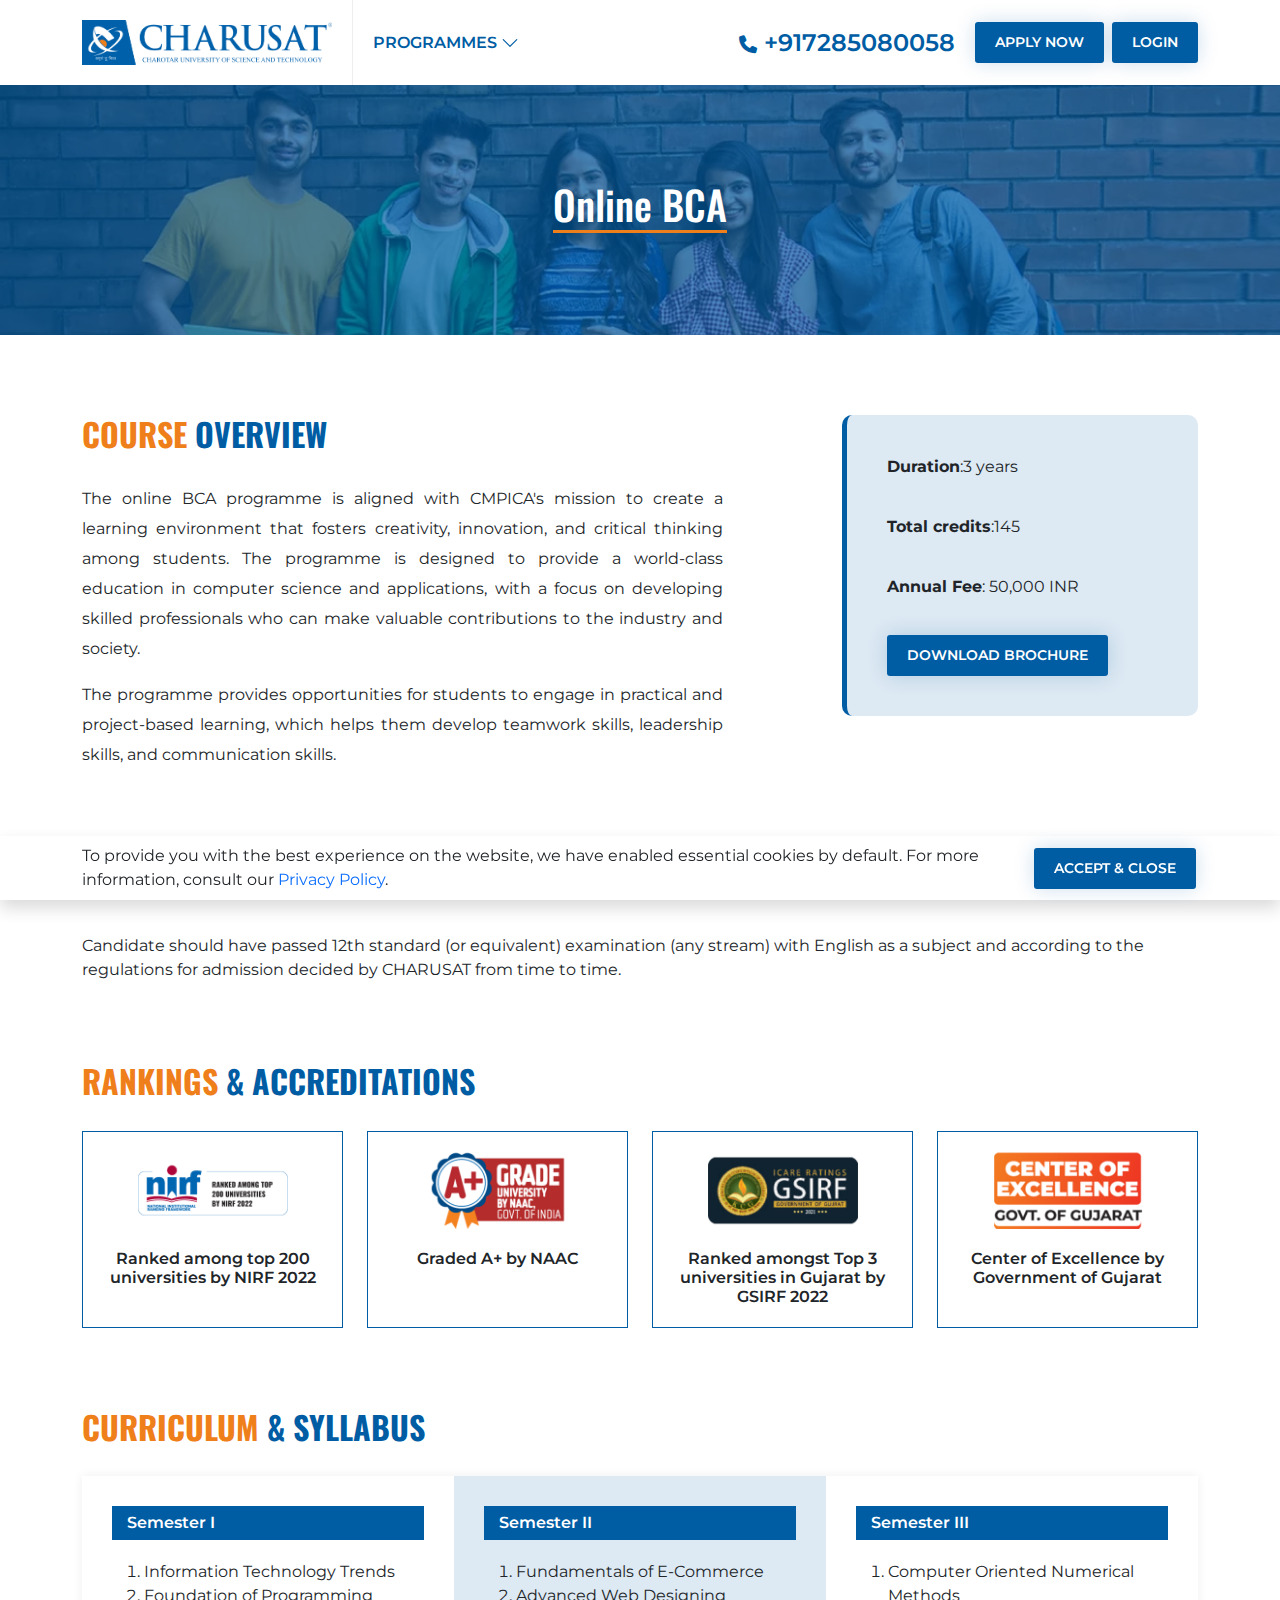
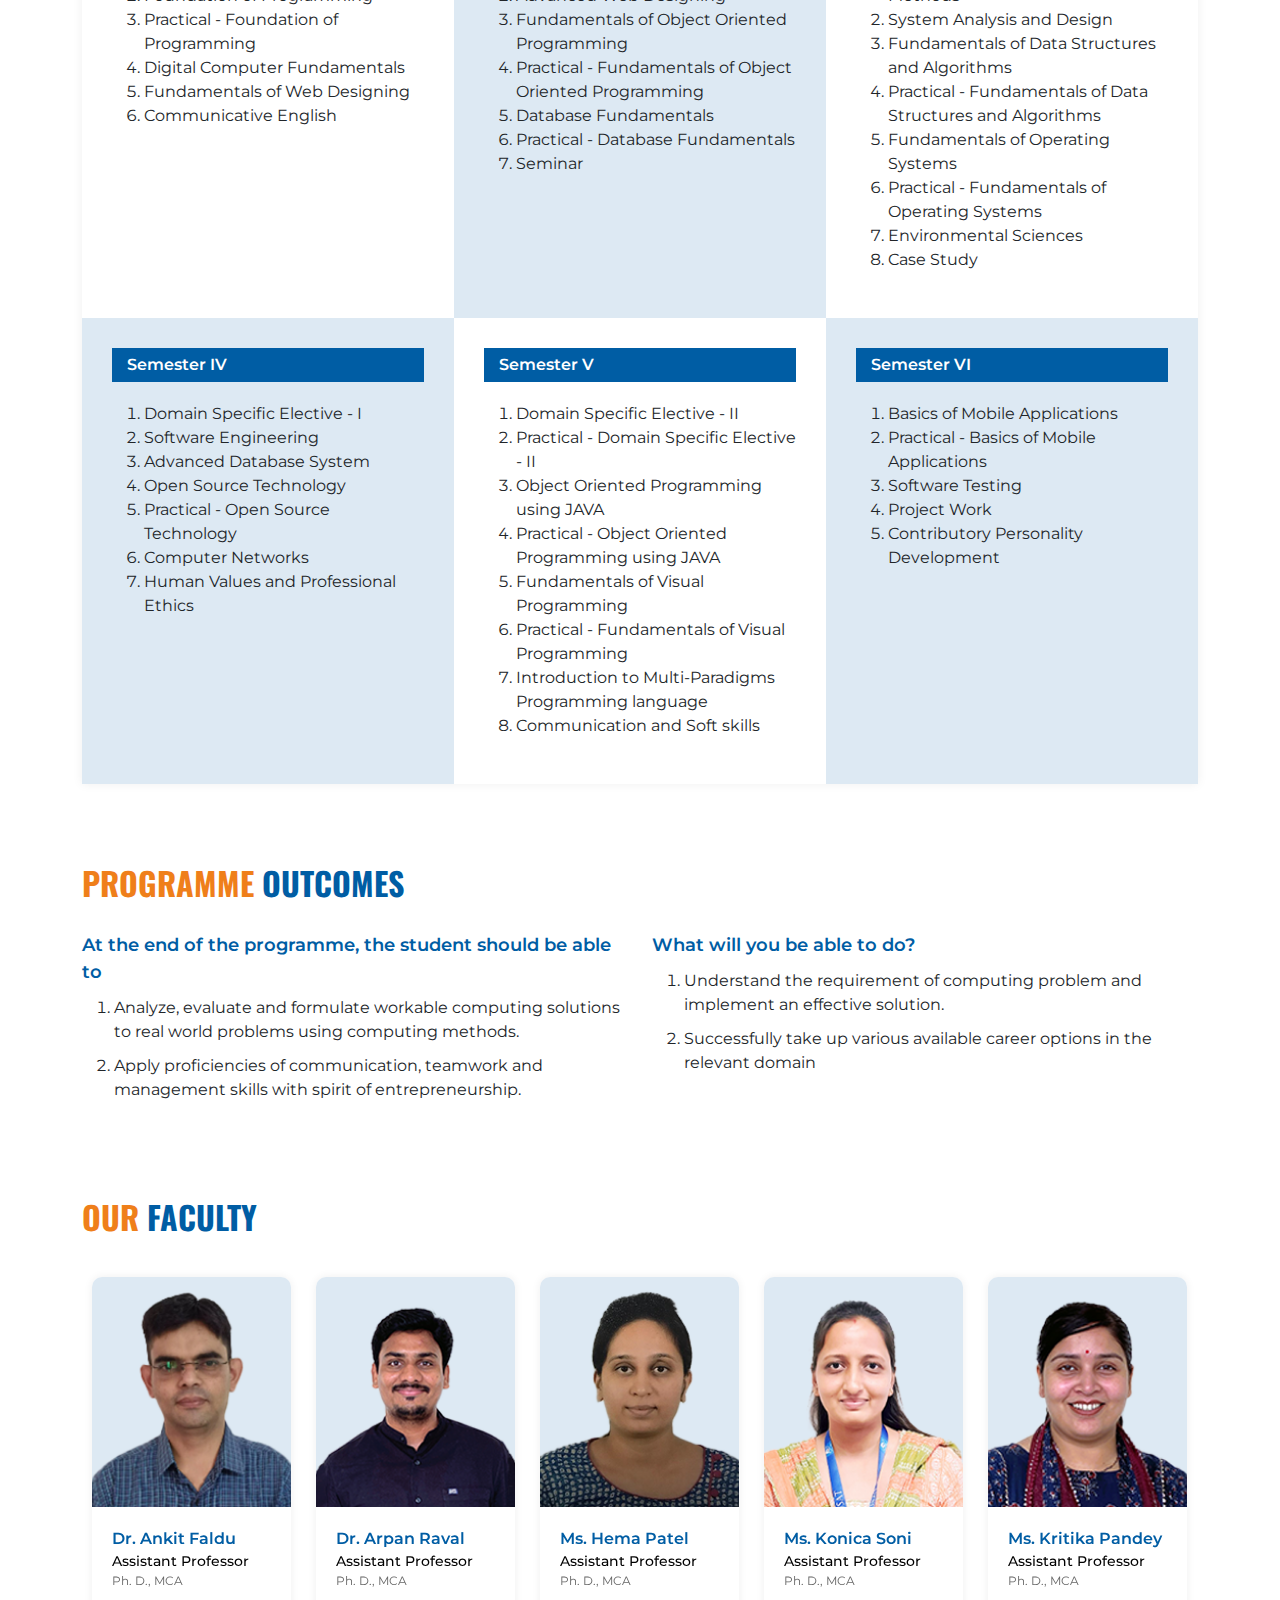
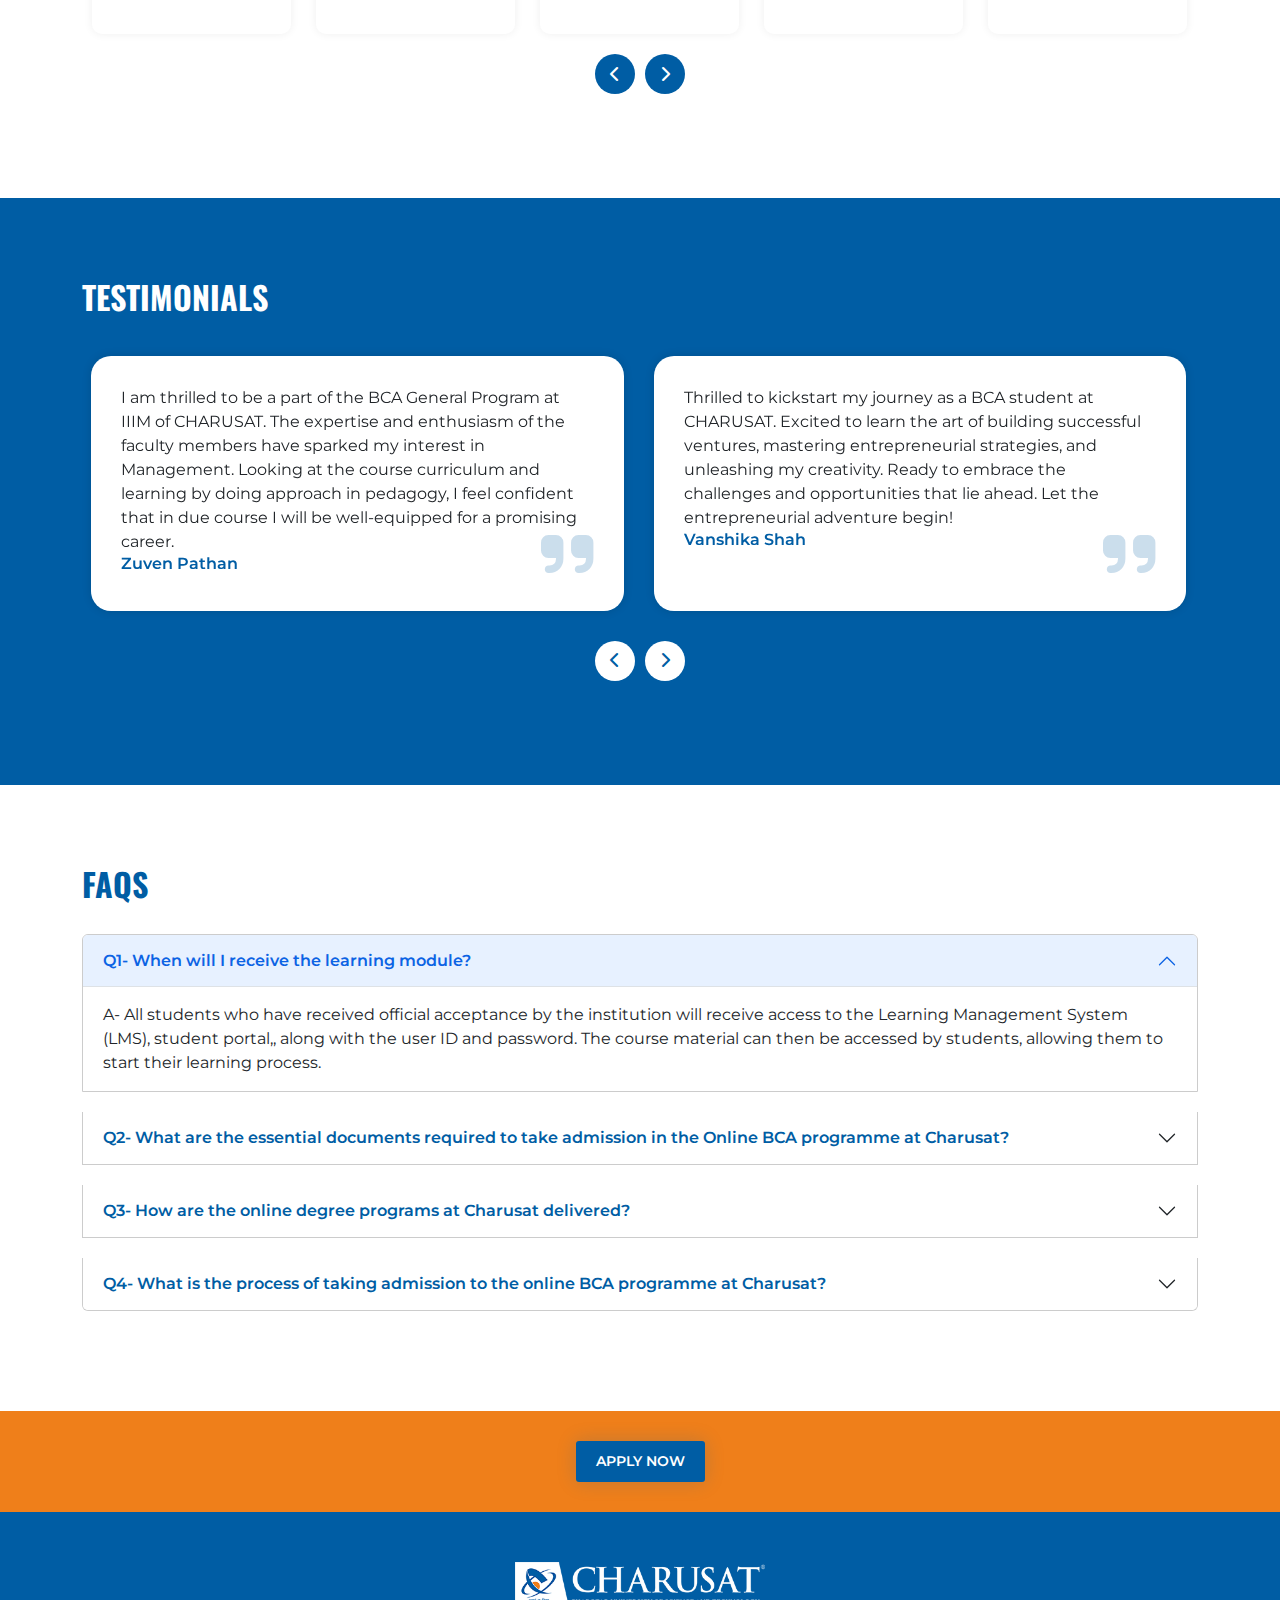
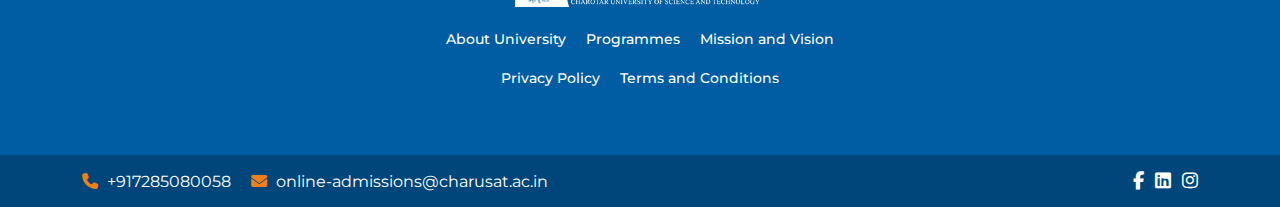
<file: programs/bca.html>
<!DOCTYPE html>
<html lang="es">
  <head>
    <meta charset="utf-8" />
    <meta name="viewport" content="width=device-width, initial-scale=1.0" />
    <title>BCA - Charusat</title>

    <link
      rel="shortcut icon"
      href="../images/0-master/favicon5488.ico?v=qBCIDaZ212SLVs91W6McF6eMI7GYScrt8K2XkwOkO9Q"
      type="image/x-icon"
    />

    <!--FONTAWESOME - MIGRATE-->
    <link
      rel="stylesheet"
      href="https://cdnjs.cloudflare.com/ajax/libs/font-awesome/6.4.0/css/all.min.css"
      crossorigin="anonymous"
      referrerpolicy="no-referrer"
    />
    <!--CSS CUSTOM-->
    <link
      rel="stylesheet"
      href="../css/nav-style.minb190.css?v=fdzJVnmTAnjvxwULzGQEADNTZKOX0v9rO1QhSrtYthY"
    />
    <link
      rel="stylesheet"
      href="../css/lightbox.min23f8.css?v=tBxlolRHP9uMsEFKVk-hk__ekOlXOixLKvye5W2WR5c"
    />
    <link
      rel="stylesheet"
      href="../css/styles.min2fd3.css?v=fiHe6o4kmtnD2o7-e6zY0nbb10YL8FVth0861siIBHU"
    />
    <link
      rel="stylesheet"
      href="../css/owl.carousel.min1e20.css?v=2bCrwZpB1ITAg3HFiIxSsoBCMyO-llAx-jHwNfcSadU"
    />
    <!--CSS START-->
    <link
      rel="stylesheet"
      href="../css/bootstrap.min3b58.css?v=Y7CJtpmwmIMP7x4jwY4kEzk9BxW1zipfSCN1OsJzno0"
      async
    />
    <link
      rel="stylesheet"
      href="../css/intltelinput.minbcea.css?v=7d86MoghAB1chXLot_uq8kE0zLnWVn7wJ-16YVyx9SY"
    />
    <!--CSS JQuery Autocomplete-->
    <link
      rel="stylesheet"
      href="../css/jquery-ui.mine4a5.css?v=FopOMfW5ve3WGoqRPRAPz-akAh_p1RDbmdRz9_uY858"
    />
    <!--FONTS-->
    <link rel="preconnect" href="https://fonts.googleapis.com/" />
    <link rel="preconnect" href="https://fonts.gstatic.com/" crossorigin />
    <link
      href="https://fonts.googleapis.com/css2?family=Montserrat:wght@300;400;500;600;700;800&amp;family=Oswald:wght@300;400;500;600;700&amp;display=swap"
      rel="stylesheet"
    />
    <!--BOOTSTRAP ICON - MIGRATE-->
    <link
      rel="stylesheet"
      href="https://cdn.jsdelivr.net/npm/bootstrap-icons@1.3.0/font/bootstrap-icons.css"
      async
    />

    <meta name="description" content="BCA - Charusat" />
    <meta name="keywords" />
    <meta property="og:title" content="BCA - Charusat" />
    <meta property="og:type" content="website" />
    <meta property="og:url" content="https:/online.charusat.ac.in" />
    <meta
      property="og:image"
      content="https:/online.charusat.ac.in/images/0-master/meta-image.webp"
    />
    <meta
      property="og:image:alt"
      content="Charusat University of Science and Technology"
    />
    <meta property="og:description" content="BCA - Charusat" />
  </head>

  <body>
    <!-- Google Tag Manager (noscript) -->
    <noscript
      ><iframe
        src="https://www.googletagmanager.com/ns.html?id=GTM-NFKVQ6WS"
        height="0"
        width="0"
        style="display: none; visibility: hidden"
      ></iframe
    ></noscript>
    <!-- End Google Tag Manager (noscript) -->

    <div b-exxa0xc23h class="site-mobile-menu">
      <div b-exxa0xc23h class="site-mobile-menu-header">
        <div b-exxa0xc23h class="site-mobile-menu-close mt-3">
          <span b-exxa0xc23h class="icon-close2 js-menu-toggle">X</span>
        </div>
      </div>
      <div b-exxa0xc23h class="site-mobile-menu-body"></div>
    </div>
    <header class="site-navbar sticky-top" role="banner">
      <div b-exxa0xc23h class="container">
        <div b-exxa0xc23h class="header-block">
          <div b-exxa0xc23h class="logo-wrapper">
            <a b-exxa0xc23h href="../index.html">
              <img
                b-exxa0xc23h
                src="../images/logo.png"
                alt="Charusat Brand Logo"
              />
            </a>
          </div>
          <div b-exxa0xc23h class="header-content">
            <div b-exxa0xc23h class="header-menu">
              <nav
                b-exxa0xc23h
                class="site-navigation position-relative text-right"
                role="navigation"
              >
                <ul
                  b-exxa0xc23h
                  class="site-menu js-clone-nav mr-auto d-none d-lg-block"
                >
                  <li b-exxa0xc23h class="has-children">
                    <div b-exxa0xc23h class="menu-link">
                      <span b-exxa0xc23h>Programmes</span>
                      <svg
                        b-exxa0xc23h
                        xmlns="http://www.w3.org/2000/svg"
                        width="18"
                        height="18"
                        fill="currentColor"
                        class="bi bi-chevron-down"
                        viewBox="0 0 16 16"
                      >
                        <path
                          b-exxa0xc23h
                          fill-rule="evenodd"
                          d="M1.646 4.646a.5.5 0 0 1 .708 0L8 10.293l5.646-5.647a.5.5 0 0 1 .708.708l-6 6a.5.5 0 0 1-.708 0l-6-6a.5.5 0 0 1 0-.708z"
                        ></path>
                      </svg>
                    </div>
                    <ul b-exxa0xc23h class="dropdown">
                      <li b-exxa0xc23h>
                        <a b-exxa0xc23h href="bba.html">Online BBA</a>
                      </li>
                      <li b-exxa0xc23h>
                        <a b-exxa0xc23h href="bca.html">Online BCA</a>
                      </li>
                    </ul>
                  </li>
                  <li b-exxa0xc23h class="bot-mobile has-children">
                    <div b-exxa0xc23h class="header-apply bot-mb mb-2">
                      <!-- <button
                        b-exxa0xc23h
                        type="button"
                        class="cus-btn btn-dark"
                        data-bs-toggle="modal"
                        data-bs-target="#ApplyModalEnquire"
                      >
                        Apply Now
                      </button> -->
                      <button
                        type="button"
                        class="npfWidget-597831ba0d2e61c094e77bb4aaab1d22 cus-btn btn-dark"
                      >
                        Apply Now
                      </button>
                    </div>
                    <div b-exxa0xc23h class="header-apply bot-mb mb-2">
                      <a
                        b-exxa0xc23h
                        href="../my-charusat.html"
                        class="cus-btn btn-dark"
                        >MY CHARUSAT</a
                      >
                    </div>
                    <div b-exxa0xc23h class="header-call bot-mb mb-2">
                      <a b-exxa0xc23h href="tel:+917285080058"
                        ><i b-exxa0xc23h class="fas fa-phone"></i>
                        +917285080058</a
                      >
                    </div>
                  </li>
                  <li b-exxa0xc23h class="desk-call">
                    <a b-exxa0xc23h href="tel:+917285080058" class="menu-link"
                      ><span b-exxa0xc23h
                        ><i b-exxa0xc23h class="fas fa-phone"></i>
                        +917285080058</span
                      ></a
                    >
                  </li>
                </ul>
              </nav>
              <div
                b-exxa0xc23h
                class="header-menu-toggle d-inline-block d-xl-none ml-md-0 mr-auto"
                style="position: relative; top: 3px"
              >
                <a
                  b-exxa0xc23h
                  href="#"
                  class="site-menu-toggle js-menu-toggle"
                >
                  <span b-exxa0xc23h class="icon-menu h3">
                    <i b-exxa0xc23h class="fas fa-bars"></i>
                  </span>
                </a>
              </div>
            </div>
            <div b-exxa0xc23h class="header-action">
              <div b-exxa0xc23h class="header-call">
                <a b-exxa0xc23h href="tel:+917285080058"
                  ><i b-exxa0xc23h class="fas fa-phone"></i> +917285080058</a
                >
              </div>
              <div b-exxa0xc23h class="header-apply">
                <!-- <button
                  b-exxa0xc23h
                  type="button"
                  class="cus-btn btn-dark"
                  data-bs-toggle="modal"
                  data-bs-target="#ApplyModalEnquire"
                >
                  Apply Now
                </button> -->
                <button
                  type="button"
                  class="npfWidget-597831ba0d2e61c094e77bb4aaab1d22 cus-btn btn-dark"
                >
                  Apply Now
                </button>
              </div>
              <div b-exxa0xc23h class="header-apply ms-2">
                <a
                  b-exxa0xc23h
                  href="../my-charusat.html"
                  class="cus-btn btn-dark"
                  >Login</a
                >
              </div>
            </div>
          </div>
        </div>
      </div>
    </header>

    <main>
      <div class="page-title">
        <div class="page-title-bg">
          <img src="../images/3-programs/bca-bg.webp" alt="Online BCA" />
        </div>
        <div class="container">
          <div class="page-title-block">
            <h1>Online BCA</h1>
          </div>
        </div>
      </div>
      <div class="overview-section">
        <div class="container">
          <div class="row g-4">
            <div class="col-12 col-md-8 col-lg-7">
              <div class="overview-block">
                <div class="heading-block">
                  <h2>Course <span>overview</span></h2>
                </div>
                <div>
                  <p>
                    The online BCA programme is aligned with CMPICA's mission to
                    create a learning environment that fosters creativity,
                    innovation, and critical thinking among students. The
                    programme is designed to provide a world-class education in
                    computer science and applications, with a focus on
                    developing skilled professionals who can make valuable
                    contributions to the industry and society.
                  </p>
                </div>
                <div>
                  <p>
                    The programme provides opportunities for students to engage
                    in practical and project-based learning, which helps them
                    develop teamwork skills, leadership skills, and
                    communication skills.
                  </p>
                </div>
              </div>
            </div>
            <div class="col-12 col-md-4 offset-lg-1">
              <div class="course-detail">
                <div class="course-detail-item d-flex">
                  <div><b>Duration</b>:</div>
                  <div><p>3 years</p></div>
                </div>
                <div class="course-detail-item d-flex">
                  <div><b>Total credits</b>:</div>
                  <div><p>145</p></div>
                </div>
                <div class="course-detail-item d-flex">
                  <div><b>Annual Fee</b>:&nbsp;</div>
                  <div><p>50,000 INR</p></div>
                </div>
                <div class="course-detail-item">
                  <div
                    class="tab-pane fade show active"
                    id="nav-home"
                    role="tabpanel"
                    aria-labelledby="nav-home-tab"
                  >
                    <!--<button-->
                    <!--  type="button"-->
                    <!--  class="cus-btn btn-dark"-->
                    <!--  data-bs-toggle="modal"-->
                    <!--  data-bs-target="#BrochureModal"-->
                    <!-- -->
                    <!--  Download Brochure-->
                    <!--</button>-->
                    <button
                              type="button"
                              class="cus-btn btn-dark"
                              onclick="window.open('../catalogs/brochure_bca_charusat.pdf', '_blank')">
                              Download Brochure
                            </button>
                  </div>
                </div>
              </div>
            </div>
          </div>
        </div>
      </div>
      <div class="eligible-section">
        <div class="container">
          <div class="eligible-block">
            <div class="heading-block">
              <h2>Eligibility <span>Criteria</span></h2>
            </div>
            <div>
              Candidate should have passed 12th standard (or equivalent)
              examination (any stream) with English as a subject and according
              to the regulations for admission decided by CHARUSAT from time to
              time.
            </div>
          </div>
        </div>
      </div>
      <div class="rank-section">
        <div class="container">
          <div class="rank-block">
            <div class="heading-block">
              <h2>Rankings <span>& Accreditations</span></h2>
            </div>
            <div class="row g-4">
              <div class="col-12 col-md-3">
                <div class="rank-item">
                  <div class="rank-img">
                    <img src="../images/nirf.png" class="w-100" alt="" />
                  </div>
                  <h6>Ranked among top 200 universities by NIRF 2022</h6>
                </div>
              </div>
              <div class="col-12 col-md-3">
                <div class="rank-item">
                  <div class="rank-img">
                    <img src="../images/aplus.png" class="w-100" alt="" />
                  </div>
                  <h6>Graded A+ by NAAC</h6>
                </div>
              </div>
              <div class="col-12 col-md-3">
                <div class="rank-item">
                  <div class="rank-img">
                    <img src="../images/gsrif.png" class="w-100" alt="" />
                  </div>
                  <h6>
                    Ranked amongst Top 3 universities in Gujarat by GSIRF 2022
                  </h6>
                </div>
              </div>
              <div class="col-12 col-md-3">
                <div class="rank-item">
                  <div class="rank-img">
                    <img src="../images/cegg.png" class="w-100" alt="" />
                  </div>
                  <h6>Center of Excellence by Government of Gujarat</h6>
                </div>
              </div>
            </div>
          </div>
        </div>
      </div>
      <div class="syllabus-section">
        <div class="container">
          <div class="syllabus-block">
            <div class="heading-block">
              <h2>Curriculum <span>& Syllabus</span></h2>
            </div>
            <div class="syllabus-list">
              <div class="row g-0">
                <div class="col-12 col-md-6 col-lg-4">
                  <div class="syllabus-item">
                    <div class="syllabus-title">Semester I</div>
                    <div class="syllabus-subject">
                      <ol>
                        <li>Information Technology Trends</li>
                        <li>Foundation of Programming</li>
                        <li>Practical - Foundation of Programming</li>
                        <li>Digital Computer Fundamentals</li>
                        <li>Fundamentals of Web Designing</li>
                        <li>Communicative English</li>
                      </ol>
                    </div>
                  </div>
                </div>
                <div class="col-12 col-md-6 col-lg-4">
                  <div class="syllabus-item syllabus-item1">
                    <div class="syllabus-title">Semester II</div>
                    <div class="syllabus-subject">
                      <ol>
                        <li>Fundamentals of E-Commerce</li>
                          <li>Advanced Web Designing</li>
                          <li>Fundamentals of Object Oriented Programming</li>
                          <li>Practical - Fundamentals of Object Oriented Programming</li>
                          <li>Database Fundamentals</li>
                          <li>Practical - Database Fundamentals</li>
                          <li>Seminar</li>
                          
                      </ol>
                    </div>
                  </div>
                </div>
                <div class="col-12 col-md-6 col-lg-4">
                  <div class="syllabus-item">
                    <div class="syllabus-title">Semester III</div>
                    <div class="syllabus-subject">
                      <ol>
                        <li>Computer Oriented Numerical Methods</li>
                          <li>System Analysis and Design</li>
                          <li>Fundamentals of Data Structures and Algorithms</li>
                          <li>Practical - Fundamentals of Data Structures and Algorithms</li>
                          <li>Fundamentals of Operating Systems</li>
                          <li>Practical - Fundamentals of Operating Systems</li>
                          <li>Environmental Sciences</li>
                          <li>Case Study</li>
                      </ol>
                    </div>
                  </div>
                </div>
                <div class="col-12 col-md-6 col-lg-4">
                  <div class="syllabus-item syllabus-item1">
                    <div class="syllabus-title">Semester IV</div>
                    <div class="syllabus-subject">
                      <ol>
                        <li>Domain Specific Elective - I</li>
                          <li>Software Engineering</li>
                          <li>Advanced Database System</li>
                          <li>Open Source Technology</li>
                          <li>Practical - Open Source Technology</li>
                          <li>Computer Networks</li>
                          <li>Human Values and Professional Ethics</li>
                      </ol>
                    </div>
                  </div>
                </div>
                <div class="col-12 col-md-6 col-lg-4">
                  <div class="syllabus-item">
                    <div class="syllabus-title">Semester V</div>
                    <div class="syllabus-subject">
                      <ol>
                        <li>Domain Specific Elective - II</li>
                          <li>Practical - Domain Specific Elective - II</li>
                          <li>Object Oriented Programming using JAVA</li>
                          <li>Practical - Object Oriented Programming using JAVA</li>
                          <li>Fundamentals of Visual Programming</li>
                          <li>Practical - Fundamentals of Visual Programming</li>
                          <li>Introduction to Multi-Paradigms Programming language</li>
                          <li>Communication and Soft skills</li>
                      </ol>
                    </div>
                  </div>
                </div>
                <div class="col-12 col-md-6 col-lg-4">
                  <div class="syllabus-item syllabus-item1">
                    <div class="syllabus-title">Semester VI</div>
                    <div class="syllabus-subject">
                      <ol>
                        <li>Basics of Mobile Applications</li>
                          <li>Practical - Basics of Mobile Applications</li>
                          <li>Software Testing</li>
                          <li>Project Work</li>
                          <li>Contributory Personality Development</li>
                          
                          
                      </ol>
                    </div>
                  </div>
                </div>
              </div>
            </div>
          </div>
        </div>
      </div>
      <div class="outcome-section">
        <div class="container">
          <div class="outcome-block">
            <div class="heading-block">
              <h2>Programme <span>Outcomes</span></h2>
            </div>
            <div class="outcome-content">
              <div class="row g-4">
                <div class="col-12 col-md-6">
                  <div class="outcome-item">
                    <div class="outcome-title">
                      At the end of the programme, the student should be able to
                    </div>
                    <ol>
                      <li>
                        Analyze, evaluate and formulate workable computing
                        solutions to real world problems using computing
                        methods.
                      </li>
                      <li>
                        Apply proficiencies of communication, teamwork and
                        management skills with spirit of entrepreneurship.
                      </li>
                    </ol>
                  </div>
                </div>
                <div class="col-12 col-md-6">
                  <div class="outcome-item">
                    <div class="outcome-title">
                      What will you be able to do?
                    </div>
                    <ol>
                      <li>
                        Understand the requirement of computing problem and
                        implement an effective solution.
                      </li>
                      <li>
                        Successfully take up various available career options in
                        the relevant domain
                      </li>
                    </ol>
                  </div>
                </div>
              </div>
            </div>
          </div>
        </div>
      </div>
      <div class="faculty-section">
        <div class="container">
          <div class="heading-block">
            <h2>Our <span>Faculty</span></h2>
          </div>
          <div class="faculty-slider">
            <div class="owl-one owl-carousel owl-theme">
              <div class="item">
                <div class="faculty-item">
                  <div class="faculty-img">
                    <img
                      src="../images/5-faculty/bca_faculty/ankit-faldu.webp"
                      alt="BCA Programs - faculty"
                    />
                  </div>
                  <div class="faculty-detail">
                    <div class="faculty-name">Dr. Ankit Faldu</div>
                    <div class="faculty-designation">Assistant Professor</div>
                    <div class="faculty-qual">Ph. D., MCA</div>
                  </div>
                </div>
              </div>
              <div class="item">
                <div class="faculty-item">
                  <div class="faculty-img">
                    <img
                      src="../images/5-faculty/bca_faculty/arpan-raval.webp"
                      alt="BCA Programs - faculty"
                    />
                  </div>
                  <div class="faculty-detail">
                    <div class="faculty-name">Dr. Arpan Raval</div>
                    <div class="faculty-designation">Assistant Professor</div>
                    <div class="faculty-qual">Ph. D., MCA</div>
                  </div>
                </div>
              </div>
              <div class="item">
                <div class="faculty-item">
                  <div class="faculty-img">
                    <img
                      src="../images/5-faculty/bca_faculty/hema-patel.webp"
                      alt="BCA Programs - faculty"
                    />
                  </div>
                  <div class="faculty-detail">
                    <div class="faculty-name">Ms. Hema Patel</div>
                    <div class="faculty-designation">Assistant Professor</div>
                    <div class="faculty-qual">Ph. D., MCA</div>
                  </div>
                </div>
              </div>
              <div class="item">
                <div class="faculty-item">
                  <div class="faculty-img">
                    <img
                      src="../images/5-faculty/bca_faculty/konica-soni.webp"
                      alt="BCA Programs - faculty"
                    />
                  </div>
                  <div class="faculty-detail">
                    <div class="faculty-name">Ms. Konica Soni</div>
                    <div class="faculty-designation">Assistant Professor</div>
                    <div class="faculty-qual">Ph. D., MCA</div>
                  </div>
                </div>
              </div>
              <div class="item">
                <div class="faculty-item">
                  <div class="faculty-img">
                    <img
                      src="../images/5-faculty/bca_faculty/kritika-pandey.webp"
                      alt="BCA Programs - faculty"
                    />
                  </div>
                  <div class="faculty-detail">
                    <div class="faculty-name">Ms. Kritika Pandey</div>
                    <div class="faculty-designation">Assistant Professor</div>
                    <div class="faculty-qual">Ph. D., MCA</div>
                  </div>
                </div>
              </div>
              <div class="item">
                <div class="faculty-item">
                  <div class="faculty-img">
                    <img
                      src="../images/5-faculty/bca_faculty/lipi-acharya.webp"
                      alt="BCA Programs - faculty"
                    />
                  </div>
                  <div class="faculty-detail">
                    <div class="faculty-name">Ms. Lipi Acharya</div>
                    <div class="faculty-designation">Assistant Professor</div>
                    <div class="faculty-qual">Ph. D., MCA</div>
                  </div>
                </div>
              </div>
              <div class="item">
                <div class="faculty-item">
                  <div class="faculty-img">
                    <img
                      src="../images/5-faculty/bca_faculty/mohitsinh-parmar.webp"
                      alt="BCA Programs - faculty"
                    />
                  </div>
                  <div class="faculty-detail">
                    <div class="faculty-name">Dr. Mohitsinh Parmar</div>
                    <div class="faculty-designation">Assistant Professor</div>
                    <div class="faculty-qual">Ph. D., MCA</div>
                  </div>
                </div>
              </div>
              <div class="item">
                <div class="faculty-item">
                  <div class="faculty-img">
                    <img
                      src="../images/5-faculty/bca_faculty/niki-bachani.webp"
                      alt="BCA Programs - faculty"
                    />
                  </div>
                  <div class="faculty-detail">
                    <div class="faculty-name">Mr. Niki Bachani</div>
                    <div class="faculty-designation">Assistant Professor</div>
                    <div class="faculty-qual">Ph. D., MCA</div>
                  </div>
                </div>
              </div>
              <div class="item">
                <div class="faculty-item">
                  <div class="faculty-img">
                    <img
                      src="../images/5-faculty/bca_faculty/nilay-vaidya.webp"
                      alt="BCA Programs - faculty"
                    />
                  </div>
                  <div class="faculty-detail">
                    <div class="faculty-name">Dr. Nilay Vaidya</div>
                    <div class="faculty-designation">Assistant Professor</div>
                    <div class="faculty-qual">Ph. D., MCA</div>
                  </div>
                </div>
              </div>
              <div class="item">
                <div class="faculty-item">
                  <div class="faculty-img">
                    <img
                      src="../images/5-faculty/bca_faculty/sagar-kavaiya.webp"
                      alt="BCA Programs - faculty"
                    />
                  </div>
                  <div class="faculty-detail">
                    <div class="faculty-name">Dr. Sagar Kavaiya</div>
                    <div class="faculty-designation">Assistant Professor</div>
                    <div class="faculty-qual">Ph. D., MCA</div>
                  </div>
                </div>
              </div>
              <div class="item">
                <div class="faculty-item">
                  <div class="faculty-img">
                    <img
                      src="../images/5-faculty/bca_faculty/sanket-patel.webp"
                      alt="BCA Programs - faculty"
                    />
                  </div>
                  <div class="faculty-detail">
                    <div class="faculty-name">Ms. Sanket Patel</div>
                    <div class="faculty-designation">Assistant Professor</div>
                    <div class="faculty-qual">Ph. D., MCA</div>
                  </div>
                </div>
              </div>
              <div class="item">
                <div class="faculty-item">
                  <div class="faculty-img">
                    <img
                      src="../images/5-faculty/bca_faculty/sohil-pandya.webp"
                      alt="BCA Programs - faculty"
                    />
                  </div>
                  <div class="faculty-detail">
                    <div class="faculty-name">Dr. Sohil Pandya</div>
                    <div class="faculty-designation">Assistant Professor</div>
                    <div class="faculty-qual">Ph. D., MCA</div>
                  </div>
                </div>
              </div>
              <div class="item">
                <div class="faculty-item">
                  <div class="faculty-img">
                    <img
                      src="../images/5-faculty/bca_faculty/tejas-patel.webp"
                      alt="BCA Programs - faculty"
                    />
                  </div>
                  <div class="faculty-detail">
                    <div class="faculty-name">Mr. Tejas Patel</div>
                    <div class="faculty-designation">Assistant Professor</div>
                    <div class="faculty-qual">Ph. D., MCA</div>
                  </div>
                </div>
              </div>
            </div>
          </div>
        </div>
      </div>
      <div class="testimonial-section">
        <div class="container">
          <div class="heading-block heading-blue">
            <h2><span>Testimonials</span></h2>
          </div>
          <div class="testimonial-slider">
            <div class="owl-four owl-carousel owl-theme">
              <div class="item">
                <div class="testimonial-item">
                  <div class="testimonial-icon">
                    <i class="fas fa-quote-right"></i>
                  </div>
                  <div>
                    I am thrilled to be a part of the BCA General Program at
                    IIIM of CHARUSAT. The expertise and enthusiasm of the
                    faculty members have sparked my interest in Management.
                    Looking at the course curriculum and learning by doing
                    approach in pedagogy, I feel confident that in due course I
                    will be well-equipped for a promising career.
                  </div>
                  <div class="testimonial-user">
                    <h6>Zuven Pathan</h6>
                  </div>
                </div>
              </div>
              <div class="item">
                <div class="testimonial-item">
                  <div class="testimonial-icon">
                    <i class="fas fa-quote-right"></i>
                  </div>
                  <div>
                    Thrilled to kickstart my journey as a BCA student at
                    CHARUSAT. Excited to learn the art of building successful
                    ventures, mastering entrepreneurial strategies, and
                    unleashing my creativity. Ready to embrace the challenges
                    and opportunities that lie ahead. Let the entrepreneurial
                    adventure begin!
                  </div>
                  <div class="testimonial-user">
                    <h6>Vanshika Shah</h6>
                  </div>
                </div>
              </div>
              <div class="item">
                <div class="testimonial-item">
                  <div class="testimonial-icon">
                    <i class="fas fa-quote-right"></i>
                  </div>
                  <div>
                    Grateful to begin my journey as a BCA student at CHARUSAT.
                    Excited to dive into the world of data-driven insights,
                    uncovering patterns, and making informed business decisions.
                    Ready to explore the limitless possibilities of analytics.
                    Let's unravel the power of data together!
                  </div>
                  <div class="testimonial-user">
                    <h6>Aishwarya Gurnani</h6>
                  </div>
                </div>
              </div>
            </div>
          </div>
        </div>
      </div>

      <div class="faq-section">
        <div class="container">
          <div class="faq-block">
            <div class="heading-block">
              <h2><span>FAQs</span></h2>
            </div>
            <div class="accordion" id="accordionExample">
              <div class="accordion-item">
                <h2 class="accordion-header" id="headingOne">
                  <button
                    class="accordion-button"
                    type="button"
                    data-bs-toggle="collapse"
                    data-bs-target="#collapseOne"
                    aria-expanded="true"
                    aria-controls="collapseOne"
                  >
                    Q1- When will I receive the learning module?
                  </button>
                </h2>
                <div
                  id="collapseOne"
                  class="accordion-collapse collapse show"
                  aria-labelledby="headingOne"
                  data-bs-parent="#accordionExample"
                >
                  <div class="accordion-body">
                    A- All students who have received official acceptance by the
                    institution will receive access to the Learning Management
                    System (LMS), student portal,, along with the user ID and
                    password. The course material can then be accessed by
                    students, allowing them to start their learning process.
                  </div>
                </div>
              </div>
              <div class="accordion-item">
                <h2 class="accordion-header" id="headingTwo">
                  <button
                    class="accordion-button collapsed"
                    type="button"
                    data-bs-toggle="collapse"
                    data-bs-target="#collapseTwo"
                    aria-expanded="false"
                    aria-controls="collapseTwo"
                  >
                    Q2- What are the essential documents required to take
                    admission in the Online BCA programme at Charusat?
                  </button>
                </h2>
                <div
                  id="collapseTwo"
                  class="accordion-collapse collapse"
                  aria-labelledby="headingTwo"
                  data-bs-parent="#accordionExample"
                >
                  <div class="accordion-body">
                    A- Mandatory documents:
                    <li>
                      Proof of identity – Aadhaar card, passport, voter’s ID,
                      PAN card with photograph, any other Govt.-issued photo
                      identity card
                    </li>
                    <li>
                      Proof of address – Aadhaar card, passport, voter’s ID, gas
                      bill, bank statement, post-paid mobile statement
                    </li>
                    <li>Class 10 marksheet</li>
                    <li>Class 12 marksheet</li>
                  </div>
                </div>
              </div>
              <div class="accordion-item">
                <h2 class="accordion-header" id="headingThree">
                  <button
                    class="accordion-button collapsed"
                    type="button"
                    data-bs-toggle="collapse"
                    data-bs-target="#collapseThree"
                    aria-expanded="false"
                    aria-controls="collapseThree"
                  >
                    Q3- How are the online degree programs at Charusat
                    delivered?
                  </button>
                </h2>
                <div
                  id="collapseThree"
                  class="accordion-collapse collapse"
                  aria-labelledby="headingThree"
                  data-bs-parent="#accordionExample"
                >
                  <div class="accordion-body">
                    A- The online programmes at Charusat are created in
                    accordance with UGC regulations. This suggests that Charusat
                    uses technology-assisted procedures and resources to provide
                    comprehensive programmes, flexible learning opportunities,
                    and e-learning content. There is no requirement for students
                    to physically attend sessions, and they can study online
                    from any location as long as they have a phone, laptop,
                    tablet, or computer that is linked to the internet.
                  </div>
                </div>
              </div>
              <div class="accordion-item">
                <h2 class="accordion-header" id="headingFour">
                  <button
                    class="accordion-button collapsed"
                    type="button"
                    data-bs-toggle="collapse"
                    data-bs-target="#collapseFour"
                    aria-expanded="false"
                    aria-controls="collapseFour"
                  >
                    Q4- What is the process of taking admission to the online
                    BCA programme at Charusat?
                  </button>
                </h2>
                <div
                  id="collapseFour"
                  class="accordion-collapse collapse"
                  aria-labelledby="headingFour"
                  data-bs-parent="#accordionExample"
                >
                  <div class="accordion-body">
                    A- The admissions staff of the Charusat thoroughly reviews
                    all submitted applications for the online BCA degree to
                    determine their eligibility. In case the admission council
                    requires any clarification or more details, the student will
                    be contacted via email, SMS, or phone call.
                  </div>
                </div>
              </div>
            </div>
          </div>
        </div>
      </div>

      <div
        class="modal fade"
        id="BrochureModal"
        tabindex="-1"
        aria-labelledby="BrochureModalLabel"
        aria-hidden="true"
      >
        <div class="modal-dialog modal-md">
          <div class="modal-content">
            <div class="banner-form-block">
              <div class="banner-form">
                <div class="banner-form-title">
                  <h6>Learn More With our Brochure</h6>
                </div>
                <form
                  method="post"
                  action="https://online.charusat.ac.in/"
                  id="ContactFormPopUp"
                  enctype="multipart/form-data"
                >
                  <input type="hidden" id="landingPageSiguientePopUp" />
                  <input
                    type="hidden"
                    id="txtBrochureUrl"
                    name="txtBrochureUrl"
                    value="../catalogs/brochure_bca_charusat.pdf"
                  />

                  <div class="mb-3">
                    <input
                      type="text"
                      name="namePopUp"
                      id="namePopUp"
                      class="banner-input"
                      maxlength="100"
                      placeholder="Full Name"
                    />
                  </div>
                  <div class="mb-3">
                    <input
                      type="email"
                      name="emailPopUp"
                      id="emailPopUp"
                      class="banner-input"
                      placeholder="Email"
                      maxlength="100"
                    />
                  </div>
                  <div class="mb-3">
                    <select
                      class="banner-input"
                      name="programsPopUp"
                      id="programsPopUp"
                    >
                      <option value="">Please select a program</option>
                      <optgroup label="----------"></optgroup>
                      <optgroup label="Bachelors">
                        <option value="BBACHAR">
                          Bachelor of Business Administration
                        </option>
                        <option selected value="BCACHAR">
                          Bachelor of Computer Application
                        </option>
                      </optgroup>
                      ;
                    </select>
                  </div>
                  <div class="d-flex flex-row justify-content-end">
                    <div class="close-container">
                      <button
                        type="button"
                        id="btnCleanStatePopUp"
                        class="btn-close"
                        aria-label="Close"
                      ></button>
                    </div>
                    <div
                      class="w-100 mb-3 d-flex flex-row align-items-top justify-content-end"
                    >
                      <img
                        src="../images/0-master/loader.gif"
                        class="loader loader-state-popup"
                        alt="loading"
                        style="display: none"
                      />
                      <div class="w-100">
                        <input
                          type="text"
                          class="banner-input"
                          name="statePopUp"
                          id="statePopUp"
                          placeholder="State*"
                          maxlength="100"
                        />
                        <span
                          class="badge bg-light text-dark text-start text-wrap"
                          >Enter more than 2 letters to find the state.</span
                        >
                      </div>
                      <input
                        type="hidden"
                        name="txtStateIdPopUp"
                        id="txtStateIdPopUp"
                        value
                      />
                    </div>
                  </div>
                  <div class="d-flex flex-row justify-content-end">
                    <div class="close-container">
                      <button
                        type="button"
                        id="btnCleanCityPopUp"
                        class="btn-close"
                        aria-label="Close"
                      ></button>
                    </div>
                    <div
                      class="w-100 mb-3 d-flex flex-row align-items-top justify-content-end"
                    >
                      <img
                        src="../images/0-master/loader.gif"
                        class="loader loader-city-popup"
                        alt="loading"
                        style="display: none"
                      />
                      <div class="w-100">
                        <input
                          type="text"
                          class="banner-input"
                          name="cityPopUp"
                          id="cityPopUp"
                          placeholder="City*"
                          maxlength="100"
                        />
                        <span
                          class="badge bg-light text-dark text-start text-wrap"
                          >Enter more than 2 letters to find the city.</span
                        >
                      </div>
                      <input
                        type="hidden"
                        name="txtCityIdPopUp"
                        id="txtCityIdPopUp"
                        value
                      />
                    </div>
                  </div>
                  <div class="mb-3">
                    <input
                      type="tel"
                      name="phonePopUp"
                      id="phonePopUp"
                      class="banner-input"
                      maxlength="14"
                      placeholder="Cell Phone"
                    />
                    <input
                      type="hidden"
                      name="txtphoneCountryPopUp"
                      id="txtphoneCountryPopUp"
                    />
                  </div>

                  <div class="container p-0 small my-2">
                    <div class="d-flex flex-row">
                      <div class="col-12">
                        <input
                          type="checkbox"
                          id="chkPrivacyPolicyPopUp"
                          name="chkPrivacyPolicyPopUp"
                          value="privacyPolicy"
                        />
                        I accept the terms and conditions detailed in the
                        <a
                          href="../privacy-policy.html"
                          class="link-custom-light"
                          target="_blank"
                          >Privacy Policy</a
                        >.
                      </div>
                    </div>
                  </div>
                  <div class="text-center">
                    <button
                      type="button"
                      id="requestInfo1PopUp"
                      name="requestInfo1PopUp"
                      class="btn cus-btn btn-dark"
                      disabled
                    >
                      LEARN MORE
                    </button>
                  </div>
                  <div class="row">
                    <div class="col-12">
                      <div
                        id="errMessagePopUp"
                        class="alert alert-danger mt-2"
                        style="display: none; margin-bottom: 0px"
                      ></div>
                    </div>
                  </div>
                </form>
              </div>
            </div>
          </div>
        </div>
      </div>
    </main>

    <footer b-exxa0xc23h>
      <div b-exxa0xc23h class="footer-apply">
        <!-- Button trigger modal -->
        <!-- <button
          b-exxa0xc23h
          type="button"
          class="cus-btn btn-dark"
          data-bs-toggle="modal"
          data-bs-target="#ApplyModalEnquire"
        >
          Apply Now
        </button> -->
        <button type="button" class="npfWidgetButton npfWidget-597831ba0d2e61c094e77bb4aaab1d22 cus-btn btn-dark">
          Apply Now
        </button>
      </div>
      <div b-exxa0xc23h class="footer-main">
        <div b-exxa0xc23h class="container">
          <div b-exxa0xc23h class="footer-logo">
            <img b-exxa0xc23h src="../images/footer-logo.png" alt="" />
          </div>
          <div b-exxa0xc23h class="footer-menu">
            <ul b-exxa0xc23h class="flex-column flex-md-row">
              <li b-exxa0xc23h>
                <a b-exxa0xc23h href="../index.html#about">About University</a>
              </li>
              <li b-exxa0xc23h>
                <a b-exxa0xc23h href="../index.html#program">Programmes</a>
              </li>
              <li b-exxa0xc23h>
                <a b-exxa0xc23h href="../index.html#mission"
                  >Mission and Vision</a
                >
              </li>
            </ul>
          </div>

          <div b-exxa0xc23h class="footer-menu">
            <ul b-exxa0xc23h>
              <li b-exxa0xc23h>
                <a b-exxa0xc23h href="../privacy-policy.html">Privacy Policy</a>
              </li>
              <li b-exxa0xc23h>
                <a b-exxa0xc23h href="../terms-conditions.html"
                  >Terms and Conditions</a
                >
              </li>
            </ul>
          </div>
        </div>
      </div>
      <div b-exxa0xc23h class="footer-copy">
        <div b-exxa0xc23h class="container">
          <div b-exxa0xc23h class="footer-copy-block flex-wrap">
            <div b-exxa0xc23h class="footer-contact">
              <a b-exxa0xc23h href="tel:+917285080058"
                ><i b-exxa0xc23h class="fas fa-phone"></i> +917285080058</a
              >
              <a b-exxa0xc23h href="mailto:online-admissions@charusat.ac.in"
                ><i b-exxa0xc23h class="fas fa-envelope"></i>
                online-admissions@charusat.ac.in</a
              >
            </div>
            <div b-exxa0xc23h class="footer-social">
              <a b-exxa0xc23h href="https://www.facebook.com/CharusatOnline"
                ><i b-exxa0xc23h class="fab fa-facebook-f"></i
              ></a>
              <a
                b-exxa0xc23h
                href="https://www.linkedin.com/company/charusat-online/"
                ><i b-exxa0xc23h class="fab fa-linkedin"></i
              ></a>
              <a
                b-exxa0xc23h
                href="https://www.instagram.com/charusatonline/?igshid=ZGUzMzM3NWJiOQ%3D%3D"
                ><i b-exxa0xc23h class="fab fa-instagram"></i
              ></a>
            </div>
          </div>
        </div>
      </div>
    </footer>
    <!--END FOOTER-->
    <style>
      .lp-view {
        display: none !important;
      }
    </style>

    <!-- JS START -->
    <script
      type="text/javascript"
      src="../js/jquery-3.6.0.min62e9.js?v=zp0HUArZHsK1JMJwdk7EyaM-eDINjTdOxADt5Ij2JRs"
    ></script>
    <script
      type="text/javascript"
      src="../js/jquery.validate.minb09b.js?v=8cwPzo6qIQjXmUhoXajDeq3kmCr4MQ93WIZ-4qTWUm0"
    ></script>
    <script
      type="text/javascript"
      src="../js/jquery-ui.min7b17.js?v=TfHDPDeK9EWTVfaIS06ACW0ZpVBYJ7mf8kT4tyvTqZI"
    ></script>
    <script
      type="text/javascript"
      src="../js/intltelinput.mine56d.js?v=wd3unfUAdF1ZR3_Ko1-o3gWJEFGhZ7w7OTk6JXoMrpQ"
    ></script>
    <script
      type="text/javascript"
      src="../js/bootstrap.minebc5.js?v=SUzPu-ewjZCj6CtwVs9sNh6Q_LMFi1w1RZ9TxpKmVkE"
      async
    ></script>
    <script
      type="text/javascript"
      src="../js/share-programs.min5ee3.js?v=wpLtrWKtrQ1oi0IQseWlFisGVbX4NoqhEFc-i1OCvCw"
      async
    ></script>
    <script
      type="text/javascript"
      src="../js/ContactFormEnquire.min5018.js?v=laSGaCL2WhHk6Q_ro9e0c3nAgrnLVg8IMFrF2bv2ZAM"
    ></script>

    <!--CUSTOM JS CHARUSAT-->
    <script
      type="text/javascript"
      src="../js/owl.carousel.min4e66.js?v=8sBu7lg-CrObiV9SqimKQapV5b99RsK5cBXswPDPwGA"
    ></script>
    <script
      type="text/javascript"
      src="../js/nav-js.min4717.js?v=TcwQv0B1FQkHrtDfOquNhQ5VpHFrXJ7hqQqh4DSNCwk"
    ></script>

    <div
      b-exxa0xc23h
      id="popupCookies"
      class="position-fixed bottom-0 bg-white p-2 w-100 shadow"
      style="z-index: 999"
    >
      <div b-exxa0xc23h class="container">
        <div
          b-exxa0xc23h
          class="row align-items-center text-start flex-column flex-lg-row"
        >
          <div b-exxa0xc23h class="col-lg-10 col-sm-12">
            <p b-exxa0xc23h class="text-center text-lg-start mb-3 mb-lg-0">
              To provide you with the best experience on the website, we have
              enabled essential cookies by default. For more information,
              consult our
              <a b-exxa0xc23h class="link-custom" href="../privacy-policy.html"
                >Privacy Policy</a
              >.
            </p>
          </div>
          <div
            b-exxa0xc23h
            class="col-lg-2 col-sm-12 d-flex justify-content-center"
          >
            <button b-exxa0xc23h class="cus-btn btn-dark" id="cookie-policies">
              Accept & Close
            </button>
          </div>
        </div>
      </div>
    </div>

    <!-- SCRIPTS CUSTOM CHARUSAT -->
    <script>
      $(window).scroll(function () {
        100 <= $(window).scrollTop()
          ? $("header").addClass("header-scroll")
          : $("header").removeClass("header-scroll");
      });
    </script>

    <script>
      $("#toggle").click(function () {
        $("#overlay").toggleClass("open");
      });
      $(".menu-link").click(function () {
        $("#overlay").toggleClass("open");
      });
      $(".overlay-close").click(function () {
        $("#overlay").toggleClass("open");
      });
    </script>
    <script>
      $(document).ready(function () {
        setTimeout(function () {
          $(".banner-content").toggleClass("active");
        }, 500);
      });
    </script>
    <script>
      $(document).ready(function () {
        $(".owl-one").owlCarousel({
          margin: 5,
          nav: true,
          loop: true,
          autoplay: true,
          autoplayHoverPause: true,
          autoplayTimeout: 3000,
          dots: true,
          navText: [
            '<i class="fas fa-chevron-left"></i>',
            '<i class="fas fa-chevron-right"></i>',
          ],
          responsive: {
            0: {
              items: 1,
            },
            600: {
              items: 4,
            },
            1000: {
              items: 5,
            },
          },
        });
        $(".owl-two").owlCarousel({
          margin: 30,
          nav: true,
          loop: true,
          autoplay: true,
          autoplayHoverPause: true,
          autoplayTimeout: 3000,
          dots: true,
          navText: [
            '<i class="fas fa-chevron-left"></i>',
            '<i class="fas fa-chevron-right"></i>',
          ],
          responsive: {
            0: {
              items: 1,
            },
            600: {
              items: 4,
            },
            1000: {
              items: 6,
            },
          },
        });
        $(".owl-four").owlCarousel({
          margin: 10,
          nav: true,
          loop: true,
          autoplay: true,
          autoplayHoverPause: true,
          autoplayTimeout: 3000,
          dots: true,
          navText: [
            '<i class="fas fa-chevron-left"></i>',
            '<i class="fas fa-chevron-right"></i>',
          ],
          responsive: {
            0: {
              items: 1,
            },
            600: {
              items: 4,
            },
            1000: {
              items: 2,
            },
          },
        });
      });
    </script>
    <!-- END SCRIPT CUSTOM -->

    <!--JS COOKIE / ALERT USA-->

    <script>
      $("#cookie-policies").click(function () {
        $.ajax({
          url: "/ajax/cookie",
          success: function (data) {
            $("#popupCookies").hide();
          },
          error: function () {},
        });
      });

      function UsaModal() {
        $("#AlerUSA").modal("hide");
        window.location.assign("https://www.snhu.edu/");
      }

      $(document).ready(function () {
        // get the country data from the plugin
        var countryDataTelefono = window.intlTelInputGlobals.getCountryData();
        inputTelefono = document.querySelector("#phone");
        addressDropdownTelefono = document.querySelector("#txtphoneCountry");

        if (inputTelefono && addressDropdownTelefono) {
          $.get(
            "https://ipinfo.io/json?token=19ee9d8cc6ef4b",
            function (response) {
              var DefaultCountry = response.country.toLowerCase();

              // init plugin
              var iti = window.intlTelInput(inputTelefono, {
                initialCountry: DefaultCountry,
                countryCode: DefaultCountry,
                nationalMode: false,
                autoHideDialCode: false,
                separateDialCode: false,
                preferredCountries: ["in"],
              });

              // populate the country dropdown
              for (var i = 0; i < countryDataTelefono.length; i++) {
                var country = countryDataTelefono[i];
                var optionNode = document.createElement("option");
                optionNode.value = country.iso2;
                var textNode = document.createTextNode(country.name);
                optionNode.appendChild(textNode);
                addressDropdownTelefono.appendChild(optionNode);
              }

              // set it's initial value
              addressDropdownTelefono.value = iti.getSelectedCountryData().iso2;

              // Modificamos el placeholder de los campos state y city
              var countryText = $(
                "#txtphoneCountry [value='" + $("#txtphoneCountry").val() + "']"
              )
                .text()
                .split("(")[0];
              $("#state").prop("placeholder", countryText + " state*");
              $("#city").prop("placeholder", countryText + " city*");

              ChangeValidationRulesForIndiaPhones(
                addressDropdownTelefono.value,
                inputTelefono,
                13
              );

              // listen to the telephone inputTelefono for changes
              inputTelefono.addEventListener("countrychange", function (e) {
                addressDropdownTelefono.value =
                  iti.getSelectedCountryData().iso2;
                $("#state").val("");
                $("#state").attr("disabled", false);
                $("#txtStateId").val("");
                $("#city").val("");
                $("#city").attr("disabled", false);
                $("#txtCityId").val("");
                ChangeValidationRulesForIndiaPhones(
                  addressDropdownTelefono.value,
                  inputTelefono,
                  13
                );

                // Modificamos el placeholder de los campos state y city
                var countryText = $(
                  "#txtphoneCountry [value='" +
                    $("#txtphoneCountry").val() +
                    "']"
                )
                  .text()
                  .split("(")[0];
                $("#state").prop("placeholder", countryText + " state*");
                $("#city").prop("placeholder", countryText + " city*");
              });

              // listen to the address dropdown for changes
              addressDropdownTelefono.addEventListener("change", function () {
                iti.setCountry(this.value);
                $("#txtphoneCountry").val(iti.getSelectedCountryData().iso2);
              });

              if (iti.getSelectedCountryData().iso2 == "us") {
                $("#AlerUSA").modal("show");
              }
            },
            "json"
          );
        }

        inputTelefonoPopUp = document.querySelector("#phonePopUp");
        addressDropdownTelefonoPopUp = document.querySelector(
          "#txtphoneCountryPopUp"
        );

        if (inputTelefonoPopUp && addressDropdownTelefonoPopUp) {
          $.get(
            "https://ipinfo.io/json?token=19ee9d8cc6ef4b",
            function (response) {
              var DefaultCountry = response.country.toLowerCase();

              // init plugin
              var iti = window.intlTelInput(inputTelefonoPopUp, {
                initialCountry: DefaultCountry,
                countryCode: DefaultCountry,
                nationalMode: false,
                autoHideDialCode: false,
                separateDialCode: false,
                preferredCountries: ["in"],
              });

              // populate the country dropdown
              for (var i = 0; i < countryDataTelefono.length; i++) {
                var country = countryDataTelefono[i];
                var optionNode = document.createElement("option");
                optionNode.value = country.iso2;
                var textNode = document.createTextNode(country.name);
                optionNode.appendChild(textNode);
                addressDropdownTelefonoPopUp.appendChild(optionNode);
              }

              // set it's initial value
              addressDropdownTelefonoPopUp.value =
                iti.getSelectedCountryData().iso2;

              // Modificamos el placeholder de los campos state y city
              var countryText = $(
                "#txtphoneCountryPopUp [value='" +
                  $("#txtphoneCountryPopUp").val() +
                  "']"
              )
                .text()
                .split("(")[0];
              $("#statePopUp").prop("placeholder", countryText + " state*");
              $("#cityPopUp").prop("placeholder", countryText + " city*");

              ChangeValidationRulesForIndiaPhonesPopUp(
                addressDropdownTelefonoPopUp.value,
                inputTelefonoPopUp,
                13
              );

              // listen to the telephone inputTelefono for changes
              inputTelefonoPopUp.addEventListener(
                "countrychange",
                function (e) {
                  addressDropdownTelefonoPopUp.value =
                    iti.getSelectedCountryData().iso2;
                  $("#statePopUp").val("");
                  $("#statePopUp").attr("disabled", false);
                  $("#txtStateIdPopUp").val("");
                  $("#cityPopUp").val("");
                  $("#cityPopUp").attr("disabled", false);
                  $("#txtCityIdPopUp").val("");
                  ChangeValidationRulesForIndiaPhonesPopUp(
                    addressDropdownTelefonoPopUp.value,
                    inputTelefonoPopUp,
                    13
                  );

                  // Modificamos el placeholder de los campos state y city
                  var countryText = $(
                    "#txtphoneCountryPopUp [value='" +
                      $("#txtphoneCountryPopUp").val() +
                      "']"
                  )
                    .text()
                    .split("(")[0];
                  $("#statePopUp").prop("placeholder", countryText + " state*");
                  $("#cityPopUp").prop("placeholder", countryText + " city*");
                }
              );

              // listen to the address dropdown for changes
              addressDropdownTelefonoPopUp.addEventListener(
                "change",
                function () {
                  iti.setCountry(this.value);
                  $("#txtphoneCountryPopUp").val(
                    iti.getSelectedCountryData().iso2
                  );
                }
              );

              if (iti.getSelectedCountryData().iso2 == "us") {
                $("#AlerUSA").modal("show");
              }
            },
            "json"
          );
        }

        inputTelefonoEnquire = document.querySelector("#phoneEnquire");
        addressDropdownTelefonoEnquire = document.querySelector(
          "#txtphoneCountryEnquire"
        );

        if (inputTelefonoEnquire && addressDropdownTelefonoEnquire) {
          $.get(
            "https://ipinfo.io/json?token=19ee9d8cc6ef4b",
            function (response) {
              var DefaultCountry = response.country.toLowerCase();

              // init plugin
              var iti = window.intlTelInput(inputTelefonoEnquire, {
                initialCountry: DefaultCountry,
                countryCode: DefaultCountry,
                nationalMode: false,
                autoHideDialCode: false,
                separateDialCode: false,
                preferredCountries: ["in"],
              });

              // populate the country dropdown
              for (var i = 0; i < countryDataTelefono.length; i++) {
                var country = countryDataTelefono[i];
                var optionNode = document.createElement("option");
                optionNode.value = country.iso2;
                var textNode = document.createTextNode(country.name);
                optionNode.appendChild(textNode);
                addressDropdownTelefonoEnquire.appendChild(optionNode);
              }

              // set it's initial value
              addressDropdownTelefonoEnquire.value =
                iti.getSelectedCountryData().iso2;

              // Modificamos el placeholder de los campos state y city
              var countryText = $(
                "#txtphoneCountryEnquire [value='" +
                  $("#txtphoneCountryEnquire").val() +
                  "']"
              )
                .text()
                .split("(")[0];
              $("#stateEnquire").prop("placeholder", countryText + " state*");
              $("#cityEnquire").prop("placeholder", countryText + " city*");

              ChangeValidationRulesForIndiaPhonesEnquire(
                addressDropdownTelefonoEnquire.value,
                inputTelefonoEnquire,
                13
              );

              // listen to the telephone inputTelefono for changes
              inputTelefonoEnquire.addEventListener(
                "countrychange",
                function (e) {
                  addressDropdownTelefonoEnquire.value =
                    iti.getSelectedCountryData().iso2;
                  $("#stateEnquire").val("");
                  $("#stateEnquire").attr("disabled", false);
                  $("#txtStateIdEnquire").val("");
                  $("#cityEnquire").val("");
                  $("#cityEnquire").attr("disabled", false);
                  $("#txtCityIdEnquire").val("");
                  ChangeValidationRulesForIndiaPhonesEnquire(
                    addressDropdownTelefonoEnquire.value,
                    inputTelefonoEnquire,
                    13
                  );

                  // Modificamos el placeholder de los campos state y city
                  var countryText = $(
                    "#txtphoneCountryEnquire [value='" +
                      $("#txtphoneCountryEnquire").val() +
                      "']"
                  )
                    .text()
                    .split("(")[0];
                  $("#stateEnquire").prop(
                    "placeholder",
                    countryText + " state*"
                  );
                  $("#cityEnquire").prop("placeholder", countryText + " city*");
                }
              );

              // listen to the address dropdown for changes
              addressDropdownTelefonoEnquire.addEventListener(
                "change",
                function () {
                  iti.setCountry(this.value);
                  $("#txtphoneCountryEnquire").val(
                    iti.getSelectedCountryData().iso2
                  );
                }
              );

              if (iti.getSelectedCountryData().iso2 == "us") {
                $("#AlerUSA").modal("show");
              }
            },
            "json"
          );
        }

        //INICIO DESPLEGADO POR DEFECTO DE ACORDEON
        $("#btnNavCertificados").click(function () {
          $("#defaultOpen").trigger("mouseover");
        });
      });
    </script>

    <script
      type="text/javascript"
      src="../js/ContactForm.min56c8.js?v=gwuptFTS-FjOBbF7KHQ-93QFF2VilGmhWAT8lLfYuv0"
    ></script>
    <script
      type="text/javascript"
      src="../js/ContactFormPopUp.minb86a.js?v=CuvdMd2sZ_L27rMtQFer92oSuUoA_GUseGmtucRdAC8"
    ></script>

    <div
      class="modal fade"
      id="ApplyModalEnquire"
      tabindex="-1"
      aria-labelledby="ApplyModalEnquireLabel"
      aria-hidden="true"
    >
      <div class="modal-dialog modal-md">
        <div class="modal-content">
          <div class="banner-form-block">
            <div class="banner-form">
              <div class="banner-form-title"><h6>Submit Your Request</h6></div>
              <form
                method="post"
                action="https://online.charusat.ac.in/"
                id="ContactFormEnquire"
                enctype="multipart/form-data"
              >
                <input type="hidden" id="landingPageSiguienteEnquire" />

                <div class="mb-3">
                  <input
                    type="text"
                    name="nameEnquire"
                    id="nameEnquire"
                    class="banner-input"
                    maxlength="100"
                    placeholder="Full Name"
                  />
                </div>
                <div class="mb-3">
                  <input
                    type="email"
                    name="emailEnquire"
                    id="emailEnquire"
                    class="banner-input"
                    placeholder="Email"
                    maxlength="100"
                  />
                </div>
                <div class="mb-3">
                  <select
                    class="banner-input"
                    name="programsEnquire"
                    id="programsEnquire"
                  >
                    <option value="">Please select a program</option>
                    <optgroup label="----------"></optgroup>
                    <optgroup label="Bachelors">
                      <option value="BBACHAR">
                        Bachelor of Business Administration
                      </option>
                      <option value="BCACHAR">
                        Bachelor of Computer Application
                      </option>
                    </optgroup>
                    ;
                  </select>
                </div>
                <div class="d-flex flex-row justify-content-end">
                  <div class="close-container">
                    <button
                      type="button"
                      id="btnCleanStateEnquire"
                      class="btn-close"
                      aria-label="Close"
                    ></button>
                  </div>
                  <div
                    class="w-100 mb-3 d-flex flex-row align-items-top justify-content-end"
                  >
                    <img
                      src="../images/0-master/loader.gif"
                      class="loader loader-state-enquire"
                      alt="loading"
                      style="display: none"
                    />
                    <div class="w-100">
                      <input
                        type="text"
                        class="banner-input"
                        name="stateEnquire"
                        id="stateEnquire"
                        placeholder="State*"
                        maxlength="100"
                      />
                      <span
                        class="badge bg-light text-dark text-start text-wrap"
                        >Enter more than 2 letters to find the state.</span
                      >
                    </div>
                    <input
                      type="hidden"
                      name="txtStateIdEnquire"
                      id="txtStateIdEnquire"
                      value
                    />
                  </div>
                </div>
                <div class="d-flex flex-row justify-content-end">
                  <div class="close-container">
                    <button
                      type="button"
                      id="btnCleanCityEnquire"
                      class="btn-close"
                      aria-label="Close"
                    ></button>
                  </div>
                  <div
                    class="w-100 mb-3 d-flex flex-row align-items-top justify-content-end"
                  >
                    <img
                      src="../images/0-master/loader.gif"
                      class="loader loader-city-enquire"
                      alt="loading"
                      style="display: none"
                    />
                    <div class="w-100">
                      <input
                        type="text"
                        class="banner-input"
                        name="cityEnquire"
                        id="cityEnquire"
                        placeholder="City*"
                        maxlength="100"
                      />
                      <span
                        class="badge bg-light text-dark text-start text-wrap"
                        >Enter more than 2 letters to find the city.</span
                      >
                    </div>
                    <input
                      type="hidden"
                      name="txtCityIdEnquire"
                      id="txtCityIdEnquire"
                      value
                    />
                  </div>
                </div>
                <div class="mb-3">
                  <input
                    type="tel"
                    name="phoneEnquire"
                    id="phoneEnquire"
                    class="banner-input"
                    maxlength="14"
                    placeholder="Cell Phone"
                  />
                  <input
                    type="hidden"
                    name="txtphoneCountryEnquire"
                    id="txtphoneCountryEnquire"
                  />
                </div>

                <div class="container p-0 small my-2">
                  <div class="d-flex flex-row">
                    <div class="col-12">
                      <input
                        type="checkbox"
                        id="chkPrivacyPolicyEnquire"
                        name="chkPrivacyPolicyEnquire"
                        value="privacyPolicy"
                      />
                      I accept the terms and conditions detailed in the
                      <a
                        href="../privacy-policy.html"
                        class="link-custom-light"
                        target="_blank"
                        >Privacy Policy</a
                      >.
                    </div>
                  </div>
                </div>
                <div class="text-center">
                  <button
                    type="button"
                    id="requestInfo1Enquire"
                    name="requestInfo1Enquire"
                    class="btn cus-btn btn-dark"
                    disabled
                  >
                    LEARN MORE
                  </button>
                </div>
                <div class="row">
                  <div class="col-12">
                    <div
                      id="errMessageEnquire"
                      class="alert alert-danger mt-2"
                      style="display: none; margin-bottom: 0px"
                    ></div>
                  </div>
                </div>
              </form>
            </div>
          </div>
        </div>
      </div>
    </div>
    <script src="https://cdn.npfs.co/js/widget/npfwpopup.js"></script> <script>let npfW597831ba0d2e61c094e77bb4aaab1d22 = new NpfWidgetsInit({ "widgetId":"597831ba0d2e61c094e77bb4aaab1d22", "baseurl":"widgets.nopaperforms.com", "formTitle":"Apply for Admission", "titleColor":"#FF0033", "backgroundColor":"#ddd", "iframeHeight":"500px", "buttonbgColor":"#ff0000", "buttonTextColor":"#FFF", }); </script>
  </body>
  </html>
</file>
<file: css/nav-style.minb190.css>
@media screen and (max-width:1199px){.logo-wrapper img{max-width:200px !important;transition-duration:.3s}.menu-link{display:flex !important;flex-direction:row;justify-content:space-between !important;padding-top:15px !important}.header-menu{flex-grow:1;display:flex;justify-content:flex-end;padding-right:20px}.bot-mobile{flex-grow:1;display:flex;justify-content:flex-end}.bot-mobile{display:block}.bot-mb{min-width:100%;display:inline-flex;flex-direction:column;text-align:center}.header-action{display:none !important}.header-menu .site-navigation .site-menu{display:none !important}.site-mobile-menu{width:230px !important}}@media screen and (min-width:1200px){.logo-wrapper img{max-width:250px !important;transition-duration:.3s}.header-menu{flex-grow:1;padding-left:20px}.bot-mobile{display:none !important}.site-mobile-menu{display:none !important}.site-mobile-menu{width:380px}}body:before{content:"";position:absolute;top:0;left:0;right:0;bottom:0;background:rgba(0,0,0,.5);-webkit-transition:.3s all ease;-o-transition:.3s all ease;transition:.3s all ease;opacity:0;visibility:hidden;z-index:10}body.offcanvas-menu:before{opacity:1;visibility:visible}a{-webkit-transition:.3s all ease;-o-transition:.3s all ease;transition:.3s all ease}a,a:hover{text-decoration:none !important}.site-navbar .site-navigation .site-menu{margin-bottom:0}.site-navbar .site-navigation .site-menu .active>a span{background:#cfa336;color:#000;border-radius:30px;display:inline-block;padding:5px 20px}.site-navbar .site-navigation .site-menu a{text-decoration:none !important;display:inline-block}.site-navbar .site-navigation .site-menu>li{display:inline-block}.site-navbar .site-navigation .site-menu>li>a:after{position:absolute;content:"";width:0;height:1px;left:0;bottom:-4px;background-color:#cfa336;transition:all .3s ease}.site-navbar .site-navigation .site-menu>li>a>span{display:inline-block;border-radius:30px}.site-navbar .site-navigation .site-menu>li>a:hover>span{display:inline-block}.site-navbar .site-navigation .site-menu .has-children{position:relative}.site-navbar .site-navigation .site-menu .has-children>a span{position:relative}.site-navbar .site-navigation .site-menu .has-children>a span:after{content:"";font-size:16px;background-color:transparent;height:10px;width:10px;border-color:transparent #fff #fff transparent;border-style:solid;border-width:1px}.site-navbar .site-navigation .site-menu .has-children .dropdown{visibility:hidden;opacity:0;top:100%;position:absolute;text-align:left;border-top:2px solid transparent;-webkit-box-shadow:0 2px 10px -2px rgba(0,0,0,.1);box-shadow:0 2px 10px -2px rgba(0,0,0,.1);padding:0 0;margin-top:20px;margin-left:0;background:#fff;-webkit-transition:.2s 0s;-o-transition:.2s 0s;transition:.2s 0s;left:1.1em;z-index:9}.site-navbar .site-navigation .site-menu .has-children .dropdown.arrow-top{position:absolute}.site-navbar .site-navigation .site-menu .has-children .dropdown.arrow-top:before{bottom:100%;left:20%;border:solid transparent;content:" ";height:0;width:0;position:absolute;pointer-events:none}.site-navbar .site-navigation .site-menu .has-children .dropdown.arrow-top:before{border-color:rgba(136,183,213,0);border-bottom-color:#fff;border-width:10px;margin-left:-10px}.site-navbar .site-navigation .site-menu .has-children .dropdown a{text-transform:none;letter-spacing:normal;-webkit-transition:0s all;-o-transition:0s all;transition:0s all;color:#343a40}.site-navbar .site-navigation .site-menu .has-children .dropdown .active>a{color:#cfa336 !important}.site-navbar .site-navigation .site-menu .has-children .dropdown>li{list-style:none;padding:0;margin:0;min-width:200px}.site-navbar .site-navigation .site-menu .has-children .dropdown>li>a{padding:9px 20px;display:block}.site-navbar .site-navigation .site-menu .has-children .dropdown>li>a:hover{background:#fafafb}.site-navbar .site-navigation .site-menu .has-children .dropdown>li.has-children>a{position:relative}.site-navbar .site-navigation .site-menu .has-children .dropdown>li.has-children>a:after{position:absolute;right:0;content:"";right:20px;font-family:'icomoon'}.site-navbar .site-navigation .site-menu .has-children .dropdown>li.has-children>.dropdown,.site-navbar .site-navigation .site-menu .has-children .dropdown>li.has-children>ul{left:100%;top:0}.site-navbar .site-navigation .site-menu .has-children .dropdown>li.has-children:hover>a,.site-navbar .site-navigation .site-menu .has-children .dropdown>li.has-children:active>a,.site-navbar .site-navigation .site-menu .has-children .dropdown>li.has-children:focus>a{background:#fafafb}.site-navbar .site-navigation .site-menu .has-children:hover,.site-navbar .site-navigation .site-menu .has-children:focus,.site-navbar .site-navigation .site-menu .has-children:active{cursor:pointer}.site-navbar .site-navigation .site-menu .has-children:hover>.dropdown,.site-navbar .site-navigation .site-menu .has-children:focus>.dropdown,.site-navbar .site-navigation .site-menu .has-children:active>.dropdown{-webkit-transition-delay:0s;-o-transition-delay:0s;transition-delay:0s;margin-top:0;visibility:visible;opacity:1}.site-mobile-menu{width:380px;position:fixed;right:0;z-index:2000;padding-top:20px;background:#fff;height:calc(100vh);-webkit-transform:translateX(110%);-ms-transform:translateX(110%);transform:translateX(110%);-webkit-box-shadow:-10px 0 20px -10px rgba(0,0,0,.1);box-shadow:-10px 0 20px -10px rgba(0,0,0,.1);-webkit-transition:.3s all ease-in-out;-o-transition:.3s all ease-in-out;transition:.3s all ease-in-out;font-family:'Montserrat',sans-serif !important}.offcanvas-menu .site-mobile-menu{-webkit-transform:translateX(0%);-ms-transform:translateX(0%);transform:translateX(0%)}.site-mobile-menu .site-mobile-menu-header{width:100%;float:left;padding-left:20px;padding-right:20px}.site-mobile-menu .site-mobile-menu-header .site-mobile-menu-close{float:right;margin-top:8px}.site-mobile-menu .site-mobile-menu-header .site-mobile-menu-close span{font-size:15px;display:inline-block;padding:8px;line-height:1;cursor:pointer;-o-transition:.3s all ease;transition:.3s all ease;color:#fff;background-color:#005da4;border-radius:5px}.site-mobile-menu .site-mobile-menu-header .site-mobile-menu-close span:hover{color:#005da4;background-color:#cfa336}.site-mobile-menu .site-mobile-menu-header .site-mobile-menu-logo{float:left;margin-top:10px;margin-left:0}.site-mobile-menu .site-mobile-menu-header .site-mobile-menu-logo a{display:inline-block;text-transform:uppercase}.site-mobile-menu .site-mobile-menu-header .site-mobile-menu-logo a img{max-width:70px}.site-mobile-menu .site-mobile-menu-header .site-mobile-menu-logo a:hover{text-decoration:none}.site-mobile-menu .site-mobile-menu-body{overflow-y:scroll;-webkit-overflow-scrolling:touch;position:relative;padding:0 20px 20px 20px;height:calc(100vh - 52px);padding-bottom:150px}.site-mobile-menu .site-nav-wrap{padding:0;margin:0;list-style:none;position:relative;font-weight:500}.site-mobile-menu .site-nav-wrap li{position:relative;display:block}.site-mobile-menu .site-nav-wrap li.active>a{color:#cfa336}.site-mobile-menu .site-nav-wrap .arrow-collapse{position:absolute;right:0;top:10px;z-index:20;width:36px;height:36px;text-align:center;cursor:pointer;border-radius:50%;display:none}.site-mobile-menu .site-nav-wrap>li{display:block;position:relative;float:left;width:100%}.site-mobile-menu .site-nav-wrap>li>a{padding-left:20px;font-size:20px}.site-mobile-menu .site-nav-wrap>li>ul{padding:10px 0;margin:0;list-style:none}.site-mobile-menu .site-nav-wrap>li>ul>li{display:block;margin-top:2px !important}.site-mobile-menu .site-nav-wrap>li>ul>li>a{font-size:16px;display:block !important;padding:10px 12px !important;margin-top:2px !important;background-color:#f1f1f1;color:#005da4}.site-mobile-menu .site-nav-wrap>li>ul>li>a:hover{font-size:16px;display:block !important;padding:10px 5px !important;margin-top:2px !important;background-color:#eaeaea}.site-mobile-menu .site-nav-wrap>li>ul>li>ul{padding:0;margin:0}.site-mobile-menu .site-nav-wrap>li>ul>li>ul>li{display:block;padding:10px 5px !important;margin-top:2px !important;background-color:#fff}.site-mobile-menu .site-nav-wrap>li>ul>li>ul>li>a{font-size:16px;display:block !important;padding:10px 5px !important;margin-top:2px !important;background-color:#fff}.site-mobile-menu .site-nav-wrap>li>ul>li>ul>li>a:hover{font-size:16px;display:block !important;padding:10px 5px !important;margin-top:2px !important;background-color:#eaeaea !important}.site-mobile-menu .site-nav-wrap[data-class="social"]{float:left;width:100%;margin-top:30px;padding-bottom:5em}.site-mobile-menu .site-nav-wrap[data-class="social"]>li{width:auto}.site-mobile-menu .site-nav-wrap[data-class="social"]>li:first-child a{padding-left:15px !important}
</file>
<file: css/styles.min2fd3.css>
body{background-color:#fff;color:#333;font-family:'Montserrat',sans-serif !important;font-size:16px;font-weight:400;margin:0;padding:0}html{scroll-behavior:smooth}a{text-decoration:none !important;-webkit-transition:.3s all ease;-o-transition:.3s all ease;transition:.3s all ease;color:#000}a:hover{text-decoration:none !important}a:focus{outline:none}input:focus,textarea:focus-visible{outline:none !important;box-shadow:none !important}header{background-color:#fff}header.header-scroll{box-shadow:0 0 10px #0003;background-color:#fff !important;width:100%;z-index:999;opacity:1;transition:1s;top:0}.logo-wrapper{padding:20px 20px 20px 0;border-right:1px solid #eee}.header-menu .site-navigation .site-menu{padding-left:0}.header-block{display:flex;align-items:center}.header-content{display:flex;align-items:center;flex:1}.header-action{display:flex;align-items:center}.bg-step{display:block;background-color:#005da436 !important;color:#005da4}.desk-call{display:none !important}.header-call{margin-right:20px}.header-call a{color:#005da4;font-size:24px;font-weight:600;transition-duration:.3s}.header-call a:hover{color:#ef7f1a}.header-call a i{font-size:18px}.cus-btn,a.cus-btn,button.cus-btn{border:0;padding:10px 20px;text-transform:uppercase;font-size:14px;font-weight:600;border-radius:3px;position:relative;transition-duration:.3s;z-index:1;display:inline-block}.btn-dark,a.btn-dark,button.btn-dark{background-color:#005da4;color:#fff;box-shadow:0 0 20px #005da433}.btn-light,a.btn-light,button.btn-light{background-color:#fff;color:#005da4;box-shadow:0 0 20px #005da433}.btn-light:hover,a.btn-light:hover,button.btn-light:hover{color:#fff}.cus-btn::before{position:absolute;content:"";background-color:#ef7f1a;height:100%;width:100%;top:0;left:0;transition-duration:.3s;transform:scaleX(0);transform-origin:left;z-index:-1}.cus-btn:hover::before{transform:scale(1)}.site-navbar .site-navigation .site-menu .has-children>a span:after{content:"";font-family:"Font Awesome 6 Free";font-weight:900;font-size:12px;margin-left:5px}.header-menu .menu-link{color:#005da4;font-weight:600;text-transform:uppercase;transition-duration:.3s}.header-menu .menu-link:hover{color:#ef7f1a}.banner-section{min-height:400px;position:relative}.banner-bg{position:absolute;width:100%;height:100%;top:0;left:0}.banner-bg::before{content:"";position:absolute;top:0;left:0;background-color:#000;opacity:.4;height:100%;width:100%}.banner-bg img{height:100%;width:100%;object-fit:cover}.banner-block{position:relative;padding:60px 0}.banner-block .container{height:100%}.banner-cation-block{display:flex;justify-content:center;align-items:center;height:100%}.banner-caption{width:100%;max-width:600px;color:#fff;text-shadow:2px 2px 2px #000}.banner-caption h2{font-family:'Oswald',sans-serif;font-weight:700;color:#fff;font-size:40px;margin-bottom:15px;text-transform:uppercase;text-shadow:2px 2px 3px #000}.banner-caption h3{font-family:'Oswald',sans-serif;font-weight:700;color:#fff;font-size:30px;margin-bottom:10px;text-transform:uppercase;text-shadow:2px 2px 3px #000}.banner-form{background-color:#fff;padding:30px;box-shadow:15px 15px 20px #0003}.banner-form-title h6{font-family:'Oswald',sans-serif;text-align:center;color:#005da4;font-size:18px;margin-bottom:20px;text-transform:uppercase}.banner-input{width:100%;border:1px solid #ccc;padding:10px;border-radius:3px;font-size:14px}.banner-input:focus{border:1px solid #005da4}.iti__selected-flag{padding:14px 8px !important}.iti{width:100%}.loader{position:absolute;background:#fff;margin-top:5px;margin-right:2px;transform:scale(.8)}.close-container{position:absolute;margin-top:10px;margin-right:5px}.banner-form-btn{background-color:#f8c301;color:#005da4;border:none;text-transform:uppercase;font-weight:600;font-size:14px;padding:10px 30px;border-radius:3px;transition-duration:.3s;width:100%}.banner-form-btn:hover{background-color:#005da4;color:#ef7f1a}.rank-section{padding:80px 0}.heading-block{margin-bottom:30px}#marginTit .heading-block{margin-top:20px;margin-bottom:20px}.page-title-block h1{color:#fff;font-family:'Oswald',sans-serif;position:relative;padding-bottom:5px;z-index:3}.page-title-block h1::before{content:"";position:absolute;left:0;bottom:0;height:3px;width:100%;background-color:#ef7f1a}.heading-block h1{font-family:'Oswald',sans-serif;text-transform:uppercase;position:relative;font-weight:700;color:#ef7f1a}.heading-block h1 span{color:#005da4}.h1,h1{font-size:2.5rem !important}.heading-block h2{font-family:'Oswald',sans-serif;text-transform:uppercase;position:relative;font-weight:700;color:#ef7f1a}.heading-block h2 span{color:#005da4}.heading-blue h2 span{color:#fff}.heading-center{display:flex;justify-content:center}.rank-item{background-color:#fff;height:100%;border:1px solid #005da4;padding:20px}.rank-img{text-align:center;margin-bottom:20px}.rank-img img{max-width:150px}.rank-item h6{text-align:center;font-weight:500;margin:0;font-weight:600}.why-block{display:block;height:100%;background-color:#005da4;padding:60px;color:#fff}.why-img{height:100%}.why-img img{width:100%;height:100%;object-fit:cover}.why-list ul{padding:0;margin:0}.why-list ul li{list-style:none;font-weight:500;font-size:18px;margin-bottom:15px}.why-list ul li i{color:#ef7f1a;margin-right:10px}.anchor-section{scroll-margin-top:60px}.about-section{padding:80px 0}.about-block p{text-align:justify}.about-img-block{padding:0 40px 40px 0}.about-img{border:1px solid #ccc;position:relative}.about-img::after{content:"";position:absolute;height:100%;width:100%;border:10px solid #005da4;right:-40px;bottom:-40px;z-index:-1}.about-img img{width:100%}.program-section{background-color:#005da4;padding:80px 0}.program-item{background-color:#fff;box-shadow:0 0 10px #0003;padding:20px;border-radius:10px;font-weight:600;transition-duration:.3s;cursor:pointer;display:block}.program-item:hover{background-color:#ef7f1a;color:#fff}.program-item h5{font-weight:700;color:#005da4;margin-bottom:0}.program-item:hover h5{color:#fff}.program-eligible{padding-top:20px}.program-eligible h6{color:#fff;font-size:18px;font-weight:600}.program-eligible p{font-weight:400;font-size:14px;color:#fff}.program-item:hover .program-eligible p{color:#fff}.faculty-section{padding:80px 0}.faculty-item{background-color:#fff;box-shadow:0 0 10px #0001;height:100%;border-radius:10px;overflow:hidden}.faculty-slider .owl-stage{display:flex}.faculty-slider .item{padding:10px;height:100%}.faculty-img{height:230px}.faculty-img img{height:100%;width:100%;object-fit:cover}.faculty-detail{padding:20px;width:100%}.faculty-name{font-weight:600;color:#005da4}.faculty-designation{font-size:14px;color:#000;font-weight:500}.faculty-qual{font-size:12px;color:#666}.faculty-slider .owl-nav{display:flex;width:100%;justify-content:center;gap:10px;padding-top:10px}.faculty-slider .owl-prev,.faculty-slider .owl-next{background-color:#005da4 !important;height:40px;width:40px;border-radius:50%;transition-duration:.3s;display:flex;justify-content:center;align-items:center;font-size:12px;color:#fff !important}.faculty-slider .owl-prev:hover,.faculty-slider .owl-next:hover{background-color:#ef7f1a !important}.recruiter-section{background-color:#005da4;padding:80px 0}.recruiter-slider .owl-stage{display:flex}.recruiter-slider .item{height:100%}.recruiter-item{padding:20px;display:flex;height:100%;align-items:center;background-color:#fff}.recruiter-slider .owl-nav{display:flex;width:100%;justify-content:center;gap:10px;padding-top:20px}.recruiter-slider .owl-prev,.recruiter-slider .owl-next{background-color:#fff !important;height:40px;width:40px;border-radius:50%;transition-duration:.3s;display:flex;justify-content:center;align-items:center;font-size:12px;color:#005da4 !important}.recruiter-slider .owl-prev:hover,.recruiter-slider .owl-next:hover{background-color:#ef7f1a !important;color:#fff !important}.page-title{position:relative}.page-title-bg{position:absolute;top:0;left:0;height:100%;width:100%;z-index:0}.page-title-bg::before{position:absolute;content:"";left:0;top:0;height:100%;width:100%;background-color:#005da4;opacity:.7;z-index:0}.page-title-bg img{height:100%;width:100%;object-fit:cover}.page-title-block{position:relative;min-height:250px;display:flex;align-items:center;justify-content:center}.page-title-block h2{color:#fff;font-family:'Oswald',sans-serif;position:relative;padding-bottom:5px}.page-title-block h2::before{content:"";position:absolute;left:0;bottom:0;height:3px;width:100%;background-color:#ef7f1a}.overview-section{padding:80px 0}.overview-block p{text-align:justify;line-height:30px}.course-detail{background-color:#005da422;border-radius:10px;border-left:5px solid #005da4;padding:40px;display:flex;flex-direction:column;gap:20px}.eligible-block p{line-height:30px}.syllabus-list{box-shadow:0 0 10px #0001}.syllabus-item{padding:30px;background-color:#fff;height:100%}.syllabus-item1{background-color:#005da422}.syllabus-title{color:#fff;font-weight:600;margin-bottom:20px;background-color:#005da4;padding:5px 15px}.syllabus-subject ul{padding:0;margin:0}.syllabus-subject ul li{list-style:none;line-height:30px}.syllabus-subject ul li i{margin-right:10px;color:#ef7f1a}.outcome-section{padding-top:80px}.outcome-title{color:#005da4;font-weight:600;margin-bottom:10px;font-size:18px}.outcome-item ol li{margin-bottom:10px}.testimonial-section{padding:80px 0;background-color:#005da4}.testimonial-slider .owl-stage{display:flex}.testimonial-slider .item{height:100%;padding:10px}.testimonial-item{background-color:#fff;box-shadow:0 0 10px #0002;height:100%;border-radius:20px;padding:30px;position:relative}.testimonial-icon{position:absolute;font-size:60px;z-index:0;bottom:10px;right:30px;color:#005da4;opacity:.2}.testimonial-img{max-width:100px;margin-bottom:20px;border-radius:50%;overflow:hidden}.testimonial-slider .owl-nav{display:flex;width:100%;justify-content:center;padding-top:20px;gap:10px}.testimonial-slider .owl-prev,.testimonial-slider .owl-next{height:40px;width:40px;background-color:#fff !important;color:#005da4 !important;border-radius:50%;transition-duration:.3s}.testimonial-slider .owl-prev:hover,.testimonial-slider .owl-next:hover{background-color:#ef7f1a !important;color:#fff}.faq-section{padding:80px 0}.faq-block .accordion-item{margin-bottom:20px;border:1px solid #ccc}.faq-block .accordion-button{background-color:#005da4;color:#fff;font-weight:600}.faq-block .accordion-button.collapsed{background-color:#fff;color:#005da4}.faq-block .accordion-button:focus{box-shadow:none}.testimonial-user h6{color:#005da4;font-weight:600}.testimonial-home{padding:80px 0}.testimonial-home-slider .owl-stage{display:flex}.testimonial-home-slider .item{height:100%;padding:10px}.testimonial-home-slider .owl-nav{display:flex;justify-content:center;gap:10px;padding-top:20px}.testimonial-home-slider .owl-prev,.testimonial-home-slider .owl-next{height:40px;width:40px;background-color:#005da4 !important;color:#fff !important;border-radius:50%;transition-duration:.3s}.testimonial-home-slider .owl-prev:hover,.testimonial-home-slider .owl-next:hover{background-color:#ef7f1a !important;color:#fff}.vision-section{padding:80px;background-color:#005da422}.mission-block,.vision-block{background-color:#fff;padding:30px;border-radius:20px;box-shadow:10px 10px 20px #005da433;display:flex;align-items:center}.mission-icon{width:70px}.mission-icon img{width:100%}.mission-detail{width:calc(100% - 100px);padding-left:20px}.mission-block p,.vision-block p{line-height:30px;margin-bottom:0}.footer-form{background-color:#fff;padding:30px}.footer-apply{display:flex;justify-content:center;padding:30px 0;background-color:#ef7f1a}.footer-main{background-color:#005da4;color:#fff;padding:50px 0}.footer-logo{display:flex;justify-content:center;padding-bottom:20px}.footer-logo img{max-width:250px}.footer-menu{display:flex;justify-content:center;padding-bottom:15px}.footer-menu ul{margin:0;padding:0;display:flex}.footer-menu ul li{list-style:none;margin:0 10px}.footer-menu ul li a{color:#fff;font-weight:500;font-size:14px;transition-duration:.3s}.footer-menu ul li a:hover{color:#ef7f1a}.footer-copy{background-color:#00467b;padding:13px 0 12px}.footer-copy-block{display:flex;justify-content:space-between;align-items:center}.footer-contact{display:flex;justify-content:flex-start;gap:20px}.footer-contact a{color:#fff;transition-duration:.3s}.footer-contact a i{margin-right:5px;color:#ef7f1a}.footer-contact a:hover{color:#ef7f1a}.footer-social{display:flex;gap:11px}.footer-social a{color:#fff;transition-duration:.3s;font-size:18px}.footer-social a:hover{color:#ef7f1a}#background{display:none}#slideshow{width:100%;position:absolute}#slideshow .mySlides{display:none}#slideshow .mySlides img{vertical-align:middle;width:100%;height:250px;object-fit:cover;object-position:center;position:absolute;top:-250px}@-webkit-keyframes fade{from{opacity:.5}to{opacity:1}}@keyframes fade{from{opacity:.5}to{opacity:1}}.slide-indicators{text-align:center;margin-top:10px;padding-left:10%;padding-right:10%}.indicator-img{width:120px !important;height:70px !important;cursor:pointer}.modalsl{display:none;position:absolute;z-index:9;left:0;right:50px;top:50%;width:95%;overflow:auto}.modal-contentsl{display:flex;justify-content:center;align-items:center;background-color:#efefef;top:335px;z-index:3}.modal-contentsl img{margin:5px}.close{color:#212529;position:absolute;top:5px;right:15px;font-size:20px;font-weight:bold;cursor:pointer}@media only screen and (max-width:991px){#slideshow .next{right:0}.slide-indicators{padding-left:20px;padding-right:20px}.text-step{padding:15px 5px 0 !important;font-weight:500;font-size:22px}}@media only screen and (min-width:992px){.text-step{transform:rotate(-90deg);padding:27px 5px !important;font-weight:500;font-size:22px}}@media screen and (max-width:992px){.modalsl{width:100%}}@media screen and (max-width:767px){.header-action{display:none}}@media screen and (max-width:414px){.footer-social{display:flex;gap:5px;margin-top:26px}.footer-contact{display:flex;justify-content:flex-start;gap:2px}.vision-section{padding:10px}}.alert-error{margin:0 0 15px 0 !important;padding:3px !important;color:#842029 !important;font-size:.8rem !important;padding:3px !important;border:1px solid #f5c2c7 !important;background:#f8d7da !important}.fieldError{border-color:#f00 !important}ul.ui-autocomplete{z-index:1100}
</file>
<file: css/intltelinput.minbcea.css>
.iti{position:relative;display:inline-block}.iti *{box-sizing:border-box;-moz-box-sizing:border-box}.iti__hide{display:none}.iti__v-hide{visibility:hidden}.iti input,.iti input[type=tel],.iti input[type=text]{position:relative;z-index:0;padding-right:36px;margin-right:0}.iti__flag-container{position:absolute;top:0;bottom:0;right:0;padding:1px}.iti__selected-flag{z-index:1;position:relative;display:flex;align-items:center;padding:12px 8px}.iti__arrow{margin-left:6px;width:0;height:0;border-left:3px solid transparent;border-right:3px solid transparent;border-top:4px solid #555}.iti__arrow--up{border-top:none;border-bottom:4px solid #555}.iti__country-list{position:absolute;z-index:2;list-style:none;text-align:left;padding:0;margin:0 0 0 -1px;box-shadow:1px 1px 4px rgba(0,0,0,.2);background-color:#fff;border:1px solid #ccc;white-space:nowrap;max-height:200px;overflow-y:scroll;-webkit-overflow-scrolling:touch}.iti__country-list--dropup{bottom:100%;margin-bottom:-1px}@media (max-width:500px){.iti__country-list{white-space:normal}}.iti__flag-box{display:inline-block;width:20px}.iti__divider{padding-bottom:5px;margin-bottom:5px;border-bottom:1px solid #ccc}.iti__country{padding:5px 10px;outline:0}.iti__dial-code{color:#999}.iti__country.iti__highlight{background-color:rgba(0,0,0,.05)}.iti__country-name,.iti__dial-code,.iti__flag-box{vertical-align:middle}.iti__country-name,.iti__flag-box{margin-right:6px}.iti--allow-dropdown input,.iti--allow-dropdown input[type=tel],.iti--allow-dropdown input[type=text],.iti--separate-dial-code input,.iti--separate-dial-code input[type=tel],.iti--separate-dial-code input[type=text]{padding-right:6px;padding-left:52px;margin-left:0}.iti--allow-dropdown .iti__flag-container,.iti--separate-dial-code .iti__flag-container{right:auto;left:0}.iti--allow-dropdown .iti__flag-container:hover{cursor:pointer}.iti--allow-dropdown input[disabled]+.iti__flag-container:hover,.iti--allow-dropdown input[readonly]+.iti__flag-container:hover{cursor:default}.iti--allow-dropdown input[disabled]+.iti__flag-container:hover .iti__selected-flag,.iti--allow-dropdown input[readonly]+.iti__flag-container:hover .iti__selected-flag{background-color:transparent}.iti--separate-dial-code .iti__selected-flag{background-color:rgba(0,0,0,.05)}.iti--separate-dial-code .iti__selected-dial-code{margin-left:6px}.iti--container{position:absolute;top:-1000px;left:-1000px;z-index:1060;padding:1px}.iti--container:hover{cursor:pointer}.iti-mobile .iti--container{top:30px;bottom:30px;left:30px;right:30px;position:fixed}.iti-mobile .iti__country-list{max-height:100%;width:100%}.iti-mobile .iti__country{padding:10px 10px;line-height:1.5em}.iti__flag{width:20px}.iti__flag.iti__be{width:18px}.iti__flag.iti__ch{width:15px}.iti__flag.iti__mc{width:19px}.iti__flag.iti__ne{width:18px}.iti__flag.iti__np{width:13px}.iti__flag.iti__va{width:15px}@media (-webkit-min-device-pixel-ratio:2),(min-resolution:192dpi){.iti__flag{background-size:5652px 15px}}.iti__flag.iti__ac{height:10px;background-position:0 0}.iti__flag.iti__ad{height:14px;background-position:-22px 0}.iti__flag.iti__ae{height:10px;background-position:-44px 0}.iti__flag.iti__af{height:14px;background-position:-66px 0}.iti__flag.iti__ag{height:14px;background-position:-88px 0}.iti__flag.iti__ai{height:10px;background-position:-110px 0}.iti__flag.iti__al{height:15px;background-position:-132px 0}.iti__flag.iti__am{height:10px;background-position:-154px 0}.iti__flag.iti__ao{height:14px;background-position:-176px 0}.iti__flag.iti__aq{height:14px;background-position:-198px 0}.iti__flag.iti__ar{height:13px;background-position:-220px 0}.iti__flag.iti__as{height:10px;background-position:-242px 0}.iti__flag.iti__at{height:14px;background-position:-264px 0}.iti__flag.iti__au{height:10px;background-position:-286px 0}.iti__flag.iti__aw{height:14px;background-position:-308px 0}.iti__flag.iti__ax{height:13px;background-position:-330px 0}.iti__flag.iti__az{height:10px;background-position:-352px 0}.iti__flag.iti__ba{height:10px;background-position:-374px 0}.iti__flag.iti__bb{height:14px;background-position:-396px 0}.iti__flag.iti__bd{height:12px;background-position:-418px 0}.iti__flag.iti__be{height:15px;background-position:-440px 0}.iti__flag.iti__bf{height:14px;background-position:-460px 0}.iti__flag.iti__bg{height:12px;background-position:-482px 0}.iti__flag.iti__bh{height:12px;background-position:-504px 0}.iti__flag.iti__bi{height:12px;background-position:-526px 0}.iti__flag.iti__bj{height:14px;background-position:-548px 0}.iti__flag.iti__bl{height:14px;background-position:-570px 0}.iti__flag.iti__bm{height:10px;background-position:-592px 0}.iti__flag.iti__bn{height:10px;background-position:-614px 0}.iti__flag.iti__bo{height:14px;background-position:-636px 0}.iti__flag.iti__bq{height:14px;background-position:-658px 0}.iti__flag.iti__br{height:14px;background-position:-680px 0}.iti__flag.iti__bs{height:10px;background-position:-702px 0}.iti__flag.iti__bt{height:14px;background-position:-724px 0}.iti__flag.iti__bv{height:15px;background-position:-746px 0}.iti__flag.iti__bw{height:14px;background-position:-768px 0}.iti__flag.iti__by{height:10px;background-position:-790px 0}.iti__flag.iti__bz{height:14px;background-position:-812px 0}.iti__flag.iti__ca{height:10px;background-position:-834px 0}.iti__flag.iti__cc{height:10px;background-position:-856px 0}.iti__flag.iti__cd{height:15px;background-position:-878px 0}.iti__flag.iti__cf{height:14px;background-position:-900px 0}.iti__flag.iti__cg{height:14px;background-position:-922px 0}.iti__flag.iti__ch{height:15px;background-position:-944px 0}.iti__flag.iti__ci{height:14px;background-position:-961px 0}.iti__flag.iti__ck{height:10px;background-position:-983px 0}.iti__flag.iti__cl{height:14px;background-position:-1005px 0}.iti__flag.iti__cm{height:14px;background-position:-1027px 0}.iti__flag.iti__cn{height:14px;background-position:-1049px 0}.iti__flag.iti__co{height:14px;background-position:-1071px 0}.iti__flag.iti__cp{height:14px;background-position:-1093px 0}.iti__flag.iti__cr{height:12px;background-position:-1115px 0}.iti__flag.iti__cu{height:10px;background-position:-1137px 0}.iti__flag.iti__cv{height:12px;background-position:-1159px 0}.iti__flag.iti__cw{height:14px;background-position:-1181px 0}.iti__flag.iti__cx{height:10px;background-position:-1203px 0}.iti__flag.iti__cy{height:14px;background-position:-1225px 0}.iti__flag.iti__cz{height:14px;background-position:-1247px 0}.iti__flag.iti__de{height:12px;background-position:-1269px 0}.iti__flag.iti__dg{height:10px;background-position:-1291px 0}.iti__flag.iti__dj{height:14px;background-position:-1313px 0}.iti__flag.iti__dk{height:15px;background-position:-1335px 0}.iti__flag.iti__dm{height:10px;background-position:-1357px 0}.iti__flag.iti__do{height:14px;background-position:-1379px 0}.iti__flag.iti__dz{height:14px;background-position:-1401px 0}.iti__flag.iti__ea{height:14px;background-position:-1423px 0}.iti__flag.iti__ec{height:14px;background-position:-1445px 0}.iti__flag.iti__ee{height:13px;background-position:-1467px 0}.iti__flag.iti__eg{height:14px;background-position:-1489px 0}.iti__flag.iti__eh{height:10px;background-position:-1511px 0}.iti__flag.iti__er{height:10px;background-position:-1533px 0}.iti__flag.iti__es{height:14px;background-position:-1555px 0}.iti__flag.iti__et{height:10px;background-position:-1577px 0}.iti__flag.iti__eu{height:14px;background-position:-1599px 0}.iti__flag.iti__fi{height:12px;background-position:-1621px 0}.iti__flag.iti__fj{height:10px;background-position:-1643px 0}.iti__flag.iti__fk{height:10px;background-position:-1665px 0}.iti__flag.iti__fm{height:11px;background-position:-1687px 0}.iti__flag.iti__fo{height:15px;background-position:-1709px 0}.iti__flag.iti__fr{height:14px;background-position:-1731px 0}.iti__flag.iti__ga{height:15px;background-position:-1753px 0}.iti__flag.iti__gb{height:10px;background-position:-1775px 0}.iti__flag.iti__gd{height:12px;background-position:-1797px 0}.iti__flag.iti__ge{height:14px;background-position:-1819px 0}.iti__flag.iti__gf{height:14px;background-position:-1841px 0}.iti__flag.iti__gg{height:14px;background-position:-1863px 0}.iti__flag.iti__gh{height:14px;background-position:-1885px 0}.iti__flag.iti__gi{height:10px;background-position:-1907px 0}.iti__flag.iti__gl{height:14px;background-position:-1929px 0}.iti__flag.iti__gm{height:14px;background-position:-1951px 0}.iti__flag.iti__gn{height:14px;background-position:-1973px 0}.iti__flag.iti__gp{height:14px;background-position:-1995px 0}.iti__flag.iti__gq{height:14px;background-position:-2017px 0}.iti__flag.iti__gr{height:14px;background-position:-2039px 0}.iti__flag.iti__gs{height:10px;background-position:-2061px 0}.iti__flag.iti__gt{height:13px;background-position:-2083px 0}.iti__flag.iti__gu{height:11px;background-position:-2105px 0}.iti__flag.iti__gw{height:10px;background-position:-2127px 0}.iti__flag.iti__gy{height:12px;background-position:-2149px 0}.iti__flag.iti__hk{height:14px;background-position:-2171px 0}.iti__flag.iti__hm{height:10px;background-position:-2193px 0}.iti__flag.iti__hn{height:10px;background-position:-2215px 0}.iti__flag.iti__hr{height:10px;background-position:-2237px 0}.iti__flag.iti__ht{height:12px;background-position:-2259px 0}.iti__flag.iti__hu{height:10px;background-position:-2281px 0}.iti__flag.iti__ic{height:14px;background-position:-2303px 0}.iti__flag.iti__id{height:14px;background-position:-2325px 0}.iti__flag.iti__ie{height:10px;background-position:-2347px 0}.iti__flag.iti__il{height:15px;background-position:-2369px 0}.iti__flag.iti__im{height:10px;background-position:-2391px 0}.iti__flag.iti__in{height:14px;background-position:-2413px 0}.iti__flag.iti__io{height:10px;background-position:-2435px 0}.iti__flag.iti__iq{height:14px;background-position:-2457px 0}.iti__flag.iti__ir{height:12px;background-position:-2479px 0}.iti__flag.iti__is{height:15px;background-position:-2501px 0}.iti__flag.iti__it{height:14px;background-position:-2523px 0}.iti__flag.iti__je{height:12px;background-position:-2545px 0}.iti__flag.iti__jm{height:10px;background-position:-2567px 0}.iti__flag.iti__jo{height:10px;background-position:-2589px 0}.iti__flag.iti__jp{height:14px;background-position:-2611px 0}.iti__flag.iti__ke{height:14px;background-position:-2633px 0}.iti__flag.iti__kg{height:12px;background-position:-2655px 0}.iti__flag.iti__kh{height:13px;background-position:-2677px 0}.iti__flag.iti__ki{height:10px;background-position:-2699px 0}.iti__flag.iti__km{height:12px;background-position:-2721px 0}.iti__flag.iti__kn{height:14px;background-position:-2743px 0}.iti__flag.iti__kp{height:10px;background-position:-2765px 0}.iti__flag.iti__kr{height:14px;background-position:-2787px 0}.iti__flag.iti__kw{height:10px;background-position:-2809px 0}.iti__flag.iti__ky{height:10px;background-position:-2831px 0}.iti__flag.iti__kz{height:10px;background-position:-2853px 0}.iti__flag.iti__la{height:14px;background-position:-2875px 0}.iti__flag.iti__lb{height:14px;background-position:-2897px 0}.iti__flag.iti__lc{height:10px;background-position:-2919px 0}.iti__flag.iti__li{height:12px;background-position:-2941px 0}.iti__flag.iti__lk{height:10px;background-position:-2963px 0}.iti__flag.iti__lr{height:11px;background-position:-2985px 0}.iti__flag.iti__ls{height:14px;background-position:-3007px 0}.iti__flag.iti__lt{height:12px;background-position:-3029px 0}.iti__flag.iti__lu{height:12px;background-position:-3051px 0}.iti__flag.iti__lv{height:10px;background-position:-3073px 0}.iti__flag.iti__ly{height:10px;background-position:-3095px 0}.iti__flag.iti__ma{height:14px;background-position:-3117px 0}.iti__flag.iti__mc{height:15px;background-position:-3139px 0}.iti__flag.iti__md{height:10px;background-position:-3160px 0}.iti__flag.iti__me{height:10px;background-position:-3182px 0}.iti__flag.iti__mf{height:14px;background-position:-3204px 0}.iti__flag.iti__mg{height:14px;background-position:-3226px 0}.iti__flag.iti__mh{height:11px;background-position:-3248px 0}.iti__flag.iti__mk{height:10px;background-position:-3270px 0}.iti__flag.iti__ml{height:14px;background-position:-3292px 0}.iti__flag.iti__mm{height:14px;background-position:-3314px 0}.iti__flag.iti__mn{height:10px;background-position:-3336px 0}.iti__flag.iti__mo{height:14px;background-position:-3358px 0}.iti__flag.iti__mp{height:10px;background-position:-3380px 0}.iti__flag.iti__mq{height:14px;background-position:-3402px 0}.iti__flag.iti__mr{height:14px;background-position:-3424px 0}.iti__flag.iti__ms{height:10px;background-position:-3446px 0}.iti__flag.iti__mt{height:14px;background-position:-3468px 0}.iti__flag.iti__mu{height:14px;background-position:-3490px 0}.iti__flag.iti__mv{height:14px;background-position:-3512px 0}.iti__flag.iti__mw{height:14px;background-position:-3534px 0}.iti__flag.iti__mx{height:12px;background-position:-3556px 0}.iti__flag.iti__my{height:10px;background-position:-3578px 0}.iti__flag.iti__mz{height:14px;background-position:-3600px 0}.iti__flag.iti__na{height:14px;background-position:-3622px 0}.iti__flag.iti__nc{height:10px;background-position:-3644px 0}.iti__flag.iti__ne{height:15px;background-position:-3666px 0}.iti__flag.iti__nf{height:10px;background-position:-3686px 0}.iti__flag.iti__ng{height:10px;background-position:-3708px 0}.iti__flag.iti__ni{height:12px;background-position:-3730px 0}.iti__flag.iti__nl{height:14px;background-position:-3752px 0}.iti__flag.iti__no{height:15px;background-position:-3774px 0}.iti__flag.iti__np{height:15px;background-position:-3796px 0}.iti__flag.iti__nr{height:10px;background-position:-3811px 0}.iti__flag.iti__nu{height:10px;background-position:-3833px 0}.iti__flag.iti__nz{height:10px;background-position:-3855px 0}.iti__flag.iti__om{height:10px;background-position:-3877px 0}.iti__flag.iti__pa{height:14px;background-position:-3899px 0}.iti__flag.iti__pe{height:14px;background-position:-3921px 0}.iti__flag.iti__pf{height:14px;background-position:-3943px 0}.iti__flag.iti__pg{height:15px;background-position:-3965px 0}.iti__flag.iti__ph{height:10px;background-position:-3987px 0}.iti__flag.iti__pk{height:14px;background-position:-4009px 0}.iti__flag.iti__pl{height:13px;background-position:-4031px 0}.iti__flag.iti__pm{height:14px;background-position:-4053px 0}.iti__flag.iti__pn{height:10px;background-position:-4075px 0}.iti__flag.iti__pr{height:14px;background-position:-4097px 0}.iti__flag.iti__ps{height:10px;background-position:-4119px 0}.iti__flag.iti__pt{height:14px;background-position:-4141px 0}.iti__flag.iti__pw{height:13px;background-position:-4163px 0}.iti__flag.iti__py{height:11px;background-position:-4185px 0}.iti__flag.iti__qa{height:8px;background-position:-4207px 0}.iti__flag.iti__re{height:14px;background-position:-4229px 0}.iti__flag.iti__ro{height:14px;background-position:-4251px 0}.iti__flag.iti__rs{height:14px;background-position:-4273px 0}.iti__flag.iti__ru{height:14px;background-position:-4295px 0}.iti__flag.iti__rw{height:14px;background-position:-4317px 0}.iti__flag.iti__sa{height:14px;background-position:-4339px 0}.iti__flag.iti__sb{height:10px;background-position:-4361px 0}.iti__flag.iti__sc{height:10px;background-position:-4383px 0}.iti__flag.iti__sd{height:10px;background-position:-4405px 0}.iti__flag.iti__se{height:13px;background-position:-4427px 0}.iti__flag.iti__sg{height:14px;background-position:-4449px 0}.iti__flag.iti__sh{height:10px;background-position:-4471px 0}.iti__flag.iti__si{height:10px;background-position:-4493px 0}.iti__flag.iti__sj{height:15px;background-position:-4515px 0}.iti__flag.iti__sk{height:14px;background-position:-4537px 0}.iti__flag.iti__sl{height:14px;background-position:-4559px 0}.iti__flag.iti__sm{height:15px;background-position:-4581px 0}.iti__flag.iti__sn{height:14px;background-position:-4603px 0}.iti__flag.iti__so{height:14px;background-position:-4625px 0}.iti__flag.iti__sr{height:14px;background-position:-4647px 0}.iti__flag.iti__ss{height:10px;background-position:-4669px 0}.iti__flag.iti__st{height:10px;background-position:-4691px 0}.iti__flag.iti__sv{height:12px;background-position:-4713px 0}.iti__flag.iti__sx{height:14px;background-position:-4735px 0}.iti__flag.iti__sy{height:14px;background-position:-4757px 0}.iti__flag.iti__sz{height:14px;background-position:-4779px 0}.iti__flag.iti__ta{height:10px;background-position:-4801px 0}.iti__flag.iti__tc{height:10px;background-position:-4823px 0}.iti__flag.iti__td{height:14px;background-position:-4845px 0}.iti__flag.iti__tf{height:14px;background-position:-4867px 0}.iti__flag.iti__tg{height:13px;background-position:-4889px 0}.iti__flag.iti__th{height:14px;background-position:-4911px 0}.iti__flag.iti__tj{height:10px;background-position:-4933px 0}.iti__flag.iti__tk{height:10px;background-position:-4955px 0}.iti__flag.iti__tl{height:10px;background-position:-4977px 0}.iti__flag.iti__tm{height:14px;background-position:-4999px 0}.iti__flag.iti__tn{height:14px;background-position:-5021px 0}.iti__flag.iti__to{height:10px;background-position:-5043px 0}.iti__flag.iti__tr{height:14px;background-position:-5065px 0}.iti__flag.iti__tt{height:12px;background-position:-5087px 0}.iti__flag.iti__tv{height:10px;background-position:-5109px 0}.iti__flag.iti__tw{height:14px;background-position:-5131px 0}.iti__flag.iti__tz{height:14px;background-position:-5153px 0}.iti__flag.iti__ua{height:14px;background-position:-5175px 0}.iti__flag.iti__ug{height:14px;background-position:-5197px 0}.iti__flag.iti__um{height:11px;background-position:-5219px 0}.iti__flag.iti__un{height:14px;background-position:-5241px 0}.iti__flag.iti__us{height:11px;background-position:-5263px 0}.iti__flag.iti__uy{height:14px;background-position:-5285px 0}.iti__flag.iti__uz{height:10px;background-position:-5307px 0}.iti__flag.iti__va{height:15px;background-position:-5329px 0}.iti__flag.iti__vc{height:14px;background-position:-5346px 0}.iti__flag.iti__ve{height:14px;background-position:-5368px 0}.iti__flag.iti__vg{height:10px;background-position:-5390px 0}.iti__flag.iti__vi{height:14px;background-position:-5412px 0}.iti__flag.iti__vn{height:14px;background-position:-5434px 0}.iti__flag.iti__vu{height:12px;background-position:-5456px 0}.iti__flag.iti__wf{height:14px;background-position:-5478px 0}.iti__flag.iti__ws{height:10px;background-position:-5500px 0}.iti__flag.iti__xk{height:15px;background-position:-5522px 0}.iti__flag.iti__ye{height:14px;background-position:-5544px 0}.iti__flag.iti__yt{height:14px;background-position:-5566px 0}.iti__flag.iti__za{height:14px;background-position:-5588px 0}.iti__flag.iti__zm{height:14px;background-position:-5610px 0}.iti__flag.iti__zw{height:10px;background-position:-5632px 0}.iti__flag{height:15px;box-shadow:0 0 1px 0 #888;background-image:url(../images/0-master/flags.webp);background-repeat:no-repeat;background-color:#dbdbdb;background-position:20px 0}@media (-webkit-min-device-pixel-ratio:2),(min-resolution:192dpi){.iti__flag{background-image:url(../images/flags%402x.webp)}}.iti__flag.iti__np{background-color:transparent}
</file>
